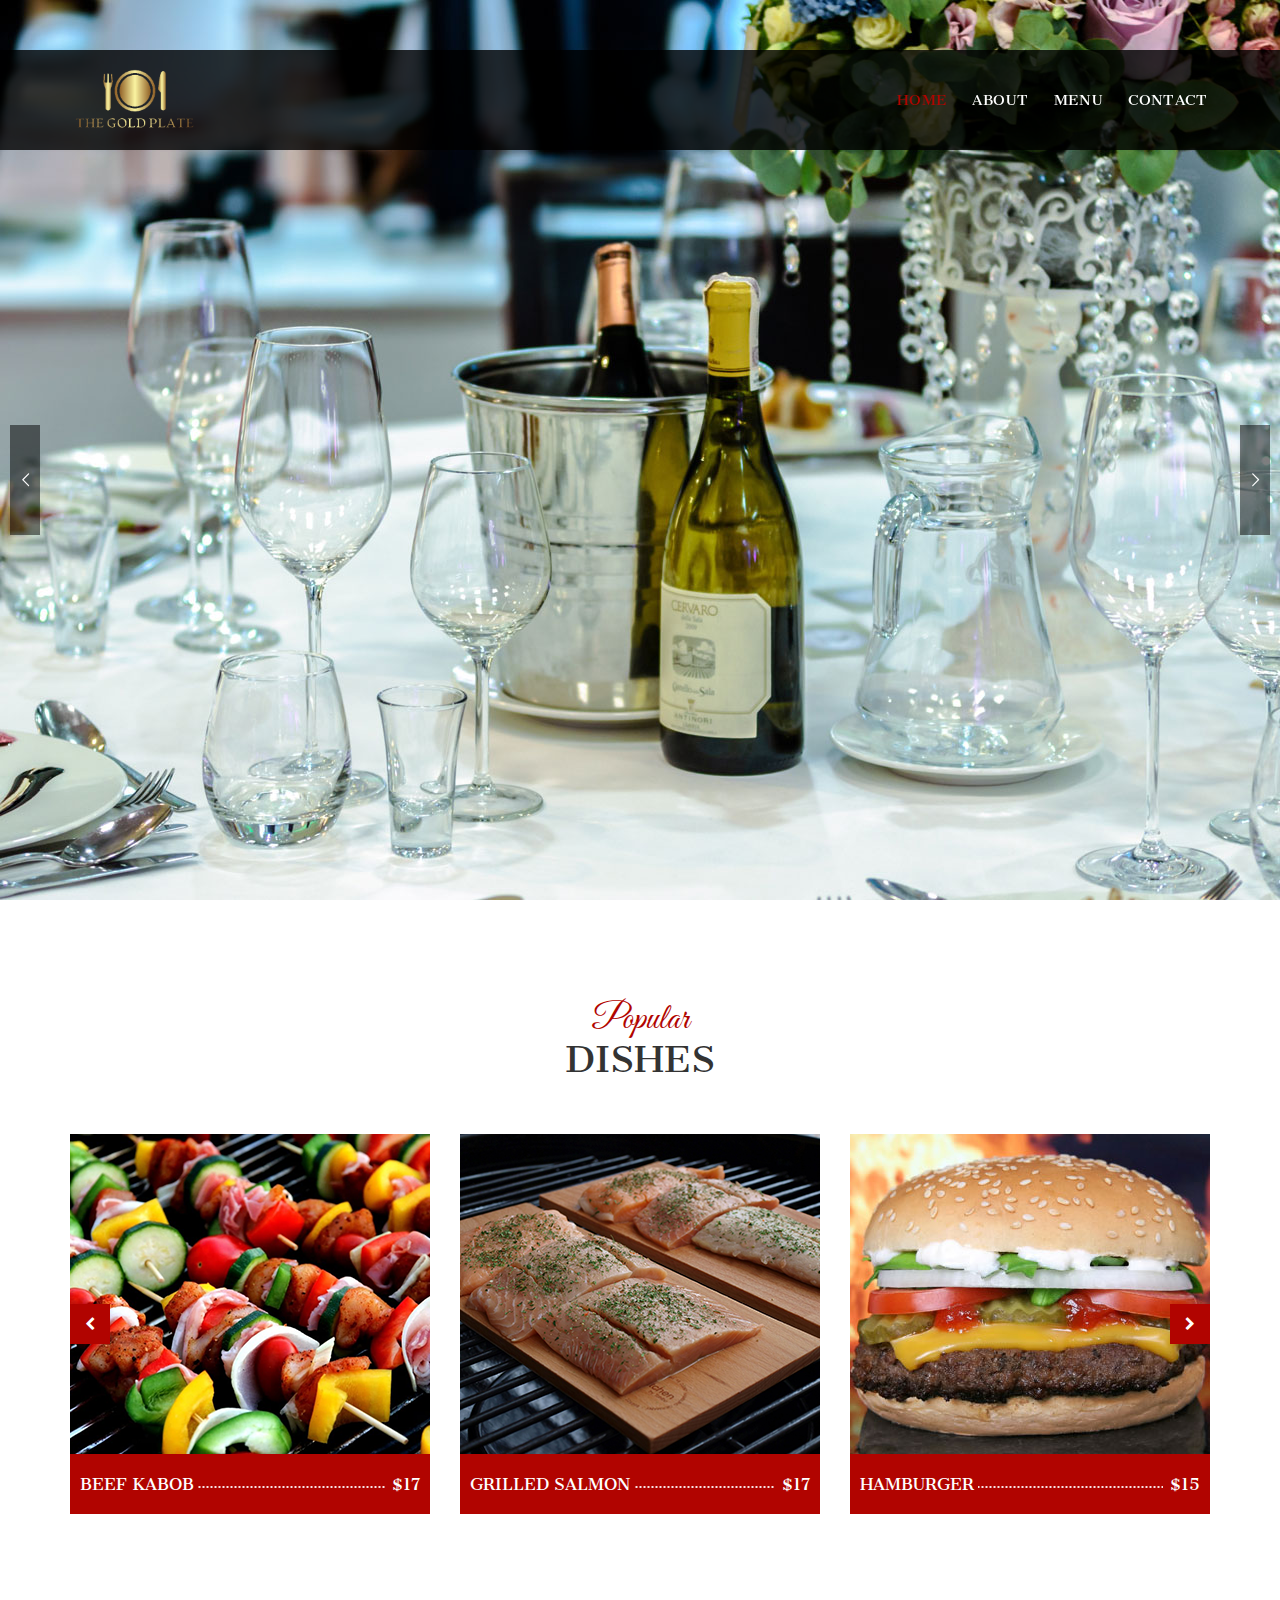
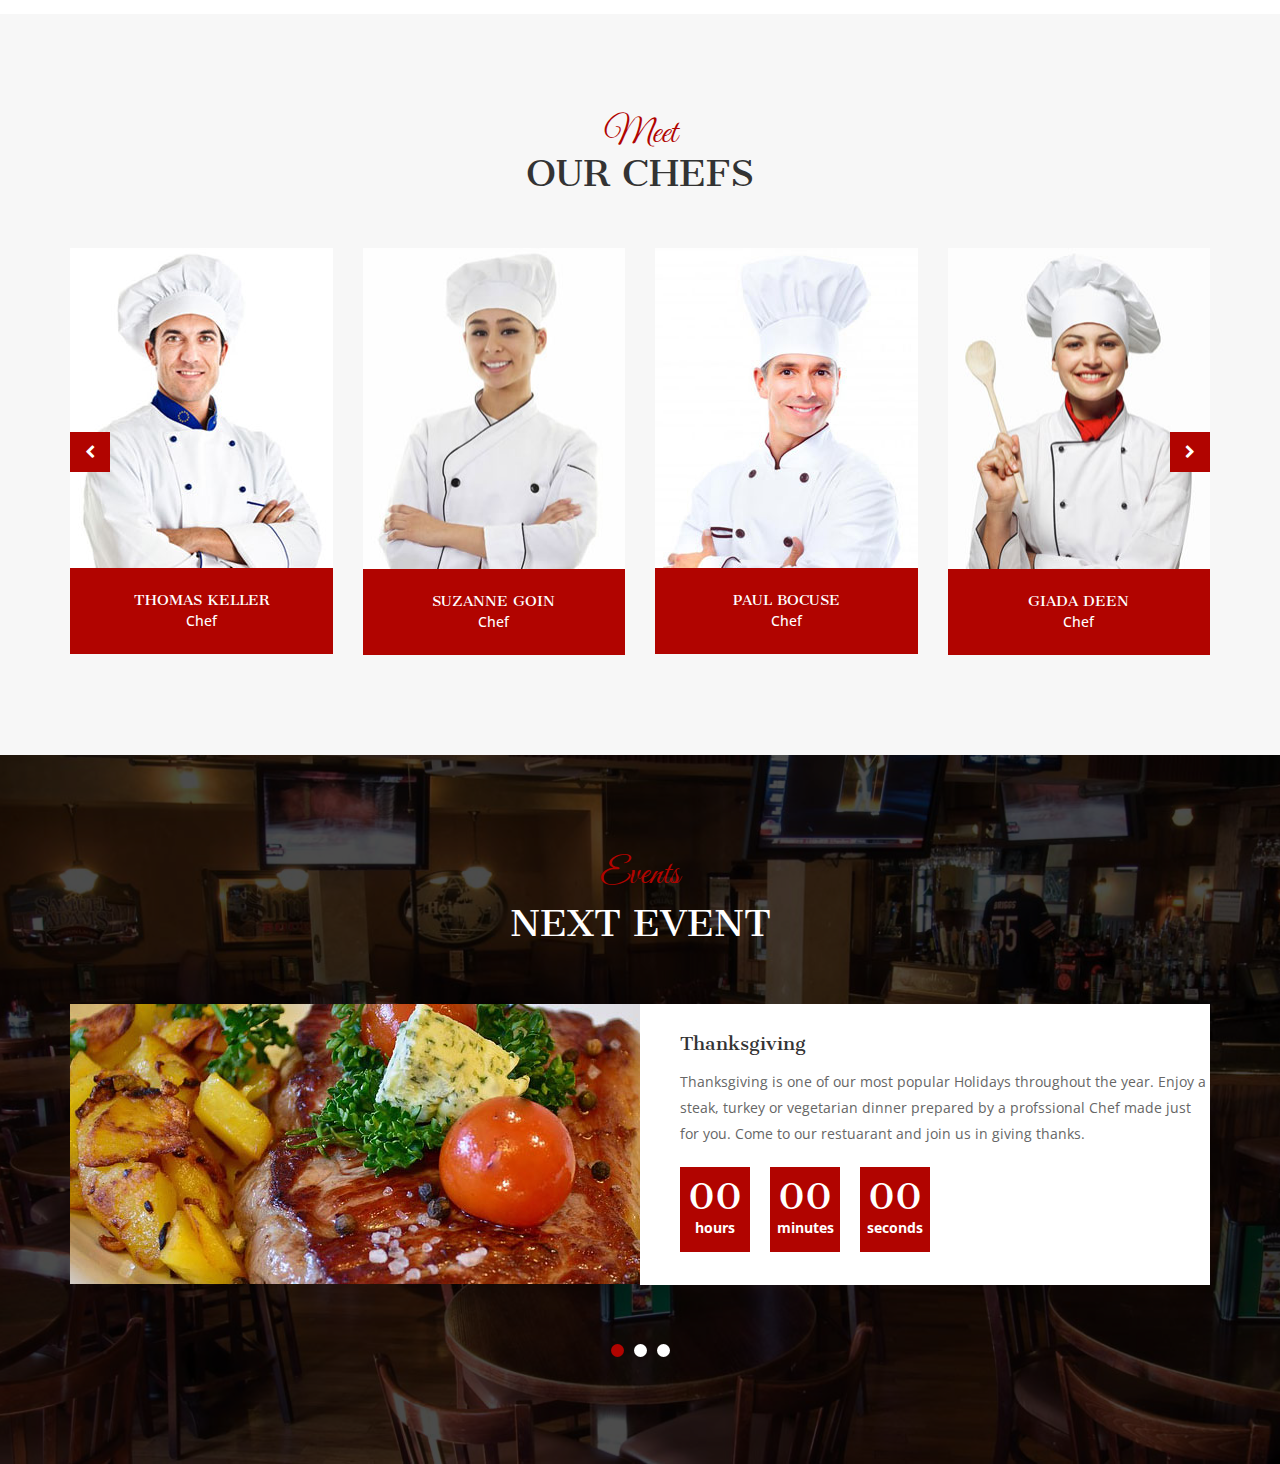
<file: index.html>
<!DOCTYPE html>
<html lang="en">
    <head>
        <meta charset="utf-8">
        <meta http-equiv="X-UA-Compatible" content="IE=edge">
        <meta name="viewport" content="width=device-width, initial-scale=1">
        <link rel="icon" href="img/express-favicon.png" type="image/x-icon" />
        <!-- The above 3 meta tags *must* come first in the head; any other head content must come *after* these tags -->
        <title>The Gold Plate</title>

<!-- Favicons -->
<link rel="apple-touch-icon" sizes="180x180" href="/apple-touch-icon.png">
<link rel="icon" type="image/png" sizes="32x32" href="/favicon-32x32.png">
<link rel="icon" type="image/png" sizes="16x16" href="/favicon-16x16.png">
<link rel="manifest" href="/site.webmanifest">
<link rel="mask-icon" href="/safari-pinned-tab.svg" color="#5bbad5">
<meta name="msapplication-TileColor" content="#2b5797">
<meta name="theme-color" content="#000000">


        <!-- Icon css link -->
        <link href="vendors/material-icon/css/materialdesignicons.min.css" rel="stylesheet">
        <link href="css/font-awesome.min.css" rel="stylesheet">
        <link href="vendors/linears-icon/style.css" rel="stylesheet">
        <!-- Bootstrap -->
        <link href="css/bootstrap.min.css" rel="stylesheet">
        
        <!-- Rev slider css -->
        <link href="vendors/revolution/css/settings.css" rel="stylesheet">
        <link href="vendors/revolution/css/layers.css" rel="stylesheet">
        <link href="vendors/revolution/css/navigation.css" rel="stylesheet">
        
        <!-- Extra plugin css -->
        <link href="vendors/bootstrap-selector/bootstrap-select.css" rel="stylesheet">
        <link href="vendors/bootatrap-date-time/bootstrap-datetimepicker.min.css" rel="stylesheet">
        <link href="vendors/owl-carousel/assets/owl.carousel.css" rel="stylesheet">
        
        <link href="css/style.css" rel="stylesheet">
        <link href="css/responsive.css" rel="stylesheet">

        <!-- HTML5 shim and Respond.js for IE8 support of HTML5 elements and media queries -->
        <!-- WARNING: Respond.js doesn't work if you view the page via file:// -->
        <!--[if lt IE 9]>
        <script src="https://oss.maxcdn.com/html5shiv/3.7.3/html5shiv.min.js"></script>
        <script src="https://oss.maxcdn.com/respond/1.4.2/respond.min.js"></script>
        <![endif]-->


    </head>
    <body>
       
        <div id="preloader">
            <div class="loader absolute-center">
                <div class="loader__box"><b class="top"></b></div>
                <div class="loader__box"><b class="top"></b></div>
                <div class="loader__box"><b class="top"></b></div>
            </div>
        </div>
       

        
        <!--================End Footer Area =================-->
        <header class="main_menu_area">
            <nav class="navbar navbar-default">
                <div class="container">
                    <!-- Brand and toggle get grouped for better mobile display -->
                    <div class="navbar-header">
                        <button type="button" class="navbar-toggle collapsed" data-toggle="collapse" data-target="#bs-example-navbar-collapse-1" aria-expanded="false">
                        <span class="sr-only">Toggle navigation</span>
                        <span class="icon-bar"></span>
                        <span class="icon-bar"></span>
                        <span class="icon-bar"></span>
                        </button>
                        <a class="navbar-brand" href="index.html"><img src="img/logo.png" alt=""></a>
                    </div>

                    <!-- Collect the nav links, forms, and other content for toggling -->
                    <div class="collapse navbar-collapse" id="bs-example-navbar-collapse-1">
                        <ul class="nav navbar-nav navbar-right">
                            <li class="active"><a href="index.html">Home</a></li>
                            <li><a href="about-us.html">About</a></li>
                            <li><a href="menu.html">Menu</a></li>
                            <li><a href="contact.html">Contact</a></li>
                            <li></li>
                        </ul>
                    </div><!-- /.navbar-collapse -->
                </div><!-- /.container-fluid -->
            </nav>
        </header>
        <!--================End Footer Area =================-->
        
        <!--================Slider Area =================-->
        <section class="slider_area">
            <div class=slider_inner>
                <div class="rev_slider fullwidthabanner"  data-version="5.3.0.2" id="home-slider">
                    <ul> 
                        <li data-slotamount="7" data-easein="Power4.easeInOut" data-easeout="Power4.easeInOut" data-masterspeed="600" data-rotate="0" data-saveperformance="off">
                            <!-- MAIN IMAGE -->
                            <img src="img/home-slider/slider-1.jpg"  alt=""  data-bgposition="center center" data-bgfit="cover" data-bgrepeat="no-repeat" data-bgparallax="10" class="rev-slidebg" data-no-retina>
                            <!-- LAYERS -->

                            <!-- LAYER NR. 1 -->
                            <div class="slider_text_box">
                               <div class="tp-caption bg_box" 
                                    data-width="none"
                                    data-height="none"
                                    data-whitespace="nowrap"
                                    data-x="center" 
                                    data-y="['350','350','300','250','0']"
                                    data-fontsize="['55']" 
                                    data-lineheight="['60']" 
                                    data-transform_idle="o:1;"
                                    data-transform_in="y:[-100%];z:0;rX:0deg;rY:0;rZ:0;sX:1;sY:1;skX:0;skY:0;s:1500;e:Power4.easeInOut;" 
                                    data-transform_out="y:[100%];s:1000;e:Power2.easeInOut;s:1000;e:Power2.easeInOut;" 
                                    data-mask_in="x:0px;y:0px;" 
                                    data-mask_out="x:inherit;y:inherit;" 
                                    data-start="2000" 
                                    data-splitin="none" 
                                    data-splitout="none" 
                                    data-responsive_offset="on">
                                </div>
                                <div class="tp-caption first_text" 
                                    data-x="center" 
                                    data-y="center" 
                                    data-voffset="['-20']"
                                    data-Hoffset="['0']"
                                    data-fontsize="['42','42','42','42','25']"
                                    data-lineheight="['52','52','52','52','35']"
                                    data-width="none"
                                    data-height="none"
                                    data-transform_idle="o:1;"
                                    data-whitespace="nowrap"
                                    data-transform_in="x:[105%];z:0;rX:45deg;rY:0deg;rZ:90deg;sX:1;sY:1;skX:0;skY:0;s:2000;e:Power4.easeInOut;" 
                                    data-transform_out="y:[100%];s:1000;e:Power2.easeInOut;s:1000;e:Power2.easeInOut;" 
                                    data-mask_in="x:0px;y:0px;s:inherit;e:inherit;" 
                                    data-mask_out="x:inherit;y:inherit;s:inherit;e:inherit;" 
                                    data-start="1000" 
                                    data-splitin="none" 
                                    data-splitout="none" 
                                    data-responsive_offset="on" 
                                    data-elementdelay="0.05" >
                                </div>
                                <div class="tp-caption secand_text" 
                                    data-x="center" 
                                    data-y="center" 
                                    data-voffset="['45']"
                                    data-Hoffset="['0']"
                                    data-fontsize="['36']"
                                    data-lineheight="['42']"
                                    data-width="none"
                                    data-height="none"
                                    data-transform_idle="o:1;"
                                    data-whitespace="nowrap"
                                    data-transform_in="x:[105%];z:0;rX:45deg;rY:0deg;rZ:90deg;sX:1;sY:1;skX:0;skY:0;s:2000;e:Power4.easeInOut;" 
                                    data-transform_out="y:[100%];s:1000;e:Power2.easeInOut;s:1000;e:Power2.easeInOut;" 
                                    data-mask_in="x:0px;y:0px;s:inherit;e:inherit;" 
                                    data-mask_out="x:inherit;y:inherit;s:inherit;e:inherit;" 
                                    data-start="1000" 
                                    data-splitin="none" 
                                    data-splitout="none" 
                                    data-responsive_offset="on" 
                                    data-elementdelay="0.05" >
                                    <img src="img/logo.png" alt="">
                                    
                                </div>
                                <div class="tp-caption third_text" 
                                    data-x="center" 
                                    data-y="center" 
                                    data-voffset="['100']"
                                    data-Hoffset="['0']"
                                    data-fontsize="['24','24','24','24','16']"
                                    data-lineheight="['34','34','34','34','26']"
                                    data-width="none"
                                    data-height="none"
                                    data-transform_idle="o:1;"
                                    data-whitespace="nowrap"
                                    data-transform_in="y:[100%];z:0;rX:0deg;rY:0;rZ:0;sX:1;sY:1;skX:0;skY:0;opacity:0;s:2000;e:Power4.easeInOut;" 
                                    data-transform_out="y:[100%];s:1000;e:Power2.easeInOut;s:1000;e:Power2.easeInOut;" 
                                    data-mask_in="x:0px;y:[100%];s:inherit;e:inherit;" 
                                    data-mask_out="x:inherit;y:inherit;s:inherit;e:inherit;" 
                                    data-start="1200" 
                                    data-splitin="none" 
                                    data-splitout="none" 
                                    data-responsive_offset="on" 
                                    data-elementdelay="0.05" >
                                </div>
                                <div class="tp-caption btn_text" 
                                    data-x="center" 
                                    data-y="center" 
                                    data-voffset="['180']"
                                    data-Hoffset="['0']"
                                    data-fontsize="['16.75']"
                                    data-lineheight="['26']"
                                    data-width="none"
                                    data-height="none"
                                    data-transform_idle="o:1;"
                                    data-whitespace="nowrap"
                                    data-transform_in="y:[100%];z:0;rX:0deg;rY:0;rZ:0;sX:1;sY:1;skX:0;skY:0;opacity:0;s:2000;e:Power4.easeInOut;" 
                                    data-transform_out="y:[100%];s:1000;e:Power2.easeInOut;s:1000;e:Power2.easeInOut;" 
                                    data-mask_in="x:0px;y:[100%];s:inherit;e:inherit;" 
                                    data-mask_out="x:inherit;y:inherit;s:inherit;e:inherit;" 
                                    data-start="1200" 
                                    data-splitin="none" 
                                    data-splitout="none" 
                                    data-responsive_offset="on" 
                                    data-elementdelay="0.05" ><a class="submit_btn_bg" href="menu.html">Menu</a>
                                </div>
                            </div>
                        </li>
                        <li data-slotamount="7" data-easein="Power4.easeInOut" data-easeout="Power4.easeInOut" data-masterspeed="600" data-rotate="0" data-saveperformance="off">
                            <!-- MAIN IMAGE -->
                            <img src="img/home-slider/slider-2.jpg"  alt=""  data-bgposition="center center" data-bgfit="cover" data-bgrepeat="no-repeat" data-bgparallax="10" class="rev-slidebg" data-no-retina>
                            <!-- LAYERS -->

                            <!-- LAYER NR. 1 -->
                            <div class="slider_text_box text_box2">
                               <div class="tp-caption bg_box" 
                                    data-width="none"
                                    data-height="none"
                                    data-whitespace="nowrap"
                                    data-x="center" 
                                    data-y="['350','350','300','250']"
                                    data-fontsize="['55']" 
                                    data-lineheight="['60']" 
                                    data-transform_idle="o:1;"
                                    data-transform_in="y:[-100%];z:0;rX:0deg;rY:0;rZ:0;sX:1;sY:1;skX:0;skY:0;s:1500;e:Power4.easeInOut;" 
                                    data-transform_out="y:[100%];s:1000;e:Power2.easeInOut;s:1000;e:Power2.easeInOut;" 
                                    data-mask_in="x:0px;y:0px;" 
                                    data-mask_out="x:inherit;y:inherit;" 
                                    data-start="2000" 
                                    data-splitin="none" 
                                    data-splitout="none" 
                                    data-responsive_offset="on">
                                </div>
                                <div class="tp-caption first_text" 
                                    data-x="center" 
                                    data-y="center" 
                                    data-voffset="['-20']"
                                    data-Hoffset="['0']"
                                    data-fontsize="['42','42','42','42','25']"
                                    data-lineheight="['52','52','52','52','35']"
                                    data-width="none"
                                    data-height="none"
                                    data-transform_idle="o:1;"
                                    data-whitespace="nowrap"
                                    data-transform_in="x:[105%];z:0;rX:45deg;rY:0deg;rZ:90deg;sX:1;sY:1;skX:0;skY:0;s:2000;e:Power4.easeInOut;" 
                                    data-transform_out="y:[100%];s:1000;e:Power2.easeInOut;s:1000;e:Power2.easeInOut;" 
                                    data-mask_in="x:0px;y:0px;s:inherit;e:inherit;" 
                                    data-mask_out="x:inherit;y:inherit;s:inherit;e:inherit;" 
                                    data-start="1000" 
                                    data-splitin="none" 
                                    data-splitout="none" 
                                    data-responsive_offset="on" 
                                    data-elementdelay="0.05" >
                                </div>
                                <div class="tp-caption secand_text" 
                                    data-x="center" 
                                    data-y="center" 
                                    data-voffset="['45']"
                                    data-Hoffset="['0']"
                                    data-fontsize="['36']"
                                    data-lineheight="['42']"
                                    data-width="none"
                                    data-height="none"
                                    data-transform_idle="o:1;"
                                    data-whitespace="nowrap"
                                    data-transform_in="x:[105%];z:0;rX:45deg;rY:0deg;rZ:90deg;sX:1;sY:1;skX:0;skY:0;s:2000;e:Power4.easeInOut;" 
                                    data-transform_out="y:[100%];s:1000;e:Power2.easeInOut;s:1000;e:Power2.easeInOut;" 
                                    data-mask_in="x:0px;y:0px;s:inherit;e:inherit;" 
                                    data-mask_out="x:inherit;y:inherit;s:inherit;e:inherit;" 
                                    data-start="1000" 
                                    data-splitin="none" 
                                    data-splitout="none" 
                                    data-responsive_offset="on" 
                                    data-elementdelay="0.05" >
                                    <img src="img/logo.png" alt="">
                                    
                                </div>
                                <div class="tp-caption third_text" 
                                    data-x="center" 
                                    data-y="center" 
                                    data-voffset="['100']"
                                    data-Hoffset="['0']"
                                    data-fontsize="['24','24','24','24','16']"
                                    data-lineheight="['34','34','34','34','26']"
                                    data-width="none"
                                    data-height="none"
                                    data-transform_idle="o:1;"
                                    data-whitespace="nowrap"
                                    data-transform_in="y:[100%];z:0;rX:0deg;rY:0;rZ:0;sX:1;sY:1;skX:0;skY:0;opacity:0;s:2000;e:Power4.easeInOut;" 
                                    data-transform_out="y:[100%];s:1000;e:Power2.easeInOut;s:1000;e:Power2.easeInOut;" 
                                    data-mask_in="x:0px;y:[100%];s:inherit;e:inherit;" 
                                    data-mask_out="x:inherit;y:inherit;s:inherit;e:inherit;" 
                                    data-start="1200" 
                                    data-splitin="none" 
                                    data-splitout="none" 
                                    data-responsive_offset="on" 
                                    data-elementdelay="0.05" >
                                </div>
                                <div class="tp-caption btn_text" 
                                    data-x="center" 
                                    data-y="center" 
                                    data-voffset="['180']"
                                    data-Hoffset="['0']"
                                    data-fontsize="['16.75']"
                                    data-lineheight="['26']"
                                    data-width="none"
                                    data-height="none"
                                    data-transform_idle="o:1;"
                                    data-whitespace="nowrap"
                                    data-transform_in="y:[100%];z:0;rX:0deg;rY:0;rZ:0;sX:1;sY:1;skX:0;skY:0;opacity:0;s:2000;e:Power4.easeInOut;" 
                                    data-transform_out="y:[100%];s:1000;e:Power2.easeInOut;s:1000;e:Power2.easeInOut;" 
                                    data-mask_in="x:0px;y:[100%];s:inherit;e:inherit;" 
                                    data-mask_out="x:inherit;y:inherit;s:inherit;e:inherit;" 
                                    data-start="1200" 
                                    data-splitin="none" 
                                    data-splitout="none" 
                                    data-responsive_offset="on" 
                                    data-elementdelay="0.05" ><a class="submit_btn_bg" href="menu.html"> Menu</a>
                                </div>
                            </div>
                        </li>
                    </ul> 
                </div><!-- END REVOLUTION SLIDER -->
            </div>
        </section>
        <!--================End Slider Area =================-->

                <!--================Our feature Area =================-->
                <section class="our_feature_area">
                    <div class="container">
                        <div class="s_black_title">
                            <h3>Popular</h3>
                            <h2>Dishes</h2>
                        </div>
                        <div class="feature_slider">
                            <div class="item">
                                <div class="feature_item">
                                    <div class="feature_item_inner">
                                        <img src="img/menu-grid/kabob2.png" alt="">
                                        <!-- <div class="icon_hover">
                                        </div> -->
                                    </div>
                                    <div class="title_text">
                                        <div class="feature_left"><a href="table.html"><span>Beef Kabob</span></a></div>
                                        <div class="restaurant_feature_dots"></div>
                                        <div class="feature_right">$17</div>
                                    </div>
                                </div>
                            </div>
                            <div class="item">
                                <div class="feature_item">
                                    <div class="feature_item_inner">
                                        <img src="img/menu-grid/salmon2.png" alt="">
                                        <!-- <div class="icon_hover">
                                            
                                        </div> -->
                                    </div>
                                    <div class="title_text">
                                        <div class="feature_left"><a href="table"><span>Grilled Salmon</span></a></div>
                                        <div class="restaurant_feature_dots"></div>
                                        <div class="feature_right">$17</div>
                                    </div>
                                </div>
                            </div>
                            <div class="item">
                                <div class="feature_item">
                                    <div class="feature_item_inner">
                                        <img src="img/feature/feature-3.jpg" alt="">
                                        <div class="icon_hover">
                                            
                                        </div>
                                    </div>
                                    <div class="title_text">
                                        <div class="feature_left"><a href="table"><span>Hamburger</span></a></div>
                                        <div class="restaurant_feature_dots"></div>
                                        <div class="feature_right">$15</div>
                                    </div>
                                </div>
                            </div>
                            <div class="item">
                                <div class="feature_item">
                                    <div class="feature_item_inner">
                                        <img src="img/menu-grid/cp2.png" alt="">
                                        <div class="icon_hover">
                                            
                                        </div>
                                    </div>
                                    <div class="title_text">
                                        <div class="feature_left"><a href="table"><span>Chicken Parmesan</span></a></div>
                                        <div class="restaurant_feature_dots"></div>
                                        <div class="feature_right">$19</div>
                                    </div>
                                </div>
                            </div>
                            <div class="item">
                                <div class="feature_item">
                                    <div class="feature_item_inner">
                                        <img src="img/menu-grid/steak2.png" alt="">
                                        <div class="icon_hover">
                                            
                                        </div>
                                    </div>
                                    <div class="title_text">
                                        <div class="feature_left"><a href="table"><span>Steak</span></a></div>
                                        <div class="restaurant_feature_dots"></div>
                                        <div class="feature_right">$25</div>
                                    </div>
                                </div>
                            </div>
                        </div>
                    </div>
                </section>
                <!--================End Our feature Area =================-->
        
        <!--================Our Chefs Area =================-->
        <section class="our_chefs_area">
            <div class="container">
                <div class="s_black_title">
                    <h3>Meet</h3>
                    <h2>OUR CHEFS</h2>
                </div>
                <div class="chefs_slider_active">
                    <div class="item">
                        <div class="chef_item_inner">
                            <div class="chef_img">
                                <img src="img/chef/chef-1.jpg" alt="">
                                <div class="chef_hover">
                                    <h4>Thomas Keller</h4>
                                    <h5>Chef</h5>
                                    <p> Thomas has over ten years experiance creating delicious food all over the world. Let him create a new dish for you today!</p>
                                </div>
                            </div>
                            <div class="chef_name">
                                <div class="name_chef_text">
                                    <h3>Thomas Keller</h3>
                                    <h4>Chef</h4>
                                </div>
                            </div>
                        </div>
                    </div>
                    <div class="item">
                        <div class="chef_item_inner">
                            <div class="chef_img">
                                <img src="img/chef/chef-2.jpg" alt="">
                                <div class="chef_hover">
                                    <h4>Suzanne Goin</h4>
                                    <h5>Chef</h5>
                                    <p>Suzanne recently graduated with highest honors from a prestigious Culinary Arts Program at McGill University. </p>
                                </div>
                            </div>
                            <div class="chef_name">
                                <div class="name_chef_text">
                                    <h3>Suzanne Goin</h3>
                                    <h4>Chef</h4>
                                </div>
                            </div>
                        </div>
                    </div>
                    <div class="item">
                        <div class="chef_item_inner">
                            <div class="chef_img">
                                <img src="img/chef/chef-3.jpg" alt="">
                                <div class="chef_hover">
                                    <h4>Paul Bocuse</h4>
                                    <h5>Chef</h5>
                                    <p>Paul is one of our longest employed Chefs at our restaurant. If you visited in the past, chances are Paul made your dish very memorable.</p>
                                </div>
                            </div>
                            <div class="chef_name">
                                <div class="name_chef_text">
                                    <h3>Paul Bocuse</h3>
                                    <h4>Chef</h4>
                                </div>
                            </div>
                        </div>
                    </div>
                    <div class="item">
                        <div class="chef_item_inner">
                            <div class="chef_img">
                                <img src="img/chef/chef-4.jpg" alt="">
                                <div class="chef_hover">
                                    <h4>Giada Deen</h4>
                                    <h5>Chef</h5>
                                    <p>Giada has a flair of creativity and sophistication when it comes to food. She has assisted in making past dishes even better.</p>
                                </div>
                            </div>
                            <div class="chef_name">
                                <div class="name_chef_text">
                                    <h3>Giada Deen</h3>
                                    <h4>Chef</h4>
                                </div>
                            </div>
                        </div>
                    </div>
                </div>
            </div>
        </section>
        <!--================End Our Chefs Area =================-->
        
        <!--================End Our Chefs Area =================-->
        <section class="next_event_area">
            <div class="container">
                <div class="s_white_red_title">
                    <h3>Events</h3>
                    <h2>Next Event</h2>
                </div>
                <div class="next_event_slider">
                    <div class="item">
                        <div class="col-md-6">
                            <div class="row">
                                <div class="left_event_img">
                                    <img src="img/next-event/steak2.jpg" alt="">
                                </div>
                            </div>
                        </div>
                        <div class="col-md-6">
                            <div class="row">
                                <div class="right_event_text">
                                    <h3>Thanksgiving</h3>
                                    <p>Thanksgiving is one of our most popular Holidays throughout the year. Enjoy a steak, turkey or vegetarian dinner prepared by a profssional Chef made just for you. Come to our restuarant and join us in giving thanks.</p>
                                    <div class="event_shedule">
                                        <time datetime="2020-11-26 21:00:00"></time>
                                    </div>
                                </div>
                            </div>
                        </div>
                    </div>
                    <div class="item">
                        <div class="col-md-6">
                            <div class="row">
                                <div class="left_event_img">
                                    <img src="img/next-event/cp2.jpg" alt="">
                                </div>
                            </div>
                        </div>
                        <div class="col-md-6">
                            <div class="row">
                                <div class="right_event_text">
                                    <h3>Holiday Dinner</h3>
                                    <p>Join us for a very special Holiday dinner. Featuring your choice of chicken, turkey or vegetarian options. By joing us for the special day, you'll 'tis the season will be one to remember.
                                    </p>
                                    <div class="event_shedule">
                                        <time datetime="2020-12-25 21:00:00"></time>
                                    </div>
                                </div>
                            </div>
                        </div>
                    </div>
                    <div class="item">
                        <div class="col-md-6">
                            <div class="row">
                                <div class="left_event_img">
                                    <img src="img/next-event/next-event-1.jpg" alt="">
                                </div>
                            </div>
                        </div>
                        <div class="col-md-6">
                            <div class="row">
                                <div class="right_event_text">
                                    <h3>New Year's Eve 2021</h3>
                                    <p>Come ring in the new year with us. Our special event features a three course meal, along with a glass of champagne at midnight. This special event features live music to enjoy all night long.
                                    </p>
                                    <div class="event_shedule">
                                        <time datetime="2020-12-31 24:00:00"></time>
                                    </div>
                                </div>
                            </div>
                        </div>
                    </div>
                </div>
            </div>
        </section>
        <!--================End Our Chefs Area =================-->
        
        <!--================End Recent Blog Area =================-->
        
        <!-- jQuery (necessary for Bootstrap's JavaScript plugins) -->
        <script src="js/jquery-2.1.4.min.js"></script>
        <!-- Include all compiled plugins (below), or include individual files as needed -->
        <script src="js/bootstrap.min.js"></script>
        <!-- Rev slider js -->
        <script src="vendors/revolution/js/jquery.themepunch.tools.min.js"></script>
        <script src="vendors/revolution/js/jquery.themepunch.revolution.min.js"></script>
        <script src="vendors/revolution/js/extensions/revolution.extension.video.min.js"></script>
        <script src="vendors/revolution/js/extensions/revolution.extension.slideanims.min.js"></script>
        <script src="vendors/revolution/js/extensions/revolution.extension.layeranimation.min.js"></script>
        <script src="vendors/revolution/js/extensions/revolution.extension.navigation.min.js"></script>
        <script src="vendors/revolution/js/extensions/revolution.extension.parallax.min.js"></script>
        <!-- Extra plugin js -->
        <script src="vendors/bootstrap-selector/bootstrap-select.js"></script>
        <script src="vendors/bootatrap-date-time/bootstrap-datetimepicker.min.js"></script>
        <script src="vendors/owl-carousel/owl.carousel.min.js"></script>
        <script src="vendors/isotope/imagesloaded.pkgd.min.js"></script>
        <script src="vendors/isotope/isotope.pkgd.min.js"></script>
        <script src="vendors/countdown/jquery.countdown.js"></script>
        <script src="vendors/js-calender/zabuto_calendar.min.js"></script>
        <!--gmaps Js-->
<!--        <script src="https://maps.googleapis.com/maps/api/js?key=AIzaSyCjCGmQ0Uq4exrzdcL6rvxywDDOvfAu6eE"></script>-->
<!--        <script src="js/gmaps.min.js"></script>-->
        
        
<!--        <script src="js/video_player.js"></script>-->
        <script src="js/theme.js"></script>

        <script>
            // Set the date we're counting down to
            var countDownDate = new Date("Jan 5, 2021 15:37:25").getTime();
            
            // Update the count down every 1 second
            var x = setInterval(function() {
            
              // Get today's date and time
              var now = new Date().getTime();
                
              // Find the distance between now and the count down date
              var distance = countDownDate - now;
                
              // Time calculations for days, hours, minutes and seconds
              var days = Math.floor(distance / (1000 * 60 * 60 * 24));
              var hours = Math.floor((distance % (1000 * 60 * 60 * 24)) / (1000 * 60 * 60));
              var minutes = Math.floor((distance % (1000 * 60 * 60)) / (1000 * 60));
              var seconds = Math.floor((distance % (1000 * 60)) / 1000);
                
              // Output the result in an element with id="demo"
              document.getElementById("demo").innerHTML = days + "d " + hours + "h "
              + minutes + "m " + seconds + "s ";
                
              // If the count down is over, write some text 
              if (distance < 0) {
                clearInterval(x);
                document.getElementById("demo").innerHTML = "EXPIRED";
              }
            }, 1000);
            </script>

<script>
    // Set the date we're counting down to
    var countDownDate = new Date("Jan 5, 2021 15:37:25").getTime();
    
    // Update the count down every 1 second
    var x = setInterval(function() {
    
      // Get today's date and time
      var now = new Date().getTime();
        
      // Find the distance between now and the count down date
      var distance = countDownDate - now;
        
      // Time calculations for days, hours, minutes and seconds
      var days = Math.floor(distance / (1000 * 60 * 60 * 24));
      var hours = Math.floor((distance % (1000 * 60 * 60 * 24)) / (1000 * 60 * 60));
      var minutes = Math.floor((distance % (1000 * 60 * 60)) / (1000 * 60));
      var seconds = Math.floor((distance % (1000 * 60)) / 1000);
        
      // Output the result in an element with id="demo"
      document.getElementById("demotwo").innerHTML = days + "d " + hours + "h "
      + minutes + "m " + seconds + "s ";
        
      // If the count down is over, write some text 
      if (distance < 0) {
        clearInterval(x);
        document.getElementById("demotwo").innerHTML = "EXPIRED";
      }
    }, 1000);
    </script>
    </body>
</html>
</file>
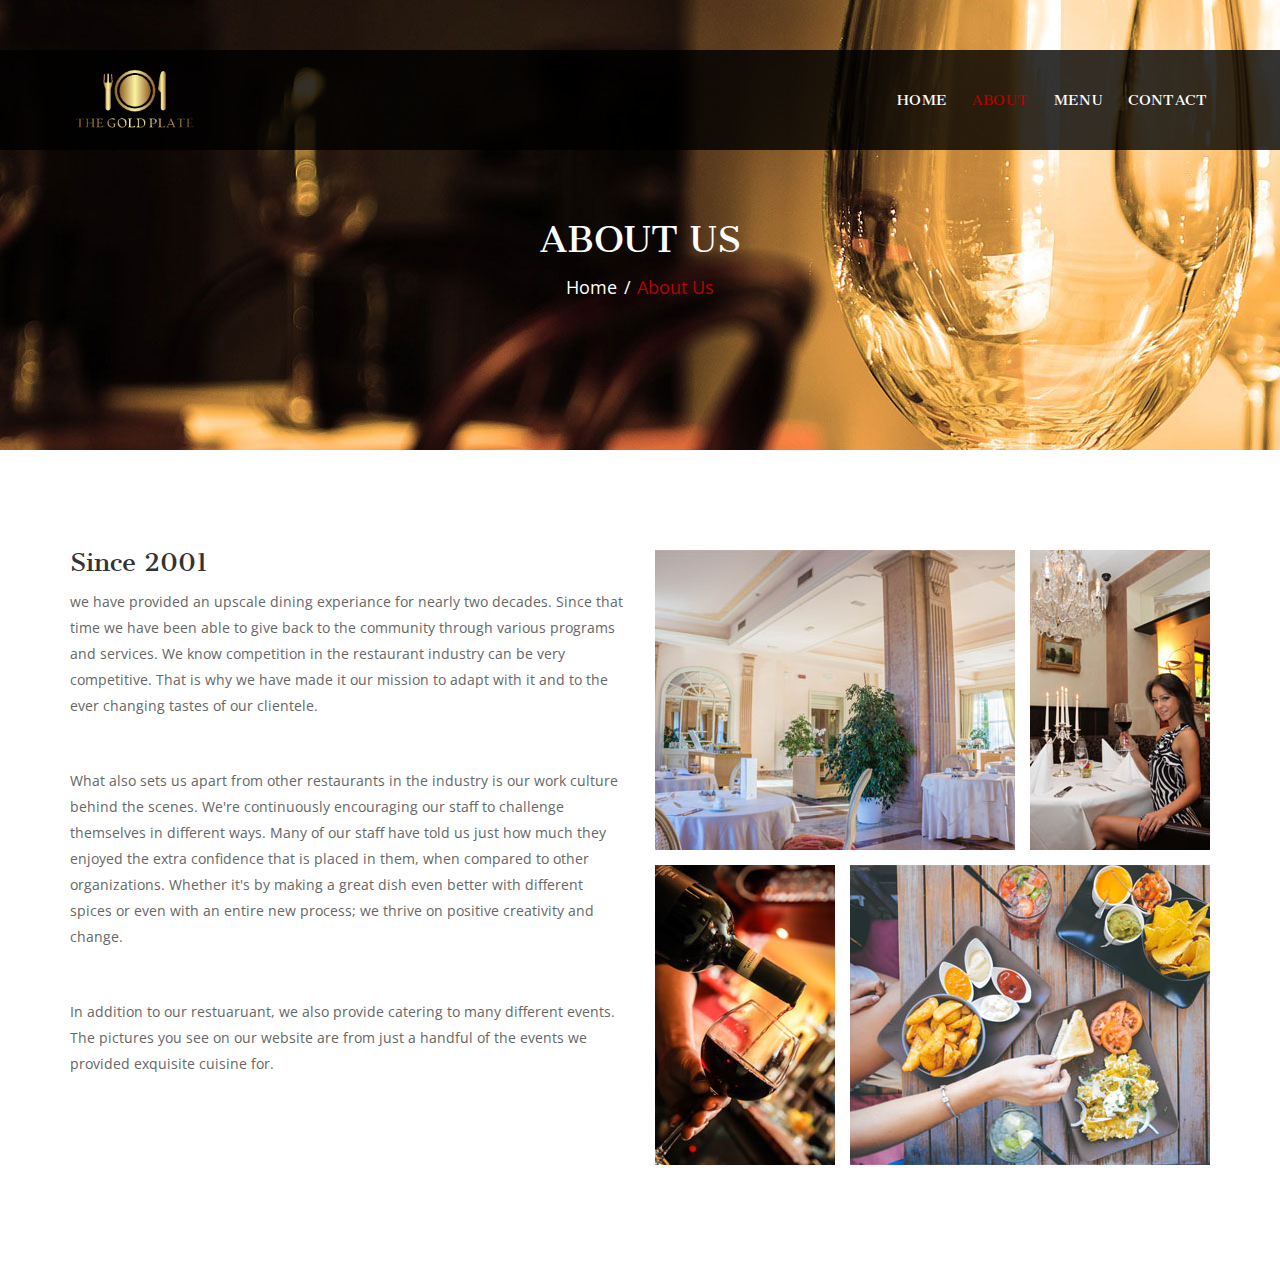
<file: about-us.html>
<!DOCTYPE html>
<html lang="en">
    <head>
        <meta charset="utf-8">
        <meta http-equiv="X-UA-Compatible" content="IE=edge">
        <meta name="viewport" content="width=device-width, initial-scale=1">
        <link rel="icon" href="img/express-favicon.png" type="image/x-icon" />
        <!-- The above 3 meta tags *must* come first in the head; any other head content must come *after* these tags -->
        <title>The Gold Plate</title>

        <!-- Icon css link -->
        <link href="vendors/material-icon/css/materialdesignicons.min.css" rel="stylesheet">
        <link href="css/font-awesome.min.css" rel="stylesheet">
        <link href="vendors/linears-icon/style.css" rel="stylesheet">
        <!-- Bootstrap -->
        <link href="css/bootstrap.min.css" rel="stylesheet">
        
        <!-- Rev slider css -->
<!--
        <link href="vendors/revolution/css/settings.css" rel="stylesheet">
        <link href="vendors/revolution/css/layers.css" rel="stylesheet">
        <link href="vendors/revolution/css/navigation.css" rel="stylesheet">
-->
        
        <!-- Extra plugin css -->
        <link href="vendors/bootstrap-selector/bootstrap-select.css" rel="stylesheet">
        <link href="vendors/bootatrap-date-time/bootstrap-datetimepicker.min.css" rel="stylesheet">
        <link href="vendors/owl-carousel/assets/owl.carousel.css" rel="stylesheet">
        
        <link href="css/style.css" rel="stylesheet">
        <link href="css/responsive.css" rel="stylesheet">

        <!-- HTML5 shim and Respond.js for IE8 support of HTML5 elements and media queries -->
        <!-- WARNING: Respond.js doesn't work if you view the page via file:// -->
        <!--[if lt IE 9]>
        <script src="https://oss.maxcdn.com/html5shiv/3.7.3/html5shiv.min.js"></script>
        <script src="https://oss.maxcdn.com/respond/1.4.2/respond.min.js"></script>
        <![endif]-->

        <!-- Favicons -->
<link rel="apple-touch-icon" sizes="180x180" href="/apple-touch-icon.png">
<link rel="icon" type="image/png" sizes="32x32" href="/favicon-32x32.png">
<link rel="icon" type="image/png" sizes="16x16" href="/favicon-16x16.png">
<link rel="manifest" href="/site.webmanifest">
<link rel="mask-icon" href="/safari-pinned-tab.svg" color="#5bbad5">
<meta name="msapplication-TileColor" content="#2b5797">
<meta name="theme-color" content="#000000">

    </head>
    <body>
       
       <div id="preloader">
            <div class="loader absolute-center">
                <div class="loader__box"><b class="top"></b></div>
                <div class="loader__box"><b class="top"></b></div>
                <div class="loader__box"><b class="top"></b></div>
            </div>
        </div>
        
        <!--================End Footer Area =================-->
        <header class="main_menu_area">
            <nav class="navbar navbar-default">
                <div class="container">
                    <!-- Brand and toggle get grouped for better mobile display -->
                    <div class="navbar-header">
                        <button type="button" class="navbar-toggle collapsed" data-toggle="collapse" data-target="#bs-example-navbar-collapse-1" aria-expanded="false">
                        <span class="sr-only">Toggle navigation</span>
                        <span class="icon-bar"></span>
                        <span class="icon-bar"></span>
                        <span class="icon-bar"></span>
                        </button>
                        <a class="navbar-brand" href="index.html"><img src="img/logo.png" alt=""></a>
                    </div>

                    <!-- Collect the nav links, forms, and other content for toggling -->
                    <div class="collapse navbar-collapse" id="bs-example-navbar-collapse-1">
                        <ul class="nav navbar-nav navbar-right">
                            <li><a href="index.html">Home</a></li>
                            <li class="active"><a href="about-us.html">About</a></li>
                            <li><a href="menu.html">Menu</a></li>
                            <li><a href="contact.html">Contact</a></li>
                            <li></li>
                        </ul>
                    </div><!-- /.navbar-collapse -->
                </div><!-- /.container-fluid -->
            </nav>
        </header>
        <!--================End Footer Area =================-->        
        <!--================Banner Area =================-->
        <section class="banner_area">
            <div class="container">
                <div class="banner_content">
                    <h4>About Us</h4>
                    <a href="#">Home</a>
                    <a class="active" href="#">About Us</a>
                </div>
            </div>
        </section>
        <!--================End Banner Area =================-->
        
        <!--================About Us Content Area =================-->
        <section class="about_us_content">
            <div class="container">
                <div class="row about_inner_item">
                    <div class="col-md-6">
                        <div class="about_left_content">
                            <h4>Since 2001</h4>
                            <p>we have provided an upscale dining experiance for nearly two decades. Since that time we have been able to give back to the community through various programs and services. We know competition in the restaurant industry can be very competitive. That is why we have made it our mission to adapt with it and to the ever changing tastes of our clientele. 
                            </p>
                            <br>
                            <p>
                                What also sets us apart from other restaurants in the industry is our work culture behind the scenes. We're continuously encouraging our staff to challenge themselves in different ways. Many of our staff have told us just how much they enjoyed the extra confidence that is placed in them, when compared to other organizations. Whether it's by making a great dish even better with different spices or even with an entire new process; we thrive on positive creativity and change.
                            </p>
                                <br>
                                <p>
                                In addition to our restuaruant, we also provide catering to many different events. The pictures you see on our website are from just a handful of the events we provided exquisite cuisine for. </p>
                        </div>
                    </div>
                    <div class="col-md-6">
                        <div class="about_right_ms">
                            <div class="about_ms_item wb50">
                                <img src="img/about-item/about-item-ms-1.jpg" alt="">
                            </div>
                            <div class="about_ms_item wb25">
                                <img src="img/about-item/about-item-ms-2.jpg" alt="">
                            </div>
                            <div class="about_ms_item wb25">
                                <img src="img/about-item/about-item-ms-3.jpg" alt="">
                            </div>
                            <div class="about_ms_item wb50">
                                <img src="img/about-item/about-item-ms-4.jpg" alt="">
                            </div>
                        </div>
                    </div>
                </div>
            </div>
        </section>
        <!--================End About Us Content Area =================-->
        
        
        <!-- jQuery (necessary for Bootstrap's JavaScript plugins) -->
        <script src="js/jquery-2.1.4.min.js"></script>
        <!-- Include all compiled plugins (below), or include individual files as needed -->
        <script src="js/bootstrap.min.js"></script>
        <!-- Rev slider js -->
<!--
        <script src="vendors/revolution/js/jquery.themepunch.tools.min.js"></script>
        <script src="vendors/revolution/js/jquery.themepunch.revolution.min.js"></script>
        <script src="vendors/revolution/js/extensions/revolution.extension.video.min.js"></script>
        <script src="vendors/revolution/js/extensions/revolution.extension.slideanims.min.js"></script>
        <script src="vendors/revolution/js/extensions/revolution.extension.layeranimation.min.js"></script>
        <script src="vendors/revolution/js/extensions/revolution.extension.navigation.min.js"></script>
-->
        <!-- Extra plugin js -->
        <script src="vendors/bootstrap-selector/bootstrap-select.js"></script>
        <script src="vendors/bootatrap-date-time/bootstrap-datetimepicker.min.js"></script>
        <script src="vendors/owl-carousel/owl.carousel.min.js"></script>
        <script src="vendors/isotope/imagesloaded.pkgd.min.js"></script>
        <script src="vendors/isotope/isotope.pkgd.min.js"></script>
        <script src="vendors/countdown/jquery.countdown.js"></script>
        <script src="vendors/js-calender/zabuto_calendar.min.js"></script>
        <!--gmaps Js-->
<!--        <script src="https://maps.googleapis.com/maps/api/js?key=AIzaSyCjCGmQ0Uq4exrzdcL6rvxywDDOvfAu6eE"></script>-->
<!--        <script src="js/gmaps.min.js"></script>-->
        
        
<!--        <script src="js/video_player.js"></script>-->
        <script src="js/theme.js"></script>
    </body>
</html>
</file>
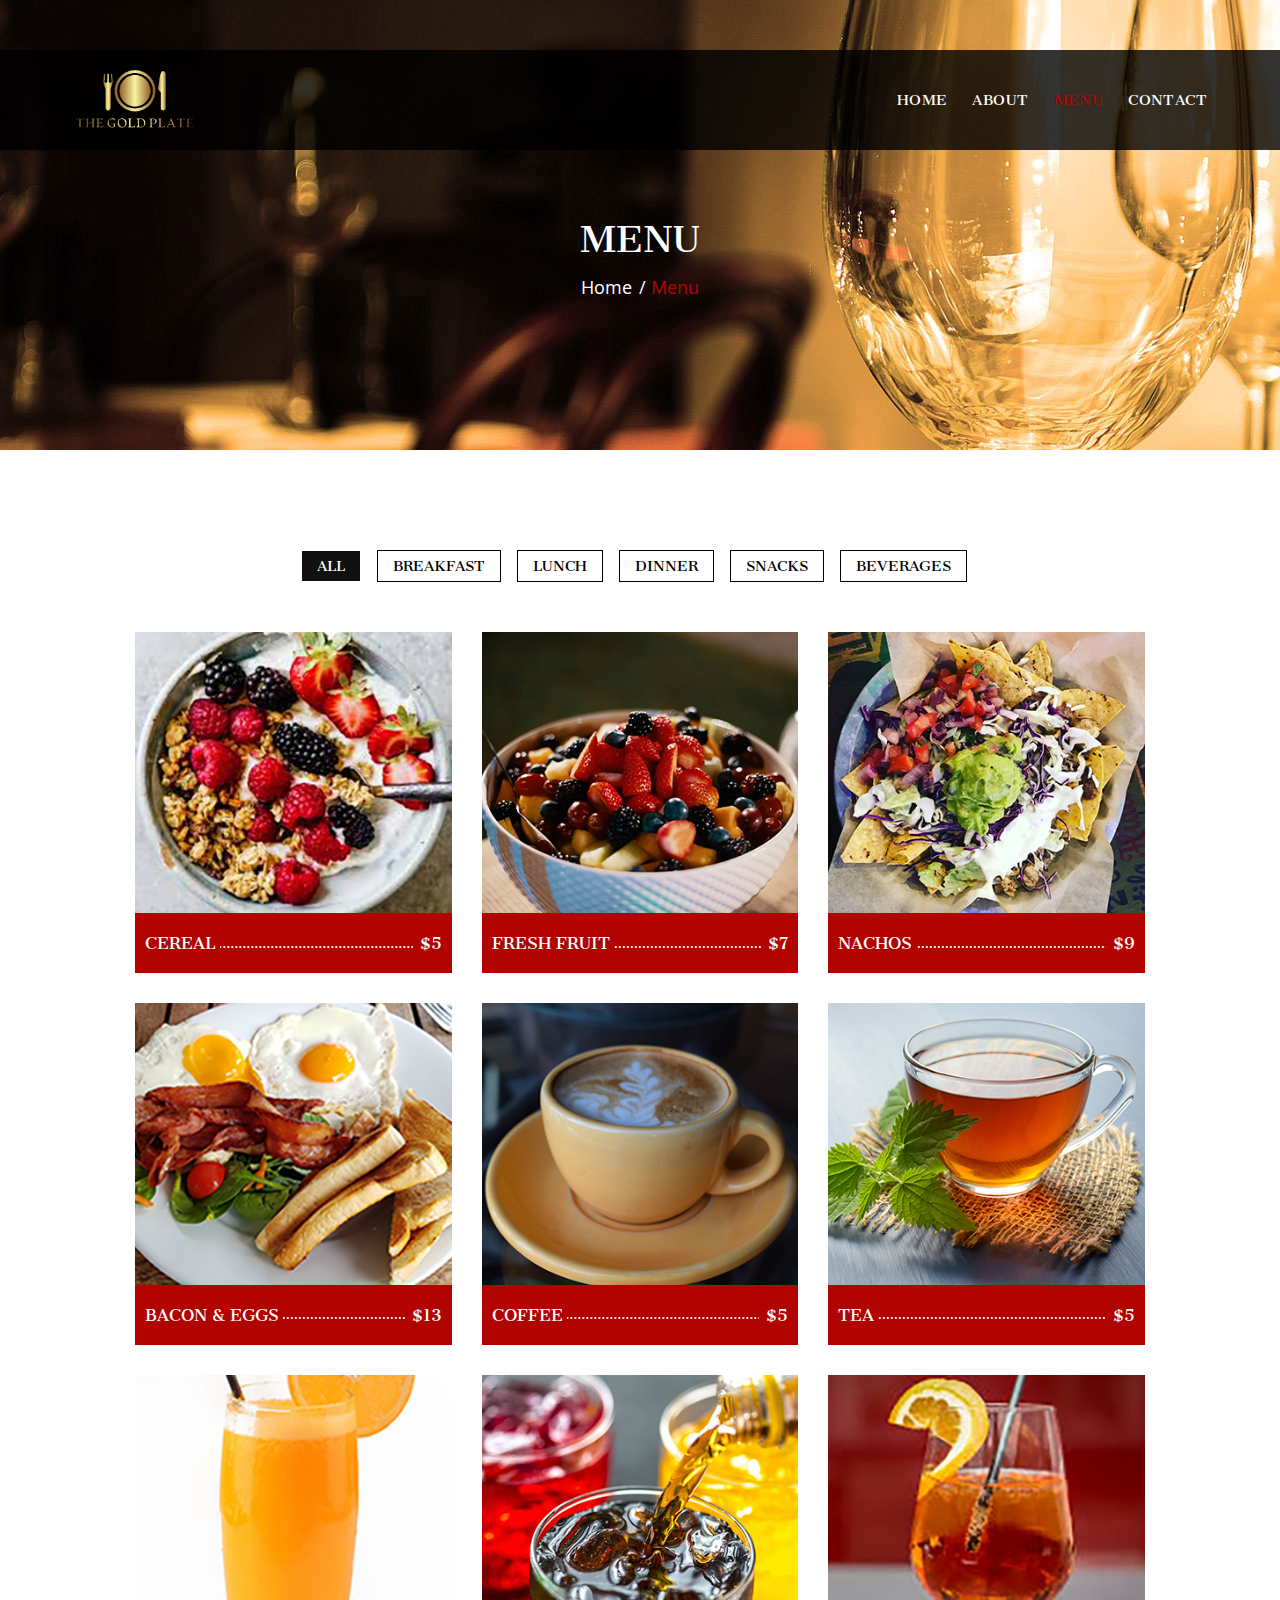
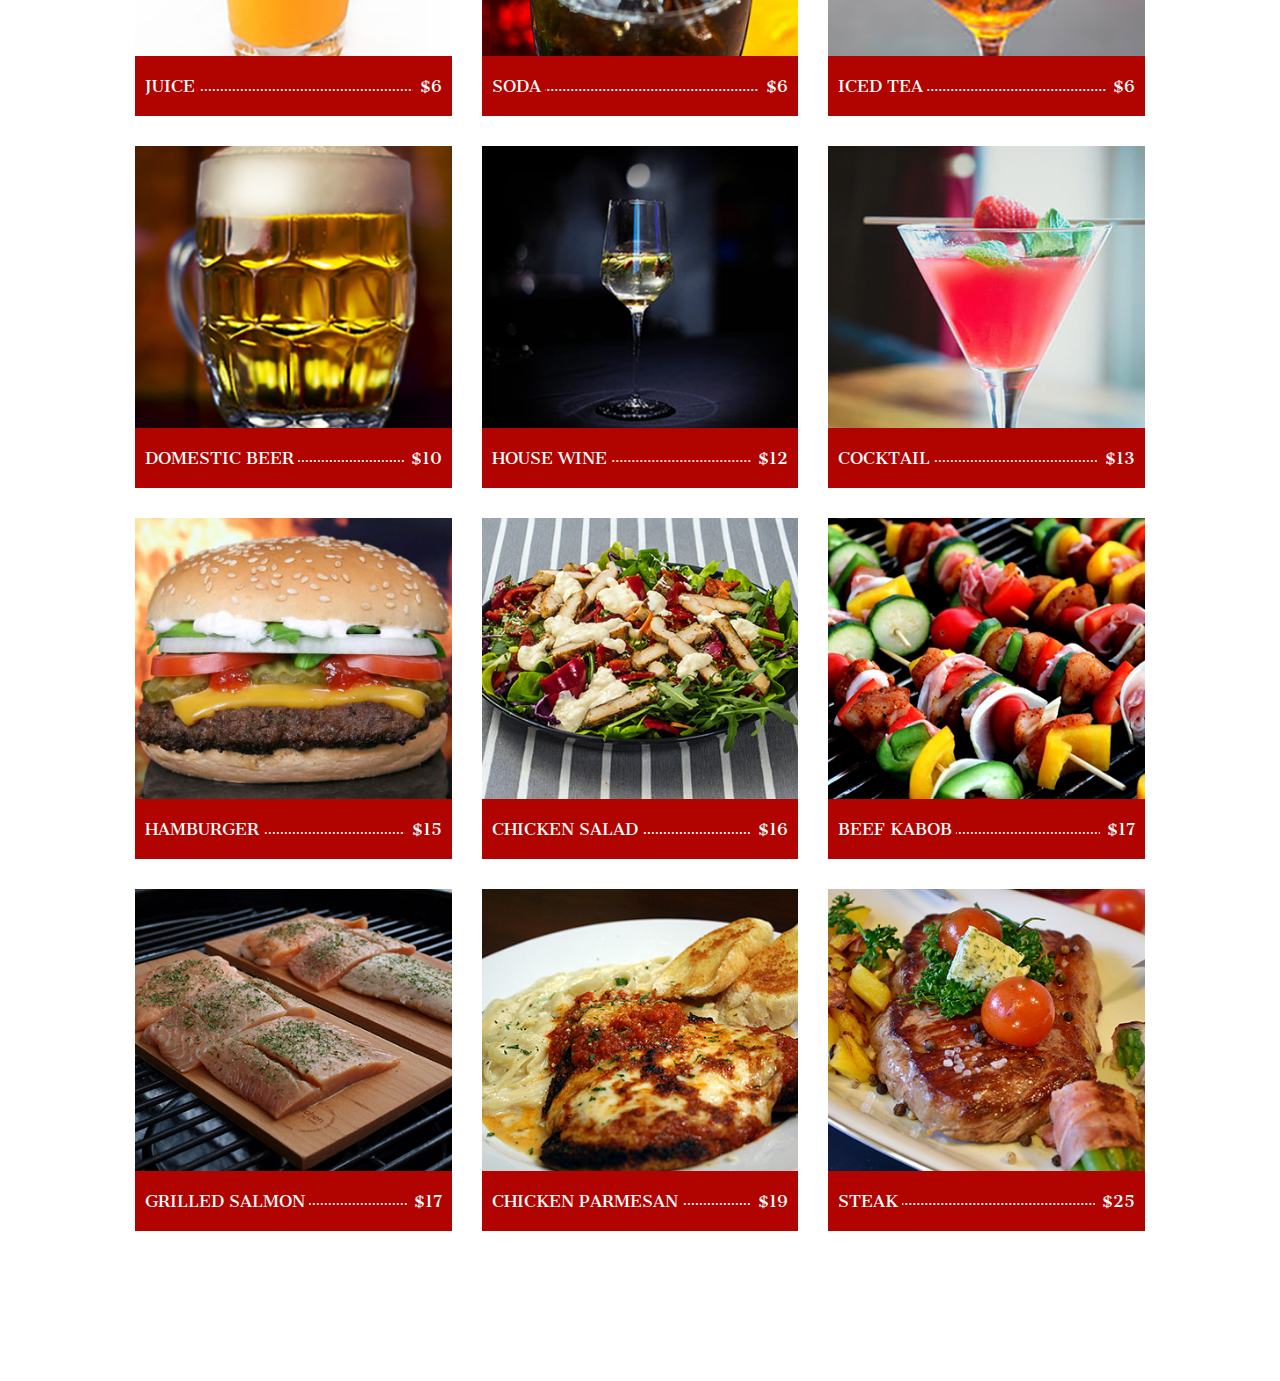
<file: menu.html>
<!DOCTYPE html>
<html lang="en">
    <head>
        <meta charset="utf-8">
        <meta http-equiv="X-UA-Compatible" content="IE=edge">
        <meta name="viewport" content="width=device-width, initial-scale=1">
        <link rel="icon" href="img/express-favicon.png" type="image/x-icon" />
        <!-- The above 3 meta tags *must* come first in the head; any other head content must come *after* these tags -->
        <title>The Gold Plate</title>

        <!-- Icon css link -->
        <link href="vendors/material-icon/css/materialdesignicons.min.css" rel="stylesheet">
        <link href="css/font-awesome.min.css" rel="stylesheet">
        <link href="vendors/linears-icon/style.css" rel="stylesheet">
        <!-- Bootstrap -->
        <link href="css/bootstrap.min.css" rel="stylesheet">
        
        <!-- Extra plugin css -->
        <link href="vendors/bootstrap-selector/bootstrap-select.css" rel="stylesheet">
        <link href="vendors/bootatrap-date-time/bootstrap-datetimepicker.min.css" rel="stylesheet">
        <link href="vendors/owl-carousel/assets/owl.carousel.css" rel="stylesheet">
        
        <link href="css/style.css" rel="stylesheet">
        <link href="css/responsive.css" rel="stylesheet">

        <!-- HTML5 shim and Respond.js for IE8 support of HTML5 elements and media queries -->
        <!-- WARNING: Respond.js doesn't work if you view the page via file:// -->
        <!--[if lt IE 9]>
        <script src="https://oss.maxcdn.com/html5shiv/3.7.3/html5shiv.min.js"></script>
        <script src="https://oss.maxcdn.com/respond/1.4.2/respond.min.js"></script>
        <![endif]-->

<!-- Favicons -->
<link rel="apple-touch-icon" sizes="180x180" href="/apple-touch-icon.png">
<link rel="icon" type="image/png" sizes="32x32" href="/favicon-32x32.png">
<link rel="icon" type="image/png" sizes="16x16" href="/favicon-16x16.png">
<link rel="manifest" href="/site.webmanifest">
<link rel="mask-icon" href="/safari-pinned-tab.svg" color="#5bbad5">
<meta name="msapplication-TileColor" content="#2b5797">
<meta name="theme-color" content="#000000">

    </head>
    <body>
       
       <div id="preloader">
            <div class="loader absolute-center">
                <div class="loader__box"><b class="top"></b></div>
                <div class="loader__box"><b class="top"></b></div>
                <div class="loader__box"><b class="top"></b></div>
            </div>
        </div>
       
        <!--================End Footer Area =================-->
        
        <!--================End Footer Area =================-->
        <header class="main_menu_area">
            <nav class="navbar navbar-default">
                <div class="container">
                    <!-- Brand and toggle get grouped for better mobile display -->
                    <div class="navbar-header">
                        <button type="button" class="navbar-toggle collapsed" data-toggle="collapse" data-target="#bs-example-navbar-collapse-1" aria-expanded="false">
                        <span class="sr-only">Toggle navigation</span>
                        <span class="icon-bar"></span>
                        <span class="icon-bar"></span>
                        <span class="icon-bar"></span>
                        </button>
                        <a class="navbar-brand" href="index.html"><img src="img/logo.png" alt=""></a>
                    </div>

                    <!-- Collect the nav links, forms, and other content for toggling -->
                    <div class="collapse navbar-collapse" id="bs-example-navbar-collapse-1">
                        <ul class="nav navbar-nav navbar-right">
                            <li><a href="index.html">Home</a></li>
                            <li><a href="about-us.html">About </a></li>
                            <li class="active"><a href="menu.html">Menu</a></li>
                            <li><a href="contact.html">Contact </a></li>
                            <li></li>
                        </ul>
                    </div><!-- /.navbar-collapse -->
                </div><!-- /.container-fluid -->
            </nav>
        </header>
                <!--================End Footer Area =================-->
        
        <!--================Banner Area =================-->
        <section class="banner_area">
            <div class="container">
                <div class="banner_content">
                    <h4>Menu</h4>
                    <a href="#">Home</a>
                    <a class="active" href="menu-list.html">Menu</a>
                </div>
            </div>
        </section>
        <!--================End Banner Area =================-->
        
        <!--================End Our feature Area =================-->
        <section class="most_popular_item_area menu_list_page">
            <div class="container">
                <div class="popular_filter">
                    <ul>
                        <li class="active" data-filter="*"><a href="">All</a></li>
                        <li data-filter=".break"><a href="">Breakfast</a></li>
                        <li data-filter=".lunch"><a href="">Lunch</a></li>
                        <li data-filter=".dinner"><a href="">Dinner</a></li>
                        <li data-filter=".snacks"><a href="">Snacks</a></li>
                        <li data-filter=".coffee"><a href="">Beverages</a></li>
                    </ul>
                </div>
                <div class="p_recype_item_main">
                    <div class="row p_recype_item_active">

                        <!-- Breakfast - DONE! -->

                        <div class="col-md-4 col-sm-6 break">
                            <div class="feature_item">
                                <div class="feature_item_inner">
                                    <img src="img/menu-grid/cereal2.png" alt="">
                                </div>
                                <div class="title_text">
                                    <div class="feature_left"><a href="#"><span>Cereal</span></a></div>
                                    <div class="restaurant_feature_dots"></div>
                                    <div class="feature_right">$5</div>
                                </div>
                            </div>
                        </div>

                        <div class="col-md-4 col-sm-6 break snacks">
                            <div class="feature_item">
                                <div class="feature_item_inner">
                                    <img src="img/menu-grid/fruit2.png" alt="">
                                </div>
                                <div class="title_text">
                                    <div class="feature_left"><a href="#"><span>Fresh Fruit</span></a></div>
                                    <div class="restaurant_feature_dots"></div>
                                    <div class="feature_right">$7</div>
                                </div>
                            </div>
                        </div>

                        <div class="col-md-4 col-sm-6 snacks">
                            <div class="feature_item">
                                <div class="feature_item_inner">
                                    <img src="img/menu-grid/nachos2.png" alt="">
                                </div>
                                <div class="title_text">
                                    <div class="feature_left"><a href="#"><span>Nachos</span></a></div>
                                    <div class="restaurant_feature_dots"></div>
                                    <div class="feature_right">$9</div>
                                </div>
                            </div>
                        </div>

                        <div class="col-md-4 col-sm-6 break">
                            <div class="feature_item">
                                <div class="feature_item_inner">
                                    <img src="img/menu-grid/breakfast.png" alt="">
                                </div>
                                <div class="title_text">
                                    <div class="feature_left"><a href="#"><span>Bacon & Eggs

                                    </span></a></div>
                                    <div class="restaurant_feature_dots"></div>
                                    <div class="feature_right">$13</div>
                                </div>
                            </div>
                        </div>

                        <!-- DRINKS - DONE! -->
                        <div class="col-md-4 col-sm-6 coffee">
                            <div class="feature_item">
                                <div class="feature_item_inner">
                                    <img src="img/menu-grid/coffee2.png" alt="">
                                </div>
                                <div class="title_text">
                                    <div class="feature_left"><a href="#"><span>Coffee</span></a></div>
                                    <div class="restaurant_feature_dots"></div>
                                    <div class="feature_right">$5</div>
                                </div>
                            </div>
                        </div>

                        <div class="col-md-4 col-sm-6 coffee">
                            <div class="feature_item">
                                <div class="feature_item_inner">
                                    <img src="img/menu-grid/tea.png" alt="">
                                </div>
                                <div class="title_text">
                                    <div class="feature_left"><a href="#"><span>Tea</span></a></div>
                                    <div class="restaurant_feature_dots"></div>
                                    <div class="feature_right">$5</div>
                                </div>
                            </div>
                        </div>

                        <div class="col-md-4 col-sm-6 coffee">
                            <div class="feature_item">
                                <div class="feature_item_inner">
                                    <img src="img/menu-grid/juice2.png" alt="">
                                </div>
                                <div class="title_text">
                                    <div class="feature_left"><a href="#"><span>Juice</span></a></div>
                                    <div class="restaurant_feature_dots"></div>
                                    <div class="feature_right">$6</div>
                                </div>
                            </div>
                        </div>

                        <div class="col-md-4 col-sm-6 coffee">
                            <div class="feature_item">
                                <div class="feature_item_inner">
                                    <img src="img/menu-grid/soda.png" alt="">
                                </div>
                                <div class="title_text">
                                    <div class="feature_left"><a href="#"><span>Soda</span></a></div>
                                    <div class="restaurant_feature_dots"></div>
                                    <div class="feature_right">$6</div>
                                </div>
                            </div>
                        </div>

                        <div class="col-md-4 col-sm-6 coffee">
                            <div class="feature_item">
                                <div class="feature_item_inner">
                                    <img src="img/menu-grid/icedtea2.png" alt="">
                                </div>
                                <div class="title_text">
                                    <div class="feature_left"><a href="#"><span>Iced Tea</span></a></div>
                                    <div class="restaurant_feature_dots"></div>
                                    <div class="feature_right">$6</div>
                                </div>
                            </div>
                        </div>

                        <div class="col-md-4 col-sm-6 coffee">
                            <div class="feature_item">
                                <div class="feature_item_inner">
                                    <img src="img/menu-grid/beer2.png" alt="">
                                </div>
                                <div class="title_text">
                                    <div class="feature_left"><a href="#"><span>Domestic Beer</span></a></div>
                                    <div class="restaurant_feature_dots"></div>
                                    <div class="feature_right">$10</div>
                                </div>
                            </div>
                        </div>

                        <div class="col-md-4 col-sm-6 coffee">
                            <div class="feature_item">
                                <div class="feature_item_inner">
                                    <img src="img/menu-grid/wine2.png" alt="">
                                </div>
                                <div class="title_text">
                                    <div class="feature_left"><a href="#"><span>House Wine</span></a></div>
                                    <div class="restaurant_feature_dots"></div>
                                    <div class="feature_right">$12</div>
                                </div>
                            </div>
                        </div>

                        <div class="col-md-4 col-sm-6 coffee">
                            <div class="feature_item">
                                <div class="feature_item_inner">
                                    <img src="img/menu-grid/cocktail2.jpg" alt="">
                                </div>
                                <div class="title_text">
                                    <div class="feature_left"><a href="#"><span>Cocktail</span></a></div>
                                    <div class="restaurant_feature_dots"></div>
                                    <div class="feature_right">$13</div>
                                </div>
                            </div>
                        </div>
                        <!-- LUNCH -->
                        <div class="col-md-4 col-sm-6 lunch">
                            <div class="feature_item">
                                <div class="feature_item_inner">
                                    <img src="img/menu-grid/Menu_Grid-3.jpg" alt="">
                                </div>
                                <div class="title_text">
                                    <div class="feature_left"><a href="#"><span>Hamburger</span></a></div>
                                    <div class="restaurant_feature_dots"></div>
                                    <div class="feature_right">$15</div>
                                </div>
                            </div>
                        </div>

                        <div class="col-md-4 col-sm-6 lunch dinner">
                            <div class="feature_item">
                                <div class="feature_item_inner">
                                    <img src="img/menu-grid/salad.png" alt="">
                                </div>
                                <div class="title_text">
                                    <div class="feature_left"><a href="#"><span>Chicken Salad</span></a></div>
                                    <div class="restaurant_feature_dots"></div>
                                    <div class="feature_right">$16</div>
                                </div>
                            </div>
                        </div>

                        <div class="col-md-4 col-sm-6 dinner">
                            <div class="feature_item">
                                <div class="feature_item_inner">
                                    <img src="img/menu-grid/kabob2.png" alt="">
                                </div>
                                <div class="title_text">
                                    <div class="feature_left"><a href="#"><span>Beef Kabob</span></a></div>
                                    <div class="restaurant_feature_dots"></div>
                                    <div class="feature_right">$17</div>
                                </div>
                            </div>
                        </div>

                        <div class="col-md-4 col-sm-6 dinner">
                            <div class="feature_item">
                                <div class="feature_item_inner">
                                    <img src="img/menu-grid/salmon2.png" alt="">
                                </div>
                                <div class="title_text">
                                    <div class="feature_left"><a href="#"><span>Grilled Salmon</span></a></div>
                                    <div class="restaurant_feature_dots"></div>
                                    <div class="feature_right">$17</div>
                                </div>
                            </div>
                        </div>

                        <div class="col-md-4 col-sm-6 lunch dinner">
                            <div class="feature_item">
                                <div class="feature_item_inner">
                                    <img src="img/menu-grid/cp2.png" alt="">
                                </div>
                                <div class="title_text">
                                    <div class="feature_left"><a href="#"><span>Chicken Parmesan</span></a></div>
                                    <div class="restaurant_feature_dots"></div>
                                    <div class="feature_right">$19</div>
                                </div>
                            </div>
                        </div>

                        <div class="col-md-4 col-sm-6 dinner">
                            <div class="feature_item">
                                <div class="feature_item_inner">
                                    <img src="img/menu-grid/steak2.png" alt="">
                                </div>
                                <div class="title_text">
                                    <div class="feature_left"><a href="#"><span>Steak</span></a></div>
                                    <div class="restaurant_feature_dots"></div>
                                    <div class="feature_right">$25</div>
                                </div>
                            </div>
                        </div>
                    </div>
                </div>
            </div>
        </section>
        <!--================End Our feature Area =================-->
        
        <!-- jQuery (necessary for Bootstrap's JavaScript plugins) -->
        <script src="js/jquery-2.1.4.min.js"></script>
        <!-- Include all compiled plugins (below), or include individual files as needed -->
        <script src="js/bootstrap.min.js"></script>
        <!-- Extra plugin js -->
        <script src="vendors/bootstrap-selector/bootstrap-select.js"></script>
        <script src="vendors/bootatrap-date-time/bootstrap-datetimepicker.min.js"></script>
        <script src="vendors/owl-carousel/owl.carousel.min.js"></script>
        <script src="vendors/isotope/imagesloaded.pkgd.min.js"></script>
        <script src="vendors/isotope/isotope.pkgd.min.js"></script>
        <script src="vendors/countdown/jquery.countdown.js"></script>
        <script src="vendors/js-calender/zabuto_calendar.min.js"></script>

        <script src="js/theme.js"></script>
    </body>
</html>
</file>
<file: vendors/linears-icon/style.css>
@font-face {
	font-family: 'Linearicons-Free';
	src:url('fonts/Linearicons-Free.eot?w118d');
	src:url('fonts/Linearicons-Free.eot?#iefixw118d') format('embedded-opentype'),
		url('fonts/Linearicons-Free.woff2?w118d') format('woff2'),
		url('fonts/Linearicons-Free.woff?w118d') format('woff'),
		url('fonts/Linearicons-Free.ttf?w118d') format('truetype'),
		url('fonts/Linearicons-Free.svg?w118d#Linearicons-Free') format('svg');
	font-weight: normal;
	font-style: normal;
}

.lnr {
	font-family: 'Linearicons-Free';
	speak: none;
	font-style: normal;
	font-weight: normal;
	font-variant: normal;
	text-transform: none;
	line-height: 1;

	/* Better Font Rendering =========== */
	-webkit-font-smoothing: antialiased;
	-moz-osx-font-smoothing: grayscale;
}

.lnr-home:before {
	content: "\e800";
}
.lnr-apartment:before {
	content: "\e801";
}
.lnr-pencil:before {
	content: "\e802";
}
.lnr-magic-wand:before {
	content: "\e803";
}
.lnr-drop:before {
	content: "\e804";
}
.lnr-lighter:before {
	content: "\e805";
}
.lnr-poop:before {
	content: "\e806";
}
.lnr-sun:before {
	content: "\e807";
}
.lnr-moon:before {
	content: "\e808";
}
.lnr-cloud:before {
	content: "\e809";
}
.lnr-cloud-upload:before {
	content: "\e80a";
}
.lnr-cloud-download:before {
	content: "\e80b";
}
.lnr-cloud-sync:before {
	content: "\e80c";
}
.lnr-cloud-check:before {
	content: "\e80d";
}
.lnr-database:before {
	content: "\e80e";
}
.lnr-lock:before {
	content: "\e80f";
}
.lnr-cog:before {
	content: "\e810";
}
.lnr-trash:before {
	content: "\e811";
}
.lnr-dice:before {
	content: "\e812";
}
.lnr-heart:before {
	content: "\e813";
}
.lnr-star:before {
	content: "\e814";
}
.lnr-star-half:before {
	content: "\e815";
}
.lnr-star-empty:before {
	content: "\e816";
}
.lnr-flag:before {
	content: "\e817";
}
.lnr-envelope:before {
	content: "\e818";
}
.lnr-paperclip:before {
	content: "\e819";
}
.lnr-inbox:before {
	content: "\e81a";
}
.lnr-eye:before {
	content: "\e81b";
}
.lnr-printer:before {
	content: "\e81c";
}
.lnr-file-empty:before {
	content: "\e81d";
}
.lnr-file-add:before {
	content: "\e81e";
}
.lnr-enter:before {
	content: "\e81f";
}
.lnr-exit:before {
	content: "\e820";
}
.lnr-graduation-hat:before {
	content: "\e821";
}
.lnr-license:before {
	content: "\e822";
}
.lnr-music-note:before {
	content: "\e823";
}
.lnr-film-play:before {
	content: "\e824";
}
.lnr-camera-video:before {
	content: "\e825";
}
.lnr-camera:before {
	content: "\e826";
}
.lnr-picture:before {
	content: "\e827";
}
.lnr-book:before {
	content: "\e828";
}
.lnr-bookmark:before {
	content: "\e829";
}
.lnr-user:before {
	content: "\e82a";
}
.lnr-users:before {
	content: "\e82b";
}
.lnr-shirt:before {
	content: "\e82c";
}
.lnr-store:before {
	content: "\e82d";
}
.lnr-cart:before {
	content: "\e82e";
}
.lnr-tag:before {
	content: "\e82f";
}
.lnr-phone-handset:before {
	content: "\e830";
}
.lnr-phone:before {
	content: "\e831";
}
.lnr-pushpin:before {
	content: "\e832";
}
.lnr-map-marker:before {
	content: "\e833";
}
.lnr-map:before {
	content: "\e834";
}
.lnr-location:before {
	content: "\e835";
}
.lnr-calendar-full:before {
	content: "\e836";
}
.lnr-keyboard:before {
	content: "\e837";
}
.lnr-spell-check:before {
	content: "\e838";
}
.lnr-screen:before {
	content: "\e839";
}
.lnr-smartphone:before {
	content: "\e83a";
}
.lnr-tablet:before {
	content: "\e83b";
}
.lnr-laptop:before {
	content: "\e83c";
}
.lnr-laptop-phone:before {
	content: "\e83d";
}
.lnr-power-switch:before {
	content: "\e83e";
}
.lnr-bubble:before {
	content: "\e83f";
}
.lnr-heart-pulse:before {
	content: "\e840";
}
.lnr-construction:before {
	content: "\e841";
}
.lnr-pie-chart:before {
	content: "\e842";
}
.lnr-chart-bars:before {
	content: "\e843";
}
.lnr-gift:before {
	content: "\e844";
}
.lnr-diamond:before {
	content: "\e845";
}
.lnr-linearicons:before {
	content: "\e846";
}
.lnr-dinner:before {
	content: "\e847";
}
.lnr-coffee-cup:before {
	content: "\e848";
}
.lnr-leaf:before {
	content: "\e849";
}
.lnr-paw:before {
	content: "\e84a";
}
.lnr-rocket:before {
	content: "\e84b";
}
.lnr-briefcase:before {
	content: "\e84c";
}
.lnr-bus:before {
	content: "\e84d";
}
.lnr-car:before {
	content: "\e84e";
}
.lnr-train:before {
	content: "\e84f";
}
.lnr-bicycle:before {
	content: "\e850";
}
.lnr-wheelchair:before {
	content: "\e851";
}
.lnr-select:before {
	content: "\e852";
}
.lnr-earth:before {
	content: "\e853";
}
.lnr-smile:before {
	content: "\e854";
}
.lnr-sad:before {
	content: "\e855";
}
.lnr-neutral:before {
	content: "\e856";
}
.lnr-mustache:before {
	content: "\e857";
}
.lnr-alarm:before {
	content: "\e858";
}
.lnr-bullhorn:before {
	content: "\e859";
}
.lnr-volume-high:before {
	content: "\e85a";
}
.lnr-volume-medium:before {
	content: "\e85b";
}
.lnr-volume-low:before {
	content: "\e85c";
}
.lnr-volume:before {
	content: "\e85d";
}
.lnr-mic:before {
	content: "\e85e";
}
.lnr-hourglass:before {
	content: "\e85f";
}
.lnr-undo:before {
	content: "\e860";
}
.lnr-redo:before {
	content: "\e861";
}
.lnr-sync:before {
	content: "\e862";
}
.lnr-history:before {
	content: "\e863";
}
.lnr-clock:before {
	content: "\e864";
}
.lnr-download:before {
	content: "\e865";
}
.lnr-upload:before {
	content: "\e866";
}
.lnr-enter-down:before {
	content: "\e867";
}
.lnr-exit-up:before {
	content: "\e868";
}
.lnr-bug:before {
	content: "\e869";
}
.lnr-code:before {
	content: "\e86a";
}
.lnr-link:before {
	content: "\e86b";
}
.lnr-unlink:before {
	content: "\e86c";
}
.lnr-thumbs-up:before {
	content: "\e86d";
}
.lnr-thumbs-down:before {
	content: "\e86e";
}
.lnr-magnifier:before {
	content: "\e86f";
}
.lnr-cross:before {
	content: "\e870";
}
.lnr-menu:before {
	content: "\e871";
}
.lnr-list:before {
	content: "\e872";
}
.lnr-chevron-up:before {
	content: "\e873";
}
.lnr-chevron-down:before {
	content: "\e874";
}
.lnr-chevron-left:before {
	content: "\e875";
}
.lnr-chevron-right:before {
	content: "\e876";
}
.lnr-arrow-up:before {
	content: "\e877";
}
.lnr-arrow-down:before {
	content: "\e878";
}
.lnr-arrow-left:before {
	content: "\e879";
}
.lnr-arrow-right:before {
	content: "\e87a";
}
.lnr-move:before {
	content: "\e87b";
}
.lnr-warning:before {
	content: "\e87c";
}
.lnr-question-circle:before {
	content: "\e87d";
}
.lnr-menu-circle:before {
	content: "\e87e";
}
.lnr-checkmark-circle:before {
	content: "\e87f";
}
.lnr-cross-circle:before {
	content: "\e880";
}
.lnr-plus-circle:before {
	content: "\e881";
}
.lnr-circle-minus:before {
	content: "\e882";
}
.lnr-arrow-up-circle:before {
	content: "\e883";
}
.lnr-arrow-down-circle:before {
	content: "\e884";
}
.lnr-arrow-left-circle:before {
	content: "\e885";
}
.lnr-arrow-right-circle:before {
	content: "\e886";
}
.lnr-chevron-up-circle:before {
	content: "\e887";
}
.lnr-chevron-down-circle:before {
	content: "\e888";
}
.lnr-chevron-left-circle:before {
	content: "\e889";
}
.lnr-chevron-right-circle:before {
	content: "\e88a";
}
.lnr-crop:before {
	content: "\e88b";
}
.lnr-frame-expand:before {
	content: "\e88c";
}
.lnr-frame-contract:before {
	content: "\e88d";
}
.lnr-layers:before {
	content: "\e88e";
}
.lnr-funnel:before {
	content: "\e88f";
}
.lnr-text-format:before {
	content: "\e890";
}
.lnr-text-format-remove:before {
	content: "\e891";
}
.lnr-text-size:before {
	content: "\e892";
}
.lnr-bold:before {
	content: "\e893";
}
.lnr-italic:before {
	content: "\e894";
}
.lnr-underline:before {
	content: "\e895";
}
.lnr-strikethrough:before {
	content: "\e896";
}
.lnr-highlight:before {
	content: "\e897";
}
.lnr-text-align-left:before {
	content: "\e898";
}
.lnr-text-align-center:before {
	content: "\e899";
}
.lnr-text-align-right:before {
	content: "\e89a";
}
.lnr-text-align-justify:before {
	content: "\e89b";
}
.lnr-line-spacing:before {
	content: "\e89c";
}
.lnr-indent-increase:before {
	content: "\e89d";
}
.lnr-indent-decrease:before {
	content: "\e89e";
}
.lnr-pilcrow:before {
	content: "\e89f";
}
.lnr-direction-ltr:before {
	content: "\e8a0";
}
.lnr-direction-rtl:before {
	content: "\e8a1";
}
.lnr-page-break:before {
	content: "\e8a2";
}
.lnr-sort-alpha-asc:before {
	content: "\e8a3";
}
.lnr-sort-amount-asc:before {
	content: "\e8a4";
}
.lnr-hand:before {
	content: "\e8a5";
}
.lnr-pointer-up:before {
	content: "\e8a6";
}
.lnr-pointer-right:before {
	content: "\e8a7";
}
.lnr-pointer-down:before {
	content: "\e8a8";
}
.lnr-pointer-left:before {
	content: "\e8a9";
}
</file>
<file: vendors/revolution/css/settings.css>
/*-----------------------------------------------------------------------------

-	Revolution Slider 5.0 Default Style Settings -

Screen Stylesheet

version:   	5.3.1
date:      	07/12/15
author:		themepunch
email:     	info@themepunch.com
website:   	http://www.themepunch.com
-----------------------------------------------------------------------------*/

#debungcontrolls,.debugtimeline{width:100%;box-sizing:border-box}.rev_column,.rev_column .tp-parallax-wrap,.tp-svg-layer svg{vertical-align:top}#debungcontrolls{z-index:100000;position:fixed;bottom:0;height:auto;background:rgba(0,0,0,.6);padding:10px}.debugtimeline{height:10px;position:relative;margin-bottom:3px;display:none;white-space:nowrap}.debugtimeline:hover{height:15px}.the_timeline_tester{background:#e74c3c;position:absolute;top:0;left:0;height:100%;width:0}.debugtimeline.tl_slide .the_timeline_tester{background:#f39c12}.debugtimeline.tl_frame .the_timeline_tester{background:#3498db}.debugtimline_txt{color:#fff;font-weight:400;font-size:7px;position:absolute;left:10px;top:0;white-space:nowrap;line-height:10px}.rtl{direction:rtl}@font-face{font-family:revicons;src:url(../fonts/revicons/revicons.eot?5510888);src:url(../fonts/revicons/revicons.eot?5510888#iefix) format('embedded-opentype'),url(../fonts/revicons/revicons.woff?5510888) format('woff'),url(../fonts/revicons/revicons.ttf?5510888) format('truetype'),url(../fonts/revicons/revicons.svg?5510888#revicons) format('svg');font-weight:400;font-style:normal}[class*=" revicon-"]:before,[class^=revicon-]:before{font-family:revicons;font-style:normal;font-weight:400;speak:none;display:inline-block;text-decoration:inherit;width:1em;margin-right:.2em;text-align:center;font-variant:normal;text-transform:none;line-height:1em;margin-left:.2em}.revicon-search-1:before{content:'\e802'}.revicon-pencil-1:before{content:'\e831'}.revicon-picture-1:before{content:'\e803'}.revicon-cancel:before{content:'\e80a'}.revicon-info-circled:before{content:'\e80f'}.revicon-trash:before{content:'\e801'}.revicon-left-dir:before{content:'\e817'}.revicon-right-dir:before{content:'\e818'}.revicon-down-open:before{content:'\e83b'}.revicon-left-open:before{content:'\e819'}.revicon-right-open:before{content:'\e81a'}.revicon-angle-left:before{content:'\e820'}.revicon-angle-right:before{content:'\e81d'}.revicon-left-big:before{content:'\e81f'}.revicon-right-big:before{content:'\e81e'}.revicon-magic:before{content:'\e807'}.revicon-picture:before{content:'\e800'}.revicon-export:before{content:'\e80b'}.revicon-cog:before{content:'\e832'}.revicon-login:before{content:'\e833'}.revicon-logout:before{content:'\e834'}.revicon-video:before{content:'\e805'}.revicon-arrow-combo:before{content:'\e827'}.revicon-left-open-1:before{content:'\e82a'}.revicon-right-open-1:before{content:'\e82b'}.revicon-left-open-mini:before{content:'\e822'}.revicon-right-open-mini:before{content:'\e823'}.revicon-left-open-big:before{content:'\e824'}.revicon-right-open-big:before{content:'\e825'}.revicon-left:before{content:'\e836'}.revicon-right:before{content:'\e826'}.revicon-ccw:before{content:'\e808'}.revicon-arrows-ccw:before{content:'\e806'}.revicon-palette:before{content:'\e829'}.revicon-list-add:before{content:'\e80c'}.revicon-doc:before{content:'\e809'}.revicon-left-open-outline:before{content:'\e82e'}.revicon-left-open-2:before{content:'\e82c'}.revicon-right-open-outline:before{content:'\e82f'}.revicon-right-open-2:before{content:'\e82d'}.revicon-equalizer:before{content:'\e83a'}.revicon-layers-alt:before{content:'\e804'}.revicon-popup:before{content:'\e828'}.rev_slider_wrapper{position:relative;z-index:0;width:100%}.rev_slider{position:relative;overflow:visible}.entry-content .rev_slider a,.rev_slider a{box-shadow:none}.tp-overflow-hidden{overflow:hidden!important}.group_ov_hidden{overflow:hidden}.rev_slider img,.tp-simpleresponsive img{max-width:none!important;transition:none;margin:0;padding:0;border:none}.rev_slider .no-slides-text{font-weight:700;text-align:center;padding-top:80px}.rev_slider>ul,.rev_slider>ul>li,.rev_slider>ul>li:before,.rev_slider_wrapper>ul,.tp-revslider-mainul>li,.tp-revslider-mainul>li:before,.tp-simpleresponsive>ul,.tp-simpleresponsive>ul>li,.tp-simpleresponsive>ul>li:before{list-style:none!important;position:absolute;margin:0!important;padding:0!important;overflow-x:visible;overflow-y:visible;background-image:none;background-position:0 0;text-indent:0;top:0;left:0}.rev_slider>ul>li,.rev_slider>ul>li:before,.tp-revslider-mainul>li,.tp-revslider-mainul>li:before,.tp-simpleresponsive>ul>li,.tp-simpleresponsive>ul>li:before{visibility:hidden}.tp-revslider-mainul,.tp-revslider-slidesli{padding:0!important;margin:0!important;list-style:none!important}.fullscreen-container,.fullwidthbanner-container{padding:0;position:relative}.rev_slider li.tp-revslider-slidesli{position:absolute!important}.tp-caption .rs-untoggled-content{display:block}.tp-caption .rs-toggled-content{display:none}.rs-toggle-content-active.tp-caption .rs-toggled-content{display:block}.rs-toggle-content-active.tp-caption .rs-untoggled-content{display:none}.rev_slider .caption,.rev_slider .tp-caption{position:relative;visibility:hidden;white-space:nowrap;display:block;-webkit-font-smoothing:antialiased!important;z-index:1}.rev_slider .caption,.rev_slider .tp-caption,.tp-simpleresponsive img{-moz-user-select:none;-khtml-user-select:none;-webkit-user-select:none;-o-user-select:none}.rev_slider .tp-mask-wrap .tp-caption,.rev_slider .tp-mask-wrap :last-child,.wpb_text_column .rev_slider .tp-mask-wrap .tp-caption,.wpb_text_column .rev_slider .tp-mask-wrap :last-child{margin-bottom:0}.tp-svg-layer svg{width:100%;height:100%;position:relative}.tp-carousel-wrapper{cursor:url(openhand.cur),move}.tp-carousel-wrapper.dragged{cursor:url(closedhand.cur),move}.tp_inner_padding{box-sizing:border-box;max-height:none!important}.tp-caption.tp-layer-selectable{-moz-user-select:all;-khtml-user-select:all;-webkit-user-select:all;-o-user-select:all}.tp-caption.tp-hidden-caption,.tp-forcenotvisible,.tp-hide-revslider,.tp-parallax-wrap.tp-hidden-caption{visibility:hidden!important;display:none!important}.rev_slider audio,.rev_slider embed,.rev_slider iframe,.rev_slider object,.rev_slider video{max-width:none!important}.tp-element-background{position:absolute;top:0;left:0;width:100%;height:100%;z-index:0}.rev_row_zone{position:absolute;width:100%;left:0;box-sizing:border-box;min-height:50px;font-size:0}.rev_column_inner,.rev_slider .tp-caption.rev_row{position:relative;width:100%!important;box-sizing:border-box}.rev_row_zone_top{top:0}.rev_row_zone_middle{top:50%;transform:translateY(-50%)}.rev_row_zone_bottom{bottom:0}.rev_slider .tp-caption.rev_row{display:table;table-layout:fixed;vertical-align:top;height:auto!important;font-size:0}.rev_column{display:table-cell;position:relative;height:auto;box-sizing:border-box;font-size:0}.rev_column_inner{display:block;height:auto!important;white-space:normal!important}.rev_column_bg{width:100%;height:100%;position:absolute;top:0;left:0;z-index:0;box-sizing:border-box;background-clip:content-box;border:0 solid transparent}.tp-caption .backcorner,.tp-caption .backcornertop,.tp-caption .frontcorner,.tp-caption .frontcornertop{height:0;top:0;width:0;position:absolute}.rev_column_inner .tp-loop-wrap,.rev_column_inner .tp-mask-wrap,.rev_column_inner .tp-parallax-wrap{text-align:inherit}.rev_column_inner .tp-mask-wrap{display:inline-block}.rev_column_inner .tp-parallax-wrap,.rev_column_inner .tp-parallax-wrap .tp-loop-wrap,.rev_column_inner .tp-parallax-wrap .tp-mask-wrap{position:relative!important;left:auto!important;top:auto!important;line-height:0}.tp-video-play-button,.tp-video-play-button i{line-height:50px!important;vertical-align:top;text-align:center}.rev_column_inner .rev_layer_in_column,.rev_column_inner .tp-parallax-wrap,.rev_column_inner .tp-parallax-wrap .tp-loop-wrap,.rev_column_inner .tp-parallax-wrap .tp-mask-wrap{vertical-align:top}.rev_break_columns{display:block!important}.rev_break_columns .tp-parallax-wrap.rev_column{display:block!important;width:100%!important}.fullwidthbanner-container{overflow:hidden}.fullwidthbanner-container .fullwidthabanner{width:100%;position:relative}.tp-static-layers{position:absolute;z-index:101;top:0;left:0}.tp-caption .frontcorner{border-left:40px solid transparent;border-right:0 solid transparent;border-top:40px solid #00A8FF;left:-40px}.tp-caption .backcorner{border-left:0 solid transparent;border-right:40px solid transparent;border-bottom:40px solid #00A8FF;right:0}.tp-caption .frontcornertop{border-left:40px solid transparent;border-right:0 solid transparent;border-bottom:40px solid #00A8FF;left:-40px}.tp-caption .backcornertop{border-left:0 solid transparent;border-right:40px solid transparent;border-top:40px solid #00A8FF;right:0}.tp-layer-inner-rotation{position:relative!important}img.tp-slider-alternative-image{width:100%;height:auto}.caption.fullscreenvideo,.rs-background-video-layer,.tp-caption.coverscreenvideo,.tp-caption.fullscreenvideo{width:100%;height:100%;top:0;left:0;position:absolute}.noFilterClass{filter:none!important}.rs-background-video-layer{visibility:hidden;z-index:0}.caption.fullscreenvideo audio,.caption.fullscreenvideo iframe,.caption.fullscreenvideo video,.tp-caption.fullscreenvideo iframe,.tp-caption.fullscreenvideo iframe audio,.tp-caption.fullscreenvideo iframe video{width:100%!important;height:100%!important;display:none}.fullcoveredvideo audio,.fullscreenvideo audio .fullcoveredvideo video,.fullscreenvideo video{background:#000}.fullcoveredvideo .tp-poster{background-position:center center;background-size:cover;width:100%;height:100%;top:0;left:0}.videoisplaying .html5vid .tp-poster{display:none}.tp-video-play-button{background:#000;background:rgba(0,0,0,.3);border-radius:5px;position:absolute;top:50%;left:50%;color:#FFF;margin-top:-25px;margin-left:-25px;cursor:pointer;width:50px;height:50px;box-sizing:border-box;display:inline-block;z-index:4;opacity:0;transition:opacity .3s ease-out!important}.tp-audio-html5 .tp-video-play-button,.tp-hiddenaudio{display:none!important}.tp-caption .html5vid{width:100%!important;height:100%!important}.tp-video-play-button i{width:50px;height:50px;display:inline-block;font-size:40px!important}.rs-fullvideo-cover,.tp-dottedoverlay,.tp-shadowcover{height:100%;top:0;left:0;position:absolute}.tp-caption:hover .tp-video-play-button{opacity:1;display:block}.tp-caption .tp-revstop{display:none;border-left:5px solid #fff!important;border-right:5px solid #fff!important;margin-top:15px!important;line-height:20px!important;vertical-align:top;font-size:25px!important}.tp-seek-bar,.tp-video-button,.tp-volume-bar{outline:0;line-height:12px;margin:0;cursor:pointer}.videoisplaying .revicon-right-dir{display:none}.videoisplaying .tp-revstop{display:inline-block}.videoisplaying .tp-video-play-button{display:none}.fullcoveredvideo .tp-video-play-button{display:none!important}.fullscreenvideo .fullscreenvideo audio,.fullscreenvideo .fullscreenvideo video{object-fit:contain!important}.fullscreenvideo .fullcoveredvideo audio,.fullscreenvideo .fullcoveredvideo video{object-fit:cover!important}.tp-video-controls{position:absolute;bottom:0;left:0;right:0;padding:5px;opacity:0;transition:opacity .3s;background-image:linear-gradient(to bottom,#000 13%,#323232 100%);display:table;max-width:100%;overflow:hidden;box-sizing:border-box}.rev-btn.rev-hiddenicon i,.rev-btn.rev-withicon i{transition:all .2s ease-out!important;font-size:15px}.tp-caption:hover .tp-video-controls{opacity:.9}.tp-video-button{background:rgba(0,0,0,.5);border:0;border-radius:3px;font-size:12px;color:#fff;padding:0}.tp-video-button:hover{cursor:pointer}.tp-video-button-wrap,.tp-video-seek-bar-wrap,.tp-video-vol-bar-wrap{padding:0 5px;display:table-cell;vertical-align:middle}.tp-video-seek-bar-wrap{width:80%}.tp-video-vol-bar-wrap{width:20%}.tp-seek-bar,.tp-volume-bar{width:100%;padding:0}.rs-fullvideo-cover{width:100%;background:0 0;z-index:5}.disabled_lc .tp-video-play-button,.rs-background-video-layer audio::-webkit-media-controls,.rs-background-video-layer video::-webkit-media-controls,.rs-background-video-layer video::-webkit-media-controls-start-playback-button{display:none!important}.tp-audio-html5 .tp-video-controls{opacity:1!important;visibility:visible!important}.tp-dottedoverlay{background-repeat:repeat;width:100%;z-index:3}.tp-dottedoverlay.twoxtwo{background:url(../assets/gridtile.png)}.tp-dottedoverlay.twoxtwowhite{background:url(../assets/gridtile_white.png)}.tp-dottedoverlay.threexthree{background:url(../assets/gridtile_3x3.png)}.tp-dottedoverlay.threexthreewhite{background:url(../assets/gridtile_3x3_white.png)}.tp-shadowcover{width:100%;background:#fff;z-index:-1}.tp-shadow1{box-shadow:0 10px 6px -6px rgba(0,0,0,.8)}.tp-shadow2:after,.tp-shadow2:before,.tp-shadow3:before,.tp-shadow4:after{z-index:-2;position:absolute;content:"";bottom:10px;left:10px;width:50%;top:85%;max-width:300px;background:0 0;box-shadow:0 15px 10px rgba(0,0,0,.8);transform:rotate(-3deg)}.tp-shadow2:after,.tp-shadow4:after{transform:rotate(3deg);right:10px;left:auto}.tp-shadow5{position:relative;box-shadow:0 1px 4px rgba(0,0,0,.3),0 0 40px rgba(0,0,0,.1) inset}.tp-shadow5:after,.tp-shadow5:before{content:"";position:absolute;z-index:-2;box-shadow:0 0 25px 0 rgba(0,0,0,.6);top:30%;bottom:0;left:20px;right:20px;border-radius:100px/20px}.tp-button{padding:6px 13px 5px;border-radius:3px;height:30px;cursor:pointer;color:#fff!important;text-shadow:0 1px 1px rgba(0,0,0,.6)!important;font-size:15px;line-height:45px!important;font-family:arial,sans-serif;font-weight:700;letter-spacing:-1px;text-decoration:none}.tp-button.big{color:#fff;text-shadow:0 1px 1px rgba(0,0,0,.6);font-weight:700;padding:9px 20px;font-size:19px;line-height:57px!important}.purchase:hover,.tp-button.big:hover,.tp-button:hover{background-position:bottom,15px 11px}.purchase.green,.purchase:hover.green,.tp-button.green,.tp-button:hover.green{background-color:#21a117;box-shadow:0 3px 0 0 #104d0b}.purchase.blue,.purchase:hover.blue,.tp-button.blue,.tp-button:hover.blue{background-color:#1d78cb;box-shadow:0 3px 0 0 #0f3e68}.purchase.red,.purchase:hover.red,.tp-button.red,.tp-button:hover.red{background-color:#cb1d1d;box-shadow:0 3px 0 0 #7c1212}.purchase.orange,.purchase:hover.orange,.tp-button.orange,.tp-button:hover.orange{background-color:#f70;box-shadow:0 3px 0 0 #a34c00}.purchase.darkgrey,.purchase:hover.darkgrey,.tp-button.darkgrey,.tp-button.grey,.tp-button:hover.darkgrey,.tp-button:hover.grey{background-color:#555;box-shadow:0 3px 0 0 #222}.purchase.lightgrey,.purchase:hover.lightgrey,.tp-button.lightgrey,.tp-button:hover.lightgrey{background-color:#888;box-shadow:0 3px 0 0 #555}.rev-btn,.rev-btn:visited{outline:0!important;box-shadow:none!important;text-decoration:none!important;line-height:44px;font-size:17px;font-weight:500;padding:12px 35px;box-sizing:border-box;font-family:Roboto,sans-serif;cursor:pointer}.rev-btn.rev-uppercase,.rev-btn.rev-uppercase:visited{text-transform:uppercase;letter-spacing:1px;font-size:15px;font-weight:900}.rev-btn.rev-withicon i{font-weight:400;position:relative;top:0;margin-left:10px!important}.rev-btn.rev-hiddenicon i{font-weight:400;position:relative;top:0;opacity:0;margin-left:0!important;width:0!important}.rev-btn.rev-hiddenicon:hover i{opacity:1!important;margin-left:10px!important;width:auto!important}.rev-btn.rev-medium,.rev-btn.rev-medium:visited{line-height:36px;font-size:14px;padding:10px 30px}.rev-btn.rev-medium.rev-hiddenicon i,.rev-btn.rev-medium.rev-withicon i{font-size:14px;top:0}.rev-btn.rev-small,.rev-btn.rev-small:visited{line-height:28px;font-size:12px;padding:7px 20px}.rev-btn.rev-small.rev-hiddenicon i,.rev-btn.rev-small.rev-withicon i{font-size:12px;top:0}.rev-maxround{border-radius:30px}.rev-minround{border-radius:3px}.rev-burger{position:relative;width:60px;height:60px;box-sizing:border-box;padding:22px 0 0 14px;border-radius:50%;border:1px solid rgba(51,51,51,.25);-webkit-tap-highlight-color:transparent;cursor:pointer}.rev-burger span{display:block;width:30px;height:3px;background:#333;transition:.7s;pointer-events:none;transform-style:flat!important}.rev-burger.revb-white span,.rev-burger.revb-whitenoborder span{background:#fff}.rev-burger span:nth-child(2){margin:3px 0}#dialog_addbutton .rev-burger:hover :first-child,.open .rev-burger :first-child,.open.rev-burger :first-child{transform:translateY(6px) rotate(-45deg)}#dialog_addbutton .rev-burger:hover :nth-child(2),.open .rev-burger :nth-child(2),.open.rev-burger :nth-child(2){transform:rotate(-45deg);opacity:0}#dialog_addbutton .rev-burger:hover :last-child,.open .rev-burger :last-child,.open.rev-burger :last-child{transform:translateY(-6px) rotate(-135deg)}.rev-burger.revb-white{border:2px solid rgba(255,255,255,.2)}.rev-burger.revb-darknoborder,.rev-burger.revb-whitenoborder{border:0}.rev-burger.revb-darknoborder span{background:#333}.rev-burger.revb-whitefull{background:#fff;border:none}.rev-burger.revb-whitefull span{background:#333}.rev-burger.revb-darkfull{background:#333;border:none}.rev-burger.revb-darkfull span,.rev-scroll-btn.revs-fullwhite{background:#fff}@keyframes rev-ani-mouse{0%{opacity:1;top:29%}15%{opacity:1;top:50%}50%{opacity:0;top:50%}100%{opacity:0;top:29%}}.rev-scroll-btn{display:inline-block;position:relative;left:0;right:0;text-align:center;cursor:pointer;width:35px;height:55px;box-sizing:border-box;border:3px solid #fff;border-radius:23px}.rev-scroll-btn>*{display:inline-block;line-height:18px;font-size:13px;font-weight:400;color:#fff;font-family:proxima-nova,"Helvetica Neue",Helvetica,Arial,sans-serif;letter-spacing:2px}.rev-scroll-btn>.active,.rev-scroll-btn>:focus,.rev-scroll-btn>:hover{color:#fff}.rev-scroll-btn>.active,.rev-scroll-btn>:active,.rev-scroll-btn>:focus,.rev-scroll-btn>:hover{opacity:.8}.rev-scroll-btn.revs-fullwhite span{background:#333}.rev-scroll-btn.revs-fulldark{background:#333;border:none}.rev-scroll-btn.revs-fulldark span,.tp-bullet{background:#fff}.rev-scroll-btn span{position:absolute;display:block;top:29%;left:50%;width:8px;height:8px;margin:-4px 0 0 -4px;background:#fff;border-radius:50%;animation:rev-ani-mouse 2.5s linear infinite}.rev-scroll-btn.revs-dark{border-color:#333}.rev-scroll-btn.revs-dark span{background:#333}.rev-control-btn{position:relative;display:inline-block;z-index:5;color:#FFF;font-size:20px;line-height:60px;font-weight:400;font-style:normal;font-family:Raleway;text-decoration:none;text-align:center;background-color:#000;border-radius:50px;text-shadow:none;background-color:rgba(0,0,0,.5);width:60px;height:60px;box-sizing:border-box;cursor:pointer}.rev-cbutton-dark-sr,.rev-cbutton-light-sr{border-radius:3px}.rev-cbutton-light,.rev-cbutton-light-sr{color:#333;background-color:rgba(255,255,255,.75)}.rev-sbutton{line-height:37px;width:37px;height:37px}.rev-sbutton-blue{background-color:#3B5998}.rev-sbutton-lightblue{background-color:#00A0D1}.rev-sbutton-red{background-color:#DD4B39}.tp-bannertimer{visibility:hidden;width:100%;height:5px;background:#000;background:rgba(0,0,0,.15);position:absolute;z-index:200;top:0}.tp-bannertimer.tp-bottom{top:auto;bottom:0!important;height:5px}.tp-caption img{background:0 0;-ms-filter:"progid:DXImageTransform.Microsoft.gradient(startColorstr=#00FFFFFF,endColorstr=#00FFFFFF)";filter:progid:DXImageTransform.Microsoft.gradient(startColorstr=#00FFFFFF, endColorstr=#00FFFFFF);zoom:1}.caption.slidelink a div,.tp-caption.slidelink a div{width:3000px;height:1500px;background:url(../assets/coloredbg.png)}.tp-caption.slidelink a span{background:url(../assets/coloredbg.png)}.tp-loader.spinner0,.tp-loader.spinner5{background-image:url(../assets/loader.gif);background-repeat:no-repeat}.tp-shape{width:100%;height:100%}.tp-caption .rs-starring{display:inline-block}.tp-caption .rs-starring .star-rating{float:none;display:inline-block;vertical-align:top;color:#FFC321!important}.tp-caption .rs-starring .star-rating,.tp-caption .rs-starring-page .star-rating{position:relative;height:1em;width:5.4em;font-family:star;font-size:1em!important}.tp-loader.spinner0,.tp-loader.spinner1{width:40px;height:40px;margin-top:-20px;margin-left:-20px;animation:tp-rotateplane 1.2s infinite ease-in-out;background-color:#fff;border-radius:3px;box-shadow:0 0 20px 0 rgba(0,0,0,.15)}.tp-caption .rs-starring .star-rating:before,.tp-caption .rs-starring-page .star-rating:before{content:"\73\73\73\73\73";color:#E0DADF;float:left;top:0;left:0;position:absolute}.tp-caption .rs-starring .star-rating span{overflow:hidden;float:left;top:0;left:0;position:absolute;padding-top:1.5em;font-size:1em!important}.tp-caption .rs-starring .star-rating span:before{content:"\53\53\53\53\53";top:0;position:absolute;left:0}.tp-loader{top:50%;left:50%;z-index:10000;position:absolute}.tp-loader.spinner0{background-position:center center}.tp-loader.spinner5{background-position:10px 10px;background-color:#fff;margin:-22px;width:44px;height:44px;border-radius:3px}@keyframes tp-rotateplane{0%{transform:perspective(120px) rotateX(0) rotateY(0)}50%{transform:perspective(120px) rotateX(-180.1deg) rotateY(0)}100%{transform:perspective(120px) rotateX(-180deg) rotateY(-179.9deg)}}.tp-loader.spinner2{width:40px;height:40px;margin-top:-20px;margin-left:-20px;background-color:red;box-shadow:0 0 20px 0 rgba(0,0,0,.15);border-radius:100%;animation:tp-scaleout 1s infinite ease-in-out}@keyframes tp-scaleout{0%{transform:scale(0)}100%{transform:scale(1);opacity:0}}.tp-loader.spinner3{margin:-9px 0 0 -35px;width:70px;text-align:center}.tp-loader.spinner3 .bounce1,.tp-loader.spinner3 .bounce2,.tp-loader.spinner3 .bounce3{width:18px;height:18px;background-color:#fff;box-shadow:0 0 20px 0 rgba(0,0,0,.15);border-radius:100%;display:inline-block;animation:tp-bouncedelay 1.4s infinite ease-in-out;animation-fill-mode:both}.tp-loader.spinner3 .bounce1{animation-delay:-.32s}.tp-loader.spinner3 .bounce2{animation-delay:-.16s}@keyframes tp-bouncedelay{0%,100%,80%{transform:scale(0)}40%{transform:scale(1)}}.tp-loader.spinner4{margin:-20px 0 0 -20px;width:40px;height:40px;text-align:center;animation:tp-rotate 2s infinite linear}.tp-loader.spinner4 .dot1,.tp-loader.spinner4 .dot2{width:60%;height:60%;display:inline-block;position:absolute;top:0;background-color:#fff;border-radius:100%;animation:tp-bounce 2s infinite ease-in-out;box-shadow:0 0 20px 0 rgba(0,0,0,.15)}.tp-loader.spinner4 .dot2{top:auto;bottom:0;animation-delay:-1s}@keyframes tp-rotate{100%{transform:rotate(360deg)}}@keyframes tp-bounce{0%,100%{transform:scale(0)}50%{transform:scale(1)}}.tp-bullets.navbar,.tp-tabs.navbar,.tp-thumbs.navbar{border:none;min-height:0;margin:0;border-radius:0}.tp-bullets,.tp-tabs,.tp-thumbs{position:absolute;display:block;z-index:1000;top:0;left:0}.tp-tab,.tp-thumb{cursor:pointer;position:absolute;opacity:.5;box-sizing:border-box}.tp-arr-imgholder,.tp-tab-image,.tp-thumb-image,.tp-videoposter{background-position:center center;background-size:cover;width:100%;height:100%;display:block;position:absolute;top:0;left:0}.tp-tab.selected,.tp-tab:hover,.tp-thumb.selected,.tp-thumb:hover{opacity:1}.tp-tab-mask,.tp-thumb-mask{box-sizing:border-box!important}.tp-tabs,.tp-thumbs{box-sizing:content-box!important}.tp-bullet{width:15px;height:15px;position:absolute;background:rgba(255,255,255,.3);cursor:pointer}.tp-bullet.selected,.tp-bullet:hover{background:#fff}.tparrows{cursor:pointer;background:#000;background:rgba(0,0,0,.5);width:40px;height:40px;position:absolute;display:block;z-index:1000}.tparrows:hover{background:#000}.tparrows:before{font-family:revicons;font-size:15px;color:#fff;display:block;line-height:40px;text-align:center}.hginfo,.hglayerinfo{font-size:12px;font-weight:600}.tparrows.tp-leftarrow:before{content:'\e824'}.tparrows.tp-rightarrow:before{content:'\e825'}body.rtl .tp-kbimg{left:0!important}.dddwrappershadow{box-shadow:0 45px 100px rgba(0,0,0,.4)}.hglayerinfo{position:fixed;bottom:0;left:0;color:#FFF;line-height:20px;background:rgba(0,0,0,.75);padding:5px 10px;z-index:2000;white-space:normal}.helpgrid,.hginfo{position:absolute}.hginfo{top:-2px;left:-2px;color:#e74c3c;background:#000;padding:2px 5px}.indebugmode .tp-caption:hover{border:1px dashed #c0392b!important}.helpgrid{border:2px dashed #c0392b;top:0;left:0;z-index:0}#revsliderlogloglog{padding:15px;color:#fff;position:fixed;top:0;left:0;width:200px;height:150px;background:rgba(0,0,0,.7);z-index:100000;font-size:10px;overflow:scroll}.aden{filter:hue-rotate(-20deg) contrast(.9) saturate(.85) brightness(1.2)}.aden::after{background:linear-gradient(to right,rgba(66,10,14,.2),transparent);mix-blend-mode:darken}.perpetua::after,.reyes::after{mix-blend-mode:soft-light;opacity:.5}.inkwell{filter:sepia(.3) contrast(1.1) brightness(1.1) grayscale(1)}.perpetua::after{background:linear-gradient(to bottom,#005b9a,#e6c13d)}.reyes{filter:sepia(.22) brightness(1.1) contrast(.85) saturate(.75)}.reyes::after{background:#efcdad}.gingham{filter:brightness(1.05) hue-rotate(-10deg)}.gingham::after{background:linear-gradient(to right,rgba(66,10,14,.2),transparent);mix-blend-mode:darken}.toaster{filter:contrast(1.5) brightness(.9)}.toaster::after{background:radial-gradient(circle,#804e0f,#3b003b);mix-blend-mode:screen}.walden{filter:brightness(1.1) hue-rotate(-10deg) sepia(.3) saturate(1.6)}.walden::after{background:#04c;mix-blend-mode:screen;opacity:.3}.hudson{filter:brightness(1.2) contrast(.9) saturate(1.1)}.hudson::after{background:radial-gradient(circle,#a6b1ff 50%,#342134);mix-blend-mode:multiply;opacity:.5}.earlybird{filter:contrast(.9) sepia(.2)}.earlybird::after{background:radial-gradient(circle,#d0ba8e 20%,#360309 85%,#1d0210 100%);mix-blend-mode:overlay}.mayfair{filter:contrast(1.1) saturate(1.1)}.mayfair::after{background:radial-gradient(circle at 40% 40%,rgba(255,255,255,.8),rgba(255,200,200,.6),#111 60%);mix-blend-mode:overlay;opacity:.4}.lofi{filter:saturate(1.1) contrast(1.5)}.lofi::after{background:radial-gradient(circle,transparent 70%,#222 150%);mix-blend-mode:multiply}._1977{filter:contrast(1.1) brightness(1.1) saturate(1.3)}._1977:after{background:rgba(243,106,188,.3);mix-blend-mode:screen}.brooklyn{filter:contrast(.9) brightness(1.1)}.brooklyn::after{background:radial-gradient(circle,rgba(168,223,193,.4) 70%,#c4b7c8);mix-blend-mode:overlay}.xpro2{filter:sepia(.3)}.xpro2::after{background:radial-gradient(circle,#e6e7e0 40%,rgba(43,42,161,.6) 110%);mix-blend-mode:color-burn}.nashville{filter:sepia(.2) contrast(1.2) brightness(1.05) saturate(1.2)}.nashville::after{background:rgba(0,70,150,.4);mix-blend-mode:lighten}.nashville::before{background:rgba(247,176,153,.56);mix-blend-mode:darken}.lark{filter:contrast(.9)}.lark::after{background:rgba(242,242,242,.8);mix-blend-mode:darken}.lark::before{background:#22253f;mix-blend-mode:color-dodge}.moon{filter:grayscale(1) contrast(1.1) brightness(1.1)}.moon::before{background:#a0a0a0;mix-blend-mode:soft-light}.moon::after{background:#383838;mix-blend-mode:lighten}.clarendon{filter:contrast(1.2) saturate(1.35)}.clarendon:before{background:rgba(127,187,227,.2);mix-blend-mode:overlay}.willow{filter:grayscale(.5) contrast(.95) brightness(.9)}.willow::before{background-color:radial-gradient(40%,circle,#d4a9af 55%,#000 150%);mix-blend-mode:overlay}.willow::after{background-color:#d8cdcb;mix-blend-mode:color}.rise{filter:brightness(1.05) sepia(.2) contrast(.9) saturate(.9)}.rise::after{background:radial-gradient(circle,rgba(232,197,152,.8),transparent 90%);mix-blend-mode:overlay;opacity:.6}.rise::before{background:radial-gradient(circle,rgba(236,205,169,.15) 55%,rgba(50,30,7,.4));mix-blend-mode:multiply}._1977:after,._1977:before,.aden:after,.aden:before,.brooklyn:after,.brooklyn:before,.clarendon:after,.clarendon:before,.earlybird:after,.earlybird:before,.gingham:after,.gingham:before,.hudson:after,.hudson:before,.inkwell:after,.inkwell:before,.lark:after,.lark:before,.lofi:after,.lofi:before,.mayfair:after,.mayfair:before,.moon:after,.moon:before,.nashville:after,.nashville:before,.perpetua:after,.perpetua:before,.reyes:after,.reyes:before,.rise:after,.rise:before,.slumber:after,.slumber:before,.toaster:after,.toaster:before,.walden:after,.walden:before,.willow:after,.willow:before,.xpro2:after,.xpro2:before{content:'';display:block;height:100%;width:100%;top:0;left:0;position:absolute;pointer-events:none}._1977,.aden,.brooklyn,.clarendon,.earlybird,.gingham,.hudson,.inkwell,.lark,.lofi,.mayfair,.moon,.nashville,.perpetua,.reyes,.rise,.slumber,.toaster,.walden,.willow,.xpro2{position:relative}._1977 img,.aden img,.brooklyn img,.clarendon img,.earlybird img,.gingham img,.hudson img,.inkwell img,.lark img,.lofi img,.mayfair img,.moon img,.nashville img,.perpetua img,.reyes img,.rise img,.slumber img,.toaster img,.walden img,.willow img,.xpro2 img{width:100%;z-index:1}._1977:before,.aden:before,.brooklyn:before,.clarendon:before,.earlybird:before,.gingham:before,.hudson:before,.inkwell:before,.lark:before,.lofi:before,.mayfair:before,.moon:before,.nashville:before,.perpetua:before,.reyes:before,.rise:before,.slumber:before,.toaster:before,.walden:before,.willow:before,.xpro2:before{z-index:2}._1977:after,.aden:after,.brooklyn:after,.clarendon:after,.earlybird:after,.gingham:after,.hudson:after,.inkwell:after,.lark:after,.lofi:after,.mayfair:after,.moon:after,.nashville:after,.perpetua:after,.reyes:after,.rise:after,.slumber:after,.toaster:after,.walden:after,.willow:after,.xpro2:after{z-index:3}.slumber{filter:saturate(.66) brightness(1.05)}.slumber::after{background:rgba(125,105,24,.5);mix-blend-mode:soft-light}.slumber::before{background:rgba(69,41,12,.4);mix-blend-mode:lighten}
</file>
<file: vendors/revolution/css/layers.css>
/*-----------------------------------------------------------------------------

-	Revolution Slider 5.0 Layer Style Settings -

Screen Stylesheet

version:   	5.0.0
date:      	18/03/15
author:		themepunch
email:     	info@themepunch.com
website:   	http://www.themepunch.com
-----------------------------------------------------------------------------*/

* {
    -webkit-box-sizing: border-box;
    -moz-box-sizing: border-box;
    box-sizing: border-box;
}

.tp-caption.Twitter-Content a,.tp-caption.Twitter-Content a:visited
{
	color:#0084B4!important;
}

.tp-caption.Twitter-Content a:hover
{
	color:#0084B4!important;
	text-decoration:underline!important;
}

.tp-caption.medium_grey,.medium_grey
{
	background-color:#888;
	border-style:none;
	border-width:0;
	color:#fff;
	font-family:Arial;
	font-size:20px;
	font-weight:700;
	line-height:20px;
	margin:0;
	padding:2px 4px;
	position:absolute;
	text-shadow:0 2px 5px rgba(0,0,0,0.5);
	white-space:nowrap;
}

.tp-caption.small_text,.small_text
{
	border-style:none;
	border-width:0;
	color:#fff;
	font-family:Arial;
	font-size:14px;
	font-weight:700;
	line-height:20px;
	margin:0;
	position:absolute;
	text-shadow:0 2px 5px rgba(0,0,0,0.5);
	white-space:nowrap;
}

.tp-caption.medium_text,.medium_text
{
	border-style:none;
	border-width:0;
	color:#fff;
	font-family:Arial;
	font-size:20px;
	font-weight:700;
	line-height:20px;
	margin:0;
	position:absolute;
	text-shadow:0 2px 5px rgba(0,0,0,0.5);
	white-space:nowrap;
}

.tp-caption.large_text,.large_text
{
	border-style:none;
	border-width:0;
	color:#fff;
	font-family:Arial;
	font-size:40px;
	font-weight:700;
	line-height:40px;
	margin:0;
	position:absolute;
	text-shadow:0 2px 5px rgba(0,0,0,0.5);
	white-space:nowrap;
}

.tp-caption.very_large_text,.very_large_text
{
	border-style:none;
	border-width:0;
	color:#fff;
	font-family:Arial;
	font-size:60px;
	font-weight:700;
	letter-spacing:-2px;
	line-height:60px;
	margin:0;
	position:absolute;
	text-shadow:0 2px 5px rgba(0,0,0,0.5);
	white-space:nowrap;
}

.tp-caption.very_big_white,.very_big_white
{
	background-color:#000;
	border-style:none;
	border-width:0;
	color:#fff;
	font-family:Arial;
	font-size:60px;
	font-weight:800;
	line-height:60px;
	margin:0;
	padding:1px 4px 0;
	position:absolute;
	text-shadow:none;
	white-space:nowrap;
}

.tp-caption.very_big_black,.very_big_black
{
	background-color:#fff;
	border-style:none;
	border-width:0;
	color:#000;
	font-family:Arial;
	font-size:60px;
	font-weight:700;
	line-height:60px;
	margin:0;
	padding:1px 4px 0;
	position:absolute;
	text-shadow:none;
	white-space:nowrap;
}

.tp-caption.modern_medium_fat,.modern_medium_fat
{
	border-style:none;
	border-width:0;
	color:#000;
	font-family:"Open Sans", sans-serif;
	font-size:24px;
	font-weight:800;
	line-height:20px;
	margin:0;
	position:absolute;
	text-shadow:none;
	white-space:nowrap;
}

.tp-caption.modern_medium_fat_white,.modern_medium_fat_white
{
	border-style:none;
	border-width:0;
	color:#fff;
	font-family:"Open Sans", sans-serif;
	font-size:24px;
	font-weight:800;
	line-height:20px;
	margin:0;
	position:absolute;
	text-shadow:none;
	white-space:nowrap;
}

.tp-caption.modern_medium_light,.modern_medium_light
{
	border-style:none;
	border-width:0;
	color:#000;
	font-family:"Open Sans", sans-serif;
	font-size:24px;
	font-weight:300;
	line-height:20px;
	margin:0;
	position:absolute;
	text-shadow:none;
	white-space:nowrap;
}

.tp-caption.modern_big_bluebg,.modern_big_bluebg
{
	background-color:#4e5b6c;
	border-style:none;
	border-width:0;
	color:#fff;
	font-family:"Open Sans", sans-serif;
	font-size:30px;
	font-weight:800;
	letter-spacing:0;
	line-height:36px;
	margin:0;
	padding:3px 10px;
	position:absolute;
	text-shadow:none;
}

.tp-caption.modern_big_redbg,.modern_big_redbg
{
	background-color:#de543e;
	border-style:none;
	border-width:0;
	color:#fff;
	font-family:"Open Sans", sans-serif;
	font-size:30px;
	font-weight:300;
	letter-spacing:0;
	line-height:36px;
	margin:0;
	padding:1px 10px 3px;
	position:absolute;
	text-shadow:none;
}

.tp-caption.modern_small_text_dark,.modern_small_text_dark
{
	border-style:none;
	border-width:0;
	color:#555;
	font-family:Arial;
	font-size:14px;
	line-height:22px;
	margin:0;
	position:absolute;
	text-shadow:none;
	white-space:nowrap;
}

.tp-caption.boxshadow,.boxshadow
{		
	box-shadow:0 0 20px rgba(0,0,0,0.5);
}

.tp-caption.black,.black
{
	color:#000;
	text-shadow:none;
}

.tp-caption.noshadow,.noshadow
{
	text-shadow:none;
}

.tp-caption.thinheadline_dark,.thinheadline_dark
{
	background-color:transparent;
	color:rgba(0,0,0,0.85);
	font-family:"Open Sans";
	font-size:30px;
	font-weight:300;
	line-height:30px;
	position:absolute;
	text-shadow:none;
}

.tp-caption.thintext_dark,.thintext_dark
{
	background-color:transparent;
	color:rgba(0,0,0,0.85);
	font-family:"Open Sans";
	font-size:16px;
	font-weight:300;
	line-height:26px;
	position:absolute;
	text-shadow:none;
}

.tp-caption.largeblackbg,.largeblackbg
{
	
	
	background-color:#000;
	border-radius:0;
	color:#fff;
	font-family:"Open Sans";
	font-size:50px;
	font-weight:300;
	line-height:70px;
	padding:0 20px;
	position:absolute;
	text-shadow:none;
}

.tp-caption.largepinkbg,.largepinkbg
{
	
	
	background-color:#db4360;
	border-radius:0;
	color:#fff;
	font-family:"Open Sans";
	font-size:50px;
	font-weight:300;
	line-height:70px;
	padding:0 20px;
	position:absolute;
	text-shadow:none;
}

.tp-caption.largewhitebg,.largewhitebg
{
	
	
	background-color:#fff;
	border-radius:0;
	color:#000;
	font-family:"Open Sans";
	font-size:50px;
	font-weight:300;
	line-height:70px;
	padding:0 20px;
	position:absolute;
	text-shadow:none;
}

.tp-caption.largegreenbg,.largegreenbg
{
	
	
	background-color:#67ae73;
	border-radius:0;
	color:#fff;
	font-family:"Open Sans";
	font-size:50px;
	font-weight:300;
	line-height:70px;
	padding:0 20px;
	position:absolute;
	text-shadow:none;
}

.tp-caption.excerpt,.excerpt
{
	background-color:rgba(0,0,0,1);
	border-color:#fff;
	border-style:none;
	border-width:0;
	color:#fff;
	font-family:Arial;
	font-size:36px;
	font-weight:700;
	height:auto;
	letter-spacing:-1.5px;
	line-height:36px;
	margin:0;
	padding:1px 4px 0;
	text-decoration:none;
	text-shadow:none;
	white-space:normal!important;
	width:150px;
}

.tp-caption.large_bold_grey,.large_bold_grey
{
	background-color:transparent;
	border-color:#ffd658;
	border-style:none;
	border-width:0;
	color:#666;
	font-family:"Open Sans";
	font-size:60px;
	font-weight:800;
	line-height:60px;
	margin:0;
	padding:1px 4px 0;
	text-decoration:none;
	text-shadow:none;
}

.tp-caption.medium_thin_grey,.medium_thin_grey
{
	background-color:transparent;
	border-color:#ffd658;
	border-style:none;
	border-width:0;
	color:#666;
	font-family:"Open Sans";
	font-size:34px;
	font-weight:300;
	line-height:30px;
	margin:0;
	padding:1px 4px 0;
	text-decoration:none;
	text-shadow:none;
}

.tp-caption.small_thin_grey,.small_thin_grey
{
	background-color:transparent;
	border-color:#ffd658;
	border-style:none;
	border-width:0;
	color:#757575;
	font-family:"Open Sans";
	font-size:18px;
	font-weight:300;
	line-height:26px;
	margin:0;
	padding:1px 4px 0;
	text-decoration:none;
	text-shadow:none;
}

.tp-caption.lightgrey_divider,.lightgrey_divider
{
	background-color:rgba(235,235,235,1);
	background-position:initial;
	background-repeat:initial;
	border-color:#222;
	border-style:none;
	border-width:0;
	height:3px;
	text-decoration:none;
	width:370px;
}

.tp-caption.large_bold_darkblue,.large_bold_darkblue
{
	background-color:transparent;
	border-color:#ffd658;
	border-style:none;
	border-width:0;
	color:#34495e;
	font-family:"Open Sans";
	font-size:58px;
	font-weight:800;
	line-height:60px;
	text-decoration:none;
}

.tp-caption.medium_bg_darkblue,.medium_bg_darkblue
{
	background-color:#34495e;
	border-color:#ffd658;
	border-style:none;
	border-width:0;
	color:#fff;
	font-family:"Open Sans";
	font-size:20px;
	font-weight:800;
	line-height:20px;
	padding:10px;
	text-decoration:none;
}

.tp-caption.medium_bold_red,.medium_bold_red
{
	background-color:transparent;
	border-color:#ffd658;
	border-style:none;
	border-width:0;
	color:#e33a0c;
	font-family:"Open Sans";
	font-size:24px;
	font-weight:800;
	line-height:30px;
	padding:0;
	text-decoration:none;
}

.tp-caption.medium_light_red,.medium_light_red
{
	background-color:transparent;
	border-color:#ffd658;
	border-style:none;
	border-width:0;
	color:#e33a0c;
	font-family:"Open Sans";
	font-size:21px;
	font-weight:300;
	line-height:26px;
	padding:0;
	text-decoration:none;
}

.tp-caption.medium_bg_red,.medium_bg_red
{
	background-color:#e33a0c;
	border-color:#ffd658;
	border-style:none;
	border-width:0;
	color:#fff;
	font-family:"Open Sans";
	font-size:20px;
	font-weight:800;
	line-height:20px;
	padding:10px;
	text-decoration:none;
}

.tp-caption.medium_bold_orange,.medium_bold_orange
{
	background-color:transparent;
	border-color:#ffd658;
	border-style:none;
	border-width:0;
	color:#f39c12;
	font-family:"Open Sans";
	font-size:24px;
	font-weight:800;
	line-height:30px;
	text-decoration:none;
}

.tp-caption.medium_bg_orange,.medium_bg_orange
{
	background-color:#f39c12;
	border-color:#ffd658;
	border-style:none;
	border-width:0;
	color:#fff;
	font-family:"Open Sans";
	font-size:20px;
	font-weight:800;
	line-height:20px;
	padding:10px;
	text-decoration:none;
}

.tp-caption.grassfloor,.grassfloor
{
	background-color:rgba(160,179,151,1);
	border-color:#222;
	border-style:none;
	border-width:0;
	height:150px;
	text-decoration:none;
	width:4000px;
}

.tp-caption.large_bold_white,.large_bold_white
{
	background-color:transparent;
	border-color:#ffd658;
	border-style:none;
	border-width:0;
	color:#fff;
	font-family:"Open Sans";
	font-size:58px;
	font-weight:800;
	line-height:60px;
	text-decoration:none;
}

.tp-caption.medium_light_white,.medium_light_white
{
	background-color:transparent;
	border-color:#ffd658;
	border-style:none;
	border-width:0;
	color:#fff;
	font-family:"Open Sans";
	font-size:30px;
	font-weight:300;
	line-height:36px;
	padding:0;
	text-decoration:none;
}

.tp-caption.mediumlarge_light_white,.mediumlarge_light_white
{
	background-color:transparent;
	border-color:#ffd658;
	border-style:none;
	border-width:0;
	color:#fff;
	font-family:"Open Sans";
	font-size:34px;
	font-weight:300;
	line-height:40px;
	padding:0;
	text-decoration:none;
}

.tp-caption.mediumlarge_light_white_center,.mediumlarge_light_white_center
{
	background-color:transparent;
	border-color:#ffd658;
	border-style:none;
	border-width:0;
	color:#fff;
	font-family:"Open Sans";
	font-size:34px;
	font-weight:300;
	line-height:40px;
	padding:0;
	text-align:center;
	text-decoration:none;
}

.tp-caption.medium_bg_asbestos,.medium_bg_asbestos
{
	background-color:#7f8c8d;
	border-color:#ffd658;
	border-style:none;
	border-width:0;
	color:#fff;
	font-family:"Open Sans";
	font-size:20px;
	font-weight:800;
	line-height:20px;
	padding:10px;
	text-decoration:none;
}

.tp-caption.medium_light_black,.medium_light_black
{
	background-color:transparent;
	border-color:#ffd658;
	border-style:none;
	border-width:0;
	color:#000;
	font-family:"Open Sans";
	font-size:30px;
	font-weight:300;
	line-height:36px;
	padding:0;
	text-decoration:none;
}

.tp-caption.large_bold_black,.large_bold_black
{
	background-color:transparent;
	border-color:#ffd658;
	border-style:none;
	border-width:0;
	color:#000;
	font-family:"Open Sans";
	font-size:58px;
	font-weight:800;
	line-height:60px;
	text-decoration:none;
}

.tp-caption.mediumlarge_light_darkblue,.mediumlarge_light_darkblue
{
	background-color:transparent;
	border-color:#ffd658;
	border-style:none;
	border-width:0;
	color:#34495e;
	font-family:"Open Sans";
	font-size:34px;
	font-weight:300;
	line-height:40px;
	padding:0;
	text-decoration:none;
}

.tp-caption.small_light_white,.small_light_white
{
	background-color:transparent;
	border-color:#ffd658;
	border-style:none;
	border-width:0;
	color:#fff;
	font-family:"Open Sans";
	font-size:17px;
	font-weight:300;
	line-height:28px;
	padding:0;
	text-decoration:none;
}

.tp-caption.roundedimage,.roundedimage
{
	border-color:#222;
	border-style:none;
	border-width:0;
}

.tp-caption.large_bg_black,.large_bg_black
{
	background-color:#000;
	border-color:#ffd658;
	border-style:none;
	border-width:0;
	color:#fff;
	font-family:"Open Sans";
	font-size:40px;
	font-weight:800;
	line-height:40px;
	padding:10px 20px 15px;
	text-decoration:none;
}

.tp-caption.mediumwhitebg,.mediumwhitebg
{
	background-color:#fff;
	border-color:#000;
	border-style:none;
	border-width:0;
	color:#000;
	font-family:"Open Sans";
	font-size:30px;
	font-weight:300;
	line-height:30px;
	padding:5px 15px 10px;
	text-decoration:none;
	text-shadow:none;
}

.tp-caption.maincaption,.maincaption
{
	background-color:transparent;
	border-color:#000;
	border-style:none;
	border-width:0;
	color:#212a40;
	font-family:roboto;
	font-size:33px;
	font-weight:500;
	line-height:43px;
	text-decoration:none;
	text-shadow:none;
}

.tp-caption.miami_title_60px,.miami_title_60px
{
	background-color:transparent;
	border-color:#000;
	border-style:none;
	border-width:0;
	color:#fff;
	font-family:"Source Sans Pro";
	font-size:60px;
	font-weight:700;
	letter-spacing:1px;
	line-height:60px;
	text-decoration:none;
	text-shadow:none;
}

.tp-caption.miami_subtitle,.miami_subtitle
{
	background-color:transparent;
	border-color:#000;
	border-style:none;
	border-width:0;
	color:rgba(255,255,255,0.65);
	font-family:"Source Sans Pro";
	font-size:17px;
	font-weight:400;
	letter-spacing:2px;
	line-height:24px;
	text-decoration:none;
	text-shadow:none;
}

.tp-caption.divideline30px,.divideline30px
{
	background:#fff;
	background-color:#fff;
	border-color:#222;
	border-style:none;
	border-width:0;
	height:2px;
	min-width:30px;
	text-decoration:none;
}

.tp-caption.Miami_nostyle,.Miami_nostyle
{
	border-color:#222;
	border-style:none;
	border-width:0;
}

.tp-caption.miami_content_light,.miami_content_light
{
	background-color:transparent;
	border-color:#000;
	border-style:none;
	border-width:0;
	color:#fff;
	font-family:"Source Sans Pro";
	font-size:22px;
	font-weight:400;
	letter-spacing:0;
	line-height:28px;
	text-decoration:none;
	text-shadow:none;
}

.tp-caption.miami_title_60px_dark,.miami_title_60px_dark
{
	background-color:transparent;
	border-color:#000;
	border-style:none;
	border-width:0;
	color:#333;
	font-family:"Source Sans Pro";
	font-size:60px;
	font-weight:700;
	letter-spacing:1px;
	line-height:60px;
	text-decoration:none;
	text-shadow:none;
}

.tp-caption.miami_content_dark,.miami_content_dark
{
	background-color:transparent;
	border-color:#000;
	border-style:none;
	border-width:0;
	color:#666;
	font-family:"Source Sans Pro";
	font-size:22px;
	font-weight:400;
	letter-spacing:0;
	line-height:28px;
	text-decoration:none;
	text-shadow:none;
}

.tp-caption.divideline30px_dark,.divideline30px_dark
{
	background-color:#333;
	border-color:#222;
	border-style:none;
	border-width:0;
	height:2px;
	min-width:30px;
	text-decoration:none;
}

.tp-caption.ellipse70px,.ellipse70px
{
	background-color:rgba(0,0,0,0.14902);
	border-color:#222;
	border-radius:50px 50px 50px 50px;
	border-style:none;
	border-width:0;
	cursor:pointer;
	line-height:1px;
	min-height:70px;
	min-width:70px;
	text-decoration:none;
}

.tp-caption.arrowicon,.arrowicon
{
	border-color:#222;
	border-style:none;
	border-width:0;
	line-height:1px;
}

.tp-caption.MarkerDisplay,.MarkerDisplay
{
	background-color:transparent;
	border-color:#000;
	border-radius:0 0 0 0;
	border-style:none;
	border-width:0;
	font-family:"Permanent Marker";
	font-style:normal;
	padding:0;
	text-decoration:none;
	text-shadow:none;
}

.tp-caption.Restaurant-Display,.Restaurant-Display
{
	background-color:transparent;
	border-color:transparent;
	border-radius:0 0 0 0;
	border-style:none;
	border-width:0;
	color:#fff;
	font-family:Roboto;
	font-size:120px;
	font-style:normal;
	font-weight:700;
	line-height:120px;
	padding:0;
	text-decoration:none;
}

.tp-caption.Restaurant-Cursive,.Restaurant-Cursive
{
	background-color:transparent;
	border-color:transparent;
	border-radius:0 0 0 0;
	border-style:none;
	border-width:0;
	color:#fff;
	font-family:"Nothing you could do";
	font-size:30px;
	font-style:normal;
	font-weight:400;
	letter-spacing:2px;
	line-height:30px;
	padding:0;
	text-decoration:none;
}

.tp-caption.Restaurant-ScrollDownText,.Restaurant-ScrollDownText
{
	background-color:transparent;
	border-color:transparent;
	border-radius:0 0 0 0;
	border-style:none;
	border-width:0;
	color:#fff;
	font-family:Roboto;
	font-size:17px;
	font-style:normal;
	font-weight:400;
	letter-spacing:2px;
	line-height:17px;
	padding:0;
	text-decoration:none;
}

.tp-caption.Restaurant-Description,.Restaurant-Description
{
	background-color:transparent;
	border-color:transparent;
	border-radius:0 0 0 0;
	border-style:none;
	border-width:0;
	color:#fff;
	font-family:Roboto;
	font-size:20px;
	font-style:normal;
	font-weight:300;
	letter-spacing:3px;
	line-height:30px;
	padding:0;
	text-decoration:none;
}

.tp-caption.Restaurant-Price,.Restaurant-Price
{
	background-color:transparent;
	border-color:transparent;
	border-radius:0 0 0 0;
	border-style:none;
	border-width:0;
	color:#fff;
	font-family:Roboto;
	font-size:30px;
	font-style:normal;
	font-weight:300;
	letter-spacing:3px;
	line-height:30px;
	padding:0;
	text-decoration:none;
}

.tp-caption.Restaurant-Menuitem,.Restaurant-Menuitem
{
	background-color:rgba(0,0,0,1.00);
	border-color:transparent;
	border-radius:0 0 0 0;
	border-style:none;
	border-width:0;
	color:rgba(255,255,255,1.00);
	font-family:Roboto;
	font-size:17px;
	font-style:normal;
	font-weight:400;
	letter-spacing:2px;
	line-height:17px;
	padding:10px 30px;
	text-align:left;
	text-decoration:none;
}

.tp-caption.Furniture-LogoText,.Furniture-LogoText
{
	background-color:transparent;
	border-color:transparent;
	border-radius:0 0 0 0;
	border-style:none;
	border-width:0;
	color:rgba(230,207,163,1.00);
	font-family:Raleway;
	font-size:160px;
	font-style:normal;
	font-weight:300;
	line-height:150px;
	padding:0;
	text-decoration:none;
	text-shadow:none;
}

.tp-caption.Furniture-Plus,.Furniture-Plus
{
	background-color:rgba(255,255,255,1.00);
	border-color:transparent;
	border-radius:30px 30px 30px 30px;
	border-style:none;
	border-width:0;
	box-shadow:rgba(0,0,0,0.1) 0 1px 3px;
	color:rgba(230,207,163,1.00);
	font-family:Raleway;
	font-size:20px;
	font-style:normal;
	font-weight:400;
	line-height:20px;
	padding:6px 7px 4px;
	text-decoration:none;
	text-shadow:none;
}

.tp-caption.Furniture-Title,.Furniture-Title
{
	background-color:transparent;
	border-color:transparent;
	border-radius:0 0 0 0;
	border-style:none;
	border-width:0;
	color:rgba(0,0,0,1.00);
	font-family:Raleway;
	font-size:20px;
	font-style:normal;
	font-weight:700;
	letter-spacing:3px;
	line-height:20px;
	padding:0;
	text-decoration:none;
	text-shadow:none;
}

.tp-caption.Furniture-Subtitle,.Furniture-Subtitle
{
	background-color:transparent;
	border-color:transparent;
	border-radius:0 0 0 0;
	border-style:none;
	border-width:0;
	color:rgba(0,0,0,1.00);
	font-family:Raleway;
	font-size:17px;
	font-style:normal;
	font-weight:300;
	line-height:20px;
	padding:0;
	text-decoration:none;
	text-shadow:none;
}

.tp-caption.Gym-Display,.Gym-Display
{
	background-color:transparent;
	border-color:transparent;
	border-radius:0 0 0 0;
	border-style:none;
	border-width:0;
	color:rgba(255,255,255,1.00);
	font-family:Raleway;
	font-size:80px;
	font-style:normal;
	font-weight:900;
	line-height:70px;
	padding:0;
	text-decoration:none;
}

.tp-caption.Gym-Subline,.Gym-Subline
{
	background-color:transparent;
	border-color:transparent;
	border-radius:0 0 0 0;
	border-style:none;
	border-width:0;
	color:rgba(255,255,255,1.00);
	font-family:Raleway;
	font-size:30px;
	font-style:normal;
	font-weight:100;
	letter-spacing:5px;
	line-height:30px;
	padding:0;
	text-decoration:none;
}

.tp-caption.Gym-SmallText,.Gym-SmallText
{
	background-color:transparent;
	border-color:transparent;
	border-radius:0 0 0 0;
	border-style:none;
	border-width:0;
	color:rgba(255,255,255,1.00);
	font-family:Raleway;
	font-size:17px;
	font-style:normal;
	font-weight:300;
	line-height:22;
	padding:0;
	text-decoration:none;
	text-shadow:none;
}

.tp-caption.Fashion-SmallText,.Fashion-SmallText
{
	background-color:transparent;
	border-color:transparent;
	border-radius:0 0 0 0;
	border-style:none;
	border-width:0;
	color:rgba(255,255,255,1.00);
	font-family:Raleway;
	font-size:12px;
	font-style:normal;
	font-weight:600;
	letter-spacing:2px;
	line-height:20px;
	padding:0;
	text-decoration:none;
}

.tp-caption.Fashion-BigDisplay,.Fashion-BigDisplay
{
	background-color:transparent;
	border-color:transparent;
	border-radius:0 0 0 0;
	border-style:none;
	border-width:0;
	color:rgba(0,0,0,1.00);
	font-family:Raleway;
	font-size:60px;
	font-style:normal;
	font-weight:900;
	letter-spacing:2px;
	line-height:60px;
	padding:0;
	text-decoration:none;
}

.tp-caption.Fashion-TextBlock,.Fashion-TextBlock
{
	background-color:transparent;
	border-color:transparent;
	border-radius:0 0 0 0;
	border-style:none;
	border-width:0;
	color:rgba(0,0,0,1.00);
	font-family:Raleway;
	font-size:20px;
	font-style:normal;
	font-weight:400;
	letter-spacing:2px;
	line-height:40px;
	padding:0;
	text-decoration:none;
}

.tp-caption.Sports-Display,.Sports-Display
{
	background-color:transparent;
	border-color:transparent;
	border-radius:0 0 0 0;
	border-style:none;
	border-width:0;
	color:rgba(255,255,255,1.00);
	font-family:Raleway;
	font-size:130px;
	font-style:normal;
	font-weight:100;
	letter-spacing:13px;
	line-height:130px;
	padding:0;
	text-decoration:none;
}

.tp-caption.Sports-DisplayFat,.Sports-DisplayFat
{
	background-color:transparent;
	border-color:transparent;
	border-radius:0 0 0 0;
	border-style:none;
	border-width:0;
	color:rgba(255,255,255,1.00);
	font-family:Raleway;
	font-size:130px;
	font-style:normal;
	font-weight:900;
	line-height:130px;
	padding:0;
	text-decoration:none;
}

.tp-caption.Sports-Subline,.Sports-Subline
{
	background-color:transparent;
	border-color:transparent;
	border-radius:0 0 0 0;
	border-style:none;
	border-width:0;
	color:rgba(0,0,0,1.00);
	font-family:Raleway;
	font-size:32px;
	font-style:normal;
	font-weight:400;
	letter-spacing:4px;
	line-height:32px;
	padding:0;
	text-decoration:none;
}

.tp-caption.Instagram-Caption,.Instagram-Caption
{
	background-color:transparent;
	border-color:transparent;
	border-radius:0 0 0 0;
	border-style:none;
	border-width:0;
	color:rgba(255,255,255,1.00);
	font-family:Roboto;
	font-size:20px;
	font-style:normal;
	font-weight:900;
	line-height:20px;
	padding:0;
	text-decoration:none;
}

.tp-caption.News-Title,.News-Title
{
	background-color:transparent;
	border-color:transparent;
	border-radius:0 0 0 0;
	border-style:none;
	border-width:0;
	color:rgba(255,255,255,1.00);
	font-family:"Roboto Slab";
	font-size:70px;
	font-style:normal;
	font-weight:400;
	line-height:60px;
	padding:0;
	text-decoration:none;
}

.tp-caption.News-Subtitle,.News-Subtitle
{
	background-color:rgba(255,255,255,0);
	border-color:transparent;
	border-radius:0 0 0 0;
	border-style:none;
	border-width:0;
	color:rgba(255,255,255,1.00);
	font-family:"Roboto Slab";
	font-size:15px;
	font-style:normal;
	font-weight:300;
	line-height:24px;
	padding:0;
	text-decoration:none;
}

.tp-caption.News-Subtitle:hover,.News-Subtitle:hover
{
	background-color:rgba(255,255,255,0);
	border-color:transparent;
	border-radius:0 0 0 0;
	border-style:solid;
	border-width:0;
	color:rgba(255,255,255,0.65);
	text-decoration:none;
}

.tp-caption.Photography-Display,.Photography-Display
{
	background-color:transparent;
	border-color:transparent;
	border-radius:0 0 0 0;
	border-style:none;
	border-width:0;
	color:rgba(255,255,255,1.00);
	font-family:Raleway;
	font-size:80px;
	font-style:normal;
	font-weight:100;
	letter-spacing:5px;
	line-height:70px;
	padding:0;
	text-decoration:none;
}

.tp-caption.Photography-Subline,.Photography-Subline
{
	background-color:transparent;
	border-color:transparent;
	border-radius:0 0 0 0;
	border-style:none;
	border-width:0;
	color:rgba(119,119,119,1.00);
	font-family:Raleway;
	font-size:20px;
	font-style:normal;
	font-weight:300;
	letter-spacing:3px;
	line-height:30px;
	padding:0;
	text-decoration:none;
}

.tp-caption.Photography-ImageHover,.Photography-ImageHover
{
	background-color:transparent;
	border-color:rgba(255,255,255,0);
	border-radius:0 0 0 0;
	border-style:none;
	border-width:0;
	color:rgba(255,255,255,1.00);
	font-size:20px;
	font-style:normal;
	font-weight:400;
	line-height:22;
	padding:0;
	text-decoration:none;
}

.tp-caption.Photography-ImageHover:hover,.Photography-ImageHover:hover
{
	background-color:transparent;
	border-color:transparent;
	border-radius:0 0 0 0;
	border-style:none;
	border-width:0;
	color:rgba(255,255,255,1.00);
	text-decoration:none;
}

.tp-caption.Photography-Menuitem,.Photography-Menuitem
{
	background-color:rgba(0,0,0,0.65);
	border-color:transparent;
	border-radius:0 0 0 0;
	border-style:none;
	border-width:0;
	color:rgba(255,255,255,1.00);
	font-family:Raleway;
	font-size:20px;
	font-style:normal;
	font-weight:300;
	letter-spacing:2px;
	line-height:20px;
	padding:3px 5px 3px 8px;
	text-decoration:none;
}

.tp-caption.Photography-Menuitem:hover,.Photography-Menuitem:hover
{
	background-color:rgba(0,255,222,0.65);
	border-color:transparent;
	border-radius:0 0 0 0;
	border-style:none;
	border-width:0;
	color:rgba(255,255,255,1.00);
	text-decoration:none;
}

.tp-caption.Photography-Textblock,.Photography-Textblock
{
	background-color:transparent;
	border-color:transparent;
	border-radius:0 0 0 0;
	border-style:none;
	border-width:0;
	color:rgba(255,255,255,1.00);
	font-family:Raleway;
	font-size:17px;
	font-style:normal;
	font-weight:300;
	letter-spacing:2px;
	line-height:30px;
	padding:0;
	text-decoration:none;
}

.tp-caption.Photography-Subline-2,.Photography-Subline-2
{
	background-color:transparent;
	border-color:transparent;
	border-radius:0 0 0 0;
	border-style:none;
	border-width:0;
	color:rgba(255,255,255,0.35);
	font-family:Raleway;
	font-size:20px;
	font-style:normal;
	font-weight:300;
	letter-spacing:3px;
	line-height:30px;
	padding:0;
	text-decoration:none;
}

.tp-caption.Photography-ImageHover2,.Photography-ImageHover2
{
	background-color:transparent;
	border-color:rgba(255,255,255,0);
	border-radius:0 0 0 0;
	border-style:none;
	border-width:0;
	color:rgba(255,255,255,1.00);
	font-family:Arial;
	font-size:20px;
	font-style:normal;
	font-weight:400;
	line-height:22;
	padding:0;
	text-decoration:none;
}

.tp-caption.Photography-ImageHover2:hover,.Photography-ImageHover2:hover
{
	background-color:transparent;
	border-color:transparent;
	border-radius:0 0 0 0;
	border-style:none;
	border-width:0;
	color:rgba(255,255,255,1.00);
	text-decoration:none;
}

.tp-caption.WebProduct-Title,.WebProduct-Title
{
	background-color:transparent;
	border-color:transparent;
	border-radius:0 0 0 0;
	border-style:none;
	border-width:0;
	color:rgba(51,51,51,1.00);
	font-family:Raleway;
	font-size:90px;
	font-style:normal;
	font-weight:100;
	line-height:90px;
	padding:0;
	text-decoration:none;
}

.tp-caption.WebProduct-SubTitle,.WebProduct-SubTitle
{
	background-color:transparent;
	border-color:transparent;
	border-radius:0 0 0 0;
	border-style:none;
	border-width:0;
	color:rgba(153,153,153,1.00);
	font-family:Raleway;
	font-size:15px;
	font-style:normal;
	font-weight:400;
	line-height:20px;
	padding:0;
	text-decoration:none;
}

.tp-caption.WebProduct-Content,.WebProduct-Content
{
	background-color:transparent;
	border-color:transparent;
	border-radius:0 0 0 0;
	border-style:none;
	border-width:0;
	color:rgba(153,153,153,1.00);
	font-family:Raleway;
	font-size:16px;
	font-style:normal;
	font-weight:600;
	line-height:24px;
	padding:0;
	text-decoration:none;
}

.tp-caption.WebProduct-Menuitem,.WebProduct-Menuitem
{
	background-color:rgba(51,51,51,1.00);
	border-color:transparent;
	border-radius:0 0 0 0;
	border-style:none;
	border-width:0;
	color:rgba(255,255,255,1.00);
	font-family:Raleway;
	font-size:15px;
	font-style:normal;
	font-weight:500;
	letter-spacing:2px;
	line-height:20px;
	padding:3px 5px 3px 8px;
	text-align:left;
	text-decoration:none;
}

.tp-caption.WebProduct-Menuitem:hover,.WebProduct-Menuitem:hover
{
	background-color:rgba(255,255,255,1.00);
	border-color:transparent;
	border-radius:0 0 0 0;
	border-style:none;
	border-width:0;
	color:rgba(153,153,153,1.00);
	text-decoration:none;
}

.tp-caption.WebProduct-Title-Light,.WebProduct-Title-Light
{
	background-color:transparent;
	border-color:transparent;
	border-radius:0 0 0 0;
	border-style:none;
	border-width:0;
	color:rgba(255,255,255,1.00);
	font-family:Raleway;
	font-size:90px;
	font-style:normal;
	font-weight:100;
	line-height:90px;
	padding:0;
	text-align:left;
	text-decoration:none;
}

.tp-caption.WebProduct-SubTitle-Light,.WebProduct-SubTitle-Light
{
	background-color:transparent;
	border-color:transparent;
	border-radius:0 0 0 0;
	border-style:none;
	border-width:0;
	color:rgba(255,255,255,0.35);
	font-family:Raleway;
	font-size:15px;
	font-style:normal;
	font-weight:400;
	line-height:20px;
	padding:0;
	text-align:left;
	text-decoration:none;
}

.tp-caption.WebProduct-Content-Light,.WebProduct-Content-Light
{
	background-color:transparent;
	border-color:transparent;
	border-radius:0 0 0 0;
	border-style:none;
	border-width:0;
	color:rgba(255,255,255,0.65);
	font-family:Raleway;
	font-size:16px;
	font-style:normal;
	font-weight:600;
	line-height:24px;
	padding:0;
	text-align:left;
	text-decoration:none;
}

.tp-caption.FatRounded,.FatRounded
{
	background-color:rgba(0,0,0,0.50);
	border-color:rgba(211,211,211,1.00);
	border-radius:50px 50px 50px 50px;
	border-style:none;
	border-width:0;
	color:rgba(255,255,255,1.00);
	font-family:Raleway;
	font-size:30px;
	font-style:normal;
	font-weight:900;
	line-height:30px;
	padding:20px 22px 20px 25px;
	text-align:left;
	text-decoration:none;
	text-shadow:none;
}

.tp-caption.FatRounded:hover,.FatRounded:hover
{
	background-color:rgba(0,0,0,1.00);
	border-color:rgba(211,211,211,1.00);
	border-radius:50px 50px 50px 50px;
	border-style:none;
	border-width:0;
	color:rgba(255,255,255,1.00);
	text-decoration:none;
}

.tp-caption.NotGeneric-Title,.NotGeneric-Title
{
	background-color:transparent;
	border-color:transparent;
	border-radius:0 0 0 0;
	border-style:none;
	border-width:0;
	color:rgba(255,255,255,1.00);
	font-family:Raleway;
	font-size:70px;
	font-style:normal;
	font-weight:800;
	line-height:70px;
	padding:10px 0;
	text-decoration:none;
}

.tp-caption.NotGeneric-SubTitle,.NotGeneric-SubTitle
{
	background-color:transparent;
	border-color:transparent;
	border-radius:0 0 0 0;
	border-style:none;
	border-width:0;
	color:rgba(255,255,255,1.00);
	font-family:Raleway;
	font-size:13px;
	font-style:normal;
	font-weight:500;
	letter-spacing:4px;
	line-height:20px;
	padding:0;
	text-align:left;
	text-decoration:none;
}

.tp-caption.NotGeneric-CallToAction,.NotGeneric-CallToAction
{
	background-color:rgba(0,0,0,0);
	border-color:rgba(255,255,255,0.50);
	border-radius:0 0 0 0;
	border-style:solid;
	border-width:1px;
	color:rgba(255,255,255,1.00);
	font-family:Raleway;
	font-size:14px;
	font-style:normal;
	font-weight:500;
	letter-spacing:3px;
	line-height:14px;
	padding:10px 30px;
	text-align:left;
	text-decoration:none;
}

.tp-caption.NotGeneric-CallToAction:hover,.NotGeneric-CallToAction:hover
{
	background-color:transparent;
	border-color:rgba(255,255,255,1.00);
	border-radius:0 0 0 0;
	border-style:solid;
	border-width:1px;
	color:rgba(255,255,255,1.00);
	text-decoration:none;
}

.tp-caption.NotGeneric-Icon,.NotGeneric-Icon
{
	background-color:rgba(0,0,0,0);
	border-color:rgba(255,255,255,0);
	border-radius:0 0 0 0;
	border-style:solid;
	border-width:0;
	color:rgba(255,255,255,1.00);
	font-family:Raleway;
	font-size:30px;
	font-style:normal;
	font-weight:400;
	letter-spacing:3px;
	line-height:30px;
	padding:0;
	text-align:left;
	text-decoration:none;
}

.tp-caption.NotGeneric-Menuitem,.NotGeneric-Menuitem
{
	background-color:rgba(0,0,0,0);
	border-color:rgba(255,255,255,0.15);
	border-radius:0 0 0 0;
	border-style:solid;
	border-width:1px;
	color:rgba(255,255,255,1.00);
	font-family:Raleway;
	font-size:14px;
	font-style:normal;
	font-weight:500;
	letter-spacing:3px;
	line-height:14px;
	padding:27px 30px;
	text-align:left;
	text-decoration:none;
}

.tp-caption.NotGeneric-Menuitem:hover,.NotGeneric-Menuitem:hover
{
	background-color:rgba(0,0,0,0);
	border-color:rgba(255,255,255,1.00);
	border-radius:0 0 0 0;
	border-style:solid;
	border-width:1px;
	color:rgba(255,255,255,1.00);
	text-decoration:none;
}

.tp-caption.MarkerStyle,.MarkerStyle
{
	background-color:transparent;
	border-color:transparent;
	border-radius:0 0 0 0;
	border-style:none;
	border-width:0;
	color:rgba(255,255,255,1.00);
	font-family:"Permanent Marker";
	font-size:17px;
	font-style:normal;
	font-weight:100;
	line-height:30px;
	padding:0;
	text-align:left;
	text-decoration:none;
}

.tp-caption.Gym-Menuitem,.Gym-Menuitem
{
	background-color:rgba(0,0,0,1.00);
	border-color:rgba(255,255,255,0);
	border-radius:3px 3px 3px 3px;
	border-style:solid;
	border-width:2px;
	color:rgba(255,255,255,1.00);
	font-family:Raleway;
	font-size:20px;
	font-style:normal;
	font-weight:300;
	letter-spacing:2px;
	line-height:20px;
	padding:3px 5px 3px 8px;
	text-align:left;
	text-decoration:none;
}

.tp-caption.Gym-Menuitem:hover,.Gym-Menuitem:hover
{
	background-color:rgba(0,0,0,1.00);
	border-color:rgba(255,255,255,0.25);
	border-radius:3px 3px 3px 3px;
	border-style:solid;
	border-width:2px;
	color:rgba(255,255,255,1.00);
	text-decoration:none;
}

.tp-caption.Newspaper-Button,.Newspaper-Button
{
	background-color:rgba(255,255,255,0);
	border-color:rgba(255,255,255,0.25);
	border-radius:0 0 0 0;
	border-style:solid;
	border-width:1px;
	color:rgba(255,255,255,1.00);
	font-family:Roboto;
	font-size:13px;
	font-style:normal;
	font-weight:700;
	letter-spacing:2px;
	line-height:17px;
	padding:12px 35px;
	text-align:left;
	text-decoration:none;
}

.tp-caption.Newspaper-Button:hover,.Newspaper-Button:hover
{
	background-color:rgba(255,255,255,1.00);
	border-color:rgba(255,255,255,1.00);
	border-radius:0 0 0 0;
	border-style:solid;
	border-width:1px;
	color:rgba(0,0,0,1.00);
	text-decoration:none;
}

.tp-caption.Newspaper-Subtitle,.Newspaper-Subtitle
{
	background-color:transparent;
	border-color:transparent;
	border-radius:0 0 0 0;
	border-style:none;
	border-width:0;
	color:rgba(168,216,238,1.00);
	font-family:Roboto;
	font-size:15px;
	font-style:normal;
	font-weight:900;
	line-height:20px;
	padding:0;
	text-align:left;
	text-decoration:none;
}

.tp-caption.Newspaper-Title,.Newspaper-Title
{
	background-color:transparent;
	border-color:transparent;
	border-radius:0 0 0 0;
	border-style:none;
	border-width:0;
	color:rgba(255,255,255,1.00);
	font-family:"Roboto Slab";
	font-size:50px;
	font-style:normal;
	font-weight:400;
	line-height:55px;
	padding:0 0 10px;
	text-align:left;
	text-decoration:none;
}

.tp-caption.Newspaper-Title-Centered,.Newspaper-Title-Centered
{
	background-color:transparent;
	border-color:transparent;
	border-radius:0 0 0 0;
	border-style:none;
	border-width:0;
	color:rgba(255,255,255,1.00);
	font-family:"Roboto Slab";
	font-size:50px;
	font-style:normal;
	font-weight:400;
	line-height:55px;
	padding:0 0 10px;
	text-align:center;
	text-decoration:none;
}

.tp-caption.Hero-Button,.Hero-Button
{
	background-color:rgba(0,0,0,0);
	border-color:rgba(255,255,255,0.50);
	border-radius:0 0 0 0;
	border-style:solid;
	border-width:1px;
	color:rgba(255,255,255,1.00);
	font-family:Raleway;
	font-size:14px;
	font-style:normal;
	font-weight:500;
	letter-spacing:3px;
	line-height:14px;
	padding:10px 30px;
	text-align:left;
	text-decoration:none;
}

.tp-caption.Hero-Button:hover,.Hero-Button:hover
{
	background-color:rgba(255,255,255,1.00);
	border-color:rgba(255,255,255,1.00);
	border-radius:0 0 0 0;
	border-style:solid;
	border-width:1px;
	color:rgba(0,0,0,1.00);
	text-decoration:none;
}

.tp-caption.Video-Title,.Video-Title
{
	background-color:rgba(0,0,0,1.00);
	border-color:transparent;
	border-radius:0 0 0 0;
	border-style:none;
	border-width:0;
	color:rgba(255,255,255,1.00);
	font-family:Raleway;
	font-size:30px;
	font-style:normal;
	font-weight:900;
	line-height:30px;
	padding:5px;
	text-align:left;
	text-decoration:none;
}

.tp-caption.Video-SubTitle,.Video-SubTitle
{
	background-color:rgba(0,0,0,0.35);
	border-color:transparent;
	border-radius:0 0 0 0;
	border-style:none;
	border-width:0;
	color:rgba(255,255,255,1.00);
	font-family:Raleway;
	font-size:12px;
	font-style:normal;
	font-weight:600;
	letter-spacing:2px;
	line-height:12px;
	padding:5px;
	text-align:left;
	text-decoration:none;
}

.tp-caption.NotGeneric-Button,.NotGeneric-Button
{
	background-color:rgba(0,0,0,0);
	border-color:rgba(255,255,255,0.50);
	border-radius:0 0 0 0;
	border-style:solid;
	border-width:1px;
	color:rgba(255,255,255,1.00);
	font-family:Raleway;
	font-size:14px;
	font-style:normal;
	font-weight:500;
	letter-spacing:3px;
	line-height:14px;
	padding:10px 30px;
	text-align:left;
	text-decoration:none;
}

.tp-caption.NotGeneric-Button:hover,.NotGeneric-Button:hover
{
	background-color:transparent;
	border-color:rgba(255,255,255,1.00);
	border-radius:0 0 0 0;
	border-style:solid;
	border-width:1px;
	color:rgba(255,255,255,1.00);
	text-decoration:none;
}

.tp-caption.NotGeneric-BigButton,.NotGeneric-BigButton
{
	background-color:rgba(0,0,0,0);
	border-color:rgba(255,255,255,0.15);
	border-radius:0 0 0 0;
	border-style:solid;
	border-width:1px;
	color:rgba(255,255,255,1.00);
	font-family:Raleway;
	font-size:14px;
	font-style:normal;
	font-weight:500;
	letter-spacing:3px;
	line-height:14px;
	padding:27px 30px;
	text-align:left;
	text-decoration:none;
}

.tp-caption.NotGeneric-BigButton:hover,.NotGeneric-BigButton:hover
{
	background-color:rgba(0,0,0,0);
	border-color:rgba(255,255,255,1.00);
	border-radius:0 0 0 0;
	border-style:solid;
	border-width:1px;
	color:rgba(255,255,255,1.00);
	text-decoration:none;
}

.tp-caption.WebProduct-Button,.WebProduct-Button
{
	background-color:rgba(51,51,51,1.00);
	border-color:rgba(0,0,0,1.00);
	border-radius:0 0 0 0;
	border-style:none;
	border-width:2px;
	color:rgba(255,255,255,1.00);
	font-family:Raleway;
	font-size:16px;
	font-style:normal;
	font-weight:600;
	letter-spacing:1px;
	line-height:48px;
	padding:0 40px;
	text-align:left;
	text-decoration:none;
}

.tp-caption.WebProduct-Button:hover,.WebProduct-Button:hover
{
	background-color:rgba(255,255,255,1.00);
	border-color:rgba(0,0,0,1.00);
	border-radius:0 0 0 0;
	border-style:none;
	border-width:2px;
	color:rgba(51,51,51,1.00);
	text-decoration:none;
}

.tp-caption.Restaurant-Button,.Restaurant-Button
{
	background-color:rgba(10,10,10,0);
	border-color:rgba(255,255,255,0.50);
	border-radius:0 0 0 0;
	border-style:solid;
	border-width:2px;
	color:rgba(255,255,255,1.00);
	font-family:Roboto;
	font-size:17px;
	font-style:normal;
	font-weight:500;
	letter-spacing:3px;
	line-height:17px;
	padding:12px 35px;
	text-align:left;
	text-decoration:none;
}

.tp-caption.Restaurant-Button:hover,.Restaurant-Button:hover
{
	background-color:rgba(0,0,0,0);
	border-color:rgba(255,224,129,1.00);
	border-radius:0 0 0 0;
	border-style:solid;
	border-width:2px;
	color:rgba(255,255,255,1.00);
	text-decoration:none;
}

.tp-caption.Gym-Button,.Gym-Button
{
	background-color:rgba(139,192,39,1.00);
	border-color:rgba(0,0,0,0);
	border-radius:30px 30px 30px 30px;
	border-style:solid;
	border-width:0;
	color:rgba(255,255,255,1.00);
	font-family:Raleway;
	font-size:15px;
	font-style:normal;
	font-weight:600;
	letter-spacing:1px;
	line-height:15px;
	padding:13px 35px;
	text-align:left;
	text-decoration:none;
}

.tp-caption.Gym-Button:hover,.Gym-Button:hover
{
	background-color:rgba(114,168,0,1.00);
	border-color:rgba(0,0,0,0);
	border-radius:30px 30px 30px 30px;
	border-style:solid;
	border-width:0;
	color:rgba(255,255,255,1.00);
	text-decoration:none;
}

.tp-caption.Gym-Button-Light,.Gym-Button-Light
{
	background-color:transparent;
	border-color:rgba(255,255,255,0.25);
	border-radius:30px 30px 30px 30px;
	border-style:solid;
	border-width:2px;
	color:rgba(255,255,255,1.00);
	font-family:Raleway;
	font-size:15px;
	font-style:normal;
	font-weight:600;
	line-height:15px;
	padding:12px 35px;
	text-align:left;
	text-decoration:none;
}

.tp-caption.Gym-Button-Light:hover,.Gym-Button-Light:hover
{
	background-color:rgba(114,168,0,0);
	border-color:rgba(139,192,39,1.00);
	border-radius:30px 30px 30px 30px;
	border-style:solid;
	border-width:2px;
	color:rgba(255,255,255,1.00);
	text-decoration:none;
}

.tp-caption.Sports-Button-Light,.Sports-Button-Light
{
	background-color:rgba(0,0,0,0);
	border-color:rgba(255,255,255,0.50);
	border-radius:0 0 0 0;
	border-style:solid;
	border-width:2px;
	color:rgba(255,255,255,1.00);
	font-family:Raleway;
	font-size:17px;
	font-style:normal;
	font-weight:600;
	letter-spacing:2px;
	line-height:17px;
	padding:12px 35px;
	text-align:left;
	text-decoration:none;
}

.tp-caption.Sports-Button-Light:hover,.Sports-Button-Light:hover
{
	background-color:rgba(0,0,0,0);
	border-color:rgba(255,255,255,1.00);
	border-radius:0 0 0 0;
	border-style:solid;
	border-width:2px;
	color:rgba(255,255,255,1.00);
	text-decoration:none;
}

.tp-caption.Sports-Button-Red,.Sports-Button-Red
{
	background-color:rgba(219,28,34,1.00);
	border-color:rgba(219,28,34,0);
	border-radius:0 0 0 0;
	border-style:solid;
	border-width:2px;
	color:rgba(255,255,255,1.00);
	font-family:Raleway;
	font-size:17px;
	font-style:normal;
	font-weight:600;
	letter-spacing:2px;
	line-height:17px;
	padding:12px 35px;
	text-align:left;
	text-decoration:none;
}

.tp-caption.Sports-Button-Red:hover,.Sports-Button-Red:hover
{
	background-color:rgba(0,0,0,1.00);
	border-color:rgba(0,0,0,1.00);
	border-radius:0 0 0 0;
	border-style:solid;
	border-width:2px;
	color:rgba(255,255,255,1.00);
	text-decoration:none;
}

.tp-caption.Photography-Button,.Photography-Button
{
	background-color:rgba(0,0,0,0);
	border-color:rgba(255,255,255,0.25);
	border-radius:30px 30px 30px 30px;
	border-style:solid;
	border-width:1px;
	color:rgba(255,255,255,1.00);
	font-family:Raleway;
	font-size:15px;
	font-style:normal;
	font-weight:600;
	letter-spacing:1px;
	line-height:15px;
	padding:13px 35px;
	text-align:left;
	text-decoration:none;
}

.tp-caption.Photography-Button:hover,.Photography-Button:hover
{
	background-color:rgba(0,0,0,0);
	border-color:rgba(255,255,255,1.00);
	border-radius:30px 30px 30px 30px;
	border-style:solid;
	border-width:1px;
	color:rgba(255,255,255,1.00);
	text-decoration:none;
}

.tp-caption.Newspaper-Button-2,.Newspaper-Button-2
{
	background-color:rgba(0,0,0,0);
	border-color:rgba(255,255,255,0.50);
	border-radius:3px 3px 3px 3px;
	border-style:solid;
	border-width:2px;
	color:rgba(255,255,255,1.00);
	font-family:Roboto;
	font-size:15px;
	font-style:normal;
	font-weight:900;
	line-height:15px;
	padding:10px 30px;
	text-align:left;
	text-decoration:none;
}

.tp-caption.Newspaper-Button-2:hover,.Newspaper-Button-2:hover
{
	background-color:rgba(0,0,0,0);
	border-color:rgba(255,255,255,1.00);
	border-radius:3px 3px 3px 3px;
	border-style:solid;
	border-width:2px;
	color:rgba(255,255,255,1.00);
	text-decoration:none;
}

.tp-caption.Feature-Tour,.Feature-Tour
{
	background-color:rgba(139,192,39,1.00);
	border-color:rgba(0,0,0,0);
	border-radius:30px 30px 30px 30px;
	border-style:solid;
	border-width:0;
	color:rgba(255,255,255,1.00);
	font-family:Roboto;
	font-size:17px;
	font-style:normal;
	font-weight:700;
	line-height:17px;
	padding:17px 35px;
	text-align:left;
	text-decoration:none;
}

.tp-caption.Feature-Tour:hover,.Feature-Tour:hover
{
	background-color:rgba(114,168,0,1.00);
	border-color:rgba(0,0,0,0);
	border-radius:30px 30px 30px 30px;
	border-style:solid;
	border-width:0;
	color:rgba(255,255,255,1.00);
	text-decoration:none;
}

.tp-caption.Feature-Examples,.Feature-Examples
{
	background-color:transparent;
	border-color:rgba(33,42,64,0.15);
	border-radius:30px 30px 30px 30px;
	border-style:solid;
	border-width:2px;
	color:rgba(33,42,64,0.50);
	font-family:Roboto;
	font-size:17px;
	font-style:normal;
	font-weight:700;
	line-height:17px;
	padding:15px 35px;
	text-align:left;
	text-decoration:none;
}

.tp-caption.Feature-Examples:hover,.Feature-Examples:hover
{
	background-color:transparent;
	border-color:rgba(139,192,39,1.00);
	border-radius:30px 30px 30px 30px;
	border-style:solid;
	border-width:2px;
	color:rgba(139,192,39,1.00);
	text-decoration:none;
}

.tp-caption.subcaption,.subcaption
{
	background-color:transparent;
	border-color:rgba(0,0,0,1.00);
	border-radius:0 0 0 0;
	border-style:none;
	border-width:0;
	color:rgba(111,124,130,1.00);
	font-family:roboto;
	font-size:19px;
	font-style:normal;
	font-weight:400;
	line-height:24px;
	padding:0;
	text-align:left;
	text-decoration:none;
	text-shadow:none;
}

.tp-caption.menutab,.menutab
{
	background-color:transparent;
	border-color:rgba(0,0,0,1.00);
	border-radius:0 0 0 0;
	border-style:none;
	border-width:0;
	color:rgba(41,46,49,1.00);
	font-family:roboto;
	font-size:25px;
	font-style:normal;
	font-weight:300;
	line-height:30px;
	padding:0;
	text-align:left;
	text-decoration:none;
	text-shadow:none;
}

.tp-caption.menutab:hover,.menutab:hover
{
	background-color:transparent;
	border-color:transparent;
	border-radius:0 0 0 0;
	border-style:none;
	border-width:0;
	color:rgba(213,0,0,1.00);
	text-decoration:none;
}

.tp-caption.maincontent,.maincontent
{
	background-color:transparent;
	border-color:rgba(0,0,0,1.00);
	border-radius:0 0 0 0;
	border-style:none;
	border-width:0;
	color:rgba(41,46,49,1.00);
	font-family:roboto;
	font-size:21px;
	font-style:normal;
	font-weight:300;
	line-height:26px;
	padding:0;
	text-align:left;
	text-decoration:none;
	text-shadow:none;
}

.tp-caption.minitext,.minitext
{
	background-color:transparent;
	border-color:rgba(0,0,0,1.00);
	border-radius:0 0 0 0;
	border-style:none;
	border-width:0;
	color:rgba(185,186,187,1.00);
	font-family:roboto;
	font-size:15px;
	font-style:normal;
	font-weight:400;
	line-height:20px;
	padding:0;
	text-align:left;
	text-decoration:none;
	text-shadow:none;
}

.tp-caption.Feature-Buy,.Feature-Buy
{
	background-color:rgba(0,154,238,1.00);
	border-color:rgba(0,0,0,0);
	border-radius:30px 30px 30px 30px;
	border-style:solid;
	border-width:0;
	color:rgba(255,255,255,1.00);
	font-family:Roboto;
	font-size:17px;
	font-style:normal;
	font-weight:700;
	line-height:17px;
	padding:17px 35px;
	text-align:left;
	text-decoration:none;
}

.tp-caption.Feature-Buy:hover,.Feature-Buy:hover
{
	background-color:rgba(0,133,214,1.00);
	border-color:rgba(0,0,0,0);
	border-radius:30px 30px 30px 30px;
	border-style:solid;
	border-width:0;
	color:rgba(255,255,255,1.00);
	text-decoration:none;
}

.tp-caption.Feature-Examples-Light,.Feature-Examples-Light
{
	background-color:transparent;
	border-color:rgba(255,255,255,0.15);
	border-radius:30px 30px 30px 30px;
	border-style:solid;
	border-width:2px;
	color:rgba(255,255,255,1.00);
	font-family:Roboto;
	font-size:17px;
	font-style:normal;
	font-weight:700;
	line-height:17px;
	padding:15px 35px;
	text-align:left;
	text-decoration:none;
}

.tp-caption.Feature-Examples-Light:hover,.Feature-Examples-Light:hover
{
	background-color:transparent;
	border-color:rgba(255,255,255,1.00);
	border-radius:30px 30px 30px 30px;
	border-style:solid;
	border-width:2px;
	color:rgba(255,255,255,1.00);
	text-decoration:none;
}

.tp-caption.Facebook-Likes,.Facebook-Likes
{
	background-color:rgba(59,89,153,1.00);
	border-color:transparent;
	border-radius:0 0 0 0;
	border-style:none;
	border-width:0;
	color:rgba(255,255,255,1.00);
	font-family:Roboto;
	font-size:15px;
	font-style:normal;
	font-weight:500;
	line-height:22px;
	padding:5px 15px;
	text-align:left;
	text-decoration:none;
}

.tp-caption.Twitter-Favorites,.Twitter-Favorites
{
	background-color:rgba(255,255,255,0);
	border-color:transparent;
	border-radius:0 0 0 0;
	border-style:none;
	border-width:0;
	color:rgba(136,153,166,1.00);
	font-family:Roboto;
	font-size:15px;
	font-style:normal;
	font-weight:500;
	line-height:22px;
	padding:0;
	text-align:left;
	text-decoration:none;
}

.tp-caption.Twitter-Link,.Twitter-Link
{
	background-color:rgba(255,255,255,1.00);
	border-color:transparent;
	border-radius:30px 30px 30px 30px;
	border-style:none;
	border-width:0;
	color:rgba(135,153,165,1.00);
	font-family:Roboto;
	font-size:15px;
	font-style:normal;
	font-weight:500;
	line-height:15px;
	padding:11px 11px 9px;
	text-align:left;
	text-decoration:none;
}

.tp-caption.Twitter-Link:hover,.Twitter-Link:hover
{
	background-color:rgba(0,132,180,1.00);
	border-color:transparent;
	border-radius:30px 30px 30px 30px;
	border-style:none;
	border-width:0;
	color:rgba(255,255,255,1.00);
	text-decoration:none;
}

.tp-caption.Twitter-Retweet,.Twitter-Retweet
{
	background-color:rgba(255,255,255,0);
	border-color:transparent;
	border-radius:0 0 0 0;
	border-style:none;
	border-width:0;
	color:rgba(136,153,166,1.00);
	font-family:Roboto;
	font-size:15px;
	font-style:normal;
	font-weight:500;
	line-height:22px;
	padding:0;
	text-align:left;
	text-decoration:none;
}

.tp-caption.Twitter-Content,.Twitter-Content
{
	background-color:rgba(255,255,255,1.00);
	border-color:transparent;
	border-radius:0 0 0 0;
	border-style:none;
	border-width:0;
	color:rgba(41,47,51,1.00);
	font-family:Roboto;
	font-size:20px;
	font-style:normal;
	font-weight:500;
	line-height:28px;
	padding:30px 30px 70px;
	text-align:left;
	text-decoration:none;
}

.revtp-searchform input[type="text"],
.revtp-searchform input[type="email"],
.revtp-form input[type="text"],
.revtp-form input[type="email"]{ 	
	font-family: "Arial", sans-serif;
    font-size: 15px;
    color: #000;
    background-color: #fff;
    line-height: 46px;
    padding: 0 20px;
    cursor: text;
    border: 0;
    width: 400px;
    margin-bottom: 0px;
    -webkit-transition: background-color 0.5s;
    -moz-transition: background-color 0.5s;
    -o-transition: background-color 0.5s;
    -ms-transition: background-color 0.5s;
    transition: background-color 0.5s;
    
    
    border-radius: 0px;
}


.tp-caption.BigBold-Title,
.BigBold-Title {
    color: rgba(255, 255, 255, 1.00);
    font-size: 110px;
    line-height: 100px;
    font-weight: 800;
    font-style: normal;
    font-family: Raleway;
    padding: 10px 0px 10px 0;
    text-decoration: none;
    background-color: transparent;
    border-color: transparent;
    border-style: none;
    border-width: 0px;
    border-radius: 0 0 0 0px;
    text-align: left
}
.tp-caption.BigBold-SubTitle,
.BigBold-SubTitle {
    color: rgba(255, 255, 255, 0.50);
    font-size: 15px;
    line-height: 24px;
    font-weight: 500;
    font-style: normal;
    font-family: Raleway;
    padding: 0 0 0 0px;
    text-decoration: none;
    background-color: transparent;
    border-color: transparent;
    border-style: none;
    border-width: 0px;
    border-radius: 0 0 0 0px;
    text-align: left;
    letter-spacing: 1px
}
.tp-caption.BigBold-Button,
.BigBold-Button {
    color: rgba(255, 255, 255, 1.00);
    font-size: 13px;
    line-height: 13px;
    font-weight: 500;
    font-style: normal;
    font-family: Raleway;
    padding: 15px 50px 15px 50px;
    text-decoration: none;
    background-color: rgba(0, 0, 0, 0);
    border-color: rgba(255, 255, 255, 0.50);
    border-style: solid;
    border-width: 1px;
    border-radius: 0px 0px 0px 0px;
    text-align: left;
    letter-spacing: 1px
}
.tp-caption.BigBold-Button:hover,
.BigBold-Button:hover {
    color: rgba(255, 255, 255, 1.00);
    text-decoration: none;
    background-color: transparent;
    border-color: rgba(255, 255, 255, 1.00);
    border-style: solid;
    border-width: 1px;
    border-radius: 0px 0px 0px 0px
}
.tp-caption.FoodCarousel-Content,
.FoodCarousel-Content {
    color: rgba(41, 46, 49, 1.00);
    font-size: 17px;
    line-height: 28px;
    font-weight: 500;
    font-style: normal;
    font-family: Raleway;
    padding: 30px 30px 30px 30px;
    text-decoration: none;
    background-color: rgba(255, 255, 255, 1.00);
    border-color: rgba(41, 46, 49, 1.00);
    border-style: solid;
    border-width: 1px;
    border-radius: 0 0 0 0px;
    text-align: left
}
.tp-caption.FoodCarousel-Button,
.FoodCarousel-Button {
    color: rgba(41, 46, 49, 1.00);
    font-size: 13px;
    line-height: 13px;
    font-weight: 700;
    font-style: normal;
    font-family: Raleway;
    padding: 15px 70px 15px 50px;
    text-decoration: none;
    background-color: rgba(255, 255, 255, 1.00);
    border-color: rgba(41, 46, 49, 1.00);
    border-style: solid;
    border-width: 1px;
    border-radius: 0px 0px 0px 0px;
    text-align: left;
    letter-spacing: 1px
}
.tp-caption.FoodCarousel-Button:hover,
.FoodCarousel-Button:hover {
    color: rgba(255, 255, 255, 1.00);
    text-decoration: none;
    background-color: rgba(41, 46, 49, 1.00);
    border-color: rgba(41, 46, 49, 1.00);
    border-style: solid;
    border-width: 1px;
    border-radius: 0px 0px 0px 0px
}
.tp-caption.FoodCarousel-CloseButton,
.FoodCarousel-CloseButton {
    color: rgba(41, 46, 49, 1.00);
    font-size: 20px;
    line-height: 20px;
    font-weight: 700;
    font-style: normal;
    font-family: Raleway;
    padding: 14px 14px 14px 16px;
    text-decoration: none;
    background-color: rgba(0, 0, 0, 0);
    border-color: rgba(41, 46, 49, 0);
    border-style: solid;
    border-width: 1px;
    border-radius: 30px 30px 30px 30px;
    text-align: left;
    letter-spacing: 1px
}
.tp-caption.FoodCarousel-CloseButton:hover,
.FoodCarousel-CloseButton:hover {
    color: rgba(255, 255, 255, 1.00);
    text-decoration: none;
    background-color: rgba(41, 46, 49, 1.00);
    border-color: rgba(41, 46, 49, 0);
    border-style: solid;
    border-width: 1px;
    border-radius: 30px 30px 30px 30px
}
.tp-caption.Video-SubTitle,
.Video-SubTitle {
    color: rgba(255, 255, 255, 1.00);
    font-size: 12px;
    line-height: 12px;
    font-weight: 600;
    font-style: normal;
    font-family: Raleway;
    padding: 5px 5px 5px 5px;
    text-decoration: none;
    background-color: rgba(0, 0, 0, 0.35);
    border-color: transparent;
    border-style: none;
    border-width: 0px;
    border-radius: 0 0 0 0px;
    letter-spacing: 2px;
    text-align: left
}
.tp-caption.Video-Title,
.Video-Title {
    color: rgba(255, 255, 255, 1.00);
    font-size: 30px;
    line-height: 30px;
    font-weight: 900;
    font-style: normal;
    font-family: Raleway;
    padding: 5px 5px 5px 5px;
    text-decoration: none;
    background-color: rgba(0, 0, 0, 1.00);
    border-color: transparent;
    border-style: none;
    border-width: 0px;
    border-radius: 0 0 0 0px;
    text-align: left
}
.tp-caption.Travel-BigCaption,
.Travel-BigCaption {
    color: rgba(255, 255, 255, 1.00);
    font-size: 50px;
    line-height: 50px;
    font-weight: 400;
    font-style: normal;
    font-family: Roboto;
    padding: 0 0 0 0px;
    text-decoration: none;
    background-color: transparent;
    border-color: transparent;
    border-style: none;
    border-width: 0px;
    border-radius: 0 0 0 0px;
    text-align: left
}
.tp-caption.Travel-SmallCaption,
.Travel-SmallCaption {
    color: rgba(255, 255, 255, 1.00);
    font-size: 25px;
    line-height: 30px;
    font-weight: 300;
    font-style: normal;
    font-family: Roboto;
    padding: 0 0 0 0px;
    text-decoration: none;
    background-color: transparent;
    border-color: transparent;
    border-style: none;
    border-width: 0px;
    border-radius: 0 0 0 0px;
    text-align: left
}
.tp-caption.Travel-CallToAction,
.Travel-CallToAction {
    color: rgba(255, 255, 255, 1.00);
    font-size: 25px;
    line-height: 25px;
    font-weight: 500;
    font-style: normal;
    font-family: Roboto;
    padding: 12px 20px 12px 20px;
    text-decoration: none;
    background-color: rgba(255, 255, 255, 0.05);
    border-color: rgba(255, 255, 255, 1.00);
    border-style: solid;
    border-width: 2px;
    border-radius: 5px 5px 5px 5px;
    text-align: left;
    letter-spacing: 1px
}
.tp-caption.Travel-CallToAction:hover,
.Travel-CallToAction:hover {
    color: rgba(255, 255, 255, 1.00);
    text-decoration: none;
    background-color: rgba(255, 255, 255, 0.15);
    border-color: rgba(255, 255, 255, 1.00);
    border-style: solid;
    border-width: 2px;
    border-radius: 5px 5px 5px 5px
}


.tp-caption.RotatingWords-TitleWhite,
.RotatingWords-TitleWhite {
    color: rgba(255, 255, 255, 1.00);
    font-size: 70px;
    line-height: 70px;
    font-weight: 800;
    font-style: normal;
    font-family: Raleway;
    padding: 0px 0px 0px 0;
    text-decoration: none;
    background-color: transparent;
    border-color: transparent;
    border-style: none;
    border-width: 0px;
    border-radius: 0 0 0 0px;
    text-align: left
}
.tp-caption.RotatingWords-Button,
.RotatingWords-Button {
    color: rgba(255, 255, 255, 1.00);
    font-size: 20px;
    line-height: 20px;
    font-weight: 700;
    font-style: normal;
    font-family: Raleway;
    padding: 20px 50px 20px 50px;
    text-decoration: none;
    background-color: rgba(0, 0, 0, 0);
    border-color: rgba(255, 255, 255, 0.15);
    border-style: solid;
    border-width: 2px;
    border-radius: 0px 0px 0px 0px;
    text-align: left;
    letter-spacing: 3px
}
.tp-caption.RotatingWords-Button:hover,
.RotatingWords-Button:hover {
    color: rgba(255, 255, 255, 1.00);
    text-decoration: none;
    background-color: transparent;
    border-color: rgba(255, 255, 255, 1.00);
    border-style: solid;
    border-width: 2px;
    border-radius: 0px 0px 0px 0px
}
.tp-caption.RotatingWords-SmallText,
.RotatingWords-SmallText {
    color: rgba(255, 255, 255, 1.00);
    font-size: 14px;
    line-height: 20px;
    font-weight: 400;
    font-style: normal;
    font-family: Raleway;
    padding: 0 0 0 0px;
    text-decoration: none;
    background-color: transparent;
    border-color: transparent;
    border-style: none;
    border-width: 0px;
    border-radius: 0 0 0 0px;
    text-align: left;
    text-shadow: none
}




.tp-caption.ContentZoom-SmallTitle,
.ContentZoom-SmallTitle {
    color: rgba(41, 46, 49, 1.00);
    font-size: 33px;
    line-height: 45px;
    font-weight: 600;
    font-style: normal;
    font-family: Raleway;
    padding: 0 0 0 0px;
    text-decoration: none;
    background-color: transparent;
    border-color: transparent;
    border-style: none;
    border-width: 0px;
    border-radius: 0 0 0 0px;
    text-align: left
}
.tp-caption.ContentZoom-SmallSubtitle,
.ContentZoom-SmallSubtitle {
    color: rgba(111, 124, 130, 1.00);
    font-size: 16px;
    line-height: 24px;
    font-weight: 600;
    font-style: normal;
    font-family: Raleway;
    padding: 0 0 0 0px;
    text-decoration: none;
    background-color: transparent;
    border-color: transparent;
    border-style: none;
    border-width: 0px;
    border-radius: 0 0 0 0px;
    text-align: left
}
.tp-caption.ContentZoom-SmallIcon,
.ContentZoom-SmallIcon {
    color: rgba(41, 46, 49, 1.00);
    font-size: 20px;
    line-height: 20px;
    font-weight: 400;
    font-style: normal;
    font-family: Raleway;
    padding: 10px 10px 10px 10px;
    text-decoration: none;
    background-color: transparent;
    border-color: transparent;
    border-style: none;
    border-width: 0px;
    border-radius: 0 0 0 0px;
    text-align: left
}
.tp-caption.ContentZoom-SmallIcon:hover,
.ContentZoom-SmallIcon:hover {
    color: rgba(111, 124, 130, 1.00);
    text-decoration: none;
    background-color: transparent;
    border-color: transparent;
    border-style: none;
    border-width: 0px;
    border-radius: 0 0 0 0px
}
.tp-caption.ContentZoom-DetailTitle,
.ContentZoom-DetailTitle {
    color: rgba(41, 46, 49, 1.00);
    font-size: 70px;
    line-height: 70px;
    font-weight: 500;
    font-style: normal;
    font-family: Raleway;
    padding: 0 0 0 0px;
    text-decoration: none;
    background-color: transparent;
    border-color: transparent;
    border-style: none;
    border-width: 0px;
    border-radius: 0 0 0 0px;
    text-align: left
}
.tp-caption.ContentZoom-DetailSubTitle,
.ContentZoom-DetailSubTitle {
    color: rgba(111, 124, 130, 1.00);
    font-size: 25px;
    line-height: 25px;
    font-weight: 500;
    font-style: normal;
    font-family: Raleway;
    padding: 0 0 0 0px;
    text-decoration: none;
    background-color: transparent;
    border-color: transparent;
    border-style: none;
    border-width: 0px;
    border-radius: 0 0 0 0px;
    text-align: left
}
.tp-caption.ContentZoom-DetailContent,
.ContentZoom-DetailContent {
    color: rgba(111, 124, 130, 1.00);
    font-size: 17px;
    line-height: 28px;
    font-weight: 500;
    font-style: normal;
    font-family: Raleway;
    padding: 0 0 0 0px;
    text-decoration: none;
    background-color: transparent;
    border-color: transparent;
    border-style: none;
    border-width: 0px;
    border-radius: 0 0 0 0px;
    text-align: left
}
.tp-caption.ContentZoom-Button,
.ContentZoom-Button {
    color: rgba(41, 46, 49, 1.00);
    font-size: 13px;
    line-height: 13px;
    font-weight: 700;
    font-style: normal;
    font-family: Raleway;
    padding: 15px 50px 15px 50px;
    text-decoration: none;
    background-color: rgba(0, 0, 0, 0);
    border-color: rgba(41, 46, 49, 0.50);
    border-style: solid;
    border-width: 1px;
    border-radius: 0px 0px 0px 0px;
    text-align: left;
    letter-spacing: 1px
}
.tp-caption.ContentZoom-Button:hover,
.ContentZoom-Button:hover {
    color: rgba(255, 255, 255, 1.00);
    text-decoration: none;
    background-color: rgba(41, 46, 49, 1.00);
    border-color: rgba(41, 46, 49, 1.00);
    border-style: solid;
    border-width: 1px;
    border-radius: 0px 0px 0px 0px
}
.tp-caption.ContentZoom-ButtonClose,
.ContentZoom-ButtonClose {
    color: rgba(41, 46, 49, 1.00);
    font-size: 13px;
    line-height: 13px;
    font-weight: 700;
    font-style: normal;
    font-family: Raleway;
    padding: 14px 14px 14px 16px;
    text-decoration: none;
    background-color: rgba(0, 0, 0, 0);
    border-color: rgba(41, 46, 49, 0.50);
    border-style: solid;
    border-width: 1px;
    border-radius: 30px 30px 30px 30px;
    text-align: left;
    letter-spacing: 1px
}
.tp-caption.ContentZoom-ButtonClose:hover,
.ContentZoom-ButtonClose:hover {
    color: rgba(255, 255, 255, 1.00);
    text-decoration: none;
    background-color: rgba(41, 46, 49, 1.00);
    border-color: rgba(41, 46, 49, 1.00);
    border-style: solid;
    border-width: 1px;
    border-radius: 30px 30px 30px 30px
}
.tp-caption.Newspaper-Title,
.Newspaper-Title {
    color: rgba(255, 255, 255, 1.00);
    font-size: 50px;
    line-height: 55px;
    font-weight: 400;
    font-style: normal;
    font-family: "Roboto Slab";
    padding: 0 0 10px 0;
    text-decoration: none;
    background-color: transparent;
    border-color: transparent;
    border-style: none;
    border-width: 0px;
    border-radius: 0 0 0 0px;
    text-align: left
}
.tp-caption.Newspaper-Subtitle,
.Newspaper-Subtitle {
    color: rgba(168, 216, 238, 1.00);
    font-size: 15px;
    line-height: 20px;
    font-weight: 900;
    font-style: normal;
    font-family: Roboto;
    padding: 0 0 0 0px;
    text-decoration: none;
    background-color: transparent;
    border-color: transparent;
    border-style: none;
    border-width: 0px;
    border-radius: 0 0 0 0px;
    text-align: left
}
.tp-caption.Newspaper-Button,
.Newspaper-Button {
    color: rgba(255, 255, 255, 1.00);
    font-size: 13px;
    line-height: 17px;
    font-weight: 700;
    font-style: normal;
    font-family: Roboto;
    padding: 12px 35px 12px 35px;
    text-decoration: none;
    background-color: rgba(255, 255, 255, 0);
    border-color: rgba(255, 255, 255, 0.25);
    border-style: solid;
    border-width: 1px;
    border-radius: 0px 0px 0px 0px;
    letter-spacing: 2px;
    text-align: left
}
.tp-caption.Newspaper-Button:hover,
.Newspaper-Button:hover {
    color: rgba(0, 0, 0, 1.00);
    text-decoration: none;
    background-color: rgba(255, 255, 255, 1.00);
    border-color: rgba(255, 255, 255, 1.00);
    border-style: solid;
    border-width: 1px;
    border-radius: 0px 0px 0px 0px
}
.tp-caption.rtwhitemedium,
.rtwhitemedium {
    font-size: 22px;
    line-height: 26px;
    color: rgb(255, 255, 255);
    text-decoration: none;
    background-color: transparent;
    border-width: 0px;
    border-color: rgb(0, 0, 0);
    border-style: none;
    text-shadow: none
}

@media only screen and (max-width: 767px) {
	.revtp-searchform input[type="text"],
	.revtp-searchform input[type="email"],
	.revtp-form input[type="text"],
	.revtp-form input[type="email"] { width: 200px !important; }
}

.revtp-searchform input[type="submit"],
.revtp-form input[type="submit"] {	
	font-family: "Arial", sans-serif;
    line-height: 46px;
    letter-spacing: 1px;
    text-transform: uppercase;
    font-size: 15px;
    font-weight: 700;
    padding: 0 20px;
    border: 0;
    background: #009aee;
    color: #fff;
    
    
    border-radius: 0px;
}

.tp-caption.Twitter-Content a,
    .tp-caption.Twitter-Content a:visited {
        color: #0084B4 !important
    }
    .tp-caption.Twitter-Content a:hover {
        color: #0084B4 !important;
        text-decoration: underline !important
    }
    .tp-caption.Concept-Title,
    .Concept-Title {
        color: rgba(255, 255, 255, 1.00);
        font-size: 70px;
        line-height: 70px;
        font-weight: 700;
        font-style: normal;
        font-family: "Roboto Condensed";
        padding: 0px 0px 10px 0px;
        text-decoration: none;
        text-align: left;
        background-color: transparent;
        border-color: transparent;
        border-style: none;
        border-width: 0px;
        border-radius: 0px 0px 0px 0px;
        letter-spacing: 5px
    }
    .tp-caption.Concept-SubTitle,
    .Concept-SubTitle {
        color: rgba(255, 255, 255, 0.65);
        font-size: 25px;
        line-height: 25px;
        font-weight: 700;
        font-style: italic;
        font-family: ""Playfair Display"";
        padding: 0px 0px 10px 0px;
        text-decoration: none;
        text-align: left;
        background-color: transparent;
        border-color: transparent;
        border-style: none;
        border-width: 0px;
        border-radius: 0px 0px 0px 0px
    }
    .tp-caption.Concept-Content,
    .Concept-Content {
        color: rgba(255, 255, 255, 1.00);
        font-size: 20px;
        line-height: 30px;
        font-weight: 400;
        font-style: normal;
        font-family: "Roboto Condensed";
        padding: 0px 0px 0px 0px;
        text-decoration: none;
        text-align: center;
        background-color: rgba(0, 0, 0, 0);
        border-color: rgba(255, 255, 255, 1.00);
        border-style: none;
        border-width: 2px;
        border-radius: 0px 0px 0px 0px
    }
    .tp-caption.Concept-MoreBtn,
    .Concept-MoreBtn {
        color: rgba(255, 255, 255, 1.00);
        font-size: 30px;
        line-height: 30px;
        font-weight: 300;
        font-style: normal;
        font-family: Roboto;
        padding: 10px 8px 7px 10px;
        text-decoration: none;
        text-align: left;
        background-color: transparent;
        border-color: rgba(255, 255, 255, 0);
        border-style: solid;
        border-width: 0px;
        border-radius: 50px 50px 50px 50px;
        letter-spacing: 1px;
        text-align: left
    }
    .tp-caption.Concept-MoreBtn:hover,
    .Concept-MoreBtn:hover {
        color: rgba(255, 255, 255, 1.00);
        text-decoration: none;
        background-color: rgba(255, 255, 255, 0.15);
        border-color: rgba(255, 255, 255, 0);
        border-style: solid;
        border-width: 0px;
        border-radius: 50px 50px 50px 50px
    }
    .tp-caption.Concept-LessBtn,
    .Concept-LessBtn {
        color: rgba(255, 255, 255, 1.00);
        font-size: 30px;
        line-height: 30px;
        font-weight: 300;
        font-style: normal;
        font-family: Roboto;
        padding: 10px 8px 7px 10px;
        text-decoration: none;
        text-align: left;
        background-color: rgba(0, 0, 0, 1.00);
        border-color: rgba(255, 255, 255, 0);
        border-style: solid;
        border-width: 0px;
        border-radius: 50px 50px 50px 50px;
        letter-spacing: 1px;
        text-align: left
    }
    .tp-caption.Concept-LessBtn:hover,
    .Concept-LessBtn:hover {
        color: rgba(0, 0, 0, 1.00);
        text-decoration: none;
        background-color: rgba(255, 255, 255, 1.00);
        border-color: rgba(255, 255, 255, 0);
        border-style: solid;
        border-width: 0px;
        border-radius: 50px 50px 50px 50px
    }
    .tp-caption.Concept-SubTitle-Dark,
    .Concept-SubTitle-Dark {
        color: rgba(0, 0, 0, 0.65);
        font-size: 25px;
        line-height: 25px;
        font-weight: 700;
        font-style: italic;
        font-family: "Playfair Display";
        padding: 0px 0px 10px 0px;
        text-decoration: none;
        text-align: left;
        background-color: transparent;
        border-color: transparent;
        border-style: none;
        border-width: 0px;
        border-radius: 0px 0px 0px 0px
    }
    .tp-caption.Concept-Title-Dark,
    .Concept-Title-Dark {
        color: rgba(0, 0, 0, 1.00);
        font-size: 70px;
        line-height: 70px;
        font-weight: 700;
        font-style: normal;
        font-family: "Roboto Condensed";
        padding: 0px 0px 10px 0px;
        text-decoration: none;
        text-align: center;
        background-color: transparent;
        border-color: transparent;
        border-style: none;
        border-width: 0px;
        border-radius: 0px 0px 0px 0px;
        letter-spacing: 5px
    }
    .tp-caption.Concept-MoreBtn-Dark,
    .Concept-MoreBtn-Dark {
        color: rgba(0, 0, 0, 1.00);
        font-size: 30px;
        line-height: 30px;
        font-weight: 300;
        font-style: normal;
        font-family: Roboto;
        padding: 10px 8px 7px 10px;
        text-decoration: none;
        text-align: left;
        background-color: transparent;
        border-color: rgba(255, 255, 255, 0);
        border-style: solid;
        border-width: 0px;
        border-radius: 50px 50px 50px 50px;
        letter-spacing: 1px;
        text-align: left
    }
    .tp-caption.Concept-MoreBtn-Dark:hover,
    .Concept-MoreBtn-Dark:hover {
        color: rgba(255, 255, 255, 1.00);
        text-decoration: none;
        background-color: rgba(0, 0, 0, 1.00);
        border-color: rgba(255, 255, 255, 0);
        border-style: solid;
        border-width: 0px;
        border-radius: 50px 50px 50px 50px
    }
    .tp-caption.Concept-Content-Dark,
    .Concept-Content-Dark {
        color: rgba(0, 0, 0, 1.00);
        font-size: 20px;
        line-height: 30px;
        font-weight: 400;
        font-style: normal;
        font-family: "Roboto Condensed";
        padding: 0px 0px 0px 0px;
        text-decoration: none;
        text-align: center;
        background-color: rgba(0, 0, 0, 0);
        border-color: rgba(255, 255, 255, 1.00);
        border-style: none;
        border-width: 2px;
        border-radius: 0px 0px 0px 0px
    }
    .tp-caption.Concept-Notice,
    .Concept-Notice {
        color: rgba(255, 255, 255, 1.00);
        font-size: 15px;
        line-height: 15px;
        font-weight: 400;
        font-style: normal;
        font-family: "Roboto Condensed";
        padding: 0px 0px 0px 0px;
        text-decoration: none;
        text-align: center;
        background-color: rgba(0, 0, 0, 0);
        border-color: rgba(255, 255, 255, 1.00);
        border-style: none;
        border-width: 2px;
        border-radius: 0px 0px 0px 0px;
        letter-spacing: 2px
    }
    .tp-caption.Concept-Content a,
    .tp-caption.Concept-Content a:visited {
        color: #fff !important;
        border-bottom: 1px solid #fff !important;
        font-weight: 700 !important;
    }
    .tp-caption.Concept-Content a:hover {
        border-bottom: 1px solid transparent !important;
    }
    .tp-caption.Concept-Content-Dark a,
    .tp-caption.Concept-Content-Dark a:visited {
        color: #000 !important;
        border-bottom: 1px solid #000 !important;
        font-weight: 700 !important;
    }
    .tp-caption.Concept-Content-Dark a:hover {
        border-bottom: 1px solid transparent !important;
    }

    .tp-caption.Twitter-Content a,
    .tp-caption.Twitter-Content a:visited {
        color: #0084B4 !important
    }
    .tp-caption.Twitter-Content a:hover {
        color: #0084B4 !important;
        text-decoration: underline !important
    }
    .tp-caption.Creative-Title,
    .Creative-Title {
        color: rgba(255, 255, 255, 1.00);
        font-size: 70px;
        line-height: 70px;
        font-weight: 400;
        font-style: normal;
        font-family: "Playfair Display";
        padding: 0px 0px 0px 0px;
        text-decoration: none;
        text-align: center;
        background-color: transparent;
        border-color: transparent;
        border-style: none;
        border-width: 0px;
        border-radius: 0px 0px 0px 0px
    }
    .tp-caption.Creative-SubTitle,
    .Creative-SubTitle {
        color: rgba(205, 176, 131, 1.00);
        font-size: 14px;
        line-height: 14px;
        font-weight: 400;
        font-style: normal;
        font-family: Lato;
        padding: 0px 0px 0px 0px;
        text-decoration: none;
        text-align: center;
        background-color: transparent;
        border-color: transparent;
        border-style: none;
        border-width: 0px;
        border-radius: 0px 0px 0px 0px;
        letter-spacing: 2px
    }
    .tp-caption.Creative-Button,
    .Creative-Button {
        color: rgba(205, 176, 131, 1.00);
        font-size: 13px;
        line-height: 13px;
        font-weight: 400;
        font-style: normal;
        font-family: Lato;
        padding: 15px 50px 15px 50px;
        text-decoration: none;
        text-align: left;
        background-color: rgba(0, 0, 0, 0);
        border-color: rgba(205, 176, 131, 0.25);
        border-style: solid;
        border-width: 1px;
        border-radius: 0px 0px 0px 0px;
        letter-spacing: 2px
    }
    .tp-caption.Creative-Button:hover,
    .Creative-Button:hover {
        color: rgba(205, 176, 131, 1.00);
        text-decoration: none;
        background-color: rgba(0, 0, 0, 0);
        border-color: rgba(205, 176, 131, 1.00);
        border-style: solid;
        border-width: 1px;
        border-radius: 0px 0px 0px 0px
    }

.tp-caption.subcaption,
    .subcaption {
        color: rgba(111, 124, 130, 1.00);
        font-size: 19px;
        line-height: 24px;
        font-weight: 400;
        font-style: normal;
        font-family: roboto;
        padding: 0 0 0 0px;
        text-decoration: none;
        background-color: transparent;
        border-color: rgba(0, 0, 0, 1.00);
        border-style: none;
        border-width: 0px;
        border-radius: 0 0 0 0px;
        text-shadow: none;
        text-align: left
    }
    .tp-caption.RedDot,
    .RedDot {
        color: rgba(0, 0, 0, 1.00);        
        font-weight: 400;
        font-style: normal;        
        padding: 0px 0px 0px 0px;
        text-decoration: none;
        text-align: left;
        background-color: rgba(213, 0, 0, 1.00);
        border-color: rgba(255, 255, 255, 1.00);
        border-style: solid;
        border-width: 5px;
        border-radius: 50px 50px 50px 50px
    }
    .tp-caption.RedDot:hover,
    .RedDot:hover {
        color: rgba(0, 0, 0, 1.00);
        text-decoration: none;
        background-color: rgba(255, 255, 255, 0.75);
        border-color: rgba(213, 0, 0, 1.00);
        border-style: solid;
        border-width: 5px;
        border-radius: 50px 50px 50px 50px
    }

    .tp-caption.SlidingOverlays-Title,
    .SlidingOverlays-Title {
        color: rgba(255, 255, 255, 1.00);
        font-size: 50px;
        line-height: 50px;
        font-weight: 400;
        font-style: normal;
        font-family: "Playfair Display";
        padding: 0px 0px 0px 0px;
        text-decoration: none;
        text-align: left;
        background-color: transparent;
        border-color: transparent;
        border-style: none;
        border-width: 0px;
        border-radius: 0px 0px 0px 0px
    }
    .tp-caption.SlidingOverlays-Title,
    .SlidingOverlays-Title {
        color: rgba(255, 255, 255, 1.00);
        font-size: 50px;
        line-height: 50px;
        font-weight: 400;
        font-style: normal;
        font-family: "Playfair Display";
        padding: 0px 0px 0px 0px;
        text-decoration: none;
        text-align: left;
        background-color: transparent;
        border-color: transparent;
        border-style: none;
        border-width: 0px;
        border-radius: 0px 0px 0px 0px
    }

     .tp-caption.Woo-TitleLarge,
    .Woo-TitleLarge {
        color: rgba(0, 0, 0, 1.00);
        font-size: 40px;
        line-height: 40px;
        font-weight: 400;
        font-style: normal;
        font-family: "Playfair Display";
        padding: 0 0 0 0px;
        text-decoration: none;
        background-color: transparent;
        border-color: transparent;
        border-style: none;
        border-width: 0px;
        border-radius: 0 0 0 0px;
        text-align: center;
        
    }
    .tp-caption.Woo-Rating,
    .Woo-Rating {
        color: rgba(0, 0, 0, 1.00);
        font-size: 14px;
        line-height: 30px;
        font-weight: 300;
        font-style: normal;
        font-family: Roboto;
        padding: 0 0 0 0px;
        text-decoration: none;
        background-color: transparent;
        border-color: transparent;
        border-style: none;
        border-width: 0px;
        border-radius: 0 0 0 0px;
        text-align: left;
        
    }
    .tp-caption.Woo-SubTitle,
    .Woo-SubTitle {
        color: rgba(0, 0, 0, 1.00);
        font-size: 18px;
        line-height: 18px;
        font-weight: 300;
        font-style: normal;
        font-family: Roboto;
        padding: 0 0 0 0px;
        text-decoration: none;
        background-color: transparent;
        border-color: transparent;
        border-style: none;
        border-width: 0px;
        border-radius: 0 0 0 0px;
        text-align: center;
        letter-spacing: 2px;
        
    }
    .tp-caption.Woo-PriceLarge,
    .Woo-PriceLarge {
        color: rgba(0, 0, 0, 1.00);
        font-size: 60px;
        line-height: 60px;
        font-weight: 700;
        font-style: normal;
        font-family: Roboto;
        padding: 0 0 0 0px;
        text-decoration: none;
        background-color: transparent;
        border-color: transparent;
        border-style: none;
        border-width: 0px;
        border-radius: 0 0 0 0px;
        text-align: center;
        
    }
    .tp-caption.Woo-ProductInfo,
    .Woo-ProductInfo {
        color: rgba(0, 0, 0, 1.00);
        font-size: 15px;
        line-height: 15px;
        font-weight: 500;
        font-style: normal;
        font-family: Roboto;
        padding: 12px 75px 12px 50px;
        text-decoration: none;
        background-color: rgba(254, 207, 114, 1.00);
        border-color: rgba(0, 0, 0, 1.00);
        border-style: solid;
        border-width: 1px;
        border-radius: 4px 4px 4px 4px;
        text-align: left;
        
    }
    .tp-caption.Woo-ProductInfo:hover,
    .Woo-ProductInfo:hover {
        color: rgba(0, 0, 0, 1.00);
        text-decoration: none;
        background-color: rgba(243, 168, 71, 1.00);
        border-color: rgba(0, 0, 0, 1.00);
        border-style: solid;
        border-width: 1px;
        border-radius: 4px 4px 4px 4px
    }
    .tp-caption.Woo-AddToCart,
    .Woo-AddToCart {
        color: rgba(0, 0, 0, 1.00);
        font-size: 15px;
        line-height: 15px;
        font-weight: 500;
        font-style: normal;
        font-family: Roboto;
        padding: 12px 35px 12px 35px;
        text-decoration: none;
        background-color: rgba(254, 207, 114, 1.00);
        border-color: rgba(0, 0, 0, 1.00);
        border-style: solid;
        border-width: 1px;
        border-radius: 4px 4px 4px 4px;
        text-align: left;
        
    }
    .tp-caption.Woo-AddToCart:hover,
    .Woo-AddToCart:hover {
        color: rgba(0, 0, 0, 1.00);
        text-decoration: none;
        background-color: rgba(243, 168, 71, 1.00);
        border-color: rgba(0, 0, 0, 1.00);
        border-style: solid;
        border-width: 1px;
        border-radius: 4px 4px 4px 4px
    }
    .tp-caption.Woo-TitleLarge,
    .Woo-TitleLarge {
        color: rgba(0, 0, 0, 1.00);
        font-size: 40px;
        line-height: 40px;
        font-weight: 400;
        font-style: normal;
        font-family: "Playfair Display";
        padding: 0 0 0 0px;
        text-decoration: none;
        background-color: transparent;
        border-color: transparent;
        border-style: none;
        border-width: 0px;
        border-radius: 0 0 0 0px;
        text-align: center;
        
    }
    .tp-caption.Woo-SubTitle,
    .Woo-SubTitle {
        color: rgba(0, 0, 0, 1.00);
        font-size: 18px;
        line-height: 18px;
        font-weight: 300;
        font-style: normal;
        font-family: Roboto;
        padding: 0 0 0 0px;
        text-decoration: none;
        background-color: transparent;
        border-color: transparent;
        border-style: none;
        border-width: 0px;
        border-radius: 0 0 0 0px;
        text-align: center;
        letter-spacing: 2px;
        
    }
    .tp-caption.Woo-PriceLarge,
    .Woo-PriceLarge {
        color: rgba(0, 0, 0, 1.00);
        font-size: 60px;
        line-height: 60px;
        font-weight: 700;
        font-style: normal;
        font-family: Roboto;
        padding: 0 0 0 0px;
        text-decoration: none;
        background-color: transparent;
        border-color: transparent;
        border-style: none;
        border-width: 0px;
        border-radius: 0 0 0 0px;
        text-align: center;
        
    }
    .tp-caption.Woo-ProductInfo,
    .Woo-ProductInfo {
        color: rgba(0, 0, 0, 1.00);
        font-size: 15px;
        line-height: 15px;
        font-weight: 500;
        font-style: normal;
        font-family: Roboto;
        padding: 12px 75px 12px 50px;
        text-decoration: none;
        background-color: rgba(254, 207, 114, 1.00);
        border-color: rgba(0, 0, 0, 1.00);
        border-style: solid;
        border-width: 1px;
        border-radius: 4px 4px 4px 4px;
        text-align: left;
        
    }
    .tp-caption.Woo-ProductInfo:hover,
    .Woo-ProductInfo:hover {
        color: rgba(0, 0, 0, 1.00);
        text-decoration: none;
        background-color: rgba(243, 168, 71, 1.00);
        border-color: rgba(0, 0, 0, 1.00);
        border-style: solid;
        border-width: 1px;
        border-radius: 4px 4px 4px 4px
    }
    .tp-caption.Woo-AddToCart,
    .Woo-AddToCart {
        color: rgba(0, 0, 0, 1.00);
        font-size: 15px;
        line-height: 15px;
        font-weight: 500;
        font-style: normal;
        font-family: Roboto;
        padding: 12px 35px 12px 35px;
        text-decoration: none;
        background-color: rgba(254, 207, 114, 1.00);
        border-color: rgba(0, 0, 0, 1.00);
        border-style: solid;
        border-width: 1px;
        border-radius: 4px 4px 4px 4px;
        text-align: left;
        
    }
    .tp-caption.Woo-AddToCart:hover,
    .Woo-AddToCart:hover {
        color: rgba(0, 0, 0, 1.00);
        text-decoration: none;
        background-color: rgba(243, 168, 71, 1.00);
        border-color: rgba(0, 0, 0, 1.00);
        border-style: solid;
        border-width: 1px;
        border-radius: 4px 4px 4px 4px
    }

    .tp-caption.FullScreen-Toggle,
    .FullScreen-Toggle {
        color: rgba(255, 255, 255, 1.00);
        font-size: 20px;
        line-height: 20px;
        font-weight: 400;
        font-style: normal;
        font-family: Raleway;
        padding: 11px 8px 11px 12px;
        text-decoration: none;
        text-align: left;
        background-color: rgba(0, 0, 0, 0.50);
        border-color: rgba(255, 255, 255, 0);
        border-style: solid;
        border-width: 0px;
        border-radius: 0px 0px 0px 0px;
        letter-spacing: 3px;
        text-align: left
    }
    .tp-caption.FullScreen-Toggle:hover,
    .FullScreen-Toggle:hover {
        color: rgba(255, 255, 255, 1.00);
        text-decoration: none;
        background-color: rgba(0, 0, 0, 1.00);
        border-color: rgba(255, 255, 255, 0);
        border-style: solid;
        border-width: 0px;
        border-radius: 0px 0px 0px 0px
    }

    .tp-caption.Agency-Title,
.Agency-Title {
    color: rgba(255, 255, 255, 1.00);
    font-size: 70px;
    line-height: 70px;
    font-weight: 900;
    font-style: normal;
    font-family: lato;
    padding: 0 0 0 0px;
    text-decoration: none;
    background-color: transparent;
    border-color: transparent;
    border-style: none;
    border-width: 0px;
    border-radius: 0 0 0 0px;
    text-align: left;
    letter-spacing: 10px
}
.tp-caption.Agency-SubTitle,
.Agency-SubTitle {
    color: rgba(255, 255, 255, 1.00);
    font-size: 20px;
    line-height: 20px;
    font-weight: 400;
    font-style: italic;
    font-family: Georgia, serif;
    padding: 0 0 0 0px;
    text-decoration: none;
    background-color: transparent;
    border-color: transparent;
    border-style: none;
    border-width: 0px;
    border-radius: 0 0 0 0px;
    text-align: center
}
.tp-caption.Agency-PlayBtn,
.Agency-PlayBtn {
    color: rgba(255, 255, 255, 1.00);
    font-size: 30px;
    line-height: 71px;
    font-weight: 500;
    font-style: normal;
    font-family: Roboto;
    padding: 0px 0px 0px 0px;
    text-decoration: none;
    background-color: transparent;
    border-color: rgba(255, 255, 255, 1.00);
    border-style: solid;
    border-width: 2px;
    border-radius: 100px 100px 100px 100px;
    text-align: center
}
.tp-caption.Agency-PlayBtn:hover,
.Agency-PlayBtn:hover {
    color: rgba(255, 255, 255, 1.00);
    text-decoration: none;
    background-color: transparent;
    border-color: rgba(255, 255, 255, 1.00);
    border-style: solid;
    border-width: 2px;
    border-radius: 100px 100px 100px 100px;
    cursor: pointer
}
.tp-caption.Agency-SmallText,
.Agency-SmallText {
    color: rgba(255, 255, 255, 1.00);
    font-size: 12px;
    line-height: 12px;
    font-weight: 900;
    font-style: normal;
    font-family: lato;
    padding: 0 0 0 0px;
    text-decoration: none;
    background-color: transparent;
    border-color: transparent;
    border-style: none;
    border-width: 0px;
    border-radius: 0 0 0 0px;
    text-align: left;
    letter-spacing: 5px
}
.tp-caption.Agency-Social,
.Agency-Social {
    color: rgba(51, 51, 51, 1.00);
    font-size: 25px;
    line-height: 50px;
    font-weight: 400;
    font-style: normal;
    font-family: Georgia, serif;
    padding: 0 0 0 0px;
    text-decoration: none;
    background-color: transparent;
    border-color: rgba(51, 51, 51, 1.00);
    border-style: solid;
    border-width: 2px;
    border-radius: 30px 30px 30px 30px;
    text-align: center
}
.tp-caption.Agency-Social:hover,
.Agency-Social:hover {
    color: rgba(255, 255, 255, 1.00);
    text-decoration: none;
    background-color: rgba(51, 51, 51, 1.00);
    border-color: rgba(51, 51, 51, 1.00);
    border-style: solid;
    border-width: 2px;
    border-radius: 30px 30px 30px 30px;
    cursor: pointer
}
.tp-caption.Agency-CloseBtn,
.Agency-CloseBtn {
    color: rgba(255, 255, 255, 1.00);
    font-size: 50px;
    line-height: 50px;
    font-weight: 500;
    font-style: normal;
    font-family: Roboto;
    padding: 0px 0px 0px 0px;
    text-decoration: none;
    background-color: transparent;
    border-color: rgba(255, 255, 255, 0);
    border-style: none;
    border-width: 0px;
    border-radius: 100px 100px 100px 100px;
    text-align: center
}
.tp-caption.Agency-CloseBtn:hover,
.Agency-CloseBtn:hover {
    color: rgba(255, 255, 255, 1.00);
    text-decoration: none;
    background-color: transparent;
    border-color: rgba(255, 255, 255, 0);
    border-style: none;
    border-width: 0px;
    border-radius: 100px 100px 100px 100px;
    cursor: pointer
}

.tp-caption.Dining-Title,
.Dining-Title {
    color: rgba(255, 255, 255, 1.00);
    font-size: 70px;
    line-height: 70px;
    font-weight: 400;
    font-style: normal;
    font-family: Georgia, serif;
    padding: 0 0 0 0px;
    text-decoration: none;
    background-color: transparent;
    border-color: transparent;
    border-style: none;
    border-width: 0px;
    border-radius: 0 0 0 0px;
    text-align: left;
    letter-spacing: 10px
}
.tp-caption.Dining-SubTitle,
.Dining-SubTitle {
    color: rgba(255, 255, 255, 1.00);
    font-size: 20px;
    line-height: 20px;
    font-weight: 400;
    font-style: normal;
    font-family: Georgia, serif;
    padding: 0 0 0 0px;
    text-decoration: none;
    background-color: transparent;
    border-color: transparent;
    border-style: none;
    border-width: 0px;
    border-radius: 0 0 0 0px;
    text-align: left
}
.tp-caption.Dining-BtnLight,
.Dining-BtnLight {
    color: rgba(255, 255, 255, 0.50);
    font-size: 15px;
    line-height: 15px;
    font-weight: 700;
    font-style: normal;
    font-family: Lato;
    padding: 17px 73px 17px 50px;
    text-decoration: none;
    background-color: rgba(0, 0, 0, 0);
    border-color: rgba(255, 255, 255, 0.25);
    border-style: solid;
    border-width: 1px;
    border-radius: 0px 0px 0px 0px;
    text-align: left;
    letter-spacing: 2px
}
.tp-caption.Dining-BtnLight:hover,
.Dining-BtnLight:hover {
    color: rgba(255, 255, 255, 1.00);
    text-decoration: none;
    background-color: rgba(0, 0, 0, 0);
    border-color: rgba(255, 255, 255, 1.00);
    border-style: solid;
    border-width: 1px;
    border-radius: 0px 0px 0px 0px
}
.tp-caption.Dining-Social,
.Dining-Social {
    color: rgba(255, 255, 255, 1.00);
    font-size: 25px;
    line-height: 50px;
    font-weight: 400;
    font-style: normal;
    font-family: Georgia, serif;
    padding: 0 0 0 0px;
    text-decoration: none;
    background-color: transparent;
    border-color: rgba(255, 255, 255, 0.25);
    border-style: solid;
    border-width: 1px;
    border-radius: 30px 30px 30px 30px;
    text-align: center
}
.tp-caption.Dining-Social:hover,
.Dining-Social:hover {
    color: rgba(255, 255, 255, 1.00);
    text-decoration: none;
    background-color: transparent;
    border-color: rgba(255, 255, 255, 1.00);
    border-style: solid;
    border-width: 1px;
    border-radius: 30px 30px 30px 30px;
    cursor: pointer
}
tp-caption.Team-Thumb,
.Team-Thumb {
    color: rgba(255, 255, 255, 1.00);
    font-size: 20px;
    line-height: 22px;
    font-weight: 400;
    font-style: normal;
    font-family: Arial;
    padding: 0 0 0 0px;
    text-decoration: none;
    background-color: transparent;
    border-color: transparent;
    border-style: none;
    border-width: 0px;
    border-radius: 0 0 0 0px;
    text-align: left
}
.tp-caption.Team-Thumb:hover,
.Team-Thumb:hover {
    color: rgba(255, 255, 255, 1.00);
    text-decoration: none;
    background-color: transparent;
    border-color: transparent;
    border-style: none;
    border-width: 0px;
    border-radius: 0 0 0 0px;
    cursor: pointer
}
.tp-caption.Team-Name,
.Team-Name {
    color: rgba(255, 255, 255, 1.00);
    font-size: 70px;
    line-height: 70px;
    font-weight: 900;
    font-style: normal;
    font-family: Roboto;
    padding: 0 0 0 0px;
    text-decoration: none;
    background-color: transparent;
    border-color: transparent;
    border-style: none;
    border-width: 0px;
    border-radius: 0 0 0 0px;
    text-align: left
}
.tp-caption.Team-Position,
.Team-Position {
    color: rgba(255, 255, 255, 1.00);
    font-size: 30px;
    line-height: 30px;
    font-weight: 400;
    font-style: normal;
    font-family: Georgia, serif;
    padding: 0 0 0 0px;
    text-decoration: none;
    background-color: transparent;
    border-color: transparent;
    border-style: none;
    border-width: 0px;
    border-radius: 0 0 0 0px;
    text-align: left
}
.tp-caption.Team-Description,
.Team-Description {
    color: rgba(255, 255, 255, 1.00);
    font-size: 18px;
    line-height: 28px;
    font-weight: 400;
    font-style: normal;
    font-family: Roboto;
    padding: 0 0 0 0px;
    text-decoration: none;
    background-color: transparent;
    border-color: transparent;
    border-style: none;
    border-width: 0px;
    border-radius: 0 0 0 0px;
    text-align: left
}
.tp-caption.Team-Social,
.Team-Social {
    color: rgba(255, 255, 255, 1.00);
    font-size: 50px;
    line-height: 50px;
    font-weight: 400;
    font-style: normal;
    font-family: Arial;
    padding: 0 0 0 0px;
    text-decoration: none;
    background-color: transparent;
    border-color: transparent;
    border-style: none;
    border-width: 0px;
    border-radius: 0 0 0 0px;
    text-align: center
}
.tp-caption.Team-Social:hover,
.Team-Social:hover {
    color: rgba(255, 255, 255, 1.00);
    text-decoration: none;
    background-color: transparent;
    border-color: transparent;
    border-style: none;
    border-width: 0px;
    border-radius: 0px 0px 0px 0px;
    cursor: pointer
}

.tp-caption.VideoControls-Play,
.VideoControls-Play {
    color: rgba(0, 0, 0, 1.00);
    font-size: 50px;
    line-height: 120px;
    font-weight: 500;
    font-style: normal;
    font-family: Roboto;
    padding: 0px 0px 0px 7px;
    text-decoration: none;
    background-color: rgba(255, 255, 255, 1.00);
    border-color: rgba(0, 0, 0, 1.00);
    border-style: solid;
    border-width: 0px;
    border-radius: 100px 100px 100px 100px;
    text-align: center
}
.tp-caption.VideoControls-Play:hover,
.VideoControls-Play:hover {
    color: rgba(0, 0, 0, 1.00);
    text-decoration: none;
    background-color: rgba(255, 255, 255, 1.00);
    border-color: rgba(0, 0, 0, 1.00);
    border-style: solid;
    border-width: 0px;
    border-radius: 100px 100px 100px 100px;
    cursor: pointer
}
.tp-caption.VideoPlayer-Title,
.VideoPlayer-Title {
    color: rgba(255, 255, 255, 1.00);
    font-size: 40px;
    line-height: 40px;
    font-weight: 900;
    font-style: normal;
    font-family: Lato;
    padding: 0 0 0 0px;
    text-decoration: none;
    background-color: transparent;
    border-color: transparent;
    border-style: none;
    border-width: 0px;
    border-radius: 0 0 0 0px;
    text-align: left;
    letter-spacing: 10px
}
.tp-caption.VideoPlayer-SubTitle,
.VideoPlayer-SubTitle {
    color: rgba(255, 255, 255, 1.00);
    font-size: 20px;
    line-height: 20px;
    font-weight: 400;
    font-style: italic;
    font-family: Georgia, serif;
    padding: 0 0 0 0px;
    text-decoration: none;
    background-color: transparent;
    border-color: transparent;
    border-style: none;
    border-width: 0px;
    border-radius: 0 0 0 0px;
    text-align: center
}
.tp-caption.VideoPlayer-Social,
.VideoPlayer-Social {
    color: rgba(255, 255, 255, 1.00);
    font-size: 50px;
    line-height: 50px;
    font-weight: 400;
    font-style: normal;
    font-family: Arial;
    padding: 0 0 0 0px;
    text-decoration: none;
    background-color: transparent;
    border-color: transparent;
    border-style: none;
    border-width: 0px;
    border-radius: 0 0 0 0px;
    text-align: center
}
.tp-caption.VideoPlayer-Social:hover,
.VideoPlayer-Social:hover {
    color: rgba(255, 255, 255, 1.00);
    text-decoration: none;
    background-color: transparent;
    border-color: transparent;
    border-style: none;
    border-width: 0px;
    border-radius: 0px 0px 0px 0px;
    cursor: pointer
}
.tp-caption.VideoControls-Mute,
.VideoControls-Mute {
    color: rgba(0, 0, 0, 1.00);
    font-size: 20px;
    line-height: 50px;
    font-weight: 500;
    font-style: normal;
    font-family: Roboto;
    padding: 0px 0px 0px 0px;
    text-decoration: none;
    background-color: rgba(255, 255, 255, 1.00);
    border-color: rgba(0, 0, 0, 1.00);
    border-style: solid;
    border-width: 0px;
    border-radius: 100px 100px 100px 100px;
    text-align: center
}
.tp-caption.VideoControls-Mute:hover,
.VideoControls-Mute:hover {
    color: rgba(0, 0, 0, 1.00);
    text-decoration: none;
    background-color: rgba(255, 255, 255, 1.00);
    border-color: rgba(0, 0, 0, 1.00);
    border-style: solid;
    border-width: 0px;
    border-radius: 100px 100px 100px 100px;
    cursor: pointer
}
.tp-caption.VideoControls-Pause,
.VideoControls-Pause {
    color: rgba(0, 0, 0, 1.00);
    font-size: 20px;
    line-height: 50px;
    font-weight: 500;
    font-style: normal;
    font-family: Roboto;
    padding: 0px 0px 0px 0px;
    text-decoration: none;
    background-color: rgba(255, 255, 255, 1.00);
    border-color: rgba(0, 0, 0, 1.00);
    border-style: solid;
    border-width: 0px;
    border-radius: 100px 100px 100px 100px;
    text-align: center
}
.tp-caption.VideoControls-Pause:hover,
.VideoControls-Pause:hover {
    color: rgba(0, 0, 0, 1.00);
    text-decoration: none;
    background-color: rgba(255, 255, 255, 1.00);
    border-color: rgba(0, 0, 0, 1.00);
    border-style: solid;
    border-width: 0px;
    border-radius: 100px 100px 100px 100px;
    cursor: pointer
 }

.soundcloudwrapper iframe {
    width: 100% !important
}
.tp-caption.SleekLanding-Title,
.SleekLanding-Title {
    color: rgba(255, 255, 255, 1.00);
    font-size: 35px;
    line-height: 40px;
    font-weight: 400;
    font-style: normal;
    font-family: Lato;
    padding: 0 0 0 0px;
    text-decoration: none;
    text-align: left;
    background-color: transparent;
    border-color: transparent;
    border-style: none;
    border-width: 0px;
    border-radius: 0 0 0 0px;
    text-align: left;
    letter-spacing: 5px
}
.tp-caption.SleekLanding-ButtonBG,
.SleekLanding-ButtonBG {
    color: rgba(0, 0, 0, 1.00);
        
    font-weight: 700;
    font-style: normal;    
    padding: 0 0 0 0px;
    text-decoration: none;
    text-align: left;
    background-color: rgba(255, 255, 255, 0.10);
    border-color: rgba(0, 0, 0, 0);
    border-style: solid;
    border-width: 0px;
    border-radius: 5px 5px 5px 5px;
    text-align: left;    
    box-shadow: inset 0px 2px 0px 0px rgba(0, 0, 0, 0.15)
}
.tp-caption.SleekLanding-SmallTitle,
.SleekLanding-SmallTitle {
    color: rgba(255, 255, 255, 1.00);
    font-size: 13px;
    line-height: 50px;
    font-weight: 900;
    font-style: normal;
    font-family: Lato;
    padding: 0 0 0 0px;
    text-decoration: none;
    text-align: left;
    background-color: transparent;
    border-color: transparent;
    border-style: none;
    border-width: 0px;
    border-radius: 0 0 0 0px;
    text-align: left;
    letter-spacing: 2px
}
.tp-caption.SleekLanding-BottomText,
.SleekLanding-BottomText {
    color: rgba(255, 255, 255, 1.00);
    font-size: 15px;
    line-height: 24px;
    font-weight: 400;
    font-style: normal;
    font-family: Lato;
    padding: 0 0 0 0px;
    text-decoration: none;
    text-align: left;
    background-color: transparent;
    border-color: transparent;
    border-style: none;
    border-width: 0px;
    border-radius: 0 0 0 0px;
    text-align: left
}
.tp-caption.SleekLanding-Social,
.SleekLanding-Social {
    color: rgba(255, 255, 255, 1.00);
    font-size: 22px;
    line-height: 30px;
    font-weight: 400;
    font-style: normal;
    font-family: Arial;
    padding: 0 0 0 0px;
    text-decoration: none;
    text-align: center;
    background-color: transparent;
    border-color: transparent;
    border-style: none;
    border-width: 0px;
    border-radius: 0 0 0 0px;
    text-align: center
}
.tp-caption.SleekLanding-Social:hover,
.SleekLanding-Social:hover {
    color: rgba(0, 0, 0, 0.25);
    text-decoration: none;
    background-color: transparent;
    border-color: transparent;
    border-style: none;
    border-width: 0px;
    border-radius: 0 0 0 0px;
    cursor: pointer
}
#rev_slider_429_1_wrapper .tp-loader.spinner2 {
    background-color: #555555 !important;
}
.tp-fat {
    font-weight: 900 !important;
}

.tp-caption.PostSlider-Category,
.PostSlider-Category {
    color: rgba(0, 0, 0, 1.00);
    font-size: 15px;
    line-height: 15px;
    font-weight: 300;
    font-style: normal;
    font-family: Roboto;
    padding: 0 0 0 0px;
    text-decoration: none;
    background-color: transparent;
    border-color: transparent;
    border-style: none;
    border-width: 0px;
    border-radius: 0 0 0 0px;
    letter-spacing: 3px;
    text-align: left
}
.tp-caption.PostSlider-Title,
.PostSlider-Title {
    color: rgba(0, 0, 0, 1.00);
    font-size: 40px;
    line-height: 40px;
    font-weight: 400;
    font-style: normal;
    font-family: "Playfair Display";
    padding: 0 0 0 0px;
    text-decoration: none;
    background-color: transparent;
    border-color: transparent;
    border-style: none;
    border-width: 0px;
    border-radius: 0 0 0 0px;
    text-align: left
}
.tp-caption.PostSlider-Content,
.PostSlider-Content {
    color: rgba(119, 119, 119, 1.00);
    font-size: 15px;
    line-height: 23px;
    font-weight: 400;
    font-style: normal;
    font-family: Roboto;
    padding: 0 0 0 0px;
    text-decoration: none;
    background-color: transparent;
    border-color: transparent;
    border-style: none;
    border-width: 0px;
    border-radius: 0 0 0 0px;
    text-align: left
}
.tp-caption.PostSlider-Button,
.PostSlider-Button {
    color: rgba(0, 0, 0, 1.00);
    font-size: 15px;
    line-height: 40px;
    font-weight: 500;
    font-style: normal;
    font-family: Roboto;
    padding: 1px 56px 1px 32px;
    text-decoration: none;
    background-color: rgba(255, 255, 255, 1.00);
    border-color: rgba(0, 0, 0, 1.00);
    border-style: solid;
    border-width: 1px;
    border-radius: 0px 0px 0px 0px;
    text-align: left
}
.tp-caption.PostSlider-Button:hover,
.PostSlider-Button:hover {
    color: rgba(0, 0, 0, 1.00);
    text-decoration: none;
    background-color: rgba(238, 238, 238, 1.00);
    border-color: rgba(0, 0, 0, 1.00);
    border-style: solid;
    border-width: 1px;
    border-radius: 0px 0px 0px 0px;
    cursor: pointer
}

/* media queries */

@media only screen and (max-width: 960px) {} @media only screen and (max-width: 768px) {} .tp-caption.LandingPage-Title,
.LandingPage-Title {
    color:rgba(255,
    255,
    255,
    1.00);
    font-size:70px;
    line-height:80px;
    font-weight:900;
    font-style:normal;
    font-family:Lato;
    padding:0 0 0 0px;
    text-decoration:none;
    background-color:transparent;
    border-color:transparent;
    border-style:none;
    border-width:0px;
    border-radius:0 0 0 0px;
    text-align:left;
    letter-spacing:10px
}
.tp-caption.LandingPage-SubTitle,
.LandingPage-SubTitle {
    color: rgba(255, 255, 255, 1.00);
    font-size: 20px;
    line-height: 30px;
    font-weight: 400;
    font-style: italic;
    font-family: Georgia, serif;
    padding: 0 0 0 0px;
    text-decoration: none;
    background-color: transparent;
    border-color: transparent;
    border-style: none;
    border-width: 0px;
    border-radius: 0 0 0 0px;
    text-align: left
}
.tp-caption.LandingPage-Button,
.LandingPage-Button {
    color: rgba(0, 0, 0, 1.00);
    font-size: 15px;
    line-height: 54px;
    font-weight: 500;
    font-style: normal;
    font-family: Roboto;
    padding: 0px 35px 0px 35px;
    text-decoration: none;
    background-color: rgba(255, 255, 255, 1.00);
    border-color: rgba(0, 0, 0, 1.00);
    border-style: solid;
    border-width: 0px;
    border-radius: 0px 0px 0px 0px;
    text-align: left;
    letter-spacing: 3px
}
.tp-caption.LandingPage-Button:hover,
.LandingPage-Button:hover {
    color: rgba(0, 0, 0, 1.00);
    text-decoration: none;
    background-color: rgba(255, 255, 255, 1.00);
    border-color: rgba(0, 0, 0, 1.00);
    border-style: solid;
    border-width: 0px;
    border-radius: 0px 0px 0px 0px;
    cursor: pointer
}
.tp-caption.App-Content a,
.tp-caption.App-Content a:visited {
    color: #89124e !important;
    border-bottom: 1px solid transparent !important;
    font-weight: bold !important;
}
.tp-caption.App-Content a:hover {
    border-bottom: 1px solid #89124e !important;
}
.tp-caption.RockBand-LogoText,
.RockBand-LogoText {
    color: rgba(255, 255, 255, 1.00);
    font-size: 60px;
    line-height: 60px;
    font-weight: 700;
    font-style: normal;
    font-family: Oswald;
    padding: 0 0 0 0px;
    text-decoration: none;
    text-align: left;
    background-color: transparent;
    border-color: transparent;
    border-style: none;
    border-width: 0px;
    border-radius: 0 0 0 0px;
    text-align: left
}
.tp-caption.Twitter-Content a,
.tp-caption.Twitter-Content a:visited {
    color: #fff !important;
    text-decoration: underline !important;
}
.tp-caption.Twitter-Content a:hover {
    color: #fff !important;
    text-decoration: none !important;
}
.soundcloudwrapper iframe {
    width: 100% !important
}

.tp-caption.Agency-LogoText,
.Agency-LogoText {
    color: rgba(255, 255, 255, 1.00);
    font-size: 12px;
    line-height: 20px;
    font-weight: 400;
    font-style: normal;
    font-family: Lato;
    padding: 0 0 0 0px;
    text-decoration: none;
    text-align: center;
    background-color: transparent;
    border-color: transparent;
    border-style: none;
    border-width: 0px;
    border-radius: 0 0 0 0px;
    text-align: center;
    letter-spacing: 1px
}
.tp-caption.ComingSoon-Highlight,
.ComingSoon-Highlight {
    color: rgba(255, 255, 255, 1.00);
    font-size: 20px;
    line-height: 37px;
    font-weight: 400;
    font-style: normal;
    font-family: Lato;
    padding: 0 20px 3px 20px;
    text-decoration: none;
    text-align: left;
    background-color: rgba(0, 154, 238, 1.00);
    border-color: transparent;
    border-style: none;
    border-width: 0px;
    border-radius: 0 0 0 0px;
    text-align: left
}
.tp-caption.ComingSoon-Count,
.ComingSoon-Count {
    color: rgba(255, 255, 255, 1.00);
    font-size: 50px;
    line-height: 50px;
    font-weight: 900;
    font-style: normal;
    font-family: Lato;
    padding: 0 0 0 0px;
    text-decoration: none;
    text-align: left;
    background-color: transparent;
    border-color: transparent;
    border-style: none;
    border-width: 0px;
    border-radius: 0 0 0 0px;
    text-align: left
}
.tp-caption.ComingSoon-CountUnit,
.ComingSoon-CountUnit {
    color: rgba(255, 255, 255, 1.00);
    font-size: 20px;
    line-height: 20px;
    font-weight: 400;
    font-style: normal;
    font-family: Lato;
    padding: 0 0 0 0px;
    text-decoration: none;
    text-align: center;
    background-color: transparent;
    border-color: transparent;
    border-style: none;
    border-width: 0px;
    border-radius: 0 0 0 0px;
    text-align: center
}
.tp-caption.ComingSoon-NotifyMe,
.ComingSoon-NotifyMe {
    color: rgba(164, 157, 143, 1.00);
    font-size: 27px;
    line-height: 35px;
    font-weight: 600;
    font-style: normal;
    font-family: Lato;
    padding: 0 0 0 0px;
    text-decoration: none;
    text-align: center;
    background-color: transparent;
    border-color: transparent;
    border-style: none;
    border-width: 0px;
    border-radius: 0 0 0 0px;
    text-align: center
}

#mc_embed_signup input#mce-EMAIL {
    font-family: "Lato", sans-serif;
    font-size: 15px;
    color: #000;
    background-color: #fff;
    line-height: 46px;
    padding: 0 20px;
    cursor: text;
    border: 1px solid #fff;
    width: 400px;
    margin-bottom: 0px;
    -webkit-transition: background-color 0.5s;
    -moz-transition: background-color 0.5s;
    -o-transition: background-color 0.5s;
    -ms-transition: background-color 0.5s;
    transition: background-color 0.5s;
    
    
    border-radius: 0px;
}
#mc_embed_signup input#mce-EMAIL[type="email"]:focus {
    background-color: #fff;
    border: 1px solid #666;
    border-right: 0;
}
#mc_embed_signup input#mc-embedded-subscribe,
#mc_embed_signup input#mc-embedded-subscribe:focus {
    font-family: "Lato", sans-serif;
    line-height: 46px;
    letter-spacing: 1px;
    text-transform: uppercase;
    font-size: 13px;
    font-weight: 900;
    padding: 0 20px;
    border: 1px solid #009aee;
    background: #009aee;
    color: #fff;
    
    
    border-radius: 0px;
}
#mc_embed_signup input#mc-embedded-subscribe:hover {
    background: #0083d4;
}
@media only screen and (max-width: 767px) {
    #mc_embed_signup input#mce-EMAIL {
        width: 200px;
    }
}
.tp-caption.Agency-SmallTitle,
.Agency-SmallTitle {
    color: rgba(255, 255, 255, 1.00);
    font-size: 15px;
    line-height: 22px;
    font-weight: 400;
    font-style: normal;
    font-family: lato;
    padding: 0 0 0 0px;
    text-decoration: none;
    text-align: center;
    background-color: transparent;
    border-color: transparent;
    border-style: none;
    border-width: 0px;
    border-radius: 0 0 0 0px;
    text-align: center;
    letter-spacing: 6px
}
.tp-caption.Agency-SmallContent,
.Agency-SmallContent {
    color: rgba(255, 255, 255, 1.00);
    font-size: 15px;
    line-height: 24px;
    font-weight: 400;
    font-style: normal;
    font-family: lato;
    padding: 0 0 0 0px;
    text-decoration: none;
    text-align: center;
    background-color: transparent;
    border-color: transparent;
    border-style: none;
    border-width: 0px;
    border-radius: 0 0 0 0px;
    text-align: center
}
.tp-caption.Agency-SmallLink,
.Agency-SmallLink {
    color: rgba(248, 124, 9, 1.00);
    font-size: 12px;
    line-height: 22px;
    font-weight: 700;
    font-style: normal;
    font-family: lato;
    padding: 0 0 0px 0;
    text-decoration: none;
    text-align: center;
    background-color: transparent;
    border-color: transparent;
    border-style: none;
    border-width: 0px;
    border-radius: 0 0 0 0px;
    text-align: center;
    letter-spacing: 2px;
    border-bottom: 1px solid #f87c09 !important
}
.tp-caption.Agency-SmallLink:hover,
.Agency-SmallLink:hover {
    color: rgba(255, 255, 255, 1.00);
    text-decoration: none;
    background-color: transparent;
    border-color: transparent;
    border-style: none;
    border-width: 0px;
    border-radius: 0 0 0 0px;
    cursor: pointer
}
.tp-caption.Agency-NavButton,
.Agency-NavButton {
    color: rgba(51, 51, 51, 1.00);
    font-size: 17px;
    line-height: 50px;
    font-weight: 500;
    font-style: normal;
    font-family: Roboto;
    padding: 0px 0px 0px 0px;
    text-decoration: none;
    text-align: center;
    background-color: rgba(255, 255, 255, 1.00);
    border-color: rgba(0, 0, 0, 1.00);
    border-style: solid;
    border-width: 0px;
    border-radius: 0px 0px 0px 0px;
    text-align: center
}
.tp-caption.Agency-NavButton:hover,
.Agency-NavButton:hover {
    color: rgba(255, 255, 255, 1.00);
    text-decoration: none;
    background-color: rgba(51, 51, 51, 1.00);
    border-color: rgba(0, 0, 0, 1.00);
    border-style: solid;
    border-width: 0px;
    border-radius: 0px 0px 0px 0px;
    cursor: pointer
}
.tp-caption.Agency-SmallLinkGreen,
.Agency-SmallLinkGreen {
    color: rgba(109, 177, 155, 1.00);
    font-size: 12px;
    line-height: 22px;
    font-weight: 700;
    font-style: normal;
    font-family: lato;
    padding: 0 0 0px 0;
    text-decoration: none;
    text-align: center;
    background-color: transparent;
    border-color: transparent;
    border-style: none;
    border-width: 0px;
    border-radius: 0 0 0 0px;
    text-align: center;
    letter-spacing: 2px;
    border-bottom: 1px solid #6db19b !important
}
.tp-caption.Agency-SmallLinkGreen:hover,
.Agency-SmallLinkGreen:hover {
    color: rgba(255, 255, 255, 1.00);
    text-decoration: none;
    background-color: transparent;
    border-color: transparent;
    border-style: none;
    border-width: 0px;
    border-radius: 0 0 0 0px;
    cursor: pointer
}
.tp-caption.Agency-SmallLinkBlue,
.Agency-SmallLinkBlue {
    color: rgba(153, 153, 153, 1.00);
    font-size: 12px;
    line-height: 22px;
    font-weight: 700;
    font-style: normal;
    font-family: lato;
    padding: 0 0 0px 0;
    text-decoration: none;
    text-align: center;
    background-color: transparent;
    border-color: transparent;
    border-style: none;
    border-width: 0px;
    border-radius: 0 0 0 0px;
    text-align: center;
    letter-spacing: 2px;
    border-bottom: 1px solid #999 !important
}
.tp-caption.Agency-SmallLinkBlue:hover,
.Agency-SmallLinkBlue:hover {
    color: rgba(255, 255, 255, 1.00);
    text-decoration: none;
    background-color: transparent;
    border-color: transparent;
    border-style: none;
    border-width: 0px;
    border-radius: 0 0 0 0px;
    cursor: pointer
}
.tp-caption.Agency-LogoText,
.Agency-LogoText {
    color: rgba(255, 255, 255, 1.00);
    font-size: 12px;
    line-height: 20px;
    font-weight: 400;
    font-style: normal;
    font-family: Lato;
    padding: 0 0 0 0px;
    text-decoration: none;
    text-align: center;
    background-color: transparent;
    border-color: transparent;
    border-style: none;
    border-width: 0px;
    border-radius: 0 0 0 0px;
    text-align: center;
    letter-spacing: 1px
}
.tp-caption.Agency-ArrowTooltip,
.Agency-ArrowTooltip {
    color: rgba(51, 51, 51, 1.00);
    font-size: 15px;
    line-height: 20px;
    font-weight: 400;
    font-style: normal;
    font-family: "Permanent Marker";
    padding: 0 0 0 0px;
    text-decoration: none;
    text-align: left;
    background-color: transparent;
    border-color: transparent;
    border-style: none;
    border-width: 0px;
    border-radius: 0 0 0 0px;
    text-align: left
}
.tp-caption.Agency-SmallSocial,
.Agency-SmallSocial {
    color: rgba(255, 255, 255, 1.00);
    font-size: 30px;
    line-height: 30px;
    font-weight: 400;
    font-style: normal;
    font-family: Arial;
    padding: 0 0 0 0px;
    text-decoration: none;
    text-align: center;
    background-color: transparent;
    border-color: transparent;
    border-style: none;
    border-width: 0px;
    border-radius: 0 0 0 0px;
    text-align: center
}
.tp-caption.Agency-SmallSocial:hover,
.Agency-SmallSocial:hover {
    color: rgba(51, 51, 51, 1.00);
    text-decoration: none;
    background-color: transparent;
    border-color: transparent;
    border-style: none;
    border-width: 0px;
    border-radius: 0px 0px 0px 0px;
    cursor: pointer
}
.tp-caption.Twitter-Content a,
.tp-caption.Twitter-Content a:visited {
    color: #0084B4 !important
}
.tp-caption.Twitter-Content a:hover {
    color: #0084B4 !important;
    text-decoration: underline !important
}
.tp-caption.CreativeFrontPage-Btn,
.CreativeFrontPage-Btn {
    color: rgba(255, 255, 255, 1.00);
    font-size: 14px;
    line-height: 60px;
    font-weight: 900;
    font-style: normal;
    font-family: Roboto;
    padding: 0px 50px 0px 50px;
    text-decoration: none;
    text-align: left;
    background-color: rgba(0, 104, 92, 1.00);
    border-color: rgba(0, 0, 0, 1.00);
    border-style: solid;
    border-width: 0px;
    border-radius: 4px 4px 4px 4px;
    letter-spacing: 2px
}
.tp-caption.CreativeFrontPage-Btn:hover,
.CreativeFrontPage-Btn:hover {
    color: rgba(255, 255, 255, 1.00);
    text-decoration: none;
    background-color: rgba(0, 0, 0, 0.25);
    border-color: rgba(0, 0, 0, 1.00);
    border-style: solid;
    border-width: 0px;
    border-radius: 4px 4px 4px 4px;
    cursor: pointer
}
.tp-caption.CreativeFrontPage-Menu,
.CreativeFrontPage-Menu {
    color: rgba(255, 255, 255, 1.00);
    font-size: 14px;
    line-height: 14px;
    font-weight: 500;
    font-style: normal;
    font-family: roboto;
    padding: 0 0 0 0px;
    text-decoration: none;
    text-align: left;
    background-color: transparent;
    border-color: transparent;
    border-style: none;
    border-width: 0px;
    border-radius: 0 0 0 0px;
    letter-spacing: 2px
}
.tp-flip-index {
    z-index: 1000 !important;
}
.tp-caption.Twitter-Content a,
.tp-caption.Twitter-Content a:visited {
    color: #0084B4 !important
}
.tp-caption.Twitter-Content a:hover {
    color: #0084B4 !important;
    text-decoration: underline !important
}
.tp-caption.FullScreenMenu-Category,
.FullScreenMenu-Category {
    color: rgba(17, 17, 17, 1.00);
    font-size: 20px;
    line-height: 20px;
    font-weight: 700;
    font-style: normal;
    font-family: BenchNine;
    padding: 21px 30px 16px 30px;
    text-decoration: none;
    text-align: left;
    background-color: rgba(255, 255, 255, 0.90);
    border-color: transparent;
    border-style: none;
    border-width: 0px;
    border-radius: 0 0 0 0px;
    letter-spacing: 3px
}
.tp-caption.FullScreenMenu-Title,
.FullScreenMenu-Title {
    color: rgba(255, 255, 255, 1.00);
    font-size: 65px;
    line-height: 70px;
    font-weight: 700;
    font-style: normal;
    font-family: BenchNine;
    padding: 21px 30px 16px 30px;
    text-decoration: none;
    text-align: left;
    background-color: rgba(17, 17, 17, 0.90);
    border-color: transparent;
    border-style: none;
    border-width: 0px;
    border-radius: 0 0 0 0px
}
.tp-caption.Twitter-Content a,
.tp-caption.Twitter-Content a:visited {
    color: #0084B4 !important
}
.tp-caption.Twitter-Content a:hover {
    color: #0084B4 !important;
    text-decoration: underline !important
}
.tp-caption.TechJournal-Button,
.TechJournal-Button {
    color: rgba(255, 255, 255, 1.00);
    font-size: 13px;
    line-height: 40px;
    font-weight: 900;
    font-style: normal;
    font-family: Raleway;
    padding: 1px 30px 1px 30px;
    text-decoration: none;
    text-align: left;
    background-color: rgba(138, 0, 255, 1.00);
    border-color: rgba(0, 0, 0, 1.00);
    border-style: solid;
    border-width: 0px;
    border-radius: 0px 0px 0px 0px;
    letter-spacing: 3px
}
.tp-caption.TechJournal-Button:hover,
.TechJournal-Button:hover {
    color: rgba(0, 0, 0, 1.00);
    text-decoration: none;
    background-color: rgba(255, 255, 255, 1.00);
    border-color: rgba(0, 0, 0, 1.00);
    border-style: solid;
    border-width: 0px;
    border-radius: 0px 0px 0px 0px;
    cursor: pointer
}
.tp-caption.TechJournal-Big,
.TechJournal-Big {
    color: rgba(255, 255, 255, 1.00);
    font-size: 120px;
    line-height: 120px;
    font-weight: 900;
    font-style: normal;
    font-family: Raleway;
    padding: 0 0 0 0px;
    text-decoration: none;
    text-align: left;
    background-color: transparent;
    border-color: transparent;
    border-style: none;
    border-width: 0px;
    border-radius: 0 0 0 0px;
    letter-spacing: 0px
}
.rev_slider {
    overflow: hidden;
}
.effect_layer {
    position: absolute;
    top: 0px;
    left: 0px;
    width: 100%;
    height: 100%;
}

.tp-caption.Twitter-Content a,
    .tp-caption.Twitter-Content a:visited {
        color: #0084B4 !important
    }
    .tp-caption.Twitter-Content a:hover {
        color: #0084B4 !important;
        text-decoration: underline !important
    }
    #menu_forcefullwidth {
        z-index: 5000;
        position: fixed !important;
        top: 0px;
        left: 0px;
        width: 100%
    }
    .tp-caption.FullSiteBlock-Title,
    .FullSiteBlock-Title {
        color: rgba(51, 51, 51, 1.00);
        font-size: 55px;
        line-height: 65px;
        font-weight: 300;
        font-style: normal;
        font-family: Lato;
        padding: 0 0 0 0px;
        text-decoration: none;
        text-align: center;
        background-color: transparent;
        border-color: transparent;
        border-style: none;
        border-width: 0px;
        border-radius: 0 0 0 0px;
        text-align: center
    }
    .tp-caption.FullSiteBlock-SubTitle,
    .FullSiteBlock-SubTitle {
        color: rgba(51, 51, 51, 1.00);
        font-size: 25px;
        line-height: 34px;
        font-weight: 300;
        font-style: normal;
        font-family: Lato;
        padding: 0 0 0 0px;
        text-decoration: none;
        text-align: center;
        background-color: transparent;
        border-color: transparent;
        border-style: none;
        border-width: 0px;
        border-radius: 0 0 0 0px;
        text-align: center
    }
    .tp-caption.FullSiteBlock-Link,
    .FullSiteBlock-Link {
        color: rgba(0, 150, 255, 1.00);
        font-size: 25px;
        line-height: 24px;
        font-weight: 300;
        font-style: normal;
        font-family: Lato;
        padding: 0 0 0 0px;
        text-decoration: none;
        text-align: center;
        background-color: transparent;
        border-color: transparent;
        border-style: none;
        border-width: 0px;
        border-radius: 0 0 0 0px;
        text-align: center
    }
    .tp-caption.FullSiteBlock-Link:hover,
    .FullSiteBlock-Link:hover {
        color: rgba(51, 51, 51, 1.00);
        text-decoration: none;
        background-color: transparent;
        border-color: transparent;
        border-style: none;
        border-width: 0px;
        border-radius: 0 0 0 0px;
        cursor: pointer
    }
    .tp-caption.FullSiteBlock-DownButton,
    .FullSiteBlock-DownButton {
        color: rgba(51, 51, 51, 1.00);
        font-size: 25px;
        line-height: 32px;
        font-weight: 500;
        font-style: normal;
        font-family: Roboto;
        padding: 1px 1px 1px 1px;
        text-decoration: none;
        text-align: center;
        background-color: transparent;
        border-color: rgba(51, 51, 51, 1.00);
        border-style: solid;
        border-width: 1px;
        border-radius: 30px 30px 30px 30px;
        text-align: center
    }
    .tp-caption.FullSiteBlock-DownButton:hover,
    .FullSiteBlock-DownButton:hover {
        color: rgba(0, 150, 255, 1.00);
        text-decoration: none;
        background-color: transparent;
        border-color: rgba(0, 150, 255, 1.00);
        border-style: solid;
        border-width: 1px;
        border-radius: 30px 30px 30px 30px;
        cursor: pointer
    }
    .tp-caption.FullSiteBlock-Title,
    .FullSiteBlock-Title {
        color: rgba(51, 51, 51, 1.00);
        font-size: 55px;
        line-height: 65px;
        font-weight: 300;
        font-style: normal;
        font-family: Lato;
        padding: 0 0 0 0px;
        text-decoration: none;
        text-align: center;
        background-color: transparent;
        border-color: transparent;
        border-style: none;
        border-width: 0px;
        border-radius: 0 0 0 0px;
        text-align: center
    }
    .tp-caption.FullSiteBlock-SubTitle,
    .FullSiteBlock-SubTitle {
        color: rgba(51, 51, 51, 1.00);
        font-size: 25px;
        line-height: 34px;
        font-weight: 300;
        font-style: normal;
        font-family: Lato;
        padding: 0 0 0 0px;
        text-decoration: none;
        text-align: center;
        background-color: transparent;
        border-color: transparent;
        border-style: none;
        border-width: 0px;
        border-radius: 0 0 0 0px;
        text-align: center
    }
    .tp-caption.FullSiteBlock-Link,
    .FullSiteBlock-Link {
        color: rgba(0, 150, 255, 1.00);
        font-size: 25px;
        line-height: 24px;
        font-weight: 300;
        font-style: normal;
        font-family: Lato;
        padding: 0 0 0 0px;
        text-decoration: none;
        text-align: center;
        background-color: transparent;
        border-color: transparent;
        border-style: none;
        border-width: 0px;
        border-radius: 0 0 0 0px;
        text-align: center
    }
    .tp-caption.FullSiteBlock-Link:hover,
    .FullSiteBlock-Link:hover {
        color: rgba(51, 51, 51, 1.00);
        text-decoration: none;
        background-color: transparent;
        border-color: transparent;
        border-style: none;
        border-width: 0px;
        border-radius: 0 0 0 0px;
        cursor: pointer
    }
    .tp-caption.FullSiteBlock-DownButton,
    .FullSiteBlock-DownButton {
        color: rgba(51, 51, 51, 1.00);
        font-size: 25px;
        line-height: 32px;
        font-weight: 500;
        font-style: normal;
        font-family: Roboto;
        padding: 1px 1px 1px 1px;
        text-decoration: none;
        text-align: center;
        background-color: transparent;
        border-color: rgba(51, 51, 51, 1.00);
        border-style: solid;
        border-width: 1px;
        border-radius: 30px 30px 30px 30px;
        text-align: center
    }
    .tp-caption.FullSiteBlock-DownButton:hover,
    .FullSiteBlock-DownButton:hover {
        color: rgba(0, 150, 255, 1.00);
        text-decoration: none;
        background-color: transparent;
        border-color: rgba(0, 150, 255, 1.00);
        border-style: solid;
        border-width: 1px;
        border-radius: 30px 30px 30px 30px;
        cursor: pointer
    }
    .tp-caption.FullSiteBlock-Title,
    .FullSiteBlock-Title {
        color: rgba(51, 51, 51, 1.00);
        font-size: 55px;
        line-height: 65px;
        font-weight: 300;
        font-style: normal;
        font-family: Lato;
        padding: 0 0 0 0px;
        text-decoration: none;
        text-align: center;
        background-color: transparent;
        border-color: transparent;
        border-style: none;
        border-width: 0px;
        border-radius: 0 0 0 0px;
        text-align: center
    }
    .tp-caption.FullSiteBlock-SubTitle,
    .FullSiteBlock-SubTitle {
        color: rgba(51, 51, 51, 1.00);
        font-size: 25px;
        line-height: 34px;
        font-weight: 300;
        font-style: normal;
        font-family: Lato;
        padding: 0 0 0 0px;
        text-decoration: none;
        text-align: center;
        background-color: transparent;
        border-color: transparent;
        border-style: none;
        border-width: 0px;
        border-radius: 0 0 0 0px;
        text-align: center
    }
    .tp-caption.FullSiteBlock-DownButton,
    .FullSiteBlock-DownButton {
        color: rgba(51, 51, 51, 1.00);
        font-size: 25px;
        line-height: 32px;
        font-weight: 500;
        font-style: normal;
        font-family: Roboto;
        padding: 1px 1px 1px 1px;
        text-decoration: none;
        text-align: center;
        background-color: transparent;
        border-color: rgba(51, 51, 51, 1.00);
        border-style: solid;
        border-width: 1px;
        border-radius: 30px 30px 30px 30px;
        text-align: center
    }
    .tp-caption.FullSiteBlock-DownButton:hover,
    .FullSiteBlock-DownButton:hover {
        color: rgba(0, 150, 255, 1.00);
        text-decoration: none;
        background-color: transparent;
        border-color: rgba(0, 150, 255, 1.00);
        border-style: solid;
        border-width: 1px;
        border-radius: 30px 30px 30px 30px;
        cursor: pointer
    }
    .tp-caption.FullSiteBlock-Title,
    .FullSiteBlock-Title {
        color: rgba(51, 51, 51, 1.00);
        font-size: 55px;
        line-height: 65px;
        font-weight: 300;
        font-style: normal;
        font-family: Lato;
        padding: 0 0 0 0px;
        text-decoration: none;
        text-align: center;
        background-color: transparent;
        border-color: transparent;
        border-style: none;
        border-width: 0px;
        border-radius: 0 0 0 0px;
        text-align: center
    }
    .tp-caption.FullSiteBlock-SubTitle,
    .FullSiteBlock-SubTitle {
        color: rgba(51, 51, 51, 1.00);
        font-size: 25px;
        line-height: 34px;
        font-weight: 300;
        font-style: normal;
        font-family: Lato;
        padding: 0 0 0 0px;
        text-decoration: none;
        text-align: center;
        background-color: transparent;
        border-color: transparent;
        border-style: none;
        border-width: 0px;
        border-radius: 0 0 0 0px;
        text-align: center
    }
    .tp-caption.FullSiteBlock-Link,
    .FullSiteBlock-Link {
        color: rgba(0, 150, 255, 1.00);
        font-size: 25px;
        line-height: 24px;
        font-weight: 300;
        font-style: normal;
        font-family: Lato;
        padding: 0 0 0 0px;
        text-decoration: none;
        text-align: center;
        background-color: transparent;
        border-color: transparent;
        border-style: none;
        border-width: 0px;
        border-radius: 0 0 0 0px;
        text-align: center
    }
    .tp-caption.FullSiteBlock-Link:hover,
    .FullSiteBlock-Link:hover {
        color: rgba(51, 51, 51, 1.00);
        text-decoration: none;
        background-color: transparent;
        border-color: transparent;
        border-style: none;
        border-width: 0px;
        border-radius: 0 0 0 0px;
        cursor: pointer
    }
    .tp-caption.FullSiteBlock-DownButton,
    .FullSiteBlock-DownButton {
        color: rgba(51, 51, 51, 1.00);
        font-size: 25px;
        line-height: 32px;
        font-weight: 500;
        font-style: normal;
        font-family: Roboto;
        padding: 1px 1px 1px 1px;
        text-decoration: none;
        text-align: center;
        background-color: transparent;
        border-color: rgba(51, 51, 51, 1.00);
        border-style: solid;
        border-width: 1px;
        border-radius: 30px 30px 30px 30px;
        text-align: center
    }
    .tp-caption.FullSiteBlock-DownButton:hover,
    .FullSiteBlock-DownButton:hover {
        color: rgba(0, 150, 255, 1.00);
        text-decoration: none;
        background-color: transparent;
        border-color: rgba(0, 150, 255, 1.00);
        border-style: solid;
        border-width: 1px;
        border-radius: 30px 30px 30px 30px;
        cursor: pointer
    }
    .rev_slider {
        overflow: hidden;
    }
    .effect_layer {
        position: absolute;
        top: 0px;
        left: 0px;
        width: 100%;
        height: 100%;
    }
    .gyges .tp-thumb {
        opacity: 1
    }
    .gyges .tp-thumb-img-wrap {
        padding: 3px;
        background-color: rgba(0, 0, 0, 0.25);
        display: inline-block;
        width: 100%;
        height: 100%;
        position: relative;
        margin: 0px;
        box-sizing: border-box;
        transition: all 0.3s;
        -webkit-transition: all 0.3s;
    }
    .gyges .tp-thumb-image {
        padding: 3px;
        display: block;
        box-sizing: border-box;
        position: relative;
        -webkit-box-shadow: inset 5px 5px 10px 0px rgba(0, 0, 0, 0.25);
        -moz-box-shadow: inset 5px 5px 10px 0px rgba(0, 0, 0, 0.25);
        box-shadow: inset 5px 5px 10px 0px rgba(0, 0, 0, 0.25);
    }
    .gyges .tp-thumb:hover .tp-thumb-img-wrap,
    .gyges .tp-thumb.selected .tp-thumb-img-wrap {
        background: -moz-linear-gradient(top, rgba(255, 255, 255, 1) 0%, rgba(255, 255, 255, 1) 100%);
        background: -webkit-gradient(left top, left bottom, color-stop(0%, rgba(255, 255, 255, 1)), color-stop(100%, rgba(255, 255, 255, 1)));
        background: -webkit-linear-gradient(top, rgba(255, 255, 255, 1) 0%, rgba(255, 255, 255, 1) 100%);
        background: -o-linear-gradient(top, rgba(255, 255, 255, 1) 0%, rgba(255, 255, 255, 1) 100%);
        background: -ms-linear-gradient(top, rgba(255, 255, 255, 1) 0%, rgba(255, 255, 255, 1) 100%);
        background: linear-gradient(to bottom, rgba(255, 255, 255, 1) 0%, rgba(255, 255, 255, 1) 100%);
    }
    .tp-caption.FullSiteBlock-Title,
    .FullSiteBlock-Title {
        color: rgba(51, 51, 51, 1.00);
        font-size: 55px;
        line-height: 65px;
        font-weight: 300;
        font-style: normal;
        font-family: Lato;
        padding: 0 0 0 0px;
        text-decoration: none;
        text-align: center;
        background-color: transparent;
        border-color: transparent;
        border-style: none;
        border-width: 0px;
        border-radius: 0 0 0 0px;
        text-align: center
    }
    .tp-caption.FullSiteBlock-SubTitle,
    .FullSiteBlock-SubTitle {
        color: rgba(51, 51, 51, 1.00);
        font-size: 25px;
        line-height: 34px;
        font-weight: 300;
        font-style: normal;
        font-family: Lato;
        padding: 0 0 0 0px;
        text-decoration: none;
        text-align: center;
        background-color: transparent;
        border-color: transparent;
        border-style: none;
        border-width: 0px;
        border-radius: 0 0 0 0px;
        text-align: center
    }
    .tp-caption.FullSiteBlock-Link,
    .FullSiteBlock-Link {
        color: rgba(0, 150, 255, 1.00);
        font-size: 25px;
        line-height: 24px;
        font-weight: 300;
        font-style: normal;
        font-family: Lato;
        padding: 0 0 0 0px;
        text-decoration: none;
        text-align: center;
        background-color: transparent;
        border-color: transparent;
        border-style: none;
        border-width: 0px;
        border-radius: 0 0 0 0px;
        text-align: center
    }
    .tp-caption.FullSiteBlock-Link:hover,
    .FullSiteBlock-Link:hover {
        color: rgba(51, 51, 51, 1.00);
        text-decoration: none;
        background-color: transparent;
        border-color: transparent;
        border-style: none;
        border-width: 0px;
        border-radius: 0 0 0 0px;
        cursor: pointer
    }
    .tp-caption.FullSiteBlock-SubTitle,
    .FullSiteBlock-SubTitle {
        color: rgba(51, 51, 51, 1.00);
        font-size: 25px;
        line-height: 34px;
        font-weight: 300;
        font-style: normal;
        font-family: Lato;
        padding: 0 0 0 0px;
        text-decoration: none;
        text-align: center;
        background-color: transparent;
        border-color: transparent;
        border-style: none;
        border-width: 0px;
        border-radius: 0 0 0 0px;
        text-align: center
    }
    .tp-caption.FullSiteBlock-SubTitle,
    .FullSiteBlock-SubTitle {
        color: rgba(51, 51, 51, 1.00);
        font-size: 25px;
        line-height: 34px;
        font-weight: 300;
        font-style: normal;
        font-family: Lato;
        padding: 0 0 0 0px;
        text-decoration: none;
        text-align: center;
        background-color: transparent;
        border-color: transparent;
        border-style: none;
        border-width: 0px;
        border-radius: 0 0 0 0px;
        text-align: center
    }
    .tp-caption.FullSiteBlock-FooterLink,
    .FullSiteBlock-FooterLink {
        color: rgba(85, 85, 85, 1.00);
        font-size: 15px;
        line-height: 20px;
        font-weight: 300;
        font-style: normal;
        font-family: Lato;
        padding: 0 0 0 0px;
        text-decoration: none;
        text-align: left;
        background-color: transparent;
        border-color: transparent;
        border-style: none;
        border-width: 0px;
        border-radius: 0 0 0 0px;
        text-align: left
    }
    .tp-caption.FullSiteBlock-FooterLink:hover,
    .FullSiteBlock-FooterLink:hover {
        color: rgba(0, 150, 255, 1.00);
        text-decoration: none;
        background-color: transparent;
        border-color: transparent;
        border-style: none;
        border-width: 0px;
        border-radius: 0 0 0 0px;
        cursor: pointer
    }
    .fb-share-button.fb_iframe_widget iframe {
        width: 115px!important;
    }
    #tp-socialwrapper {
        opacity: 0;
    }

        .tp-caption.Twitter-Content a,
    .tp-caption.Twitter-Content a:visited {
        color: #0084B4 !important
    }
    .tp-caption.Twitter-Content a:hover {
        color: #0084B4 !important;
        text-decoration: underline !important
    }
    #menu_forcefullwidth {
        z-index: 5000;
        position: fixed !important;
        top: 0px;
        left: 0px;
        width: 100%
    }
    #tp-menubg {
        background: -moz-linear-gradient(top, rgba(0, 0, 0, 0.75) 0%, rgba(0, 0, 0, 0) 100%);
        /* FF3.6-15 */
        
        background: -webkit-linear-gradient(top, rgba(0, 0, 0, 0.75) 0%, rgba(0, 0, 0, 0) 100%);
        /* Chrome10-25,Safari5.1-6 */
        
        background: linear-gradient(to bottom, rgba(0, 0, 0, 0.75) 0%, rgba(0, 0, 0, 0) 100%);
        /* W3C, IE10+, FF16+, Chrome26+, Opera12+, Safari7+ */
        
        filter: progid: DXImageTransform.Microsoft.gradient( startColorstr='#d9000000', endColorstr='#00000000', GradientType=0);
        /* IE6-9 */
    }
    #mc_embed_signup input[type="email"] {
        font-family: "Lato", sans-serif;
        font-size: 16px;
        font-weight: 400;
        background-color: #fff;
        color: #888 !important;
        line-height: 46px;
        padding: 0 20px;
        cursor: text;
        border: 0;
        width: 400px;
        margin-bottom: 0px;
        -webkit-transition: background-color 0.5s;
        -moz-transition: background-color 0.5s;
        -o-transition: background-color 0.5s;
        -ms-transition: background-color 0.5s;
        transition: background-color 0.5s;
        -webkit-border-radius: 3px;
        -moz-border-radius: 3px;
        border-radius: 3px;
    }
    #mc_embed_signup input[type="email"]::-webkit-input-placeholder {
        color: #888 !important;
    }
    #mc_embed_signup input[type="email"]::-moz-placeholder {
        color: #888 !important;
    }
    #mc_embed_signup input[type="email"]:-ms-input-placeholder {
        color: #888 !important;
    }
    #mc_embed_signup input[type="email"]:focus {
        background-color: #f5f5f5;
        color: #454545;
    }
    #mc_embed_signup input#mc-embedded-subscribe,
    #mc_embed_signup input#mc-embedded-subscribe:focus {
        font-family: "Lato", sans-serif;
        line-height: 46px;
        font-size: 16px;
        font-weight: 700;
        padding: 0 30px;
        border: 0;
        background: #f04531;
        text-transform: none;
        color: #fff;
        -webkit-border-radius: 3px;
        -moz-border-radius: 3px;
        border-radius: 3px;
    }
    #mc_embed_signup input#mc-embedded-subscribe:hover {
        background: #e03727;
    }
    @media only screen and (max-width: 767px) {
        #mc_embed_signup input[type="email"] {
            width: 260px;
        }
    }
    @media only screen and (max-width: 480px) {
        #mc_embed_signup input[type="email"] {
            width: 160px;
        }
    }
    #rev_slider_167_6 .uranus.tparrows {
        width: 50px;
        height: 50px;
        background: rgba(255, 255, 255, 0);
    }
    #rev_slider_167_6 .uranus.tparrows:before {
        width: 50px;
        height: 50px;
        line-height: 50px;
        font-size: 40px;
        transition: all 0.3s;
        -webkit-transition: all 0.3s;
    }
    #rev_slider_167_6 .uranus.tparrows:hover:before {
        opacity: 0.75;
    }
    .tp-caption.FullSiteBlock-SubTitle,
    .FullSiteBlock-SubTitle {
        color: rgba(51, 51, 51, 1.00);
        font-size: 25px;
        line-height: 34px;
        font-weight: 300;
        font-style: normal;
        font-family: Lato;
        padding: 0 0 0 0px;
        text-decoration: none;
        text-align: center;
        background-color: transparent;
        border-color: transparent;
        border-style: none;
        border-width: 0px;
        border-radius: 0 0 0 0px;
        text-align: center
    }
    .tp-caption.ParallaxWebsite-FooterItem,
    .ParallaxWebsite-FooterItem {
        color: rgba(255, 255, 255, 0.50);
        font-size: 16px;
        line-height: 24px;
        font-weight: 400;
        font-style: normal;
        font-family: Lato;
        padding: 0 0 0 0px;
        text-decoration: none;
        text-align: left;
        background-color: transparent;
        border-color: transparent;
        border-style: none;
        border-width: 0px;
        border-radius: 0 0 0 0px
    }
    .tp-caption.ParallaxWebsite-FooterItem:hover,
    .ParallaxWebsite-FooterItem:hover {
        color: rgba(255, 255, 255, 1.00);
        text-decoration: none;
        background-color: transparent;
        border-color: transparent;
        border-style: none;
        border-width: 0px;
        border-radius: 0 0 0 0px;
        cursor: pointer
    }
    .fb-share-button.fb_iframe_widget iframe {
        width: 115px!important;
    }
    iframe.twitter-share-button {
        display: none;
    }
    .fb-share-button.fb_iframe_widget iframe {
        display: none;
    }

    .tp-caption.FullSiteBlock-Link, 
    .FullSiteBlock-Link {
    color: rgba(0,150,255,1.00);
    font-size: 25px;
    line-height: 24px;
    font-weight: 300;
    font-style: normal;
    font-family: Lato;
    padding: 0 0 0 0px;
    text-decoration: none;
    text-align: center;
    background-color: transparent;
    border-color: transparent;
    border-style: none;
    border-width: 0px;
    border-radius: 0 0 0 0px;
    text-align: center;
}
</file>
<file: vendors/revolution/css/navigation.css>
/*-----------------------------------------------------------------------------

- Revolution Slider 5.0 Navigatin Skin Style  -

 ARES SKIN

author:  ThemePunch
email:      info@themepunch.com
website:    http://www.themepunch.com
-----------------------------------------------------------------------------*/
.ares.tparrows {
  cursor:pointer;
  background:#fff;
  min-width:60px;
    min-height:60px;
  position:absolute;
  display:block;
  z-index:100;
    border-radius:50%;
}
.ares.tparrows:hover {
}
.ares.tparrows:before {
  font-family: "revicons";
  font-size:25px;
  color:#aaa;
  display:block;
  line-height: 60px;
  text-align: center;
    -webkit-transition: color 0.3s;
    -moz-transition: color 0.3s;
    transition: color 0.3s;
    z-index:2;
    position:relative;
}
.ares.tparrows.tp-leftarrow:before {
  content: "\e81f";
}
.ares.tparrows.tp-rightarrow:before {
  content: "\e81e";
}
.ares.tparrows:hover:before {
 color:#000;
      }
.ares .tp-title-wrap { 
  position:absolute;
  z-index:1;
  display:inline-block;
  background:#fff;
  min-height:60px;
  line-height:60px;
  top:0px;
  margin-left:30px;
  border-radius:0px 30px 30px 0px;
  overflow:hidden;
  -webkit-transition: -webkit-transform 0.3s;
  transition: transform 0.3s;
  transform:scaleX(0);  
  -webkit-transform:scaleX(0);  
  transform-origin:0% 50%; 
   -webkit-transform-origin:0% 50%;
}
 .ares.tp-rightarrow .tp-title-wrap { 
   right:0px;
   margin-right:30px;margin-left:0px;
   -webkit-transform-origin:100% 50%;
border-radius:30px 0px 0px 30px;
 }
.ares.tparrows:hover .tp-title-wrap {
  transform:scaleX(1) scaleY(1);
    -webkit-transform:scaleX(1) scaleY(1);
}
.ares .tp-arr-titleholder {
  position:relative;
  -webkit-transition: -webkit-transform 0.3s;
  transition: transform 0.3s;
  transform:translateX(200px);  
  text-transform:uppercase;
  color:#000;
  font-weight:400;
  font-size:14px;
  line-height:60px;
  white-space:nowrap;
  padding:0px 20px;
  margin-left:10px;
  opacity:0;
}

.ares.tp-rightarrow .tp-arr-titleholder {
   transform:translateX(-200px); 
   margin-left:0px; margin-right:10px;
      }

.ares.tparrows:hover .tp-arr-titleholder {
   transform:translateX(0px);
   -webkit-transform:translateX(0px);
  transition-delay: 0.1s;
  opacity:1;
}

/* BULLETS */
.ares.tp-bullets {
}
.ares.tp-bullets:before {
	content:" ";
	position:absolute;
	width:100%;
	height:100%;
	background:transparent;
	padding:10px;
	margin-left:-10px;margin-top:-10px;
	box-sizing:content-box;
}
.ares .tp-bullet {
	width:13px;
	height:13px;
	position:absolute;
	background:#e5e5e5;
	border-radius:50%;
	cursor: pointer;
	box-sizing:content-box;
}
.ares .tp-bullet:hover,
.ares .tp-bullet.selected {
	background:#fff;
}
.ares .tp-bullet-title {
  position:absolute;
  color:#888;
  font-size:12px;
  padding:0px 10px;
  font-weight:600;
  right:27px;
  top:-4px;
  background:#fff;
  background:rgba(255,255,255,0.75);
  visibility:hidden;
  transform:translateX(-20px);
  -webkit-transform:translateX(-20px);
  transition:transform 0.3s;
  -webkit-transition:transform 0.3s;
  line-height:20px;
  white-space:nowrap;
}     

.ares .tp-bullet-title:after {
    width: 0px;
	height: 0px;
	border-style: solid;
	border-width: 10px 0 10px 10px;
	border-color: transparent transparent transparent rgba(255,255,255,0.75);
	content:" ";
    position:absolute;
    right:-10px;
	top:0px;
}
    
.ares .tp-bullet:hover .tp-bullet-title{
  visibility:visible;
   transform:translateX(0px);
  -webkit-transform:translateX(0px);
}

.ares .tp-bullet.selected:hover .tp-bullet-title {
    background:#fff;
        }
.ares .tp-bullet.selected:hover .tp-bullet-title:after {
  border-color:transparent transparent transparent #fff;
}
.ares.tp-bullets:hover .tp-bullet-title {
        visibility:hidden;
}
.ares.tp-bullets:hover .tp-bullet:hover .tp-bullet-title {
    visibility:visible;
      }

/* TABS */
.ares .tp-tab { 
  opacity:1;      
  padding:10px;
  box-sizing:border-box;
  font-family: "Roboto", sans-serif;
  border-bottom: 1px solid #e5e5e5;
 }
.ares .tp-tab-image 
{ 
  width:60px;
  height:60px; max-height:100%; max-width:100%;
  position:relative;
  display:inline-block;
  float:left;

}
.ares .tp-tab-content 
{
    background:rgba(0,0,0,0); 
    position:relative;
    padding:15px 15px 15px 85px;
 left:0px;
 overflow:hidden;
 margin-top:-15px;
    box-sizing:border-box;
    color:#333;
    display: inline-block;
    width:100%;
    height:100%;
 position:absolute; }
.ares .tp-tab-date
  {
  display:block;
  color: #aaa;
  font-weight:500;
  font-size:12px;
  margin-bottom:0px;
  }
.ares .tp-tab-title 
{
    display:block;	
    text-align:left;
    color:#333;
    font-size:14px;
    font-weight:500;
    text-transform:none;
    line-height:17px;
}
.ares .tp-tab:hover,
.ares .tp-tab.selected {
	background:#eee; 
}

.ares .tp-tab-mask {
}

/* MEDIA QUERIES */
@media only screen and (max-width: 960px) {

}
@media only screen and (max-width: 768px) {

}

/*-----------------------------------------------------------------------------

- Revolution Slider 5.0 Navigatin Skin Style  -

 CUSTOM SKIN

author:  ThemePunch
email:      info@themepunch.com
website:    http://www.themepunch.com
-----------------------------------------------------------------------------*/
/* ARROWS */
.custom.tparrows {
	cursor:pointer;
	background:#000;
	background:rgba(0,0,0,0.5);
	width:40px;
	height:40px;
	position:absolute;
	display:block;
	z-index:10000;
}
.custom.tparrows:hover {
	background:#000;
}
.custom.tparrows:before {
	font-family: "revicons";
	font-size:15px;
	color:#fff;
	display:block;
	line-height: 40px;
	text-align: center;
}
.custom.tparrows.tp-leftarrow:before {
	content: "\e824";
}
.custom.tparrows.tp-rightarrow:before {
	content: "\e825";
}



/* BULLETS */
.custom.tp-bullets {
}
.custom.tp-bullets:before {
	content:" ";
	position:absolute;
	width:100%;
	height:100%;
	background:transparent;
	padding:10px;
	margin-left:-10px;margin-top:-10px;
	box-sizing:content-box;
}
.custom .tp-bullet {
	width:12px;
	height:12px;
	position:absolute;
	background:#aaa;
    background:rgba(125,125,125,0.5);
	cursor: pointer;
	box-sizing:content-box;
}
.custom .tp-bullet:hover,
.custom .tp-bullet.selected {
	background:rgb(125,125,125);
}
.custom .tp-bullet-image {
}
.custom .tp-bullet-title {
}


/* THUMBS */


/* TABS */


/*-----------------------------------------------------------------------------

- Revolution Slider 5.0 Navigatin Skin Style  -

 DIONE SKIN

author:  ThemePunch
email:      info@themepunch.com
website:    http://www.themepunch.com
-----------------------------------------------------------------------------*/
/* ARROWS */
.dione.tparrows {
  height:100%;
  width:100px;
  background:transparent;
  background:rgba(0,0,0,0);
  line-height:100%;
  transition:all 0.3s;
-webkit-transition:all 0.3s;
}

.dione.tparrows:hover {
 background:rgba(0,0,0,0.45);
 }
.dione .tp-arr-imgwrapper {
 width:100px;
 left:0px;
 position:absolute;
 height:100%;
 top:0px;
 overflow:hidden;
 }
.dione.tp-rightarrow .tp-arr-imgwrapper {
left:auto;
right:0px;
}

.dione .tp-arr-imgholder {
background-position:center center;
background-size:cover;
width:100px;
height:100%;
top:0px;
visibility:hidden;
transform:translateX(-50px);
-webkit-transform:translateX(-50px);
transition:all 0.3s;
-webkit-transition:all 0.3s;
opacity:0;
left:0px;
}

.dione.tparrows.tp-rightarrow .tp-arr-imgholder {
  right:0px;
  left:auto;
  transform:translateX(50px);
 -webkit-transform:translateX(50px);
}

.dione.tparrows:before {
position:absolute;
line-height:30px;
margin-left:-22px;
top:50%;
left:50%;
font-size:30px;
margin-top:-15px;
transition:all 0.3s;
-webkit-transition:all 0.3s;
}

.dione.tparrows.tp-rightarrow:before {
margin-left:6px;
}

.dione.tparrows:hover:before {
  transform:translateX(-20px);
-webkit-transform:translateX(-20px);
opacity:0;
}

.dione.tparrows.tp-rightarrow:hover:before {
  transform:translateX(20px);
-webkit-transform:translateX(20px);
}

.dione.tparrows:hover .tp-arr-imgholder {
 transform:translateX(0px);
-webkit-transform:translateX(0px);
opacity:1;
visibility:visible;
}



/* BULLETS */
.dione .tp-bullet { 
    opacity:1;
    width:50px;
    height:50px;    
    padding:3px;
    background:#000;
    background-color:rgba(0,0,0,0.25);
    margin:0px;
    box-sizing:border-box;
    transition:all 0.3s;
    -webkit-transition:all 0.3s;

  }

.dione .tp-bullet-image {
   display:block;
   box-sizing:border-box;
   position:relative;
    -webkit-box-shadow: inset 5px 5px 10px 0px rgba(0,0,0,0.25);
  -moz-box-shadow: inset 5px 5px 10px 0px rgba(0,0,0,0.25);
  box-shadow: inset 5px 5px 10px 0px rgba(0,0,0,0.25);
  width:44px;
  height:44px;
  background-size:cover;
  background-position:center center;
 }  
.dione .tp-bullet-title { 
     position:absolute; 
   bottom:65px;
     display:inline-block;
     left:50%;
     background:#000;
     background:rgba(0,0,0,0.75);
     color:#fff;
     padding:10px 30px;
     border-radius:4px;
   -webkit-border-radius:4px;
     opacity:0;
      transition:all 0.3s;
    -webkit-transition:all 0.3s;
    transform: translateZ(0.001px) translateX(-50%) translateY(14px);
    transform-origin:50% 100%;
    -webkit-transform: translateZ(0.001px) translateX(-50%) translateY(14px);
    -webkit-transform-origin:50% 100%;
    opacity:0;
    white-space:nowrap;
 }

.dione .tp-bullet:hover .tp-bullet-title {
     transform:rotateX(0deg) translateX(-50%);
    -webkit-transform:rotateX(0deg) translateX(-50%);
    opacity:1;
}

.dione .tp-bullet.selected,
.dione .tp-bullet:hover  {
  
   background: rgba(255,255,255,1);
  background: -moz-linear-gradient(top, rgba(255,255,255,1) 0%, rgba(119,119,119,1) 100%);
  background: -webkit-gradient(left top, left bottom, color-stop(0%, rgba(255,255,255,1)), color-stop(100%, rgba(119,119,119,1)));
  background: -webkit-linear-gradient(top, rgba(255,255,255,1) 0%, rgba(119,119,119,1) 100%);
  background: -o-linear-gradient(top, rgba(255,255,255,1) 0%, rgba(119,119,119,1) 100%);
  background: -ms-linear-gradient(top, rgba(255,255,255,1) 0%, rgba(119,119,119,1) 100%);
  background: linear-gradient(to bottom, rgba(255,255,255,1) 0%, rgba(119,119,119,1) 100%);
  filter: progid:DXImageTransform.Microsoft.gradient( startColorstr="#ffffff", endColorstr="#777777", GradientType=0 );
 
      }
.dione .tp-bullet-title:after {
        content:" ";
        position:absolute;
        left:50%;
        margin-left:-8px;
        width: 0;
    height: 0;
    border-style: solid;
    border-width: 8px 8px 0 8px;
    border-color: rgba(0,0,0,0.75) transparent transparent transparent;
        bottom:-8px;
   }


/*-----------------------------------------------------------------------------

- Revolution Slider 5.0 Navigatin Skin Style  -

 ERINYEN SKIN

author:  ThemePunch
email:      info@themepunch.com
website:    http://www.themepunch.com
-----------------------------------------------------------------------------*/
/* ARROWS */
.erinyen.tparrows {
  cursor:pointer;
  background:#000;
  background:rgba(0,0,0,0.5);
  min-width:70px;
  min-height:70px;
  position:absolute;
  display:block;
  z-index:1000;
  border-radius:35px;   
}

.erinyen.tparrows:before {
  font-family: "revicons";
  font-size:20px;
  color:#fff;
  display:block;
  line-height: 70px;
  text-align: center;    
  z-index:2;
  position:relative;
}
.erinyen.tparrows.tp-leftarrow:before {
  content: "\e824";
}
.erinyen.tparrows.tp-rightarrow:before {
  content: "\e825";
}

.erinyen .tp-title-wrap { 
  position:absolute;
  z-index:1;
  display:inline-block;
  background:#000;
  background:rgba(0,0,0,0.5);
  min-height:70px;
  line-height:70px;
  top:0px;
  margin-left:0px;
  border-radius:35px;
  overflow:hidden; 
  transition: opacity 0.3s;
  -webkit-transition:opacity 0.3s;
  -moz-transition:opacity 0.3s;
  -webkit-transform: scale(0);
  -moz-transform: scale(0);
  transform: scale(0);  
  visibility:hidden;
  opacity:0;
}

.erinyen.tparrows:hover .tp-title-wrap{
  -webkit-transform: scale(1);
  -moz-transform: scale(1);
  transform: scale(1);
  opacity:1;
  visibility:visible;
}
        
 .erinyen.tp-rightarrow .tp-title-wrap { 
   right:0px;
   margin-right:0px;margin-left:0px;
   -webkit-transform-origin:100% 50%;
  border-radius:35px;
  padding-right:20px;
  padding-left:10px;
 }


.erinyen.tp-leftarrow .tp-title-wrap { 
   padding-left:20px;
  padding-right:10px;
}

.erinyen .tp-arr-titleholder {
  letter-spacing: 3px;
   position:relative;
  -webkit-transition: -webkit-transform 0.3s;
  transition: transform 0.3s;
  transform:translateX(200px);  
  text-transform:uppercase;
  color:#fff;
  font-weight:600;
  font-size:13px;
  line-height:70px;
  white-space:nowrap;
  padding:0px 20px;
  margin-left:11px;
  opacity:0;  
}

.erinyen .tp-arr-imgholder {
  width:100%;
  height:100%;
  position:absolute;
  top:0px;
  left:0px;
  background-position:center center;
  background-size:cover;
    }
 .erinyen .tp-arr-img-over {
   width:100%;
  height:100%;
  position:absolute;
  top:0px;
  left:0px;
   background:#000;
   background:rgba(0,0,0,0.5);
        }
.erinyen.tp-rightarrow .tp-arr-titleholder {
   transform:translateX(-200px); 
   margin-left:0px; margin-right:11px;
      }

.erinyen.tparrows:hover .tp-arr-titleholder {
   transform:translateX(0px);
   -webkit-transform:translateX(0px);
  transition-delay: 0.1s;
  opacity:1;
}

/* BULLETS */
.erinyen.tp-bullets {
}
.erinyen.tp-bullets:before {
	content:" ";
	position:absolute;
	width:100%;
	height:100%;
	background: #555555; /* old browsers */
    background: -moz-linear-gradient(top,  #555555 0%, #222222 100%); /* ff3.6+ */
    background: -webkit-gradient(linear, left top, left bottom, color-stop(0%,#555555), color-stop(100%,#222222)); /* chrome,safari4+ */
    background: -webkit-linear-gradient(top,  #555555 0%,#222222 100%); /* chrome10+,safari5.1+ */
    background: -o-linear-gradient(top,  #555555 0%,#222222 100%); /* opera 11.10+ */
    background: -ms-linear-gradient(top,  #555555 0%,#222222 100%); /* ie10+ */
    background: linear-gradient(to bottom,  #555555 0%,#222222 100%); /* w3c */
    filter: progid:dximagetransform.microsoft.gradient( startcolorstr="#555555", endcolorstr="#222222",gradienttype=0 ); /* ie6-9 */
	padding:10px 15px;
	margin-left:-15px;margin-top:-10px;
	box-sizing:content-box;
   border-radius:10px;
   box-shadow:0px 0px 2px 1px rgba(33,33,33,0.3);
}
.erinyen .tp-bullet {
	width:13px;
	height:13px;
	position:absolute;
	background:#111;	
	border-radius:50%;
	cursor: pointer;
	box-sizing:content-box;
}
.erinyen .tp-bullet:hover,
.erinyen .tp-bullet.selected {
	background: #e5e5e5; /* old browsers */
background: -moz-linear-gradient(top,  #e5e5e5 0%, #999999 100%); /* ff3.6+ */
background: -webkit-gradient(linear, left top, left bottom, color-stop(0%,#e5e5e5), color-stop(100%,#999999)); /* chrome,safari4+ */
background: -webkit-linear-gradient(top,  #e5e5e5 0%,#999999 100%); /* chrome10+,safari5.1+ */
background: -o-linear-gradient(top,  #e5e5e5 0%,#999999 100%); /* opera 11.10+ */
background: -ms-linear-gradient(top,  #e5e5e5 0%,#999999 100%); /* ie10+ */
background: linear-gradient(to bottom,  #e5e5e5 0%,#999999 100%); /* w3c */
filter: progid:dximagetransform.microsoft.gradient( startcolorstr="#e5e5e5", endcolorstr="#999999",gradienttype=0 ); /* ie6-9 */
  border:1px solid #555;
  width:12px;height:12px;
}
.erinyen .tp-bullet-image {
}
.erinyen .tp-bullet-title {
}


/* THUMBS */
.erinyen .tp-thumb {
opacity:1
}

.erinyen .tp-thumb-over {
  background:#000;
  background:rgba(0,0,0,0.25);
  width:100%;
  height:100%;
  position:absolute;
  top:0px;
  left:0px;
  z-index:1;
  -webkit-transition:all 0.3s;
  transition:all 0.3s;
}

.erinyen .tp-thumb-more:before {
  font-family: "revicons";
  font-size:12px;
  color:#aaa;
  color:rgba(255,255,255,0.75);
  display:block;
  line-height: 12px;
  text-align: left;    
  z-index:2;
  position:absolute;
  top:20px;
  right:20px;
  z-index:2;
}
.erinyen .tp-thumb-more:before {
  content: "\e825";
}

.erinyen .tp-thumb-title {
  font-family:"Raleway";
  letter-spacing:1px;
  font-size:12px;
  color:#fff;
  display:block;
  line-height: 15px;
  text-align: left;    
  z-index:2;
  position:absolute;
  top:0px;
  left:0px;
  z-index:2;
  padding:20px 35px 20px 20px;
  width:100%;
  height:100%;
  box-sizing:border-box;
  transition:all 0.3s;
  -webkit-transition:all 0.3s;
  font-weight:500;
}

.erinyen .tp-thumb.selected .tp-thumb-more:before,
.erinyen .tp-thumb:hover .tp-thumb-more:before {
 color:#aaa;

}

.erinyen .tp-thumb.selected .tp-thumb-over,
.erinyen .tp-thumb:hover .tp-thumb-over {
 background:#fff;
}
.erinyen .tp-thumb.selected .tp-thumb-title,
.erinyen .tp-thumb:hover .tp-thumb-title {
  color:#000;

}


/* TABS */
.erinyen .tp-tab-title {
    color:#a8d8ee;
    font-size:13px;
    font-weight:700;
    text-transform:uppercase;
    font-family:"Roboto Slab"
    margin-bottom:5px;
}

.erinyen .tp-tab-desc {
	font-size:18px;
    font-weight:400;
    color:#fff;
    line-height:25px;
	font-family:"Roboto Slab";
}
      

/*-----------------------------------------------------------------------------

- Revolution Slider 5.0 Navigatin Skin Style  -

 GYGES SKIN

author:  ThemePunch
email:      info@themepunch.com
website:    http://www.themepunch.com
-----------------------------------------------------------------------------*/
/* ARROWS */


/* BULLETS */
.gyges.tp-bullets {
}
.gyges.tp-bullets:before {
	content:" ";
	position:absolute;
	width:100%;
	height:100%;
	background: #777777; /* Old browsers */
    background: -moz-linear-gradient(top,  #777777 0%, #666666 100%); 
    background: -webkit-gradient(linear, left top, left bottom, 
    color-stop(0%,#777777), color-stop(100%,#666666)); 
    background: -webkit-linear-gradient(top,  #777777 0%,#666666 100%); 
    background: -o-linear-gradient(top,  #777777 0%,#666666 100%); 
    background: -ms-linear-gradient(top,  #777777 0%,#666666 100%); 
    background: linear-gradient(to bottom,  #777777 0%,#666666 100%); 
    filter: progid:DXImageTransform.Microsoft.gradient( startColorstr="#777777", 
    endColorstr="#666666",GradientType=0 ); 
	padding:10px;
	margin-left:-10px;margin-top:-10px;
	box-sizing:content-box;
  border-radius:10px;
}
.gyges .tp-bullet {
	width:12px;
	height:12px;
	position:absolute;
	background:#333;
	border:3px solid #444;
	border-radius:50%;
	cursor: pointer;
	box-sizing:content-box;
}
.gyges .tp-bullet:hover,
.gyges .tp-bullet.selected {
	background: #ffffff; /* Old browsers */
    background: -moz-linear-gradient(top,  #ffffff 0%, #e1e1e1 100%); /* FF3.6+ */
    background: -webkit-gradient(linear, left top, left bottom, 
    color-stop(0%,#ffffff), color-stop(100%,#e1e1e1)); /* Chrome,Safari4+ */
    background: -webkit-linear-gradient(top,  #ffffff 0%,#e1e1e1 100%); /* Chrome10+,Safari5.1+ */
    background: -o-linear-gradient(top,  #ffffff 0%,#e1e1e1 100%); /* Opera 11.10+ */
    background: -ms-linear-gradient(top,  #ffffff 0%,#e1e1e1 100%); /* IE10+ */
    background: linear-gradient(to bottom,  #ffffff 0%,#e1e1e1 100%); /* W3C */
    filter: progid:DXImageTransform.Microsoft.gradient( startColorstr="#ffffff", 
    endColorstr="#e1e1e1",GradientType=0 ); /* IE6-9 */

}
.gyges .tp-bullet-image {
}
.gyges .tp-bullet-title {
}
	

/* THUMBS */
.gyges .tp-thumb { 
      opacity:1
  }
.gyges .tp-thumb-img-wrap {
  padding:3px;
    background:#000;
  background-color:rgba(0,0,0,0.25);
  display:inline-block;

  width:100%;
  height:100%;
  position:relative;
  margin:0px;
  box-sizing:border-box;
    transition:all 0.3s;
    -webkit-transition:all 0.3s;
}
.gyges .tp-thumb-image {
   padding:3px; 
   display:block;
   box-sizing:border-box;
   position:relative;
    -webkit-box-shadow: inset 5px 5px 10px 0px rgba(0,0,0,0.25);
  -moz-box-shadow: inset 5px 5px 10px 0px rgba(0,0,0,0.25);
  box-shadow: inset 5px 5px 10px 0px rgba(0,0,0,0.25);
 }  
.gyges .tp-thumb-title { 
     position:absolute; 
     bottom:100%; 
     display:inline-block;
     left:50%;
     background:rgba(255,255,255,0.8);
     padding:10px 30px;
     border-radius:4px;
	 -webkit-border-radius:4px;
     margin-bottom:20px;
     opacity:0;
      transition:all 0.3s;
    -webkit-transition:all 0.3s;
    transform: translateZ(0.001px) translateX(-50%) translateY(14px);
    transform-origin:50% 100%;
    -webkit-transform: translateZ(0.001px) translateX(-50%) translateY(14px);
    -webkit-transform-origin:50% 100%;
    white-space:nowrap;
 }
.gyges .tp-thumb:hover .tp-thumb-title {
  	 transform:rotateX(0deg) translateX(-50%);
    -webkit-transform:rotateX(0deg) translateX(-50%);
    opacity:1;
}

.gyges .tp-thumb:hover .tp-thumb-img-wrap,
 .gyges .tp-thumb.selected .tp-thumb-img-wrap {

  background: rgba(255,255,255,1);
  background: -moz-linear-gradient(top, rgba(255,255,255,1) 0%, rgba(119,119,119,1) 100%);
  background: -webkit-gradient(left top, left bottom, color-stop(0%, rgba(255,255,255,1)), color-stop(100%, rgba(119,119,119,1)));
  background: -webkit-linear-gradient(top, rgba(255,255,255,1) 0%, rgba(119,119,119,1) 100%);
  background: -o-linear-gradient(top, rgba(255,255,255,1) 0%, rgba(119,119,119,1) 100%);
  background: -ms-linear-gradient(top, rgba(255,255,255,1) 0%, rgba(119,119,119,1) 100%);
  background: linear-gradient(to bottom, rgba(255,255,255,1) 0%, rgba(119,119,119,1) 100%);
  filter: progid:DXImageTransform.Microsoft.gradient( startColorstr="#ffffff", endColorstr="#777777", GradientType=0 );
 }
.gyges .tp-thumb-title:after {
        content:" ";
        position:absolute;
        left:50%;
        margin-left:-8px;
        width: 0;
		height: 0;
		border-style: solid;
		border-width: 8px 8px 0 8px;
		border-color: rgba(255,255,255,0.8) transparent transparent transparent;
        bottom:-8px;
   }


/* TABS */
.gyges .tp-tab { 
  opacity:1;      
  padding:10px;
  box-sizing:border-box;
  font-family: "Roboto", sans-serif;
  border-bottom: 1px solid rgba(255,255,255,0.15);
 }
.gyges .tp-tab-image 
{ 
  width:60px;
  height:60px; max-height:100%; max-width:100%;
  position:relative;
  display:inline-block;
  float:left;

}
.gyges .tp-tab-content 
{
    background:rgba(0,0,0,0); 
    position:relative;
    padding:15px 15px 15px 85px;
 left:0px;
  overflow:hidden;
 margin-top:-15px;
    box-sizing:border-box;
    color:#333;
    display: inline-block;
    width:100%;
    height:100%;
 position:absolute; }
.gyges .tp-tab-date
  {
  display:block;
  color: rgba(255,255,255,0.25);
  font-weight:500;
  font-size:12px;
  margin-bottom:0px;
  }
.gyges .tp-tab-title 
{
    display:block;  
    text-align:left;
    color:#fff;
    font-size:14px;
    font-weight:500;
    text-transform:none;
    line-height:17px;
}
.gyges .tp-tab:hover,
.gyges .tp-tab.selected {
  background:rgba(0,0,0,0.5); 
}

.gyges .tp-tab-mask {
}

/* MEDIA QUERIES */
@media only screen and (max-width: 960px) {

}
@media only screen and (max-width: 768px) {

}

/*-----------------------------------------------------------------------------

- Revolution Slider 5.0 Navigatin Skin Style  -

 HADES SKIN

author:  ThemePunch
email:      info@themepunch.com
website:    http://www.themepunch.com
-----------------------------------------------------------------------------*/
/* ARROWS */
.hades.tparrows {
	cursor:pointer;
	background:#000;
	background:rgba(0,0,0,0.15);
	width:100px;
	height:100px;
	position:absolute;
	display:block;
	z-index:1000;
}

.hades.tparrows:before {
	font-family: "revicons";
	font-size:30px;
	color:#fff;
	display:block;
	line-height: 100px;
	text-align: center;
  transition: background 0.3s, color 0.3s;
}
.hades.tparrows.tp-leftarrow:before {
	content: "\e824";
}
.hades.tparrows.tp-rightarrow:before {
	content: "\e825";
}

.hades.tparrows:hover:before {
   color:#aaa;
   background:#fff;
   background:rgba(255,255,255,1);
 }
.hades .tp-arr-allwrapper {
  position:absolute;
  left:100%;
  top:0px;
  background:#888; 
  width:100px;height:100px;
  -webkit-transition: all 0.3s;
  transition: all 0.3s;
  -ms-filter: "progid:dximagetransform.microsoft.alpha(opacity=0)";
  filter: alpha(opacity=0);
  -moz-opacity: 0.0;
  -khtml-opacity: 0.0;
  opacity: 0.0;
  -webkit-transform: rotatey(-90deg);
  transform: rotatey(-90deg);
  -webkit-transform-origin: 0% 50%;
  transform-origin: 0% 50%;
}
.hades.tp-rightarrow .tp-arr-allwrapper {
   left:auto;
   right:100%;
   -webkit-transform-origin: 100% 50%;
  transform-origin: 100% 50%;
   -webkit-transform: rotatey(90deg);
  transform: rotatey(90deg);
}

.hades:hover .tp-arr-allwrapper {
   -ms-filter: "progid:dximagetransform.microsoft.alpha(opacity=100)";
  filter: alpha(opacity=100);
  -moz-opacity: 1;
  -khtml-opacity: 1;
  opacity: 1;  
    -webkit-transform: rotatey(0deg);
  transform: rotatey(0deg);

 }
    
.hades .tp-arr-iwrapper {
}
.hades .tp-arr-imgholder {
  background-size:cover;
  position:absolute;
  top:0px;left:0px;
  width:100%;height:100%;
}
.hades .tp-arr-titleholder {
}
.hades .tp-arr-subtitleholder {
}


/* BULLETS */
.hades.tp-bullets {
}
.hades.tp-bullets:before {
	content:" ";
	position:absolute;
	width:100%;
	height:100%;
	background:transparent;
	padding:10px;
	margin-left:-10px;margin-top:-10px;
	box-sizing:content-box;
}
.hades .tp-bullet {
	width:3px;
	height:3px;
	position:absolute;
	background:#888;	
	cursor: pointer;
    border:5px solid #fff;
	box-sizing:content-box;
    box-shadow:0px 0px 3px 1px rgba(0,0,0,0.2);
    -webkit-perspective:400;
    perspective:400;
    -webkit-transform:translatez(0.01px);
    transform:translatez(0.01px);
}
.hades .tp-bullet:hover,
.hades .tp-bullet.selected {
	background:#555;
  
}

.hades .tp-bullet-image {
  position:absolute;top:-80px; left:-60px;width:120px;height:60px;
  background-position:center center;
  background-size:cover;
  visibility:hidden;
  opacity:0;
  transition:all 0.3s;
  -webkit-transform-style:flat;
  transform-style:flat;
  perspective:600;
  -webkit-perspective:600;
  transform: rotatex(-90deg);
  -webkit-transform: rotatex(-90deg);
  box-shadow:0px 0px 3px 1px rgba(0,0,0,0.2);
  transform-origin:50% 100%;
  -webkit-transform-origin:50% 100%;
  
  
}
.hades .tp-bullet:hover .tp-bullet-image {
  display:block;
  opacity:1;
  transform: rotatex(0deg);
  -webkit-transform: rotatex(0deg);
  visibility:visible;
    }
.hades .tp-bullet-title {
}


/* THUMBS */
.hades .tp-thumb { 
      opacity:1
  }
.hades .tp-thumb-img-wrap {
  border-radius:50%;
  padding:3px;
  display:inline-block;
background:#000;
  background-color:rgba(0,0,0,0.25);
  width:100%;
  height:100%;
  position:relative;
  margin:0px;
  box-sizing:border-box;
    transition:all 0.3s;
    -webkit-transition:all 0.3s;
}
.hades .tp-thumb-image {
   padding:3px; 
   border-radius:50%;
   display:block;
   box-sizing:border-box;
   position:relative;
    -webkit-box-shadow: inset 5px 5px 10px 0px rgba(0,0,0,0.25);
  -moz-box-shadow: inset 5px 5px 10px 0px rgba(0,0,0,0.25);
  box-shadow: inset 5px 5px 10px 0px rgba(0,0,0,0.25);
 }  


.hades .tp-thumb:hover .tp-thumb-img-wrap,
.hades .tp-thumb.selected .tp-thumb-img-wrap {
  
   background: rgba(255,255,255,1);
  background: -moz-linear-gradient(top, rgba(255,255,255,1) 0%, rgba(119,119,119,1) 100%);
  background: -webkit-gradient(left top, left bottom, color-stop(0%, rgba(255,255,255,1)), color-stop(100%, rgba(119,119,119,1)));
  background: -webkit-linear-gradient(top, rgba(255,255,255,1) 0%, rgba(119,119,119,1) 100%);
  background: -o-linear-gradient(top, rgba(255,255,255,1) 0%, rgba(119,119,119,1) 100%);
  background: -ms-linear-gradient(top, rgba(255,255,255,1) 0%, rgba(119,119,119,1) 100%);
  background: linear-gradient(to bottom, rgba(255,255,255,1) 0%, rgba(119,119,119,1) 100%);
  filter: progid:DXImageTransform.Microsoft.gradient( startColorstr="#ffffff", endColorstr="#777777", GradientType=0 );
 
      }
.hades .tp-thumb-title:after {
        content:" ";
        position:absolute;
        left:50%;
        margin-left:-8px;
        width: 0;
		height: 0;
		border-style: solid;
		border-width: 8px 8px 0 8px;
		border-color: rgba(0,0,0,0.75) transparent transparent transparent;
        bottom:-8px;
   }


/* TABS */
.hades .tp-tab {
  opacity:1;
 }
    
.hades .tp-tab-title
 {
      display:block;
      color:#333;
      font-weight:600;
      font-size:18px;
      text-align:center;
      line-height:25px;      
    } 
.hades .tp-tab-price
 {
	display:block;
    text-align:center;
    color:#999;
    font-size:16px;
    margin-top:10px;
   line-height:20px
}

.hades .tp-tab-button {
    display:inline-block;
    margin-top:15px;
    text-align:center;
	padding:5px 15px;
  	color:#fff;
  	font-size:14px;
  	background:#219bd7;
   	border-radius:4px;
   font-weight:400;
}
.hades .tp-tab-inner {
	text-align:center;
}

              

/*-----------------------------------------------------------------------------

- Revolution Slider 5.0 Navigatin Skin Style  -

 HEBE SKIN

author:  ThemePunch
email:      info@themepunch.com
website:    http://www.themepunch.com
-----------------------------------------------------------------------------*/
/* ARROWS */
.hebe.tparrows {
  cursor:pointer;
  background:#fff;
  min-width:70px;
    min-height:70px;
  position:absolute;
  display:block;
  z-index:1000;
}
.hebe.tparrows:hover {
}
.hebe.tparrows:before {
  font-family: "revicons";
  font-size:30px;
  color:#aaa;
  display:block;
  line-height: 70px;
  text-align: center;
  -webkit-transition: color 0.3s;
  -moz-transition: color 0.3s;
  transition: color 0.3s;
  z-index:2;
  position:relative;
   background:#fff;
  min-width:70px;
    min-height:70px;
}
.hebe.tparrows.tp-leftarrow:before {
  content: "\e824";
}
.hebe.tparrows.tp-rightarrow:before {
  content: "\e825";
}
.hebe.tparrows:hover:before {
 color:#000;
      }
.hebe .tp-title-wrap { 
  position:absolute;
  z-index:0;
  display:inline-block;
  background:#000;
  background:rgba(0,0,0,0.75);
  min-height:60px;
  line-height:60px;
  top:-10px;
  margin-left:0px;
  -webkit-transition: -webkit-transform 0.3s;
  transition: transform 0.3s;
  transform:scaleX(0);  
  -webkit-transform:scaleX(0);  
  transform-origin:0% 50%; 
   -webkit-transform-origin:0% 50%;
}
 .hebe.tp-rightarrow .tp-title-wrap { 
   right:0px;
   -webkit-transform-origin:100% 50%;
 }
.hebe.tparrows:hover .tp-title-wrap {
  transform:scaleX(1);
  -webkit-transform:scaleX(1);
}
.hebe .tp-arr-titleholder {
  position:relative;
  text-transform:uppercase;
  color:#fff;
  font-weight:600;
  font-size:12px;
  line-height:90px;
  white-space:nowrap;
  padding:0px 20px 0px 90px;
}

.hebe.tp-rightarrow .tp-arr-titleholder {
   margin-left:0px; 
   padding:0px 90px 0px 20px;
 }

.hebe.tparrows:hover .tp-arr-titleholder {
   transform:translateX(0px);
   -webkit-transform:translateX(0px);
  transition-delay: 0.1s;
  opacity:1;
}

.hebe .tp-arr-imgholder{
      width:90px;
      height:90px;
      position:absolute;
      left:100%;
      display:block;
      background-size:cover;
      background-position:center center;
  	 top:0px; right:-90px;
    }
.hebe.tp-rightarrow .tp-arr-imgholder{
        right:auto;left:-90px;
      }

/* BULLETS */
.hebe.tp-bullets {
}
.hebe.tp-bullets:before {
  content:" ";
  position:absolute;
  width:100%;
  height:100%;
  background:transparent;
  padding:10px;
  margin-left:-10px;margin-top:-10px;
  box-sizing:content-box;
}

.hebe .tp-bullet {
  width:3px;
  height:3px;
  position:absolute;
  background:#fff;  
  cursor: pointer;
  border:5px solid #222;
  border-radius:50%;
  box-sizing:content-box;
  -webkit-perspective:400;
  perspective:400;
  -webkit-transform:translateZ(0.01px);
  transform:translateZ(0.01px);
   transition:all 0.3s;
}
.hebe .tp-bullet:hover,
.hebe .tp-bullet.selected {
  background:#222;
  border-color:#fff;
}

.hebe .tp-bullet-image {
  position:absolute;
  top:-90px; left:-40px;
  width:70px;
  height:70px;
  background-position:center center;
  background-size:cover;
  visibility:hidden;
  opacity:0;
  transition:all 0.3s;
  -webkit-transform-style:flat;
  transform-style:flat;
  perspective:600;
  -webkit-perspective:600;
  transform: scale(0);
  -webkit-transform: scale(0);
  transform-origin:50% 100%;
  -webkit-transform-origin:50% 100%;
border-radius:6px;
  
  
}
.hebe .tp-bullet:hover .tp-bullet-image {
  display:block;
  opacity:1;
  transform: scale(1);
  -webkit-transform: scale(1);
  visibility:visible;
    }
.hebe .tp-bullet-title {
}


/* TABS */
.hebe .tp-tab-title {
    color:#a8d8ee;
    font-size:13px;
    font-weight:700;
    text-transform:uppercase;
    font-family:"Roboto Slab"
    margin-bottom:5px;
}

.hebe .tp-tab-desc {
	font-size:18px;
    font-weight:400;
    color:#fff;
    line-height:25px;
	font-family:"Roboto Slab";
}


/*-----------------------------------------------------------------------------

- Revolution Slider 5.0 Navigatin Skin Style  -

 HEPHAISTOS SKIN

author:  ThemePunch
email:      info@themepunch.com
website:    http://www.themepunch.com
-----------------------------------------------------------------------------*/
/* ARROWS */
.hephaistos.tparrows {
	cursor:pointer;
	background:#000;
	background:rgba(0,0,0,0.5);
	width:40px;
	height:40px;
	position:absolute;
	display:block;
	z-index:1000;
    border-radius:50%;
}
.hephaistos.tparrows:hover {
	background:#000;
}
.hephaistos.tparrows:before {
	font-family: "revicons";
	font-size:18px;
	color:#fff;
	display:block;
	line-height: 40px;
	text-align: center;
}
.hephaistos.tparrows.tp-leftarrow:before {
	content: "\e82c";
  margin-left:-2px;
  
}
.hephaistos.tparrows.tp-rightarrow:before {
	content: "\e82d";
   margin-right:-2px;
}



/* BULLETS */
.hephaistos.tp-bullets {
}
.hephaistos.tp-bullets:before {
	content:" ";
	position:absolute;
	width:100%;
	height:100%;
	background:transparent;
	padding:10px;
	margin-left:-10px;margin-top:-10px;
	box-sizing:content-box;
}
.hephaistos .tp-bullet {
	width:12px;
	height:12px;
	position:absolute;
	background:#999;
	border:3px solid #f5f5f5;
	border-radius:50%;
	cursor: pointer;
	box-sizing:content-box;
  box-shadow: 0px 0px 2px 1px rgba(130,130,130, 0.3);

}
.hephaistos .tp-bullet:hover,
.hephaistos .tp-bullet.selected {
	background:#fff;
    border-color:#000;
}
.hephaistos .tp-bullet-image {
}
.hephaistos .tp-bullet-title {
}


/*-----------------------------------------------------------------------------

- Revolution Slider 5.0 Navigatin Skin Style  -

 HERMES SKIN

author:  ThemePunch
email:      info@themepunch.com
website:    http://www.themepunch.com
-----------------------------------------------------------------------------*/
/* ARROWS */
.hermes.tparrows {
	cursor:pointer;
	background:#000;
	background:rgba(0,0,0,0.5);
	width:30px;
	height:110px;
	position:absolute;
	display:block;
	z-index:1000;
}

.hermes.tparrows:before {
	font-family: "revicons";
	font-size:15px;
	color:#fff;
	display:block;
	line-height: 110px;
	text-align: center;
    transform:translateX(0px);
    -webkit-transform:translateX(0px);
    transition:all 0.3s;
    -webkit-transition:all 0.3s;
}
.hermes.tparrows.tp-leftarrow:before {
	content: "\e824";
}
.hermes.tparrows.tp-rightarrow:before {
	content: "\e825";
}
.hermes.tparrows.tp-leftarrow:hover:before {
    transform:translateX(-20px);
    -webkit-transform:translateX(-20px);
     opacity:0;
}
.hermes.tparrows.tp-rightarrow:hover:before {
    transform:translateX(20px);
    -webkit-transform:translateX(20px);
     opacity:0;
}

.hermes .tp-arr-allwrapper {
    overflow:hidden;
    position:absolute;
	width:180px;
    height:140px;
    top:0px;
    left:0px;
    visibility:hidden;
      -webkit-transition: -webkit-transform 0.3s 0.3s;
  transition: transform 0.3s 0.3s;
  -webkit-perspective: 1000px;
  perspective: 1000px;
    }
.hermes.tp-rightarrow .tp-arr-allwrapper {
   right:0px;left:auto;
      }
.hermes.tparrows:hover .tp-arr-allwrapper {
   visibility:visible;
          }
.hermes .tp-arr-imgholder {
  width:180px;position:absolute;
  left:0px;top:0px;height:110px;
  transform:translateX(-180px);
  -webkit-transform:translateX(-180px);
  transition:all 0.3s;
  transition-delay:0.3s;
}
.hermes.tp-rightarrow .tp-arr-imgholder{
    transform:translateX(180px);
  -webkit-transform:translateX(180px);
      }
  
.hermes.tparrows:hover .tp-arr-imgholder {
   transform:translateX(0px);
   -webkit-transform:translateX(0px);            
}
.hermes .tp-arr-titleholder {
  top:110px;
  width:180px;
  text-align:left; 
  display:block;
  padding:0px 10px;
  line-height:30px; background:#000;
  background:rgba(0,0,0,0.75);color:#fff;
  font-weight:600; position:absolute;
  font-size:12px;
  white-space:nowrap;
  letter-spacing:1px;
  -webkit-transition: all 0.3s;
  transition: all 0.3s;
  -webkit-transform: rotateX(-90deg);
  transform: rotateX(-90deg);
  -webkit-transform-origin: 50% 0;
  transform-origin: 50% 0;
  box-sizing:border-box;

}
.hermes.tparrows:hover .tp-arr-titleholder {
    -webkit-transition-delay: 0.6s;
  transition-delay: 0.6s;
  -webkit-transform: rotateX(0deg);
  transform: rotateX(0deg);
}


/* BULLETS */
.hermes.tp-bullets {
}

.hermes .tp-bullet {
    overflow:hidden;
    border-radius:50%;
    width:16px;
    height:16px;
    background-color: rgba(0, 0, 0, 0);
    box-shadow: inset 0 0 0 2px #FFF;
    -webkit-transition: background 0.3s ease;
    transition: background 0.3s ease;
    position:absolute;
}

.hermes .tp-bullet:hover {
	  background-color: rgba(0, 0, 0, 0.2);
}
.hermes .tp-bullet:after {
  content: ' ';
  position: absolute;
  bottom: 0;
  height: 0;
  left: 0;
  width: 100%;
  background-color: #FFF;
  box-shadow: 0 0 1px #FFF;
  -webkit-transition: height 0.3s ease;
  transition: height 0.3s ease;
}
.hermes .tp-bullet.selected:after {
  height:100%;
}


/* TABS */
.hermes .tp-tab { 
  opacity:1;  
  padding-right:10px;
  box-sizing:border-box;
 }
.hermes .tp-tab-image 
{ 
  width:100%;
  height:60%;
  position:relative;
}
.hermes .tp-tab-content 
{
    background:rgb(54,54,54); 
    position:absolute;
    padding:20px 20px 20px 30px;
    box-sizing:border-box;
    color:#fff;
  display:block;
  width:100%;
  min-height:40%;
  bottom:0px;
  left:-10px;
  }
.hermes .tp-tab-date
  {
  display:block;
  color:#888;
  font-weight:600;
  font-size:12px;
  margin-bottom:10px;
  }
.hermes .tp-tab-title 
{
    display:block;	
    color:#fff;
    font-size:16px;
    font-weight:800;
    text-transform:uppercase;
   line-height:19px;
}

.hermes .tp-tab.selected .tp-tab-title:after {
    width: 0px;
	height: 0px;
	border-style: solid;
	border-width: 30px 0 30px 10px;
	border-color: transparent transparent transparent rgb(54,54,54);
	content:" ";
    position:absolute;
    right:-9px;
    bottom:50%;
    margin-bottom:-30px;
}
.hermes .tp-tab-mask {
     padding-right:10px !important;
          }

/* MEDIA QUERIES */
@media only screen and (max-width: 960px) {
  .hermes .tp-tab .tp-tab-title {font-size:14px;line-height:16px;}
  .hermes .tp-tab-date { font-size:11px; line-height:13px;margin-bottom:10px;}
  .hermes .tp-tab-content { padding:15px 15px 15px 25px;}
}
@media only screen and (max-width: 768px) {
  .hermes .tp-tab .tp-tab-title {font-size:12px;line-height:14px;}
  .hermes .tp-tab-date {font-size:10px; line-height:12px;margin-bottom:5px;}
  .hermes .tp-tab-content {padding:10px 10px 10px 20px;}
}

/*-----------------------------------------------------------------------------

- Revolution Slider 5.0 Navigatin Skin Style  -

 HESPERIDEN SKIN

author:  ThemePunch
email:      info@themepunch.com
website:    http://www.themepunch.com
-----------------------------------------------------------------------------*/
/* ARROWS */
.hesperiden.tparrows {
	cursor:pointer;
	background:#000;
	background:rgba(0,0,0,0.5);
	width:40px;
	height:40px;
	position:absolute;
	display:block;
	z-index:1000;
    border-radius: 50%;
}
.hesperiden.tparrows:hover {
	background:#000;
}
.hesperiden.tparrows:before {
	font-family: "revicons";
	font-size:20px;
	color:#fff;
	display:block;
	line-height: 40px;
	text-align: center;
}
.hesperiden.tparrows.tp-leftarrow:before {
	content: "\e82c";
    margin-left:-3px;
}
.hesperiden.tparrows.tp-rightarrow:before {
	content: "\e82d";
    margin-right:-3px;
}

/* BULLETS */
.hesperiden.tp-bullets {
}
.hesperiden.tp-bullets:before {
	content:" ";
	position:absolute;
	width:100%;
	height:100%;
	background:transparent;
	padding:10px;
	margin-left:-10px;margin-top:-10px;
	box-sizing:content-box;
   border-radius:8px;
  
}
.hesperiden .tp-bullet {
	width:12px;
	height:12px;
	position:absolute;
	background: #999999; /* old browsers */
    background: -moz-linear-gradient(top,  #999999 0%, #e1e1e1 100%); /* ff3.6+ */
    background: -webkit-gradient(linear, left top, left bottom, color-stop(0%,#999999), 
    color-stop(100%,#e1e1e1)); /* chrome,safari4+ */
    background: -webkit-linear-gradient(top,  #999999 0%,#e1e1e1 100%); /* chrome10+,safari5.1+ */
    background: -o-linear-gradient(top,  #999999 0%,#e1e1e1 100%); /* opera 11.10+ */
    background: -ms-linear-gradient(top,  #999999 0%,#e1e1e1 100%); /* ie10+ */
    background: linear-gradient(to bottom,  #999999 0%,#e1e1e1 100%); /* w3c */
    filter: progid:dximagetransform.microsoft.gradient( 
    startcolorstr="#999999", endcolorstr="#e1e1e1",gradienttype=0 ); /* ie6-9 */
	border:3px solid #e5e5e5;
	border-radius:50%;
	cursor: pointer;
	box-sizing:content-box;
}
.hesperiden .tp-bullet:hover,
.hesperiden .tp-bullet.selected {
	background:#666;
}
.hesperiden .tp-bullet-image {
}
.hesperiden .tp-bullet-title {
}


/* THUMBS */
.hesperiden .tp-thumb {
  opacity:1;
  -webkit-perspective: 600px;
  perspective: 600px;
}
.hesperiden .tp-thumb .tp-thumb-title {
    font-size:12px;
    position:absolute;
    margin-top:-10px;
    color:#fff;
    display:block;
    z-index:10000;
    background-color:#000;
    padding:5px 10px; 
    bottom:0px;
    left:0px;
    width:100%;
  box-sizing:border-box;
    text-align:center;
    overflow:hidden;
    white-space:nowrap;
    transition:all 0.3s;
    -webkit-transition:all 0.3s;
    transform:rotatex(90deg) translatez(0.001px);
    transform-origin:50% 100%;
    -webkit-transform:rotatex(90deg) translatez(0.001px);
    -webkit-transform-origin:50% 100%;
    opacity:0;
 }
.hesperiden .tp-thumb:hover .tp-thumb-title {
  	 transform:rotatex(0deg);
    -webkit-transform:rotatex(0deg);
    opacity:1;
}

/* TABS */
.hesperiden .tp-tab { 
  opacity:1;      
  padding:10px;
  box-sizing:border-box;
  font-family: "Roboto", sans-serif;
  border-bottom: 1px solid #e5e5e5;
 }
.hesperiden .tp-tab-image 
{ 
  width:60px;
  height:60px; max-height:100%; max-width:100%;
  position:relative;
  display:inline-block;
  float:left;

}
.hesperiden .tp-tab-content 
{
    background:rgba(0,0,0,0); 
    position:relative;
    padding:15px 15px 15px 85px;
 left:0px;
 overflow:hidden;
 margin-top:-15px;
    box-sizing:border-box;
    color:#333;
    display: inline-block;
    width:100%;
    height:100%;
 position:absolute; }
.hesperiden .tp-tab-date
  {
  display:block;
  color: #aaa;
  font-weight:500;
  font-size:12px;
  margin-bottom:0px;
  }
.hesperiden .tp-tab-title 
{
    display:block;	
    text-align:left;
    color:#333;
    font-size:14px;
    font-weight:500;
    text-transform:none;
    line-height:17px;
}
.hesperiden .tp-tab:hover,
.hesperiden .tp-tab.selected {
	background:#eee; 
}

.hesperiden .tp-tab-mask {
}

/* MEDIA QUERIES */
@media only screen and (max-width: 960px) {

}
@media only screen and (max-width: 768px) {

}

/*-----------------------------------------------------------------------------

- Revolution Slider 5.0 Navigatin Skin Style  -

 METIS SKIN

author:  ThemePunch
email:      info@themepunch.com
website:    http://www.themepunch.com
-----------------------------------------------------------------------------*/
/* ARROWS */
.metis.tparrows {
  background:#fff;
  padding:10px;
  transition:all 0.3s;
  -webkit-transition:all 0.3s;
  width:60px;
  height:60px;
  box-sizing:border-box;
 }
 
 .metis.tparrows:hover {
   background:#fff;
   background:rgba(255,255,255,0.75);
 }
 
 .metis.tparrows:before {
  color:#000;  
   transition:all 0.3s;
  -webkit-transition:all 0.3s;
 }
 
 .metis.tparrows:hover:before {
   transform:scale(1.5);
  }
 

/* BULLETS */
.metis .tp-bullet { 
    opacity:1;
    width:50px;
    height:50px;    
    padding:3px;
    background:#000;
    background-color:rgba(0,0,0,0.25);
    margin:0px;
    box-sizing:border-box;
    transition:all 0.3s;
    -webkit-transition:all 0.3s;
    border-radius:50%;
  }

.metis .tp-bullet-image {

   border-radius:50%;
   display:block;
   box-sizing:border-box;
   position:relative;
    -webkit-box-shadow: inset 5px 5px 10px 0px rgba(0,0,0,0.25);
  -moz-box-shadow: inset 5px 5px 10px 0px rgba(0,0,0,0.25);
  box-shadow: inset 5px 5px 10px 0px rgba(0,0,0,0.25);
  width:44px;
  height:44px;
  background-size:cover;
  background-position:center center;
 }  
.metis .tp-bullet-title { 
     position:absolute; 
	 bottom:65px;
     display:inline-block;
     left:50%;
     background:#000;
     background:rgba(0,0,0,0.75);
     color:#fff;
     padding:10px 30px;
     border-radius:4px;
	 -webkit-border-radius:4px;
     opacity:0;
      transition:all 0.3s;
    -webkit-transition:all 0.3s;
    transform: translateZ(0.001px) translateX(-50%) translateY(14px);
    transform-origin:50% 100%;
    -webkit-transform: translateZ(0.001px) translateX(-50%) translateY(14px);
    -webkit-transform-origin:50% 100%;
    opacity:0;
    white-space:nowrap;
 }

.metis .tp-bullet:hover .tp-bullet-title {
  	 transform:rotateX(0deg) translateX(-50%);
    -webkit-transform:rotateX(0deg) translateX(-50%);
    opacity:1;
}

.metis .tp-bullet.selected,
.metis .tp-bullet:hover  {
  
   background: rgba(255,255,255,1);
  background: -moz-linear-gradient(top, rgba(255,255,255,1) 0%, rgba(119,119,119,1) 100%);
  background: -webkit-gradient(left top, left bottom, color-stop(0%, rgba(255,255,255,1)), color-stop(100%, rgba(119,119,119,1)));
  background: -webkit-linear-gradient(top, rgba(255,255,255,1) 0%, rgba(119,119,119,1) 100%);
  background: -o-linear-gradient(top, rgba(255,255,255,1) 0%, rgba(119,119,119,1) 100%);
  background: -ms-linear-gradient(top, rgba(255,255,255,1) 0%, rgba(119,119,119,1) 100%);
  background: linear-gradient(to bottom, rgba(255,255,255,1) 0%, rgba(119,119,119,1) 100%);
  filter: progid:DXImageTransform.Microsoft.gradient( startColorstr="#ffffff", endColorstr="#777777", GradientType=0 );
 
      }
.metis .tp-bullet-title:after {
        content:" ";
        position:absolute;
        left:50%;
        margin-left:-8px;
        width: 0;
		height: 0;
		border-style: solid;
		border-width: 8px 8px 0 8px;
		border-color: rgba(0,0,0,0.75) transparent transparent transparent;
        bottom:-8px;
   }

.metis .tp-tab-number {
        color: #fff;
        font-size: 40px;
        line-height: 30px;
        font-weight: 400;
        font-family: "Playfair Display";
        width: 50px;
        margin-right: 17px;
        display: inline-block;
        float: left;
    }
    .metis .tp-tab-mask {
        padding-left: 20px;
        left: 0px;
        max-width: 90px !important;
        transition: 0.4s padding-left, 0.4s left, 0.4s max-width;
    }
    .metis:hover .tp-tab-mask {
        padding-left: 0px;
        left: 50px;
        max-width: 500px !important;
    }
    .metis .tp-tab-divider {
        border-right: 1px solid transparent;
        height: 30px;
        width: 1px;
        margin-top: 5px;
        display: inline-block;
        float: left;
    }
    .metis .tp-tab-title {
        color: #fff;
        font-size: 20px;
        line-height: 20px;
        font-weight: 400;
        font-family: "Playfair Display";
        position: relative;
        padding-top: 10px;
        padding-left: 30px;
        display: inline-block;
        transform: translateX(-100%);
        transition: 0.4s all;
    }
    .metis .tp-tab-title-mask {
        position: absolute;
        overflow: hidden;
        left: 67px;
    }
    .metis:hover .tp-tab-title {
        transform: translateX(0);
    }
    .metis .tp-tab {
        opacity: 0.15;
        transition: 0.4s all;
    }
    .metis .tp-tab:hover,
    .metis .tp-tab.selected {
        opacity: 1;
    }
    .metis .tp-tab.selected .tp-tab-divider {
        border-right: 1px solid #cdb083;
    }
    .metis.tp-tabs {
        max-width: 118px !important;
        padding-left: 50px;
    }
    .metis.tp-tabs:before {
        content: " ";
        height: 100%;
        width: 88px;
        background: rgba(0, 0, 0, 0.15);
        border-right: 1px solid rgba(255, 255, 255, 0.10);
        left: 0px;
        top: 0px;
        position: absolute;
        transition: 0.4s all;
    }
    .metis.tp-tabs:hover:before {
        width: 118px;
    }
    @media (max-width: 499px) {
        .metis.tp-tabs:before {
            background: rgba(0, 0, 0, 0.75);
        }
    }

/*-----------------------------------------------------------------------------

- Revolution Slider 5.0 Navigatin Skin Style  -

 PERSEPHONE SKIN

author:  ThemePunch
email:      info@themepunch.com
website:    http://www.themepunch.com
-----------------------------------------------------------------------------*/
/* ARROWS */
.persephone.tparrows {
	cursor:pointer;
	background:#aaa;
	background:rgba(200,200,200,0.5);
	width:40px;
	height:40px;
	position:absolute;
	display:block;
	z-index:100;
  border:1px solid #f5f5f5;
}
.persephone.tparrows:hover {
	background:#333;
}
.persephone.tparrows:before {
	font-family: "revicons";
	font-size:15px;
	color:#fff;
	display:block;
	line-height: 40px;
	text-align: center;
}
.persephone.tparrows.tp-leftarrow:before {
	content: "\e824";
}
.persephone.tparrows.tp-rightarrow:before {
	content: "\e825";
}



/* BULLETS */
.persephone.tp-bullets {
}
.persephone.tp-bullets:before {
	content:" ";
	position:absolute;
	width:100%;
	height:100%;
	background:#transparent;
	padding:10px;
	margin-left:-10px;margin-top:-10px;
	box-sizing:content-box;
}
.persephone .tp-bullet {
	width:12px;
	height:12px;
	position:absolute;
	background:#aaa;
	border:1px solid #e5e5e5;	
	cursor: pointer;
	box-sizing:content-box;
}
.persephone .tp-bullet:hover,
.persephone .tp-bullet.selected {
	background:#222;
}
.persephone .tp-bullet-image {
}
.persephone .tp-bullet-title {
}


/*-----------------------------------------------------------------------------

- Revolution Slider 5.0 Navigatin Skin Style  -

 URANUS SKIN

author:  ThemePunch
email:      info@themepunch.com
website:    http://www.themepunch.com
-----------------------------------------------------------------------------*/
/* ARROWS */
.uranus.tparrows {
  width:50px;
  height:50px;
  background:transparent;
 }
 .uranus.tparrows:before {
 width:50px;
 height:50px;
 line-height:50px;
 font-size:40px;
 transition:all 0.3s;
-webkit-transition:all 0.3s;
 }
 
  .uranus.tparrows:hover:before {
    opacity:0.75;
  }

/* BULLETS */
.uranus .tp-bullet{
	border-radius: 50%;
  box-shadow: 0 0 0 2px rgba(255, 255, 255, 0);
  -webkit-transition: box-shadow 0.3s ease;
  transition: box-shadow 0.3s ease;
  background:transparent;
}
.uranus .tp-bullet.selected,
.uranus .tp-bullet:hover {
  box-shadow: 0 0 0 2px #FFF;
  border:none;
  border-radius: 50%;

   background:transparent;
}



.uranus .tp-bullet-inner {
  background-color: rgba(255, 255, 255, 0.7);
  -webkit-transition: background-color 0.3s ease, -webkit-transform 0.3s ease;
  transition: background-color 0.3s ease, transform 0.3s ease;
  top: 0;
  left: 0;
  width: 100%;
  height: 100%;
  outline: none;
  border-radius: 50%;
  background-color: #FFF;
  background-color: rgba(255, 255, 255, 0.3);
  text-indent: -999em;
  cursor: pointer;
  position: absolute;
}

.uranus .tp-bullet.selected .tp-bullet-inner,
.uranus .tp-bullet:hover .tp-bullet-inner{
 transform: scale(0.4);
 -webkit-transform: scale(0.4);
 background-color:#fff;
}

/*-----------------------------------------------------------------------------

- Revolution Slider 5.0 Navigatin Skin Style  -

 ZEUS SKIN

author:  ThemePunch
email:      info@themepunch.com
website:    http://www.themepunch.com
-----------------------------------------------------------------------------*/
/* ARROWS */
.zeus.tparrows {
  cursor:pointer;
  min-width:70px;
  min-height:70px;
  position:absolute;
  display:block;
  z-index:100;
  border-radius:35px;   
  overflow:hidden;
  background:rgba(0,0,0,0.10);
}

.zeus.tparrows:before {
  font-family: "revicons";
  font-size:20px;
  color:#fff;
  display:block;
  line-height: 70px;
  text-align: center;    
  z-index:2;
  position:relative;
}
.zeus.tparrows.tp-leftarrow:before {
  content: "\e824";
}
.zeus.tparrows.tp-rightarrow:before {
  content: "\e825";
}

.zeus .tp-title-wrap {
  background:#000;
  background:rgba(0,0,0,0.5);
  width:100%;
  height:100%;
  top:0px;
  left:0px;
  position:absolute;
  opacity:0;
  transform:scale(0);
  -webkit-transform:scale(0);
   transition: all 0.3s;
  -webkit-transition:all 0.3s;
  -moz-transition:all 0.3s;
   border-radius:50%;
 }
.zeus .tp-arr-imgholder {
  width:100%;
  height:100%;
  position:absolute;
  top:0px;
  left:0px;
  background-position:center center;
  background-size:cover;
  border-radius:50%;
  transform:translateX(-100%);
  -webkit-transform:translateX(-100%);
   transition: all 0.3s;
  -webkit-transition:all 0.3s;
  -moz-transition:all 0.3s;

 }
.zeus.tp-rightarrow .tp-arr-imgholder {
    transform:translateX(100%);
  -webkit-transform:translateX(100%);
      }
.zeus.tparrows:hover .tp-arr-imgholder {
  transform:translateX(0);
  -webkit-transform:translateX(0);
  opacity:1;
}
      
.zeus.tparrows:hover .tp-title-wrap {
  transform:scale(1);
  -webkit-transform:scale(1);
  opacity:1;
}
 

/* BULLETS */
.zeus .tp-bullet {
     box-sizing:content-box; -webkit-box-sizing:content-box; border-radius:50%;
      background-color: rgba(0, 0, 0, 0);
      -webkit-transition: opacity 0.3s ease;
      transition: opacity 0.3s ease;
	  width:13px;height:13px;
	  border:2px solid #fff;
 }
.zeus .tp-bullet:after {
  content: "";
  position: absolute;
  width: 100%;
  height: 100%;
  left: 0;
  border-radius: 50%;
  background-color: #FFF;
  -webkit-transform: scale(0);
  transform: scale(0);
  -webkit-transform-origin: 50% 50%;
  transform-origin: 50% 50%;
  -webkit-transition: -webkit-transform 0.3s ease;
  transition: transform 0.3s ease;
}
.zeus .tp-bullet:hover:after,
.zeus .tp-bullet.selected:after{
    -webkit-transform: scale(1.2);
  transform: scale(1.2);
}
  
 .zeus .tp-bullet-image,
 .zeus .tp-bullet-imageoverlay{
        width:135px;
        height:60px;
        position:absolute;
        background:#000;
        background:rgba(0,0,0,0.5);
        bottom:25px;
        left:50%;
        margin-left:-65px;
        box-sizing:border-box;
        background-size:cover;
        background-position:center center;
        visibility:hidden;
        opacity:0;
         -webkit-backface-visibility: hidden; 
      	backface-visibility: hidden;
        -webkit-transform-origin: 50% 50%;
		transform-origin: 50% 50%;
  		-webkit-transition: all 0.3s ease;
  		transition: all 0.3s ease;
        border-radius:4px;

}
          

.zeus .tp-bullet-title,
.zeus .tp-bullet-imageoverlay {
        z-index:2;
        -webkit-transition: all 0.5s ease;
	  	transition: all 0.5s ease;
}     
.zeus .tp-bullet-title { 
        color:#fff;
        text-align:center;
        line-height:15px;
        font-size:13px;
        font-weight:600;  
        z-index:3;
         visibility:hidden;
        opacity:0;
         -webkit-backface-visibility: hidden; 
      	backface-visibility: hidden;
        -webkit-transform-origin: 50% 50%;
		transform-origin: 50% 50%;
  		-webkit-transition: all 0.3s ease;
  		transition: all 0.3s ease;
        position:absolute;
        bottom:45px;
        width:135px;
    	vertical-align:middle;
        left:-57px;
}
      
.zeus .tp-bullet:hover .tp-bullet-title,
.zeus .tp-bullet:hover .tp-bullet-image,
.zeus .tp-bullet:hover .tp-bullet-imageoverlay{
      opacity:1;
      visibility:visible;
	  -webkit-transform:translateY(0px);
      transform:translateY(0px);         
    }

/* THUMBS */
.zeus .tp-thumb {
opacity:1
}

.zeus .tp-thumb-over {
  background:#000;
  background:rgba(0,0,0,0.25);
  width:100%;
  height:100%;
  position:absolute;
  top:0px;
  left:0px;
  z-index:1;
  -webkit-transition:all 0.3s;
  transition:all 0.3s;
}

.zeus .tp-thumb-more:before {
  font-family: "revicons";
  font-size:12px;
  color:#aaa;
  color:rgba(255,255,255,0.75);
  display:block;
  line-height: 12px;
  text-align: left;    
  z-index:2;
  position:absolute;
  top:20px;
  right:20px;
  z-index:2;
}
.zeus .tp-thumb-more:before {
  content: "\e825";
}

.zeus .tp-thumb-title {
  font-family:"Raleway";
  letter-spacing:1px;
  font-size:12px;
  color:#fff;
  display:block;
  line-height: 15px;
  text-align: left;    
  z-index:2;
  position:absolute;
  top:0px;
  left:0px;
  z-index:2;
  padding:20px 35px 20px 20px;
  width:100%;
  height:100%;
  box-sizing:border-box;
  transition:all 0.3s;
  -webkit-transition:all 0.3s;
  font-weight:500;
}

.zeus .tp-thumb.selected .tp-thumb-more:before,
.zeus .tp-thumb:hover .tp-thumb-more:before {
 color:#aaa;

}

.zeus .tp-thumb.selected .tp-thumb-over,
.zeus .tp-thumb:hover .tp-thumb-over {
 background:#000;
}
.zeus .tp-thumb.selected .tp-thumb-title,
.zeus .tp-thumb:hover .tp-thumb-title {
  color:#fff;

}


/* TABS */
.zeus .tp-tab { 
  opacity:1;      
  box-sizing:border-box;
}

.zeus .tp-tab-title { 
display: block;
text-align: center;
background: rgba(0,0,0,0.25);
font-family: "Roboto Slab", serif; 
font-weight: 700; 
font-size: 13px; 
line-height: 13px;
color: #fff; 
padding: 9px 10px; }

.zeus .tp-tab:hover .tp-tab-title,
.zeus .tp-tab.selected .tp-tab-title {
 color: #000;
  background:rgba(255,255,255,1); 
}



/*-----------------------------------------------------------------------------

- Revolution Slider 5.0 Navigatin Skin Style  -

 ZEUS SKIN

author:  ThemePunch
email:      info@themepunch.com
website:    http://www.themepunch.com
-----------------------------------------------------------------------------*/


.post-tabs .tp-thumb {
opacity:1
}

.post-tabs .tp-thumb-over {
  background:#252525;
  width:100%;
  height:100%;
  position:absolute;
  top:0px;
  left:0px;
  z-index:1;
  -webkit-transition:all 0.3s;
  transition:all 0.3s;
}

.post-tabs .tp-thumb-more:before {
  font-family: "revicons";
  font-size:12px;
  color:#aaa;
  color:rgba(255,255,255,0.75);
  display:block;
  line-height: 12px;
  text-align: left;    
  z-index:2;
  position:absolute;
  top:15px;
  right:15px;
  z-index:2;
}
.post-tabs .tp-thumb-more:before {
  content: "\e825";
}

.post-tabs .tp-thumb-title {
  font-family:"raleway";
  letter-spacing:1px;
  font-size:12px;
  color:#fff;
  display:block;
  line-height: 15px;
  text-align: left;    
  z-index:2;
  position:absolute;
  top:0px;
  left:0px;
  z-index:2;
  padding:15px 30px 15px 15px;
  width:100%;
  height:100%;
  box-sizing:border-box;
  transition:all 0.3s;
  -webkit-transition:all 0.3s;
  font-weight:500;
}

.post-tabs .tp-thumb.selected .tp-thumb-more:before,
.post-tabs .tp-thumb:hover .tp-thumb-more:before {
 color:#aaa;

}

.post-tabs .tp-thumb.selected .tp-thumb-over,
.post-tabs .tp-thumb:hover .tp-thumb-over {
 background:#fff;
}
.post-tabs .tp-thumb.selected .tp-thumb-title,
.post-tabs .tp-thumb:hover .tp-thumb-title {
  color:#000;

}
</file>
<file: css/style.css>
/*font Variables*/
/*Color Variables*/
@import url("https://fonts.googleapis.com/css?family=Cantata+One|Great+Vibes|Open+Sans:300,400,400i,600,600i,700,800");
.col-md-offset-right-1 {
  margin-right: 8.33333333%;
}

/*---------------------------------------------------- */
/*----------------------------------------------------*/
ul {
  list-style: none;
  margin: 0px;
  padding: 0px;
}

a {
  text-decoration: none;
}

a:hover, a:focus {
  text-decoration: none;
}

.row.m0 {
  padding: 0px;
  margin: 0px;
}

body {
  line-height: 24px;
  font-size: 15px;
}

body, p, h1, h2, h3, h4, h5, h6 {
  margin: 0px;
  padding: 0px;
}

#success {
  display: none;
}

#error {
  display: none;
}

/* Main title css
============================================================================================ */
.s_white_title {
  text-align: center;
}

.s_white_title h3 {
  font-size: 36px;
  font-family: "Great Vibes", cursive;
  color: #fff;
}

.s_white_title h2 {
  font-size: 36px;
  font-family: "Cantata One", serif;
  text-transform: uppercase;
  color: #fff;
  padding: 10px 0px 20px 0px;
}

.s_white_title p {
  color: #fff;
  font-size: 14px;
  font-family: "Open Sans", sans-serif;
  text-transform: uppercase;
}

.s_black_title {
  text-align: center;
}

.s_black_title h3 {
  font-size: 36px;
  font-family: "Great Vibes", cursive;
  color: #b10400;
}

.s_black_title h2 {
  font-size: 36px;
  font-family: "Cantata One", serif;
  text-transform: uppercase;
  color: #333333;
}

.s_white_red_title {
  text-align: center;
}

.s_white_red_title h3 {
  font-size: 36px;
  font-family: "Great Vibes", cursive;
  color: #b10400;
}

.s_white_red_title h2 {
  font-size: 36px;
  font-family: "Cantata One", serif;
  text-transform: uppercase;
  color: #fff;
  padding: 10px 0px 20px 0px;
}

.s_white_red_title p {
  color: #fff;
  font-size: 14px;
  font-family: "Open Sans", sans-serif;
  text-transform: uppercase;
}

.s_black_title {
  text-align: center;
}

.s_black_title h3 {
  font-size: 36px;
  font-family: "Great Vibes", cursive;
  color: #b10400;
}

.s_black_title h2 {
  font-size: 36px;
  font-family: "Cantata One", serif;
  text-transform: uppercase;
  color: #333333;
}

/* End Main title css
============================================================================================ */
#preloader {
  position: fixed;
  width: 100%;
  height: 100%;
  left: 0px;
  right: 0px;
  z-index: 99;
  background: #fff;
}

.loader {
  width: 100%;
  text-align: center;
  height: 1em;
  padding: 0;
}

.loader__box {
  position: relative;
  display: inline-block;
  width: 1em;
  height: 100%;
  -webkit-transform-origin: 50% 50%;
  -ms-transform-origin: 50% 50%;
  transform-origin: 50% 50%;
  -webkit-transform-style: preserve-3d;
  transform-style: preserve-3d;
  -webkit-backface-visibility: hidden;
  backface-visibility: hidden;
  -webkit-perspective-origin: 50% 50%;
  perspective-origin: 50% 50%;
  -webkit-perspective: 200px;
  perspective: 200px;
  -webkit-transform: translateZ(0);
  transform: translateZ(0);
  -webkit-animation: BoxFlip 2s ease-in-out 0s infinite;
  animation: BoxFlip 2s ease-in-out 0s infinite;
}

.loader__box:nth-child(1) {
  -webkit-animation-delay: 0.25s;
  animation-delay: 0.25s;
}

.loader__box:nth-child(2) {
  -webkit-animation-delay: 0.5s;
  animation-delay: 0.5s;
}

.loader__box:nth-child(3) {
  -webkit-animation-delay: 0.75s;
  animation-delay: 0.75s;
}

.loader__box:nth-child(4) {
  -webkit-animation-delay: 1s;
  animation-delay: 1s;
}

@-webkit-keyframes BoxFlip {
  25%,
  50% {
    -webkit-transform: rotateX(-90deg);
    transform: rotateX(-90deg);
  }
  75% {
    -webkit-transform: rotateX(-180deg);
    transform: rotateX(-180deg);
  }
  0%,
  75.01%,
  100% {
    -webkit-transform: rotateX(0deg);
    transform: rotateX(0deg);
  }
}

@keyframes BoxFlip {
  25%,
  50% {
    -webkit-transform: rotateX(-90deg);
    transform: rotateX(-90deg);
  }
  75% {
    -webkit-transform: rotateX(-180deg);
    transform: rotateX(-180deg);
  }
  0%,
  75.01%,
  100% {
    -webkit-transform: rotateX(0deg);
    transform: rotateX(0deg);
  }
}

.loader__box::before,
.loader__box::after,
.top {
  display: block;
  width: 100%;
  height: 100%;
  position: absolute;
}

.loader__box::before,
.loader__box::after {
  background: #e2eaf5;
  content: '';
}

.top {
  background: #b10400;
}

.loader__box::before {
  -webkit-transform: rotateY(0deg) translateZ(0.5em);
  transform: rotateY(0deg) translateZ(0.5em);
}

.loader__box::after {
  -webkit-transform: rotateX(180deg) translateZ(0.5em);
  transform: rotateX(180deg) translateZ(0.5em);
}

.top {
  -webkit-transform: rotateX(90deg) translateZ(0.5em);
  transform: rotateX(90deg) translateZ(0.5em);
}

.absolute-center {
  position: absolute;
  top: 0;
  right: 0;
  bottom: 0;
  left: 0;
  margin: auto;
}

/*---------------------------------------------------- */
/*----------------------------------------------------*/
/* First Header area css
============================================================================================ */
.first_header {
  background: rgba(0, 0, 0, 0.9);
  overflow: hidden;
  position: absolute;
  left: 0px;
  top: 0;
  width: 100%;
  z-index: 8;
}

.first_header .header_contact_details a {
  font-size: 12px;
  font-family: "Cantata One", serif;
  color: #fff;
  line-height: 50px;
  transition: all 400ms linear 0s;
  padding-right: 20px;
}

.first_header .header_contact_details a i {
  color: #b10400;
  padding-right: 5px;
}

.first_header .header_contact_details a + a {
  padding-right: 0px;
}

.first_header .header_contact_details a:hover {
  color: #b10400;
}

.first_header .event_btn {
  text-align: center;
}

.first_header .header_social {
  text-align: right;
}

.first_header .header_social ul li {
  display: inline-block;
  width: 40px;
  margin-right: -4px;
}

.first_header .header_social ul li a {
  color: #3b5998;
  font-size: 18px;
  line-height: 50px;
  display: block;
  text-align: center;
  transition: all 400ms linear 0s;
}

.first_header .header_social ul li:last-child {
  margin-right: 0px;
}

.first_header .header_social ul li:last-child a {
  color: #faaa5e;
}

.first_header .header_social ul li:nth-child(2) a {
  color: #0084b4;
}

.first_header .header_social ul li:nth-child(3) a {
  color: #0077B5;
}

.first_header .header_social ul li:hover a {
  background: #b10400;
  color: #fff;
}

/* End First Header area css
============================================================================================ */
/* Main Menu area css
============================================================================================ */
.main_menu_area {
  background: rgba(0, 0, 0, 0.8);
  position: absolute;
  width: 100%;
  left: 0;
  top: 50px;
  z-index: 8;
}

.main_menu_area .navbar.navbar-default {
  background: transparent;
  border: none;
  border-radius: 0px;
  margin-bottom: 0px;
}

.main_menu_area .navbar.navbar-default .navbar-collapse .nav.navbar-nav li {
  margin-right: 25px;
}

.main_menu_area .navbar.navbar-default .navbar-collapse .nav.navbar-nav li a {
  background: transparent;
  font-family: "Cantata One", serif;
  font-size: 14px;
  letter-spacing: .42px;
  color: #fff;
  text-transform: uppercase;
  padding: 0px;
  line-height: 100px;
  display: block;
  transition: all 400ms linear 0s;
}

.main_menu_area .navbar.navbar-default .navbar-collapse .nav.navbar-nav li a i {
  padding-left: 3px;
}

.main_menu_area .navbar.navbar-default .navbar-collapse .nav.navbar-nav li:last-child {
  margin-right: 14px;
}

.main_menu_area .navbar.navbar-default .navbar-collapse .nav.navbar-nav li:last-child a {
  color: #fff;
  text-align: center;
  z-index: 2;
  position: relative;
}

.main_menu_area .navbar.navbar-default .navbar-collapse .nav.navbar-nav li:last-child a:before {
  content: "";
  position: absolute;
  top: 50%;
  left: 61%;
  -webkit-transform: translateX(-50%) translateY(-50%);
  -ms-transform: translateX(-50%) translateY(-50%);
  transform: translateX(-50%) translateY(-50%);
  height: 44px;
  width: 44px;
  background: #b10400;
  border-radius: 50%;
  z-index: -1;
  transition: all 400ms linear 0s;
  border: 1px solid #b10400;
}

.main_menu_area .navbar.navbar-default .navbar-collapse .nav.navbar-nav li:hover a, .main_menu_area .navbar.navbar-default .navbar-collapse .nav.navbar-nav li.active a {
  color: #b10400;
}

.main_menu_area .navbar.navbar-default .navbar-collapse .nav.navbar-nav li:hover a:before, .main_menu_area .navbar.navbar-default .navbar-collapse .nav.navbar-nav li.active a:before {
  background: transparent;
  border: 1px solid #b10400;
}

.main_menu_area .navbar.navbar-default .navbar-collapse .nav.navbar-nav li.submenu .dropdown-menu {
  padding: 0px;
  margin: 0px 0px 0px 0px;
  border: none;
  left: -50%;
  transition: all 400ms linear 0s;
  border-radius: 0px;
  text-align: center;
  background: transparent;
}

@media (min-width: 991px) {
  .main_menu_area .navbar.navbar-default .navbar-collapse .nav.navbar-nav li.submenu .dropdown-menu {
    display: block;
    top: 150%;
    transition: all 300ms ease-in;
    opacity: 0;
    visibility: hidden;
    min-width: 180px;
  }
}

.main_menu_area .navbar.navbar-default .navbar-collapse .nav.navbar-nav li.submenu .dropdown-menu li {
  display: block;
  margin-right: 0px;
}

.main_menu_area .navbar.navbar-default .navbar-collapse .nav.navbar-nav li.submenu .dropdown-menu li a {
  line-height: 40px;
  display: block;
  color: #fff;
  position: relative;
  text-shadow: none;
  border-bottom: 1px solid rgba(255, 255, 255, 0.3);
  background: rgba(0, 0, 0, 0.8);
  font-size: 14px;
  font-family: "Cantata One", serif;
}

.main_menu_area .navbar.navbar-default .navbar-collapse .nav.navbar-nav li.submenu .dropdown-menu li a:before {
  display: none;
}

.main_menu_area .navbar.navbar-default .navbar-collapse .nav.navbar-nav li.submenu .dropdown-menu li:hover a {
  color: #b10400;
  background: #000;
}

.main_menu_area .navbar.navbar-default .navbar-collapse .nav.navbar-nav li.submenu .dropdown-menu li:last-child a {
  border: none;
}

@media (min-width: 991px) {
  .main_menu_area .navbar.navbar-default .navbar-collapse .nav.navbar-nav li.submenu:hover .dropdown-menu {
    top: 100%;
    opacity: 1;
    visibility: visible;
  }
}


.about_us_content .navbar-brand img{
  width:35%
}

.count{
  text-align: center;
  margin: 0 auto;
  width: 50%;
  max-width: 1200px;
  font-size: 25px
  
}
/* End Main Menu area css
============================================================================================ */
/*---------------------------------------------------- */
/*----------------------------------------------------*/
/* Event Button css
============================================================================================ */
.event_btn {
  background: transparent;
  text-align: center;
  width: 150px;
  font-family: "Cantata One", serif;
  color: #fff;
  line-height: 50px;
  display: inline-block;
  font-size: 14px;
  z-index: 2;
  position: relative;
  letter-spacing: .42px;
}

.event_btn i {
  padding-right: 5px;
}

.event_btn:before {
  content: '';
  position: absolute;
  top: 0;
  left: 0;
  width: 100%;
  height: 100%;
  z-index: -1;
  background-color: #b10400;
  -webkit-transition: all 0.3s;
  -moz-transition: all 0.3s;
  -o-transition: all 0.3s;
  transition: all 0.3s;
}

.event_btn:after {
  content: '';
  position: absolute;
  top: 0;
  left: 0;
  width: 100%;
  height: 100%;
  z-index: -1;
  opacity: 0;
  -webkit-transition: all 0.3s;
  -moz-transition: all 0.3s;
  -o-transition: all 0.3s;
  transition: all 0.3s;
  border: 1px solid #b10400;
  -webkit-transform: scale(1.2, 1.2);
  -ms-transform: scale(1.2, 1.2);
  transform: scale(1.2, 1.2);
}

.event_btn:hover {
  color: #fff;
}

.event_btn:hover:before {
  opacity: 0;
  -webkit-transform: scale(0.5, 0.5);
  -ms-transform: scale(0.5, 0.5);
  transform: scale(0.5, 0.5);
}

.event_btn:hover:after {
  opacity: 1;
  -webkit-transform: scale(1, 1);
  -ms-transform: scale(1, 1);
  transform: scale(1, 1);
}

.read_mor_btn {
  background: transparent;
  text-align: center;
  width: 120px;
  font-family: "Cantata One", serif;
  color: #333333;
  line-height: 40px;
  display: inline-block;
  font-size: 12px;
  z-index: 2;
  position: relative;
  letter-spacing: .42px;
  text-transform: uppercase;
}

.read_mor_btn i {
  padding-right: 5px;
}

.read_mor_btn:before {
  content: '';
  position: absolute;
  top: 0;
  left: 0;
  width: 100%;
  height: 100%;
  z-index: -1;
  border: 1px solid #333333;
  -webkit-transition: all 0.3s;
  -moz-transition: all 0.3s;
  -o-transition: all 0.3s;
  transition: all 0.3s;
}

.read_mor_btn:after {
  content: '';
  position: absolute;
  top: 0;
  left: 0;
  width: 100%;
  height: 100%;
  z-index: -1;
  opacity: 0;
  -webkit-transition: all 0.3s;
  -moz-transition: all 0.3s;
  -o-transition: all 0.3s;
  transition: all 0.3s;
  background: #b10400;
  -webkit-transform: scale(1.2, 1.2);
  -ms-transform: scale(1.2, 1.2);
  transform: scale(1.2, 1.2);
}

.read_mor_btn:hover {
  color: #fff;
}

.read_mor_btn:hover:before {
  opacity: 0;
  -webkit-transform: scale(0.5, 0.5);
  -ms-transform: scale(0.5, 0.5);
  transform: scale(0.5, 0.5);
}

.read_mor_btn:hover:after {
  opacity: 1;
  -webkit-transform: scale(1, 1);
  -ms-transform: scale(1, 1);
  transform: scale(1, 1);
}

.submit_btn {
  background: transparent;
  text-align: center;
  width: 100%;
  font-family: "Open Sans", sans-serif;
  line-height: 28px;
  display: inline-block;
  font-size: 14px;
  z-index: 2;
  text-transform: uppercase;
  font-weight: bold;
  height: 40px;
  position: relative;
  letter-spacing: .42px;
  text-transform: uppercase;
  outline: none !important;
  box-shadow: none !important;
  border: none;
  color: #fff;
}

.submit_btn i {
  padding-right: 5px;
}

.submit_btn:before {
  content: '';
  position: absolute;
  top: 0;
  left: 0;
  width: 100%;
  height: 100%;
  z-index: -1;
  background: #b10400;
  -webkit-transition: all 0.3s;
  -moz-transition: all 0.3s;
  -o-transition: all 0.3s;
  transition: all 0.3s;
  border-radius: 5px;
}

.submit_btn:after {
  content: '';
  position: absolute;
  top: 0;
  left: 0;
  width: 100%;
  height: 100%;
  z-index: -1;
  opacity: 0;
  -webkit-transition: all 0.3s;
  -moz-transition: all 0.3s;
  -o-transition: all 0.3s;
  transition: all 0.3s;
  border: 1px solid #b10400;
  -webkit-transform: scale(1.2, 1.2);
  -ms-transform: scale(1.2, 1.2);
  transform: scale(1.2, 1.2);
  border-radius: 5px;
}

.submit_btn:hover {
  color: #fff;
  background: transparent;
}

.submit_btn:hover:before {
  opacity: 0;
  -webkit-transform: scale(0.5, 0.5);
  -ms-transform: scale(0.5, 0.5);
  transform: scale(0.5, 0.5);
}

.submit_btn:hover:after {
  opacity: 1;
  -webkit-transform: scale(1, 1);
  -ms-transform: scale(1, 1);
  transform: scale(1, 1);
}

.submit_btn_bg {
  background: transparent;
  text-align: center;
  width: 100%;
  font-family: "Open Sans", sans-serif;
  line-height: 28px;
  display: inline-block;
  font-size: 14px;
  z-index: 2;
  text-transform: uppercase;
  font-weight: bold;
  height: 40px;
  position: relative;
  letter-spacing: .42px;
  text-transform: uppercase;
  outline: none !important;
  box-shadow: none !important;
  border: none;
  color: #fff;
}

.submit_btn_bg i {
  padding-right: 5px;
}

.submit_btn_bg:before {
  content: '';
  position: absolute;
  top: 0;
  left: 0;
  width: 100%;
  height: 100%;
  z-index: -1;
  background: #b10400;
  -webkit-transition: all 0.3s;
  -moz-transition: all 0.3s;
  -o-transition: all 0.3s;
  transition: all 0.3s;
  border-radius: 5px;
}

.submit_btn_bg:after {
  content: '';
  position: absolute;
  top: 0;
  left: 0;
  width: 100%;
  height: 100%;
  z-index: -1;
  opacity: 0;
  -webkit-transition: all 0.3s;
  -moz-transition: all 0.3s;
  -o-transition: all 0.3s;
  transition: all 0.3s;
  border: 1px solid #b10400;
  -webkit-transform: scale(1.2, 1.2);
  -ms-transform: scale(1.2, 1.2);
  transform: scale(1.2, 1.2);
  border-radius: 5px;
}

.submit_btn_bg:hover {
  color: #b10400;
  background: transparent;
}

.submit_btn_bg:hover:before {
  opacity: 0;
  -webkit-transform: scale(0.5, 0.5);
  -ms-transform: scale(0.5, 0.5);
  transform: scale(0.5, 0.5);
}

.submit_btn_bg:hover:after {
  opacity: 1;
  -webkit-transform: scale(1, 1);
  -ms-transform: scale(1, 1);
  transform: scale(1, 1);
}

/* End Event Button css
============================================================================================ */
/*---------------------------------------------------- */
/*----------------------------------------------------*/
/* Service css
============================================================================================ */
.service_area {
  padding: 164px 0px 100px 0;
}

.service_item {
  border: 1px solid #b10400;
  text-align: center;
  position: relative;
  padding-bottom: 30px;
}

.service_item img {
  max-width: 100%;
  position: absolute;
  left: 50%;
  -webkit-transform: translateX(-50%);
  -ms-transform: translateX(-50%);
  transform: translateX(-50%);
  text-align: center;
  top: -64px;
}

.service_item h3 {
  font-size: 20px;
  font-family: "Cantata One", serif;
  color: #b10400;
  text-transform: uppercase;
  padding: 90px 0px 10px 0;
}

.service_item p {
  font-size: 14px;
  line-height: 26px;
  font-family: "Open Sans", sans-serif;
  color: #666666;
  padding: 15px 0px 25px 0;
}

/* End Service css
============================================================================================ */
/*---------------------------------------------------- */
/*----------------------------------------------------*/
/* Our Feature css
============================================================================================ */
.our_feature_area {
  padding: 100px 0px;
}

.our_feature_area .s_black_title {
  padding-bottom: 55px;
}

.feature_slider .owl-prev, .feature_slider .owl-next {
  position: absolute;
  top: 50%;
  -webkit-transform: translateY(-50%);
  -ms-transform: translateY(-50%);
  transform: translateY(-50%);
  z-index: 4;
  height: 40px;
  width: 40px;
  text-align: center;
  color: #fff;
  line-height: 40px;
  font-size: 14px;
  background: #b10400;
}

.feature_slider .owl-prev:before, .feature_slider .owl-next:before {
  content: '';
  position: absolute;
  top: 0;
  left: 0;
  width: 100%;
  height: 100%;
  z-index: -1;
  background: #b10400;
  -webkit-transition: all 0.3s;
  -moz-transition: all 0.3s;
  -o-transition: all 0.3s;
  transition: all 0.3s;
  border-radius: 5px;
}

.feature_slider .owl-prev:after, .feature_slider .owl-next:after {
  content: '';
  position: absolute;
  top: 0;
  left: 0;
  width: 100%;
  height: 100%;
  z-index: -1;
  opacity: 0;
  -webkit-transition: all 0.3s;
  -moz-transition: all 0.3s;
  -o-transition: all 0.3s;
  transition: all 0.3s;
  border: 1px solid #b10400;
  -webkit-transform: scale(1.2, 1.2);
  -ms-transform: scale(1.2, 1.2);
  transform: scale(1.2, 1.2);
  border-radius: 5px;
}

.feature_slider .owl-prev:hover, .feature_slider .owl-next:hover {
  color: #b10400;
  background: transparent;
}

.feature_slider .owl-prev:hover:before, .feature_slider .owl-next:hover:before {
  opacity: 0;
  -webkit-transform: scale(0.5, 0.5);
  -ms-transform: scale(0.5, 0.5);
  transform: scale(0.5, 0.5);
}

.feature_slider .owl-prev:hover:after, .feature_slider .owl-next:hover:after {
  opacity: 1;
  -webkit-transform: scale(1, 1);
  -ms-transform: scale(1, 1);
  transform: scale(1, 1);
}

.feature_slider .owl-prev {
  left: -55px;
}

.feature_slider .owl-next {
  right: -55px;
}

.feature_item .feature_item_inner {
  position: relative;
  z-index: 3;
}

/* .feature_item .feature_item_inner:before {
  content: "";
  background: rgba(0, 0, 0, 0.5);
  position: absolute;
  left: 0px;
  top: 0;
  width: 100%;
  height: 100%;
  z-index: 1;
  -webkit-transform: perspective(1px) translateZ(0);
  transform: perspective(1px) translateZ(0);
  -webkit-transform: scaleY(0);
  -ms-transform: scaleY(0);
  transform: scaleY(0);
  -webkit-transform-origin: 50% 100%;
  -ms-transform-origin: 50% 100%;
  transform-origin: 50% 100%;
  transition-property: -webkit-transform;
  transition-property: transform;
  transition-property: transform, -webkit-transform;
  transition: all 200ms ease-in;
} */

.feature_item .feature_item_inner .icon_hover {
  text-align: center;
  position: absolute;
  width: 100%;
  left: 0px;
  top: 50%;
  -webkit-transform: translateY(-50%);
  -ms-transform: translateY(-50%);
  transform: translateY(-50%);
  z-index: 2;
}

.feature_item .feature_item_inner .icon_hover i {
  height: 44px;
  width: 44px;
  background: rgba(0, 0, 0, 0.7);
  text-align: center;
  line-height: 44px;
  color: #fff;
  font-size: 14px;
  display: inline-block;
  border-radius: 50%;
  margin-right: 5px;
  transition: all 400ms linear 0s;
  cursor: pointer;
  opacity: 0;
  -webkit-transform: scale(0);
  -ms-transform: scale(0);
  transform: scale(0);
}

.feature_item .feature_item_inner .icon_hover i:hover {
  background: rgba(177, 4, 0, 0.7);
}

.feature_item .feature_item_inner img {
  max-width: 100%;
}

.feature_item .title_text {
  background: #b10400;
  padding: 18px 10px;
}

.feature_item .title_text .feature_left {
  display: table-cell;
  width: 1%;
  white-space: nowrap;
  padding-right: 4px;
  font-family: "Cantata One", serif;
  font-size: 16px;
  text-transform: uppercase;
  z-index: 4;
  color: #fff;
}

.feature_item .title_text .feature_left a {
  color: #fff;
  font-family: "Cantata One", serif;
  font-size: 16px;
  text-transform: uppercase;
}

.feature_item .title_text .restaurant_feature_dots {
  height: 2px;
  background: radial-gradient(circle closest-side, #fff 67%, transparent 100%);
  background-position: 50% 65%;
  background-size: 4px 2px;
  background-repeat: repeat-x;
  display: table-cell;
  width: 98%;
  z-index: 1;
  position: relative;
}

.feature_item .title_text .feature_right {
  display: table-cell;
  width: 1%;
  padding-left: 7px;
  white-space: nowrap;
  font-family: "Cantata One", serif;
  font-size: 16px;
  text-transform: uppercase;
  color: #fff;
}

.feature_item:hover .feature_item_inner:before {
  -webkit-transform: scaleY(1);
  -ms-transform: scaleY(1);
  transform: scaleY(1);
}

.feature_item:hover .feature_item_inner .icon_hover i {
  opacity: 1;
  -webkit-transform: scale(1);
  -ms-transform: scale(1);
  transform: scale(1);
}

/* End Our Feature css
============================================================================================ */
/* Bookink Table css
============================================================================================ */
.booking_table_area {
  background: url(../img/booking-table-bg.jpg) no-repeat fixed center center;
  background-size: cover;
  position: relative;
  z-index: 2;
  padding: 100px 0px;
  overflow: hidden;
}

.booking_table_area:before {
  content: "";
  background: rgba(0, 0, 0, 0.3);
  position: absolute;
  left: 0;
  top: 0;
  z-index: -1;
  width: 100%;
  height: 100%;
}

.booking_table_area .s_white_title {
  padding-bottom: 55px;
}

.booking_table_area .input-append {
  position: relative;
}

.booking_table_area .input-append input {
  width: 100%;
  background: #fff;
  outline: none;
  box-shadow: none;
  border: 1px solid #aaaaaa;
  height: 40px;
  padding: 0px 15px;
  border-radius: 5px;
  font-size: 14px;
  color: #666666;
  font-family: "Open Sans", sans-serif;
}

.booking_table_area .input-append input.placeholder {
  font-size: 14px;
  color: #666666;
  font-family: "Open Sans", sans-serif;
}

.booking_table_area .input-append input:-moz-placeholder {
  font-size: 14px;
  color: #666666;
  font-family: "Open Sans", sans-serif;
}

.booking_table_area .input-append input::-moz-placeholder {
  font-size: 14px;
  color: #666666;
  font-family: "Open Sans", sans-serif;
}

.booking_table_area .input-append input::-webkit-input-placeholder {
  font-size: 14px;
  color: #666666;
  font-family: "Open Sans", sans-serif;
}

.booking_table_area .input-append:before {
  content: "\f0dc";
  font: normal normal normal 14px/1 FontAwesome;
  position: absolute;
  right: 15px;
  top: 50%;
  -webkit-transform: translateY(-50%);
  -ms-transform: translateY(-50%);
  transform: translateY(-50%);
  font-size: 14px;
  color: #666666;
}

.booking_table_area .party_size .bootstrap-select {
  width: 100% !important;
}

.booking_table_area .party_size .bootstrap-select .btn-default {
  padding: 0px 15px;
  height: 40px;
  border: 1px solid #aaaaaa;
  margin: 0;
  outline: none !important;
  box-shadow: none !important;
  background: #fff;
}

.booking_table_area .party_size .bootstrap-select .btn-default .filter-option {
  font-size: 14px;
  color: #666666;
  font-family: "Open Sans", sans-serif;
}

.booking_table_area .party_size .bootstrap-select .btn-default .bs-caret .caret {
  display: none;
}

.booking_table_area .party_size .bootstrap-select .btn-default .bs-caret:before {
  content: "\f0dc";
  font: normal normal normal 14px/1 FontAwesome;
  position: absolute;
  right: 15px;
  top: 50%;
  -webkit-transform: translateY(-50%);
  -ms-transform: translateY(-50%);
  transform: translateY(-50%);
  font-size: 14px;
  color: #666666;
}

.booking_table_area .party_size .bootstrap-select .dropdown-menu .dropdown-menu.inner li a {
  outline: none !important;
  box-shadow: none !important;
}

.booking_table_area.booking_area_white {
  background: #f7f7f7;
}

.booking_table_area.booking_area_white:before {
  display: none;
}

.booking_table_area.booking_area_white .s_black_title {
  padding-bottom: 45px;
}

.booking_table_area.booking_area_white .s_black_title p {
  padding-top: 10px;
}

.booking_table_area.booking_area_white .submit_btn:hover {
  color: #b10400;
}

.booking_table_area.booking_area_white .map_contact {
  margin-top: 100px;
}

.booking_table_area.booking_area_white .map_contact .map_area iframe {
  width: 100%;
  height: 290px;
}

.booking_table_area.booking_area_white .map_contact .map_contact_info h3 {
  font-size: 24px;
  font-family: "Cantata One", serif;
  color: #333333;
  text-transform: uppercase;
  padding-bottom: 25px;
}

.booking_table_area.booking_area_white .map_contact .map_contact_info p {
  font-size: 14px;
  line-height: 26px;
  color: #666666;
  font-family: "Open Sans", sans-serif;
}

.booking_table_area.booking_area_white .map_contact .map_contact_info ul {
  padding: 10px 0px 20px 0px;
}

.booking_table_area.booking_area_white .map_contact .map_contact_info ul li a {
  font-size: 14px;
  line-height: 26px;
  color: #666666;
  font-family: "Open Sans", sans-serif;
  transition: all 400ms linear 0s;
}

.booking_table_area.booking_area_white .map_contact .map_contact_info ul li a span {
  padding-right: 30px;
  color: #333333;
}

.booking_table_area.booking_area_white .map_contact .map_contact_info ul li a:hover {
  color: #b10400;
}

.booking_table_area.booking_area_white .map_contact .map_contact_info ul li:nth-child(2) a span {
  padding-right: 40px;
}

.booking_table_area.booking_area_white .map_contact .map_contact_info ul li:nth-child(3) a span {
  padding-right: 40px;
}

.booking_table_area.booking_area_white .map_contact .map_contact_info h4 {
  font-size: 18px;
  font-family: "Cantata One", serif;
  color: #333333;
  text-transform: uppercase;
  padding-bottom: 14px;
}

.booking_table_area.booking_area_white .map_contact .map_contact_info h5 {
  font-size: 14px;
  line-height: 26px;
  color: #666666;
  font-family: "Open Sans", sans-serif;
}

.booking_table_area.booking_area_white .form_area {
  text-align: center;
}

.booking_table_area.booking_area_white .form_area .form-group {
  margin-bottom: 20px;
}

.booking_table_area.booking_area_white .form_area .form-group input {
  height: 40px;
  box-shadow: none;
  text-shadow: none;
  border: 1px solid #aaaaaa;
  border-radius: 5px;
  font-size: 14px;
  font-family: "Open Sans", sans-serif;
  color: #666666;
  padding: 0px 15px;
}

.booking_table_area.booking_area_white .form_area .form-group input.placeholder {
  font-size: 14px;
  font-family: "Open Sans", sans-serif;
  color: #666666;
}

.booking_table_area.booking_area_white .form_area .form-group input:-moz-placeholder {
  font-size: 14px;
  font-family: "Open Sans", sans-serif;
  color: #666666;
}

.booking_table_area.booking_area_white .form_area .form-group input::-moz-placeholder {
  font-size: 14px;
  font-family: "Open Sans", sans-serif;
  color: #666666;
}

.booking_table_area.booking_area_white .form_area .form-group input::-webkit-input-placeholder {
  font-size: 14px;
  font-family: "Open Sans", sans-serif;
  color: #666666;
}

.booking_table_area.booking_area_white .form_area .form-group textarea {
  box-shadow: none;
  text-shadow: none;
  border: 1px solid #aaaaaa;
  border-radius: 5px;
  font-size: 14px;
  font-family: "Open Sans", sans-serif;
  color: #666666;
  padding: 10px 15px;
  height: 150px;
}

.booking_table_area.booking_area_white .form_area .form-group textarea.placeholder {
  font-size: 14px;
  font-family: "Open Sans", sans-serif;
  color: #666666;
}

.booking_table_area.booking_area_white .form_area .form-group textarea:-moz-placeholder {
  font-size: 14px;
  font-family: "Open Sans", sans-serif;
  color: #666666;
}

.booking_table_area.booking_area_white .form_area .form-group textarea::-moz-placeholder {
  font-size: 14px;
  font-family: "Open Sans", sans-serif;
  color: #666666;
}

.booking_table_area.booking_area_white .form_area .form-group textarea::-webkit-input-placeholder {
  font-size: 14px;
  font-family: "Open Sans", sans-serif;
  color: #666666;
}

.booking_table_area.booking_area_white .form_area .form-group .submit_btn {
  max-width: 260px;
  margin: 0 auto;
}

.booking_table_area.booking_area_white .form_area .form-group:last-child {
  margin-bottom: 0px;
}

/* End Bookink Table css
============================================================================================ */
/* Most Popular item css
============================================================================================ */
.most_popular_item_area {
  background: url(../img/popular_menu_bg.jpg) no-repeat scroll center center;
  background-size: cover;
  padding: 100px 0px;
  position: relative;
  z-index: 2;
}

.most_popular_item_area:before {
  content: "";
  background: rgba(177, 4, 0, 0.8);
  width: 100%;
  height: 100%;
  position: absolute;
  left: 0px;
  top: 0px;
  z-index: -1;
}

.most_popular_item_area .popular_filter {
  text-align: center;
  margin: 45px 0px 55px 0px;
  overflow: hidden;
}

.most_popular_item_area .popular_filter li {
  display: inline-block;
  margin-right: 12px;
}

.most_popular_item_area .popular_filter li a {
  text-align: center;
  font-size: 14px;
  font-family: "Cantata One", serif;
  text-transform: uppercase;
  color: #000;
  display: block;
  border: 1px solid #000;
  padding: 0px 15px;
  line-height: 30px;
  transition: all 400ms linear 0s;
}

.most_popular_item_area .popular_filter li:hover a, .most_popular_item_area .popular_filter li.active a {
  background: #111111;
  border-color: #fff;
  color: #fff;
}

.most_popular_item_area .popular_filter li:last-chlild {
  margin-right: 0px;
}

.most_popular_item_area .p_recype_item_main {
  background: #fff;
  padding: 50px 65px;
}

.most_popular_item_area .p_recype_item_main .row.p_recype_item_active {
  margin-top: -30px;
}

.most_popular_item_area .p_recype_item_main .media {
  margin-top: 30px;
}

.most_popular_item_area .p_recype_item_main .media .media-left {
  padding-right: 0;
}

.most_popular_item_area .p_recype_item_main .media .media-body {
  border: 1px solid #b10400;
  padding-left: 15px;
  border-left: 0px;
  padding-right: 15px;
}

.most_popular_item_area .p_recype_item_main .media .media-body h3 {
  font-size: 14px;
  font-family: "Cantata One", serif;
  text-transform: uppercase;
  display: inline-block;
  color: #333333;
  transition: all 400ms linear 0s;
  padding-top: 15px;
}

.most_popular_item_area .p_recype_item_main .media .media-body h4 {
  display: inline-block;
  float: right;
  font-size: 14px;
  font-family: "Cantata One", serif;
  text-transform: uppercase;
  color: #b10400;
  padding-top: 15px;
}

.most_popular_item_area .p_recype_item_main .media .media-body p {
  font-size: 14px;
  color: #666666;
  font-family: "Open Sans", sans-serif;
  padding: 5px 0px 15px 0px;
}

.most_popular_item_area .p_recype_item_main .media .media-body .read_mor_btn {
  line-height: 30px;
  text-transform: capitalize;
  width: 110px;
  display: inline-block;
}

.most_popular_item_area .p_recype_item_main .media .media-body ul {
  display: inline-block;
  float: right;
  vertical-align: bottom;
}

.most_popular_item_area .p_recype_item_main .media .media-body ul li {
  display: inline-block;
}

.most_popular_item_area .p_recype_item_main .media .media-body ul li a {
  color: #ffcf3b;
  font-size: 14px;
}

.most_popular_item_area .p_recype_item_main .media:hover .media-body h3 {
  color: #b10400;
}

.most_popular_item_area.menu_list_page {
  background: #fff;
}

.most_popular_item_area.menu_list_page:before {
  display: none;
}

.most_popular_item_area.menu_list_page .popular_filter {
  margin: 0px;
}

.most_popular_item_area.menu_list_page .feature_item {
  margin-top: 30px;
}

/* End Most Popular item css
============================================================================================ */
/* Our Chef area css
============================================================================================ */
.our_chefs_area {
  background: #f7f7f7;
  padding: 100px 0px;
}

.our_chefs_area .s_black_title {
  padding-bottom: 55px;
}

.chefs_slider_active .chef_item_inner .chef_img {
  position: relative;
}

.chefs_slider_active .chef_item_inner .chef_img .chef_hover {
  position: absolute;
  height: 100%;
  width: 100%;
  left: 0;
  top: 0;
  text-align: center;
  background: rgba(0, 0, 0, 0.75);
  opacity: 0;
  transition: all 400ms linear 0s;
}

.chefs_slider_active .chef_item_inner .chef_img .chef_hover h4 {
  color: #fff;
  border: 1px solid #b10400;
  font-family: "Cantata One", serif;
  font-size: 18px;
  text-transform: uppercase;
  padding: 0px 12px;
  display: inline-block;
  line-height: 40px;
  margin: 60px 0px 30px 0px;
}

.chefs_slider_active .chef_item_inner .chef_img .chef_hover h5 {
  font-size: 14px;
  font-family: "Open Sans", sans-serif;
  text-align: center;
  text-transform: uppercase;
  color: #fff;
  font-weight: bold;
  padding-bottom: 18px;
}

.chefs_slider_active .chef_item_inner .chef_img .chef_hover p {
  font-size: 14px;
  font-family: "Open Sans", sans-serif;
  line-height: 26px;
  color: #fff;
  padding: 0px 15px;
}

.chefs_slider_active .chef_item_inner .chef_name {
  text-align: center;
  background: #b10400;
  color: #fff;
  overflow: hidden;
  position: relative;
}

.chefs_slider_active .chef_item_inner .chef_name .name_chef_text {
  transition: all 400ms linear 0s;
}

.chefs_slider_active .chef_item_inner .chef_name h3 {
  font-size: 14px;
  font-family: "Cantata One", serif;
  text-transform: uppercase;
  color: #fff;
  padding-top: 25px;
  padding-bottom: 5px;
}

.chefs_slider_active .chef_item_inner .chef_name h4 {
  font-size: 14px;
  font-family: "Open Sans", sans-serif;
  padding-bottom: 25px;
}

.chefs_slider_active .chef_item_inner .chef_name ul {
  text-align: center;
  position: absolute;
  bottom: -100px;
  transition: all 400ms linear 0s;
  left: 0;
  width: 100%;
}

.chefs_slider_active .chef_item_inner .chef_name ul li {
  display: inline-block;
  margin-right: 16px;
}

.chefs_slider_active .chef_item_inner .chef_name ul li a {
  height: 45px;
  width: 45px;
  display: block;
  border: 1px solid #fff;
  background: #677fb5;
  border-radius: 50%;
  text-align: center;
  line-height: 45px;
  color: #fff;
}

.chefs_slider_active .chef_item_inner .chef_name ul li:nth-child(2) a {
  background: #70c2e9;
}

.chefs_slider_active .chef_item_inner .chef_name ul li:last-child a {
  background: #0077b5;
}

.chefs_slider_active .chef_item_inner:hover .chef_name .name_chef_text {
  opacity: 0;
}

.chefs_slider_active .chef_item_inner:hover .chef_name ul {
  bottom: 20px;
}

.chefs_slider_active .chef_item_inner:hover .chef_img .chef_hover {
  opacity: 1;
}

.chefs_slider_active .owl-prev, .chefs_slider_active .owl-next {
  position: absolute;
  top: 50%;
  -webkit-transform: translateY(-50%);
  -ms-transform: translateY(-50%);
  transform: translateY(-50%);
  z-index: 4;
  height: 40px;
  width: 40px;
  text-align: center;
  color: #fff;
  line-height: 40px;
  font-size: 14px;
  background: #b10400;
}

.chefs_slider_active .owl-prev:before, .chefs_slider_active .owl-next:before {
  content: '';
  position: absolute;
  top: 0;
  left: 0;
  width: 100%;
  height: 100%;
  z-index: -1;
  background: #b10400;
  -webkit-transition: all 0.3s;
  -moz-transition: all 0.3s;
  -o-transition: all 0.3s;
  transition: all 0.3s;
  border-radius: 5px;
}

.chefs_slider_active .owl-prev:after, .chefs_slider_active .owl-next:after {
  content: '';
  position: absolute;
  top: 0;
  left: 0;
  width: 100%;
  height: 100%;
  z-index: -1;
  opacity: 0;
  -webkit-transition: all 0.3s;
  -moz-transition: all 0.3s;
  -o-transition: all 0.3s;
  transition: all 0.3s;
  border: 1px solid #b10400;
  -webkit-transform: scale(1.2, 1.2);
  -ms-transform: scale(1.2, 1.2);
  transform: scale(1.2, 1.2);
  border-radius: 5px;
}

.chefs_slider_active .owl-prev:hover, .chefs_slider_active .owl-next:hover {
  color: #b10400;
  background: transparent;
}

.chefs_slider_active .owl-prev:hover:before, .chefs_slider_active .owl-next:hover:before {
  opacity: 0;
  -webkit-transform: scale(0.5, 0.5);
  -ms-transform: scale(0.5, 0.5);
  transform: scale(0.5, 0.5);
}

.chefs_slider_active .owl-prev:hover:after, .chefs_slider_active .owl-next:hover:after {
  opacity: 1;
  -webkit-transform: scale(1, 1);
  -ms-transform: scale(1, 1);
  transform: scale(1, 1);
}

.chefs_slider_active .owl-prev {
  left: -55px;
}

.chefs_slider_active .owl-next {
  right: -55px;
}

/* End Our Chef area css
============================================================================================ */
/* About us area css
============================================================================================ */
.about_us_content {
  padding: 40px 0px 100px 0;
}

.about_us_content .about_inner_item {
  margin-top: 60px;
}

.about_us_content .about_inner_item .about_left_content h4 {
  font-family: "Cantata One", serif;
  font-size: 24px;
  color: #333333;
  margin-bottom: -12px;
}

.about_us_content .about_inner_item .about_left_content p {
  font-size: 14px;
  line-height: 26px;
  font-family: "Open Sans", sans-serif;
  color: #666666;
  padding-top: 25px;
}

.about_us_content .about_inner_item .about_left_content ul {
  padding-top: 22px;
}

.about_us_content .about_inner_item .about_left_content ul li {
  margin-bottom: 6px;
}

.about_us_content .about_inner_item .about_left_content ul li a {
  font-size: 14px;
  line-height: 26px;
  color: #666666;
  font-family: "Open Sans", sans-serif;
  transition: all 400ms linear 0s;
}

.about_us_content .about_inner_item .about_left_content ul li a i {
  color: #b10400;
  padding-right: 5px;
}

.about_us_content .about_inner_item .about_left_content ul li:last-child {
  margin-bottom: 0px;
}

.about_us_content .about_inner_item .about_left_content ul li:hover a {
  color: #b10400;
}

.about_us_content .about_inner_item .about_right_image img {
  max-width: 100%;
}

.about_us_content .about_inner_item .about_right_ms {
  margin-top: -15px;
  margin-right: -15px;
}

.about_us_content .about_inner_item .about_right_ms .about_ms_item {
  max-width: 100%;
  margin-right: 15px;
  margin-top: 15px;
}

.about_us_content .about_inner_item .about_single_content p {
  font-size: 14px;
  line-height: 26px;
  font-family: "Open Sans", sans-serif;
  color: #666666;
  padding-top: 15px;
}

/* End About us area css
============================================================================================ */
/*---------------------------------------------------- */
/*----------------------------------------------------*/
/* Nex Event area css
============================================================================================ */
.next_event_area {
  padding: 100px 0px;
  background: url(../img/next-event/next-event-bg.jpg) no-repeat scroll center center;
  background-size: cover;
  position: relative;
  z-index: 2;
}

.next_event_area:before {
  content: "";
  background: rgba(0, 0, 0, 0.7);
  width: 100%;
  height: 100%;
  z-index: -1;
  left: 0;
  top: 0;
  position: absolute;
}

.next_event_area .s_white_red_title {
  padding-bottom: 60px;
}

.next_event_area .s_white_red_title h2 {
  padding-bottom: 0px;
}

.next_event_area .next_event_slider .right_event_text {
  padding-left: 40px;
  background: #fff;
  padding-bottom: 33px;
}

.next_event_area .next_event_slider .right_event_text h3 {
  font-size: 18px;
  font-family: "Cantata One", serif;
  color: #333333;
  padding-bottom: 15px;
  padding-top: 30px;
}

.next_event_area .next_event_slider .right_event_text h3:hover {
  color: #b10400;
}

.next_event_area .next_event_slider .right_event_text p {
  line-height: 26px;
  font-size: 14px;
  font-family: "Open Sans", sans-serif;
  color: #666666;
  padding-bottom: 20px;
}

.next_event_area .next_event_slider .right_event_text p a {
  font-weight: bold;
  color: #333333;
}

.next_event_area .next_event_slider .right_event_text p a:hover {
  color: #b10400;
}

.next_event_area .next_event_slider .right_event_text .event_shedule .item {
  background: #b10400;
  padding: 17px 0px;
  position: relative;
  min-width: 70px;
  max-width: 70px;
  width: 100%;
  display: inline-block;
  text-align: center;
  font-size: 36px;
  font-family: "Cantata One", serif;
  color: #fff;
  margin-right: 20px;
}

.next_event_area .next_event_slider .right_event_text .event_shedule .item .label {
  display: inline-block;
  font-size: 14px;
  font-family: "Open Sans", sans-serif;
  padding: 0px;
}

.next_event_area .next_event_slider .right_event_text .event_shedule .separator {
  display: none;
}

.next_event_area .next_event_slider .owl-controls .owl-dots {
  text-align: center;
  margin-top: 55px;
}

.next_event_area .next_event_slider .owl-controls .owl-dots .owl-dot {
  height: 13px;
  width: 13px;
  background: #fff;
  border-radius: 50%;
  display: inline-block;
  margin-right: 10px;
  transition: all 400ms linear 0s;
}

.next_event_area .next_event_slider .owl-controls .owl-dots .owl-dot:hover, .next_event_area .next_event_slider .owl-controls .owl-dots .owl-dot.active {
  background: #b10400;
}

.next_event_area .next_event_slider .owl-controls .owl-dots .owl-dot:last-child {
  margin-right: 0;
}

/* End Nex Event area css
============================================================================================ */
/*---------------------------------------------------- */
/*----------------------------------------------------*/
/* Recent Blog area css
============================================================================================ */
.recent_bloger_area {
  background: #f7f7f7;
  padding: 100px 0px;
}

.recent_bloger_area .s_black_title {
  padding-bottom: 55px;
}

.recent_bloger_area .recent_blog_item {
  margin-bottom: -50px;
}

.recent_bloger_area .recent_blog_item .blog_img {
  position: relative;
  z-index: 2;
}

.recent_bloger_area .recent_blog_item .blog_img:before {
  content: "";
  background: rgba(0, 0, 0, 0.2);
  position: absolute;
  left: 0;
  top: 0;
  width: 100%;
  height: 100%;
  z-index: 1;
  -webkit-transform: perspective(1px) translateZ(0);
  transform: perspective(1px) translateZ(0);
  -webkit-transform: scaleY(0);
  -ms-transform: scaleY(0);
  transform: scaleY(0);
  -webkit-transform-origin: 50% 0;
  -ms-transform-origin: 50% 0;
  transform-origin: 50% 0;
  transition: all 400ms linear 0s;
}

.recent_bloger_area .recent_blog_item .blog_img img {
  max-width: 100%;
}

.recent_bloger_area .recent_blog_item .recent_blog_text {
  padding: 0px 20px;
  position: relative;
  top: -50px;
  z-index: 3;
  transition: all 400ms linear 0s;
}

.recent_bloger_area .recent_blog_item .recent_blog_text .recent_blog_text_inner {
  background: #fff;
  text-align: center;
  padding: 0px 20px;
  border: 1px solid #dfdfdf;
  padding-bottom: 20px;
}

.recent_bloger_area .recent_blog_item .recent_blog_text .recent_blog_text_inner h6 {
  background: #b10400;
  font-family: "Cantata One", serif;
  text-transform: uppercase;
  font-size: 12px;
  color: #fff;
  line-height: 40px;
  padding: 0px 10px;
  display: inline-block;
  position: relative;
  top: -20px;
}

.recent_bloger_area .recent_blog_item .recent_blog_text .recent_blog_text_inner h6 a {
  color: #fff;
}

.recent_bloger_area .recent_blog_item .recent_blog_text .recent_blog_text_inner h5 {
  font-size: 18px;
  color: #292929;
  font-family: "Cantata One", serif;
  padding-top: 7px;
}

.recent_bloger_area .recent_blog_item .recent_blog_text .recent_blog_text_inner p {
  font-size: 14px;
  line-height: 26px;
  font-family: "Open Sans", sans-serif;
  color: #666666;
  padding: 20px 0px;
}

.recent_bloger_area .recent_blog_item .recent_blog_text .recent_blog_text_inner a {
  font-size: 14px;
  color: #666666;
}

.recent_bloger_area .recent_blog_item .recent_blog_text .recent_blog_text_inner a span {
  color: #b10400;
}

.recent_bloger_area .recent_blog_item .recent_blog_text .recent_blog_text_inner a:hover {
  color: #b10400;
}

.recent_bloger_area .recent_blog_item:hover .blog_img:before {
  -webkit-transform: scaleY(1);
  -ms-transform: scaleY(1);
  transform: scaleY(1);
}

.recent_bloger_area .recent_blog_item:hover .recent_blog_text {
  top: -40px;
}

/* End Recent Blog area css
============================================================================================ */
/* Blog List area css
============================================================================================ */
.blog_list_area {
  background: #f7f7f7;
  padding: 100px 0px;
}

.blog_list_area .blog_list_item {
  padding: 50px 0px 50px 0;
  border-bottom: 1px solid #dfdfdf;
}

.blog_list_area .blog_list_item .blog_list_img img {
  max-width: 100%;
}

.blog_list_area .blog_list_item:first-child {
  padding-top: 0px;
}

.blog_list_area .blog_list_item:last-child {
  padding-bottom: 0px;
  border-bottom: none;
}

.blog_list_area .blog_list_content h3 {
  font-family: "Cantata One", serif;
  font-size: 24px;
  color: #333333;
  padding-bottom: 22px;
}

.blog_list_area .blog_list_content h6 {
  font-size: 14px;
  font-family: "Open Sans", sans-serif;
  color: #666666;
  padding-bottom: 26px;
}

.blog_list_area .blog_list_content h6 a {
  color: #b10400;
}

.blog_list_area .blog_list_content p {
  font-size: 15px;
  font-family: "Open Sans", sans-serif;
  line-height: 26px;
  padding-bottom: 39px;
}

.blog_list_area .blog_list_content .pull-left .event_btn {
  max-width: 130px;
  line-height: 40px;
}

.blog_list_area .blog_list_content .pull-left .event_btn:hover {
  color: #b10400;
}

.blog_list_area .blog_list_content .pull-right {
  padding-top: 8px;
}

.blog_list_area .blog_list_content .pull-right a {
  color: #333333;
  font-family: "Open Sans", sans-serif;
  font-size: 14px;
  padding-left: 20px;
}

.blog_list_area .blog_list_content .pull-right a i {
  padding-right: 5px;
}

/* End Blog List area css
============================================================================================ */
/* Right Sidebar area css
============================================================================================ */
.right_widget {
  margin-bottom: 55px;
}

.right_widget:last-child {
  margin-bottom: 0px;
}

.sidebar_title {
  padding-bottom: 35px;
}

.sidebar_title h3 {
  font-size: 18px;
  font-family: "Cantata One", serif;
  color: #333333;
  text-transform: uppercase;
}

.search_widget .input-group input {
  border: 1px solid #dfdfdf;
  box-shadow: none;
  text-shadow: none;
  border-radius: 0px;
  height: 60px;
  background: transparent;
  color: #666666;
  font-size: 14px;
  font-family: "Open Sans", sans-serif;
}

.search_widget .input-group input.placeholder {
  color: #666666;
  font-size: 14px;
  font-family: "Open Sans", sans-serif;
}

.search_widget .input-group input:-moz-placeholder {
  color: #666666;
  font-size: 14px;
  font-family: "Open Sans", sans-serif;
}

.search_widget .input-group input::-moz-placeholder {
  color: #666666;
  font-size: 14px;
  font-family: "Open Sans", sans-serif;
}

.search_widget .input-group input::-webkit-input-placeholder {
  color: #666666;
  font-size: 14px;
  font-family: "Open Sans", sans-serif;
}

.search_widget .input-group input:focus {
  border: 1px solid #b10400;
  border-right: 0px;
}

.search_widget .input-group-btn .btn-default {
  height: 60px;
  padding: 0px;
  width: 65px;
  border-bottom-right-radius: 0px;
  border-top-right-radius: 0px;
  border: 1px solid #b10400;
  background: #b10400;
  color: #fff;
  box-shadow: none;
  text-shadow: none;
  outline: none !important;
  font-size: 18px;
}

.category_widget ul li {
  margin-bottom: 10px;
}

.category_widget ul li a {
  font-size: 14px;
  font-family: "Open Sans", sans-serif;
  color: #666666;
  transition: all 400ms linear 0s;
}

.category_widget ul li a i {
  padding-right: 10px;
  color: #b10400;
}

.category_widget ul li:last-child {
  margin-bottom: 0px;
}

.category_widget ul li:hover a {
  color: #b10400;
}

.recent_widget .media {
  padding-top: 30px;
  padding-bottom: 20px;
  border-bottom: 1px solid #dfdfdf;
  margin-top: 0px;
}

.recent_widget .media .media-left {
  padding-right: 15px;
}

.recent_widget .media .media-body h4 {
  font-size: 14px;
  font-family: "Open Sans", sans-serif;
  line-height: 20px;
  color: #333333;
  padding-bottom: 6px;
  transition: all 400ms linear 0s;
}

.recent_widget .media .media-body h5 {
  color: #666666;
  font-size: 14px;
  font-family: "Open Sans", sans-serif;
}

.recent_widget .media:first-child {
  padding-top: 0px;
}

.recent_widget .media:last-child {
  padding-bottom: 0px;
  border-bottom: none;
}

.recent_widget .media:hover .media-body h4 {
  color: #b10400;
}

.tags_widget ul {
  margin-right: -10px;
  margin-top: -10px;
}

.tags_widget ul li {
  display: inline-block;
  margin-right: 7px;
  margin-top: 10px;
}

.tags_widget ul li a {
  line-height: 34px;
  border: 1px solid #dfdfdf;
  font-family: "Open Sans", sans-serif;
  color: #333333;
  display: block;
  padding: 0px 15px;
  font-size: 14px;
  border-radius: 5px;
  transition: all 400ms linear 0s;
}

.tags_widget ul li:hover a {
  border-color: #b10400;
  color: #b10400;
}

.blog_pagination .pagination {
  margin-top: 60px;
  margin-bottom: 0px;
}

.blog_pagination .pagination li {
  margin-right: 7px;
  display: inline-block;
}

.blog_pagination .pagination li a {
  border: 1px solid #dfdfdf;
  border-radius: 0px;
  padding: 0px;
  height: 40px;
  width: 40px;
  line-height: 38px;
  text-align: center;
  display: block;
  font-size: 14px;
  font-family: "Open Sans", sans-serif;
  font-weight: bold;
  color: #333333;
  transition: all 400ms linear 0s;
}

.blog_pagination .pagination li:hover a, .blog_pagination .pagination li.active a {
  background: #b10400;
  color: #fff;
}

.blog_pagination .pagination li:last-child {
  margin-right: 0px;
}

.calender_widget .zabuto_calendar .table tbody .calendar-month-header th {
  border: none;
  background: transparent;
}

.calender_widget .zabuto_calendar .table tbody .calendar-month-header th span {
  color: #b10400;
  font-family: "Open Sans", sans-serif;
  font-size: 14px;
  font-weight: bold;
}

.calender_widget .zabuto_calendar .table tbody .calendar-month-header th .calendar-month-navigation span {
  color: #333333;
  font-size: 14px;
  font-family: 'Glyphicons Halflings';
}

.calender_widget .zabuto_calendar .table tbody .calendar-dow-header {
  margin-bottom: 10px;
}

.calender_widget .zabuto_calendar .table tbody .calendar-dow-header th {
  border-top: 0px;
  border-bottom: 1px solid #b10400;
  background: transparent;
  padding-top: 15px;
  padding-bottom: 20px;
  font-family: "Open Sans", sans-serif;
  font-weight: bold;
  font-size: 14px;
  color: #333333;
}

.calender_widget .zabuto_calendar .table tbody .calendar-dow td {
  background: transparent;
  border: none;
  font-size: 14px;
  color: #666666;
  font-family: "Open Sans", sans-serif;
}

.calender_widget .zabuto_calendar .table tbody .calendar-dow td .badge-today {
  background: transparent;
  position: relative;
  z-index: 2;
}

.calender_widget .zabuto_calendar .table tbody .calendar-dow td .badge-today:before {
  content: "";
  height: 28px;
  width: 28px;
  background: #292929;
  border-radius: 50%;
  position: absolute;
  top: -5px;
  left: 1px;
  z-index: -1;
}

.calender_widget .zabuto_calendar .table tr:nth-child(3) td {
  padding-top: 25px;
}

.calender_widget .zabuto_calendar .table tr:last-child {
  border: none;
}

.calender_widget .zabuto_calendar .legend {
  margin: 0;
}

/* End Right Sidebar area css
============================================================================================ */
/* Blog Gallery area css
============================================================================================ */
.blog_gallery_item.row.m0 {
  padding: 40px 0px;
  border-bottom: 1px solid #dfdfdf;
}

.blog_gallery_item.row.m0 .blog_date {
  display: inline-block;
  background: #b10400;
  color: #fff;
  padding: 10px 12px 0px 12px;
  text-align: center;
}

.blog_gallery_item.row.m0 .blog_date .media {
  display: inline-block;
}

.blog_gallery_item.row.m0 .blog_date .media .media-left {
  padding-right: 10px;
}

.blog_gallery_item.row.m0 .blog_date .media .media-left h4 {
  font-family: "Cantata One", serif;
  font-size: 24px;
}

.blog_gallery_item.row.m0 .blog_date .media .media-left h4 + h4 {
  font-family: "Open Sans", sans-serif;
}

.blog_gallery_item.row.m0 .blog_date .media .media-body {
  width: auto;
}

.blog_gallery_item.row.m0 .blog_date .media .media-body i {
  vertical-align: middle;
  padding-top: 17px;
}

.blog_gallery_item.row.m0 h3 {
  display: inline-block;
  padding-left: 30px;
  vertical-align: top;
  padding-top: 19px;
  font-size: 24px;
  color: #333333;
  font-family: "Cantata One", serif;
}

.blog_gallery_item.row.m0 .blog_gallery_img img {
  width: 100%;
}

.blog_gallery_item.row.m0 .blog_gallery_img .blog_gallery_slider {
  position: relative;
}

.blog_gallery_item.row.m0 .blog_gallery_img .blog_gallery_slider .owl-prev {
  height: 40px;
  width: 40px;
  background: transparent;
  color: #fff;
  text-align: center;
  line-height: 40px;
  position: absolute;
  left: 20px;
  top: 50%;
  -webkit-transform: translateY(-50%);
  -ms-transform: translateY(-50%);
  transform: translateY(-50%);
  z-index: 4;
  cursor: pointer;
  border: 1px solid transparent;
}

.blog_gallery_item.row.m0 .blog_gallery_img .blog_gallery_slider .owl-prev i {
  z-index: 3;
  position: relative;
}

.blog_gallery_item.row.m0 .blog_gallery_img .blog_gallery_slider .owl-prev:before {
  content: '';
  position: absolute;
  top: 0;
  left: 0;
  width: 100%;
  height: 100%;
  z-index: -1;
  background-color: #b10400;
  -webkit-transition: all 0.3s;
  -moz-transition: all 0.3s;
  -o-transition: all 0.3s;
  transition: all 0.3s;
}

.blog_gallery_item.row.m0 .blog_gallery_img .blog_gallery_slider .owl-prev:after {
  content: '';
  position: absolute;
  top: 0;
  left: 0;
  width: 100%;
  height: 100%;
  z-index: -1;
  opacity: 0;
  -webkit-transition: all 0.3s;
  -moz-transition: all 0.3s;
  -o-transition: all 0.3s;
  transition: all 0.3s;
  border: 1px solid #b10400;
  -webkit-transform: scale(1.2, 1.2);
  -ms-transform: scale(1.2, 1.2);
  transform: scale(1.2, 1.2);
}

.blog_gallery_item.row.m0 .blog_gallery_img .blog_gallery_slider .owl-prev:hover {
  color: #fff;
}

.blog_gallery_item.row.m0 .blog_gallery_img .blog_gallery_slider .owl-prev:hover:before {
  opacity: 0;
  -webkit-transform: scale(0.5, 0.5);
  -ms-transform: scale(0.5, 0.5);
  transform: scale(0.5, 0.5);
}

.blog_gallery_item.row.m0 .blog_gallery_img .blog_gallery_slider .owl-prev:hover:after {
  opacity: 1;
  -webkit-transform: scale(1, 1);
  -ms-transform: scale(1, 1);
  transform: scale(1, 1);
}

.blog_gallery_item.row.m0 .blog_gallery_img .blog_gallery_slider .owl-next {
  height: 40px;
  width: 40px;
  background: transparent;
  color: #fff;
  text-align: center;
  line-height: 40px;
  position: absolute;
  right: 20px;
  top: 50%;
  -webkit-transform: translateY(-50%);
  -ms-transform: translateY(-50%);
  transform: translateY(-50%);
  z-index: 4;
  border: 1px solid transparent;
  cursor: pointer;
}

.blog_gallery_item.row.m0 .blog_gallery_img .blog_gallery_slider .owl-next i {
  z-index: 3;
  position: relative;
}

.blog_gallery_item.row.m0 .blog_gallery_img .blog_gallery_slider .owl-next:before {
  content: '';
  position: absolute;
  top: 0;
  left: 0;
  width: 100%;
  height: 100%;
  z-index: 1;
  background-color: #b10400;
  -webkit-transition: all 0.3s;
  -moz-transition: all 0.3s;
  -o-transition: all 0.3s;
  transition: all 0.3s;
}

.blog_gallery_item.row.m0 .blog_gallery_img .blog_gallery_slider .owl-next:after {
  content: '';
  position: absolute;
  top: 0;
  left: 0;
  width: 100%;
  height: 100%;
  z-index: -1;
  opacity: 0;
  -webkit-transition: all 0.3s;
  -moz-transition: all 0.3s;
  -o-transition: all 0.3s;
  transition: all 0.3s;
  border: 1px solid #b10400;
  -webkit-transform: scale(1.2, 1.2);
  -ms-transform: scale(1.2, 1.2);
  transform: scale(1.2, 1.2);
}

.blog_gallery_item.row.m0 .blog_gallery_img .blog_gallery_slider .owl-next:hover {
  color: #fff;
}

.blog_gallery_item.row.m0 .blog_gallery_img .blog_gallery_slider .owl-next:hover:before {
  opacity: 0;
  -webkit-transform: scale(0.5, 0.5);
  -ms-transform: scale(0.5, 0.5);
  transform: scale(0.5, 0.5);
}

.blog_gallery_item.row.m0 .blog_gallery_img .blog_gallery_slider .owl-next:hover:after {
  opacity: 1;
  -webkit-transform: scale(1, 1);
  -ms-transform: scale(1, 1);
  transform: scale(1, 1);
}

.blog_gallery_item.row.m0 .blog_gallery_img .row.m0.video_row {
  position: relative;
  height: 500px;
}

.blog_gallery_item.row.m0 .blog_gallery_img .row.m0.video_row iframe {
  width: 100%;
  min-height: 500px;
  border: none;
}

.blog_gallery_item.row.m0 .blog_gallery_img .row.m0.video_row .overlay .overlay_bg {
  background: url(../img/blog/blog-gallery/blog-g-2.jpg) no-repeat;
  position: absolute;
  width: 100%;
  height: 100%;
  top: 0;
  left: 0;
  z-index: 0;
  opacity: 1;
  transition: all 400ms linear 0s;
}

.blog_gallery_item.row.m0 .blog_gallery_img .row.m0.video_row .overlay .play_pause.row.m0 {
  position: absolute;
  top: 50%;
  width: 100%;
  text-align: center;
  left: 0;
  -webkit-transform: translateY(-50%);
  -ms-transform: translateY(-50%);
  transform: translateY(-50%);
}

.blog_gallery_item.row.m0 .blog_gallery_img .row.m0.video_row .overlay .play_pause.row.m0 #play_btn {
  color: #b10400;
  font-size: 60px;
  cursor: pointer;
}

.blog_gallery_item.row.m0 .blog_gallery_img .row.m0.video_row .overlay .play_pause.row.m0 #pause_btn {
  display: none;
  cursor: pointer;
  font-size: 30px;
  color: #fff;
}

.blog_gallery_item.row.m0 .blog_gallery_img .row.m0.video_row .overlay.playing .overlay_bg {
  opacity: 0;
}

.blog_gallery_item.row.m0 .blog_gallery_img .blog_social .social_icon li a {
  border: 1px solid #fff;
}

.blog_gallery_item.row.m0 p {
  font-size: 14px;
  line-height: 26px;
  font-family: "Open Sans", sans-serif;
  color: #666666;
  padding-top: 30px;
}

.blog_gallery_item.row.m0 p a {
  text-transform: uppercase;
  font-family: "Open Sans", sans-serif;
  color: #333333;
}

.blog_gallery_item.row.m0 p a:hover {
  color: #b10400;
}

.blog_social {
  overflow: hidden;
  clear: both;
  background: #b10400;
  padding: 10px 20px;
}

.blog_social .pull-left h4 {
  font-size: 14px;
  font-family: "Open Sans", sans-serif;
  color: #fff;
  display: inline-block;
  padding-right: 20px;
  line-height: 40px;
}

.blog_social .pull-left h4 a {
  color: #fff;
  font-family: "Open Sans", sans-serif;
  font-size: 14px;
}

.blog_social .pull-left a {
  color: #fff;
  font-family: "Open Sans", sans-serif;
  font-size: 14px;
  padding-right: 25px;
}

.blog_social .pull-left a i {
  padding-right: 5px;
}

.blog_social .pull-left a:last-child {
  padding-right: 0px;
}

.blog_social .pull-right h5 {
  color: #fff;
  font-family: "Open Sans", sans-serif;
  font-size: 14px;
  display: inline-block;
  padding-right: 15px;
}

.blog_social .pull-right ul {
  display: inline-block;
}

/* End Blog Gallery area css
============================================================================================ */
/* Blog Details area css
============================================================================================ */
.blog_details_inner .blog_details_content img {
  max-width: 100%;
}

.blog_details_inner .blog_details_content h3 {
  font-size: 24px;
  font-family: "Cantata One", serif;
  color: #333333;
  padding: 50px 0px 20px 0;
}

.blog_details_inner .blog_details_content h4 {
  font-size: 14px;
  font-family: "Open Sans", sans-serif;
  color: #666666;
  border-bottom: 1px solid #dfdfdf;
  padding-bottom: 20px;
}

.blog_details_inner .blog_details_content h4 a {
  color: #b10400;
}

.blog_details_inner .blog_details_content p {
  font-size: 14px;
  line-height: 26px;
  font-family: "Open Sans", sans-serif;
  color: #666666;
  padding-top: 20px;
}

.blog_details_inner .blog_details_content h5 {
  font-size: 18px;
  font-family: "Cantata One", serif;
  color: #333333;
  padding-top: 25px;
}

.blog_details_inner .blog_details_part {
  padding: 20px 0px 0px 0px;
}

.blog_details_inner .blog_details_part .col-md-6 p {
  padding-left: 0px;
  font-style: italic;
  color: #333333;
  padding-right: 20px;
  padding-top: 0;
}

.blog_details_inner .blog_details_part .col-md-6 p .fa-quote-left {
  padding-right: 7px;
}

.blog_details_inner .blog_details_part .col-md-6 p .fa-quote-right {
  padding-left: 7px;
}

.blog_details_inner .blog_details_part .col-md-6 p i {
  color: #9d9f9f;
}

.blog_details_inner .blog_details_part img {
  max-width: 100%;
}

.blog_details_inner .blog_details_part p {
  font-size: 14px;
  font-family: "Open Sans", sans-serif;
  color: #666666;
  line-height: 26px;
  overflow: hidden;
  clear: both;
  padding-left: 15px;
  padding-top: 20px;
}

.blog_details_inner .blog_details_part ul {
  padding-left: 10px;
}

.blog_details_inner .blog_details_part ul li {
  margin-bottom: 7px;
}

.blog_details_inner .blog_details_part ul li a {
  font-size: 14px;
  color: #666666;
  font-family: "Open Sans", sans-serif;
  transition: all 400ms linear 0s;
}

.blog_details_inner .blog_details_part ul li a i {
  padding-right: 10px;
  color: #b10400;
}

.blog_details_inner .blog_details_part ul li:hover a {
  color: #b10400;
}

.blog_details_inner .blog_details_part ul li:last-child {
  margin-bottom: 0px;
}

.blog_details_inner .blog_details_tags_area {
  overflow: hidden;
  clear: both;
  padding: 45px 0px 35px 0px;
  border-bottom: 1px solid #dfdfdf;
}

.blog_details_inner .blog_details_tags_area .pull-left a {
  font-size: 14px;
  color: #666666;
  font-family: "Open Sans", sans-serif;
}

.blog_details_inner .blog_details_tags_area .pull-left a:hover {
  color: #b10400;
}

.blog_details_inner .blog_details_tags_area .pull-right h4 {
  display: inline-block;
  font-family: "Open Sans", sans-serif;
  color: #333333;
  padding-right: 5px;
}

.blog_details_inner .blog_details_tags_area .pull-right ul {
  display: inline-block;
}

.social_icon2 li {
  display: inline-block;
  margin-right: 6px;
}

.social_icon2 li a {
  height: 30px;
  width: 30px;
  border: 1px solid #677fb5;
  display: block;
  border-radius: 50%;
  text-align: center;
  color: #677fb5;
  line-height: 30px;
  font-size: 14px;
  transition: all 400ms linear 0s;
}

.social_icon2 li:hover a {
  background: #677fb5;
  color: #fff;
}

.social_icon2 li:nth-child(2) a {
  border-color: #70c2e9;
  color: #70c2e9;
}

.social_icon2 li:nth-child(2):hover a {
  background: #70c2e9;
  color: #fff;
}

.social_icon2 li:nth-child(3) a {
  border-color: #d8545d;
  color: #d8545d;
}

.social_icon2 li:nth-child(3):hover a {
  background: #d8545d;
  color: #fff;
}

.social_icon2 li:last-child {
  margin-right: 0px;
}

.social_icon2 li:last-child a {
  border-color: #007ab9;
  color: #007ab9;
}

.social_icon2 li:last-child:hover a {
  background: #007ab9;
  color: #fff;
}

.comment_list_area h3 {
  font-size: 24px;
  color: #333333;
  text-transform: uppercase;
  font-family: "Cantata One", serif;
  border-bottom: 1px solid #dfdfdf;
  padding: 60px 0px 35px 0px;
}

.comment_list_area .media {
  margin-top: 0px;
  padding: 30px 0px 35px 0px;
  border-bottom: 1px solid #dfdfdf;
  overflow: hidden;
  clear: both;
}

.comment_list_area .media .media-left {
  padding-right: 30px;
}

.comment_list_area .media .media-body h4 {
  font-family: "Cantata One", serif;
  font-size: 14px;
  color: #333333;
  padding-bottom: 10px;
}

.comment_list_area .media .media-body h5 {
  font-size: 14px;
  font-family: "Open Sans", sans-serif;
  font-style: italic;
  color: #666666;
  padding-bottom: 15px;
}

.comment_list_area .media .media-body p {
  font-size: 14px;
  line-height: 26px;
  font-family: "Open Sans", sans-serif;
  color: #666666;
  padding-bottom: 20px;
}

.comment_list_area .media .media-body .event_btn {
  font-size: 14px;
  font-family: "Open Sans", sans-serif;
  width: 70px;
  height: 30px;
  line-height: 30px;
  text-transform: uppercase;
}

.comment_list_area .media .media-body .event_btn:hover {
  color: #b10400;
}

.comment_list_area .media.comment_reply {
  max-width: 650px;
  float: right;
}

.comment_form_area h3 {
  font-size: 24px;
  font-family: "Cantata One", serif;
  color: #333333;
  text-transform: uppercase;
  padding: 60px 0px 25px 0px;
}

.comment_form_area .form-group {
  margin-bottom: 20px;
}

.comment_form_area .form-group label {
  font-size: 14px;
  text-transform: uppercase;
  color: #666666;
  font-family: "Open Sans", sans-serif;
  font-weight: normal;
  padding-bottom: 5px;
}

.comment_form_area .form-group label span {
  color: #b10400;
}

.comment_form_area .form-group input {
  height: 40px;
  border-radius: 0px;
  border: 1px solid #dfdfdf;
  width: 100%;
  box-shadow: none;
  text-shadow: none;
  background: transparent;
  outline: none;
  font-family: "Open Sans", sans-serif;
  color: #666666;
  font-size: 14px;
}

.comment_form_area .form-group input:focus {
  border: 1px solid #b10400;
}

.comment_form_area .form-group input.placeholder {
  font-family: "Open Sans", sans-serif;
  color: #666666;
  font-size: 14px;
}

.comment_form_area .form-group input:-moz-placeholder {
  font-family: "Open Sans", sans-serif;
  color: #666666;
  font-size: 14px;
}

.comment_form_area .form-group input::-moz-placeholder {
  font-family: "Open Sans", sans-serif;
  color: #666666;
  font-size: 14px;
}

.comment_form_area .form-group input::-webkit-input-placeholder {
  font-family: "Open Sans", sans-serif;
  color: #666666;
  font-size: 14px;
}

.comment_form_area .form-group textarea {
  height: 170px;
  resize: none;
  border-radius: 0px;
  border: 1px solid #dfdfdf;
  width: 100%;
  box-shadow: none;
  text-shadow: none;
  background: transparent;
  outline: none;
  font-family: "Open Sans", sans-serif;
  color: #666666;
  font-size: 14px;
  padding: 10px 15px;
}

.comment_form_area .form-group textarea:focus {
  border: 1px solid #b10400;
}

.comment_form_area .form-group textarea.placeholder {
  font-family: "Open Sans", sans-serif;
  color: #666666;
  font-size: 14px;
}

.comment_form_area .form-group textarea:-moz-placeholder {
  font-family: "Open Sans", sans-serif;
  color: #666666;
  font-size: 14px;
}

.comment_form_area .form-group textarea::-moz-placeholder {
  font-family: "Open Sans", sans-serif;
  color: #666666;
  font-size: 14px;
}

.comment_form_area .form-group textarea::-webkit-input-placeholder {
  font-family: "Open Sans", sans-serif;
  color: #666666;
  font-size: 14px;
}

.comment_form_area .form-group .submit_btn_bg {
  width: 150px;
  height: 40px;
}

.comment_form_area .form-group:last-child {
  margin-bottom: 0px;
}

/* End Blog Details area css
============================================================================================ */
/*---------------------------------------------------- */
/*----------------------------------------------------*/
/* Banner area css
============================================================================================ */
.banner_area {
  background: url(../img/banner/banner-bg-1.jpg) no-repeat scroll center center;
  background-size: cover;
  min-height: 450px;
}

.banner_area .banner_content {
  text-align: center;
  padding: 220px 0px 0px 0px;
}

.banner_area .banner_content h4 {
  color: #fff;
  font-family: "Cantata One", serif;
  font-size: 36px;
  padding-bottom: 15px;
  text-transform: uppercase;
}

.banner_area .banner_content a {
  font-size: 18px;
  font-family: "Open Sans", sans-serif;
  color: #fff;
  margin-right: 15px;
  position: relative;
}

.banner_area .banner_content a:last-child {
  margin-right: 0px;
}

.banner_area .banner_content a:last-child:before {
  display: none;
}

.banner_area .banner_content a:before {
  content: "/";
  color: #fff;
  font-family: "Open Sans", sans-serif;
  font-size: 18px;
  position: absolute;
  right: -14px;
  top: 50%;
  -webkit-transform: translateY(-50%);
  -ms-transform: translateY(-50%);
  transform: translateY(-50%);
}

.banner_area .banner_content a.active {
  color: #b10400;
}

/* End Banner area css
============================================================================================ */
/*---------------------------------------------------- */
/*----------------------------------------------------*/
/* Our Feature css
============================================================================================ */
.our_gallery_area {
  padding: 70px 0px 100px 0;
}

.our_gallery_item {
  margin-top: 30px;
  position: relative;
  z-index: 3;
}

.our_gallery_item:before {
  content: "";
  background: rgba(0, 0, 0, 0.8);
  position: absolute;
  height: 100%;
  left: 0;
  width: 100%;
  top: 0;
  z-index: 1;
  opacity: 0;
  transition: all 200ms linear;
}

.our_gallery_item img {
  max-width: 100%;
}

.our_gallery_item .our_gallery_hover {
  width: 100%;
  text-align: center;
  position: absolute;
  left: 0;
  top: 50%;
  -webkit-transform: translateY(-50%);
  -ms-transform: translateY(-50%);
  transform: translateY(-50%);
  z-index: 2;
  opacity: 0;
  visibility: hidden;
  transition: all 300ms linear;
}

.our_gallery_item .our_gallery_hover i {
  height: 44px;
  width: 44px;
  background: rgba(177, 4, 0, 0.7);
  text-align: center;
  color: #fff;
  border-radius: 50%;
  line-height: 44px;
}

.our_gallery_item .our_gallery_hover h5 {
  color: #fff;
  font-size: 18px;
  font-family: "Cantata One", serif;
  text-transform: uppercase;
  padding-bottom: 10px;
  padding-top: 20px;
  transition: all 400ms linear 0s;
}

.our_gallery_item .our_gallery_hover h5:hover {
  color: #b10400;
}

.our_gallery_item .our_gallery_hover p {
  font-size: 14px;
  line-height: 26px;
  color: #d6d6d6;
  font-family: "Open Sans", sans-serif;
  padding: 0px 5px;
}

.our_gallery_item:hover:before {
  opacity: 1;
}

.our_gallery_item:hover .our_gallery_hover {
  opacity: 1;
  visibility: visible;
}

/* Our Feature css
============================================================================================ */
/*---------------------------------------------------- */
/*----------------------------------------------------*/
/* Contact area css
============================================================================================ */
.contact_area {
  padding: 100px 0px;
}

.contact_area .contact_details p {
  font-family: "Open Sans", sans-serif;
  color: #666666;
  line-height: 26px;
}

.contact_area .contact_details p + p {
  padding-top: 25px;
  padding-bottom: 35px;
}

.contact_area .contact_details .media {
  margin-top: 40px;
}

.contact_area .contact_details .media .media-left {
  padding-right: 30px;
}

.contact_area .contact_details .media .media-left i {
  height: 60px;
  width: 60px;
  border-radius: 50%;
  color: #fff;
  line-height: 60px;
  font-size: 30px;
  background: #b10400;
  text-align: center;
  border: 1px solid #b10400;
  transition: all 400ms linear 0s;
}

.contact_area .contact_details .media .media-body {
  vertical-align: middle;
}

.contact_area .contact_details .media .media-body h4 {
  font-size: 14px;
  font-family: "Open Sans", sans-serif;
  text-transform: uppercase;
  color: #333333;
  font-weight: bold;
  padding-bottom: 12px;
}

.contact_area .contact_details .media .media-body h5 {
  font-size: 14px;
  font-family: "Open Sans", sans-serif;
  color: #666666;
}

.contact_area .contact_details .media:hover .media-left i {
  background: transparent;
  color: #b10400;
}

.contact_title {
  font-size: 36px;
  font-family: "Cantata One", serif;
  color: #333333;
  text-transform: uppercase;
  padding-bottom: 42px;
}

.contact_map {
  height: 450px;
}

.contact_map iframe {
  width: 100%;
  min-height: 450px;
}

.row.contact_form_area .contact_title {
  padding-left: 15px;
}

.row.contact_form_area .form-group {
  margin-bottom: 20px;
}

.row.contact_form_area .form-group input {
  height: 50px;
  border-radius: 0px;
  box-shadow: none;
  text-shadow: none;
  border: 1px solid #dfdfdf;
  font-family: "Open Sans", sans-serif;
  color: #666666;
  font-size: 14px;
  padding: 0px 15px;
}

.row.contact_form_area .form-group input.placeholder {
  font-family: "Open Sans", sans-serif;
  color: #666666;
  font-size: 14px;
}

.row.contact_form_area .form-group input:-moz-placeholder {
  font-family: "Open Sans", sans-serif;
  color: #666666;
  font-size: 14px;
}

.row.contact_form_area .form-group input::-moz-placeholder {
  font-family: "Open Sans", sans-serif;
  color: #666666;
  font-size: 14px;
}

.row.contact_form_area .form-group input::-webkit-input-placeholder {
  font-family: "Open Sans", sans-serif;
  color: #666666;
  font-size: 14px;
}

.row.contact_form_area .form-group input:focus {
  border-color: #b10400;
}

.row.contact_form_area .form-group textarea {
  height: 120px;
  border-radius: 0px;
  box-shadow: none;
  text-shadow: none;
  border: 1px solid #dfdfdf;
  font-family: "Open Sans", sans-serif;
  color: #666666;
  font-size: 14px;
  resize: none;
  padding: 10px 15px;
}

.row.contact_form_area .form-group textarea.placeholder {
  font-family: "Open Sans", sans-serif;
  color: #666666;
  font-size: 14px;
}

.row.contact_form_area .form-group textarea:-moz-placeholder {
  font-family: "Open Sans", sans-serif;
  color: #666666;
  font-size: 14px;
}

.row.contact_form_area .form-group textarea::-moz-placeholder {
  font-family: "Open Sans", sans-serif;
  color: #666666;
  font-size: 14px;
}

.row.contact_form_area .form-group textarea::-webkit-input-placeholder {
  font-family: "Open Sans", sans-serif;
  color: #666666;
  font-size: 14px;
}

.row.contact_form_area .form-group textarea:focus {
  border-color: #b10400;
}

.row.contact_form_area .form-group .submit_btn {
  max-width: 140px;
  border-radius: 0px;
}

.row.contact_form_area .form-group .submit_btn:before {
  border-radius: 0px;
}

.row.contact_form_area .form-group .submit_btn:after {
  border-radius: 0px;
}

.row.contact_form_area .form-group .submit_btn:hover {
  color: #b10400;
}

.row.contact_form_area .form-group:last-child {
  margin-bottom: 0px;
  margin-top: 10px;
}

.mapBox {
  width: 100%;
  min-height: 450px;
}

/* End Contact area css
============================================================================================ */
/*---------------------------------------------------- */
/*----------------------------------------------------*/
/* Home Slider area css
============================================================================================ */
.slider_area .slider_inner .rev_slider .tp-revslider-mainul li {
  z-index: 5 !important;
}

.slider_area .slider_inner .rev_slider .tp-revslider-mainul li .slider_text_box .bg_box {
  background: rgba(0, 0, 0, 0.8);
  height: 380px;
  width: 660px;
  position: relative;
}

.slider_area .slider_inner .rev_slider .tp-revslider-mainul li .slider_text_box .bg_box:before {
  content: "";
  border: 1px solid #b10400;
  width: 640px;
  height: 360px;
  position: absolute;
  left: 11px;
  top: 11px;
}

.slider_area .slider_inner .rev_slider .tp-revslider-mainul li .slider_text_box .first_text {
  color: #fff;
  font-family: "Cantata One", serif;
}

.slider_area .slider_inner .rev_slider .tp-revslider-mainul li .slider_text_box .secand_text {
  color: #b10400;
  font-family: "Open Sans", sans-serif;
  font-family: "Great Vibes", cursive;
}

.slider_area .slider_inner .rev_slider .tp-revslider-mainul li .slider_text_box .third_text {
  font-family: "Cantata One", serif;
  color: #fff;
}

.slider_area .slider_inner .rev_slider .tp-revslider-mainul li .slider_text_box .btn_text .submit_btn_bg {
  width: 130px;
  border-radius: 0px;
  height: 45px;
  line-height: 45px;
}

.slider_area .slider_inner .rev_slider .tp-revslider-mainul li .slider_text_box .btn_text .submit_btn_bg:before {
  border-radius: 0px;
}

.slider_area .slider_inner .rev_slider .tp-revslider-mainul li .slider_text_box .btn_text .submit_btn_bg:after {
  border-radius: 0px;
}

.slider_area .slider_inner .rev_slider .tp-revslider-mainul li .slider_text_box.text_box2 .bg_box {
  background: rgba(255, 255, 255, 0.8);
}

.slider_area .slider_inner .rev_slider .tp-revslider-mainul li .slider_text_box.text_box2 .first_text {
  color: #333333;
}

.slider_area .slider_inner .rev_slider .tp-revslider-mainul li .slider_text_box.text_box2 .third_text {
  color: #333333;
}

.slider_area .slider_inner .rev_slider .tp-leftarrow {
  height: 110px;
  width: 30px;
  text-align: center;
  background: rgba(0, 0, 0, 0.5);
  z-index: 6;
  transition: all 400ms linear 0s;
}

.slider_area .slider_inner .rev_slider .tp-leftarrow:before {
  line-height: 110px;
}

.slider_area .slider_inner .rev_slider .tp-leftarrow:hover {
  background: rgba(0, 0, 0, 0.9);
}

.slider_area .slider_inner .rev_slider .tp-rightarrow {
  height: 110px;
  width: 30px;
  text-align: center;
  background: rgba(0, 0, 0, 0.5);
  z-index: 6;
  transition: all 400ms linear 0s;
}

.slider_area .slider_inner .rev_slider .tp-rightarrow:before {
  line-height: 110px;
}

.slider_area .slider_inner .rev_slider .tp-rightarrow:hover {
  background: rgba(0, 0, 0, 0.9);
}

/* End Home Slider area css
============================================================================================ */
/*---------------------------------------------------- */
/*----------------------------------------------------*/
/* Footer area css
============================================================================================ */
.f_w_title {
  padding-bottom: 55px;
}

.f_w_title h4 {
  font-size: 18px;
  font-family: "Cantata One", serif;
  color: #fff;
  text-transform: uppercase;
}

.footer_widget_area {
  background: #181818;
  padding: 100px 0px;
}

.about_widget p {
  color: #fff;
  font-size: 14px;
  line-height: 26px;
  font-family: "Open Sans", sans-serif;
  padding-bottom: 20px;
}

.about_widget ul li {
  display: inline-block;
  margin-right: 10px;
}

.about_widget ul li a {
  display: block;
  height: 40px;
  width: 40px;
  text-align: center;
  line-height: 40px;
  background: #fff;
  color: #3b5998;
  border-radius: 50%;
  transition: all 400ms linear 0s;
}

.about_widget ul li:nth-child(2) a {
  color: #70c2e9;
}

.about_widget ul li:nth-child(3) a {
  color: #b10400;
}

.about_widget ul li:last-child {
  margin-right: 0px;
}

.about_widget ul li:last-child a {
  color: #23527c;
}

.about_widget ul li:hover a {
  color: #fff;
  background: #b10400;
}

.contact_widget p {
  color: #fff;
  font-size: 14px;
  line-height: 26px;
  font-family: "Open Sans", sans-serif;
  padding-bottom: 15px;
}

.contact_widget ul {
  padding-left: 30px;
}

.contact_widget ul li {
  margin-bottom: 3px;
}

.contact_widget ul li a {
  position: relative;
  color: #fff;
  font-size: 14px;
  line-height: 28px;
  font-family: "Open Sans", sans-serif;
}

.contact_widget ul li a i {
  position: absolute;
  top: 3px;
  left: -30px;
  color: #b10400;
}

.contact_widget ul li:last-child {
  margin-bottom: 0px;
}

.twitter_widget ul li {
  font-size: 14px;
  line-height: 28px;
  font-family: "Open Sans", sans-serif;
  color: #fff;
  margin-bottom: 25px;
}

.twitter_widget ul li a {
  color: #fff;
  font-size: 14px;
  line-height: 28px;
  font-family: "Open Sans", sans-serif;
  transition: all 400ms linear 0s;
}

.twitter_widget ul li:last-child {
  margin-bottom: 0;
}

.twitter_widget ul li:hover a {
  color: #b10400;
}

.gallery_widget ul {
  margin-right: -10px;
  margin-top: -10px;
}

.gallery_widget ul li {
  width: calc(100% / 3);
  float: left;
  overflow: hidden;
  padding-right: 10px;
  padding-top: 10px;
}

.gallery_widget ul li a {
  position: relative;
  display: block;
  z-index: 2;
}

.gallery_widget ul li a img {
  max-width: 100%;
}

.gallery_widget ul li a:before {
  content: "";
  position: absolute;
  background: rgba(177, 4, 0, 0.6);
  width: 100%;
  height: 100%;
  top: 0;
  left: 0;
  z-index: 1;
  opacity: 0;
  transition: all 200ms linear;
}

.gallery_widget ul li a i {
  color: #fff;
  position: absolute;
  font-size: 14px;
  width: 100%;
  text-align: center;
  top: 50%;
  z-index: 3;
  left: 0;
  -webkit-transform: scale(0);
  -ms-transform: scale(0);
  transform: scale(0);
  transition: all 400ms linear 0s;
  margin-top: -4px;
}

.gallery_widget ul li:hover a:before {
  opacity: 1;
}

.gallery_widget ul li:hover a i {
  -webkit-transform: scale(1);
  -ms-transform: scale(1);
  transform: scale(1);
}

.copy_right_area {
  background: #121212;
}

.copy_right_area .pull-left h5 {
  color: #fff;
  line-height: 80px;
  font-family: 14px;
  font-family: "Open Sans", sans-serif;
}

.copy_right_area .pull-left h5 a {
  color: #b10400;
}

.copy_right_area .pull-right .navbar-nav.navbar-right li {
  margin-left: 30px;
}

.copy_right_area .pull-right .navbar-nav.navbar-right li a {
  padding: 0;
  background: transparent;
  line-height: 80px;
  margin: 0;
  font-size: 14px;
  font-family: "Cantata One", serif;
  color: #fff;
  transition: all 400ms linear 0s;
}

.copy_right_area .pull-right .navbar-nav.navbar-right li:first-child {
  margin-left: 0px;
}

.copy_right_area .pull-right .navbar-nav.navbar-right li.active a, .copy_right_area .pull-right .navbar-nav.navbar-right li:hover a {
  color: #b10400;
}

.social_icon li {
  display: inline-block;
  margin-right: 10px;
}

.social_icon li a {
  display: block;
  height: 40px;
  width: 40px;
  text-align: center;
  line-height: 40px;
  background: #fff;
  color: #3b5998;
  border-radius: 50%;
  transition: all 400ms linear 0s;
}

.social_icon li:nth-child(2) a {
  color: #70c2e9;
}

.social_icon li:nth-child(3) a {
  color: #b10400;
}

.social_icon li:last-child {
  margin-right: 0px;
}

.social_icon li:last-child a {
  color: #23527c;
}

.social_icon li:hover a {
  color: #fff;
  background: #b10400;
}

/* End Footer area css
============================================================================================ */
/*---------------------------------------------------- */

/*# sourceMappingURL=style.css.map */


#datepicker{width:180px; margin: 0 20px 20px 20px;}
#datepicker > span:hover{cursor: pointer;}
</file>
<file: css/responsive.css>
a.navbar-brand{
    width:40%
}

a.navbar-brand img{
    width:100%
}

.slider_area img{
    height:auto;
    width:5%
}

.tp-caption .bg_box{
    margin-top:-2%
}

.next_event_area .next_event_slider .right_event_text #demo{
    font-size:15px;
    padding-left:16%;
    font-weight:bold
}

.time{
    background:gold;
    margin-left:25%;
    width:40%;
    padding-left:2%
}

#demo p, #demotwo p{
    font-size:15px
}

@media (max-width: 1205px){
    .feature_slider .owl-prev {
        left: 0px;
    }
    .feature_slider .owl-next {
        right: 0px;
    }
    .chefs_slider_active .owl-prev {
        left: 0px;
    }
    .chefs_slider_active .owl-next {
        right: 0px;
    }
}
@media (max-width: 1300px){
    .feature_slider .owl-prev {
        left: 0px;
    }
    .feature_slider .owl-next {
        right: 0px;
    }
    .chefs_slider_active .owl-prev {
        left: 0px;
    }
    .chefs_slider_active .owl-next {
        right: 0px;
    }
        .navbar-right{
            margin-right:-4vw
        }
}

@media (max-width: 1250px){
    .navbar-right{
        margin-right:-5vw
    }
}

@media (max-width: 1232px){
    .navbar-right{
        margin-right:-4vw
    }
}

@media (max-width: 1205px){
    .navbar-right{
        margin-right:-3.5vw
    }
}

@media (max-width: 1199px){
    .main_menu_area .navbar.navbar-default .navbar-collapse .nav.navbar-nav li {
        margin-right: 20px;
    }
    .first_header .event_btn_inner {
        margin-right: -100px;
    }
    .most_popular_item_area .p_recype_item_main .media .media-body p {
        padding: 0px 0px 6px 0px;
    }
    .chefs_slider_active .chef_item_inner .chef_img .chef_hover h4 {
        margin: 10px 0px 20px 0px;
    }
    .next_event_area .next_event_slider .left_event_img img{
        min-height: 306px;
    }
/* 
    .about_us_content .about_inner_item .about_right_ms .about_ms_item {
        width: 360px;
    } */

    .about_us_content .about_inner_item .about_right_ms .about_ms_item img {
        /* max-width: 100%; */
    }
    .blog_list_area .blog_list_content h3 {
        font-size: 20px;
        padding-bottom: 18px;
    }
    .blog_list_area .blog_list_content h6 {
        padding-bottom: 18px;
    }
    .blog_list_area .blog_list_content p {
        padding-bottom: 16px;
    }
    .blog_list_area .blog_list_content .pull-right a {
        padding-left: 10px;
    }

    .navbar-right{
        margin-right:-4vw
    }

    .about_us_content .col-md-6 .about_right_ms .wb50 img {
        Width:104%
    }
    p{
        font-size:12px
    }
}
@media (max-width: 991px){
    .about_us_content .about_inner_item .about_right_ms .about_ms_item img {
        max-width: 100%;
    }

    .next_event_area .next_event_slider .right_event_text p{
        font-size:13px
    }
    .feature_item .title_text .feature_left a{
        font-size:14px
    }

    .first_header .col-md-4:last-child{
        position: absolute;
        right: 0px;
        top: 34px;
    }
    .first_header .container{
        position: relative;
    }
    .first_header .event_btn_inner {
        padding-bottom: 12px;
    }
    .main_menu_area {
        top: 0px;
    }
    .navbar-default .navbar-toggle {
        margin-top: 20px;
        margin-bottom: 20px;
        transition: all 300ms linear;
    }
    .navbar-default .navbar-toggle:hover{
        background: transparent;
        border-color: #b10400;
    }
    .navbar-default .navbar-toggle span:hover{
        background: transparent;
    }
    .navbar-default .navbar-brand {
        padding: 0px 0px 0px 15px;
    }
    .navbar-default .navbar-brand img{
        padding: 8px 0px 0px 0px;
    }
    .main_menu_area .navbar.navbar-default .navbar-collapse .nav.navbar-nav li a {
        line-height: 60px;
    }
    .main_menu_area .navbar.navbar-default .navbar-collapse .nav.navbar-nav li:last-child {
        display: none;
    }
    .main_menu_area .navbar-collapse{
        max-height: 350px;
    }
    .service_area .col-sm-6{
        margin-top: 80px;
    }
    .service_area .row{
        margin-top: -80px;
    }
    .most_popular_item_area .p_recype_item_main .media .media-body p {
        padding: 5px 0px 15px 0px;
    }
    .next_event_area .next_event_slider .left_event_img img{
        min-height: auto;
    }
    .recent_bloger_area .recent_blog_item {
        max-width: 360px;
        margin: auto;
    }
    .footer_area .footer_widget_area .col-md-3{
        margin-top: 50px;
    }
    .footer_area .footer_widget_area .col-md-3:first-child{
        margin-top: 0px;
    }
    .gallery_widget ul{
        max-width: 260px;
    }
    .copy_right_area .pull-left{
        width: 100%;
        float: none !important;
        text-align: center;
    }
    .copy_right_area .pull-right{
        width: 100%;
        float: none !important;
    }
    .copy_right_area .pull-right .navbar-nav.navbar-right li {
        margin-left: 20px;
        display: inline-block;
    }
    .copy_right_area .pull-right .navbar-nav.navbar-right {
        text-align: center;
    }
    .banner_area .banner_content {
        padding: 277px 0px 0px 0px;
    }
    .about_us_content .about_inner_item .about_left_content ul {
        padding-bottom: 30px;
    }
    .about_us_content .about_inner_item .about_left_content h4 {
        padding-top: 20px;
    }
    .most_popular_item_area.menu_list_page .p_recype_item_main .media .media-body p {
        padding: 5px 0px 5px 0px;
    }
    .booking_table_area.booking_area_white .map_contact .map_contact_info {
        padding-top: 20px;
    }
    .booking_table_area.booking_area_white .col-md-3{
        margin-bottom: 20px;
    }
    .booking_table_area.booking_area_white .col-md-3:last-child{
        margin-bottom: 0px;
    }
    .booking_table_area.booking_area_white .map_contact {
        margin-top: 62px;
    }
    .blog_list_area .blog_list_item {
        max-width: 360px;
        margin: auto;
    }
    .blog_list_area .blog_list_content h3 {
        padding-top: 30px;
        font-size: 24px;
        padding-bottom: 22px;
    }
    .blog_list_area .blog_list_content h6 {
        padding-bottom: 26px;
    }
    .blog_list_area .blog_list_content p {
        padding-bottom: 39px;
    }
    .blog_right_sidebar{
        padding-top: 40px;    
    }
    .blog_details_inner .blog_details_part .col-md-6 p {
        padding-bottom: 15px;
    }
    .blog_details_inner .blog_details_part ul {
        padding-top: 15px;
    }
    .contact_area .row.contact_form_area{
        margin-top: 40px;
    }

    a.navbar-brand img{
        width:100%
    }

    a.navbar-brand{
        width:17%
    }

    
    .about_us_content .col-md-6 .about_right_ms .wb50 img {
        Width:104%
    }

    
    .about_us_content .col-md-6 .about_right_ms .wb25 img {
        Width:104%
    }

    .about_us_content .about_inner_item .about_right_ms{
        margin-left:11%;
        margin-top: 1%;
    }
}
@media (max-width: 767px){
    .main_menu_area .navbar.navbar-default .navbar-collapse .nav.navbar-nav {
        margin-left: 0px;
        margin-right: 0px;
    }
    .booking_table_area .col-sm-3{
        margin-bottom: 20px;
    }
    .booking_table_area .col-sm-3:last-child{
        margin-bottom: 0px;
    }
    .most_popular_item_area .popular_filter li {
        margin-bottom: 10px;
        margin-right: 5px;
    }
    .most_popular_item_area .p_recype_item_main {
        padding: 50px 15px;
    }
    .chefs_slider_active .chef_item_inner .chef_img .chef_hover h4 {
        margin: 60px 0px 30px 0px;
    }
    .most_popular_item_area.menu_list_page .p_recype_item_active {
        max-width: 390px;
        margin: auto;
    }
    .most_popular_item_area .p_recype_item_main {
        padding: 50px 0px;
    }
    .our_gallery_area .our_gallery_ms_inner{
        max-width: 390px;
        margin: auto;
    }
}

@media (max-width: 725px){
    a.navbar-brand img{
width:103%
    }
    .about_us_content .about_inner_item .about_right_ms{
        margin-left:10%
    }
}

@media (max-width: 716px){
    .next_event_area .next_event_slider .right_event_text p{
        font-size:12px
    }
}

@media (max-width: 710px){
    .about_us_content .about_inner_item .about_right_ms{
        margin-left:9%
    }
}

    @media (max-width: 700px){
        a.navbar-brand img{
    width:113%
        }
        .about_us_content .about_inner_item .about_right_ms{
            margin-left:8%
        }
    }

    @media (max-width: 680px){
        .about_us_content .about_inner_item .about_right_ms{
            margin-left:7%
        }
    }

    @media (max-width: 672px){
        .next_event_area .next_event_slider .right_event_text p{
            font-size:11px
        }
    }

    @media (max-width: 660px){
        .about_us_content .about_inner_item .about_right_ms{
            margin-left:6%
        }
    }

@media (max-width: 650px){
    a.navbar-brand img{
width:120%
    }
    .about_us_content .about_inner_item .about_right_ms{
        margin-left:5%
    }
}

@media (max-width: 637px){
    .next_event_area .next_event_slider .right_event_text p{
        font-size:14px
    }
}

@media (max-width: 640px){
    .about_us_content .about_inner_item .about_right_ms{
        margin-left:4%
    }
}

    @media (max-width: 630px){
        a.navbar-brand img{
    width:123%
        }}


        @media (max-width: 620px){
            .about_us_content .about_inner_item .about_right_ms{
                margin-left:3%
            }
        }

        @media (max-width: 615px){
            a.navbar-brand img{
        width:130%
            }}


            @media (max-width: 610px){
                .about_us_content .about_inner_item .about_right_ms{
                    margin-left:2%
                }
            }

@media (max-width: 600px){
    .copy_right_area .pull-right .navbar-nav.navbar-right li a {
        line-height: 45px;
    }
    .blog_gallery_item.row.m0 .blog_date {
        display: inline-block;
    }
    .blog_gallery_item.row.m0 h3 {
        display: block;
        padding-left: 0px;
        padding-bottom: 20px;
        padding-top: 20px;
    }
    .blog_social .pull-left {
        width: 100%;
        float: none !important;
        text-align: center;
    }
    .blog_social .pull-right {
        width: 100%;
        float: none !important;
        text-align: center;
    }
    .blog_details_inner .blog_details_tags_area .pull-left{
        float: none !important;
        width: 100%;
        text-align: center;
    }
    .blog_details_inner .blog_details_tags_area .pull-right{
        float: none !important;
        width: 100%;
        text-align: center;
    }
    a.navbar-brand img{
        width:131%
            }

            .about_us_content .about_inner_item .about_right_ms{
                margin-left:1%
            }
}

@media (max-width: 590px){
.about_us_content .about_inner_item .about_right_ms{
    margin-left:auto
}}

@media (max-width: 584px){
    .about_us_content .col-md-6 .about_right_ms .wb50 img{
        width:104%;
        margin-left:25%;
        max-width: 200%;
    }
    .about_us_content .col-md-6 .about_right_ms .wb25 img {
        Width:100%;
        margin-left:50%
    }
}

@media (max-width: 575px){
    a.navbar-brand img{
width:138%
    }}


@media (max-width: 570px){
    .about_us_content .about_inner_item .about_right_ms{
        margin-left: -1%
    }
}

@media (max-width: 560px){
    .about_us_content .about_inner_item .about_right_ms{
        margin-left: -2%
    }
        .next_event_area .next_event_slider .right_event_text p{
            font-size:13px
        }
    }

@media (max-width: 550px){
    .about_us_content .about_inner_item .about_right_ms{
        margin-left: -3%
    }

    .most_popular_item_area .p_recype_item_main .media .media-body p {
        padding: 0px 0px 6px 0px;
    }
    a.navbar-brand img{
        width:146%
            }
}

@media (max-width: 540px){
    .about_us_content .about_inner_item .about_right_ms{
        margin-left: -5%
    }
}

@media (max-width: 530px){
    .about_us_content .about_inner_item .about_right_ms{
        margin-left: -6%
    }
}

@media (max-width: 525px){
    a.navbar-brand img{
width:154%
    }}

    @media (max-width: 520px){
        .about_us_content .about_inner_item .about_right_ms{
            margin-left: -7%
        }
    }

    @media (max-width: 510px){
        .about_us_content .about_inner_item .about_right_ms{
            margin-left: -8%
        }
    }

    @media (max-width: 503px){
        .next_event_area .next_event_slider .right_event_text p{
font-size:14px
        }
    }

@media (max-width: 500px){
a.navbar-brand img{
    width:161%}
    .about_us_content .about_inner_item .about_right_ms{
        margin-left: -9%
    }
        }

        @media (max-width: 490px){
            .about_us_content .about_inner_item .about_right_ms{
                margin-left: -10%
            }
        }

        @media (max-width: 480px){
    .first_header .col-md-4:nth-child(2) {
        display: none;
    }

    .about_us_content .about_inner_item .about_right_ms{
        margin-left: -11%
    }

    .first_header .col-md-4:last-child {
        position: relative;
        right: 0px;
        top: 0px;
    }
    .first_header .header_social {
        text-align: center;
    }
    .first_header .header_contact_details{
        text-align: center;
    }
    .main_menu_area {
        top: 0px;
    }
    .most_popular_item_area .p_recype_item_main .media .media-left {
        display: block;
    }
    .most_popular_item_area .p_recype_item_main .media .media-body {
        padding-bottom: 15px;
    }
    .next_event_area .next_event_slider .right_event_text {
        padding-left: 20px;
    }
    .next_event_area .next_event_slider .right_event_text .event_shedule .item {
        margin-bottom: 20px;
    }
    .slider_area .slider_inner .rev_slider .tp-revslider-mainul li .slider_text_box .bg_box {
        display: none;
    }
    .slider_area .slider_inner .rev_slider .tp-revslider-mainul li .slotholder:before{
        content: "";
        background: rgba(0, 0, 0, .5);
        width: 100%;
        height: 100%;
        top: 0px;
        left: 0px;
        z-index: 5;
        position: absolute;
    }
    .slider_area .slider_inner .rev_slider .tp-leftarrow {
        height: 35px;
        width: 30px;
    }
    .slider_area .slider_inner .rev_slider .tp-leftarrow::before {
        line-height: 35px;
    }
    .slider_area .slider_inner .rev_slider .tp-rightarrow {
        height: 35px;
        width: 30px;
    }
    .slider_area .slider_inner .rev_slider .tp-rightarrow::before {
        line-height: 35px;
    }
    .slider_area .slider_inner .rev_slider .tp-revslider-mainul li .slider_text_box.text_box2 .first_text {
        color: #fff;
    }
    .slider_area .slider_inner .rev_slider .tp-revslider-mainul li .slider_text_box.text_box2 .third_text {
        color: #fff;
    }
    .most_popular_item_area.menu_list_page .p_recype_item_main .media .media-body {
        border-left: 1px solid #b10400;
    }
    .blog_social .pull-left h4 {
        padding-right: 10px;
    }
    .blog_social .pull-left a {
        padding-right: 14px;
    }
    .blog_social .pull-left a {
        padding-right: 4px;
    }
    .blog_social .pull-right h5 {
        padding-right: 7px;
    }
    .social_icon li {
        margin-right: 4px;
    }
    .comment_list_area .media .media-left {
        padding-right: 10px;
    }
    .contact_title {
        font-size: 32px;
    }
}

@media (max-width: 475px){
    a.navbar-brand img{
        width:172%
            }
}

@media (max-width: 470px){
    .about_us_content .about_inner_item .about_right_ms{
        margin-left: -13%
    }
}

@media (max-width: 460px){
    .about_us_content .about_inner_item .about_right_ms{
        margin-left: -15%
    }
}

@media (max-width: 450px){
    a.navbar-brand img{
        width:185%
            }
            .about_us_content .about_inner_item .about_right_ms{
                margin-left: -16%
            }
}

@media (max-width: 440px){
    .about_us_content .about_inner_item .about_right_ms{
        margin-left: -18%
    }
}

@media (max-width: 431px){
.next_event_area .next_event_slider .right_event_text p{
    font-size:18px
}
.next_event_area .next_event_slider .right_event_text h3{
    font-size:20px
}
}

@media (max-width: 430px){
    .about_us_content .about_inner_item .about_right_ms{
        margin-left: -19%
    }
}

@media (max-width: 425px){
    a.navbar-brand img{
        width:200%
            }
}

@media (max-width: 422px){
    .next_event_area .next_event_slider .right_event_text p{
        font-size:13px
    }
    .next_event_area .next_event_slider .right_event_text h3{
        font-size:20px
    }
    }

@media (max-width: 420px){
    .about_us_content .about_inner_item .about_right_ms{
        margin-left: -21%
    }
}

@media (max-width: 410px){
    .about_us_content .about_inner_item .about_right_ms{
        margin-left: -23%
    }
}

@media (max-width: 409px){
.next_event_area .next_event_slider .right_event_text .event_shedule .item{
    margin-right:15px
}
}

@media (max-width: 400px){
    a.navbar-brand img{
        width:215%
            }
            .about_us_content .col-md-6 .about_right_ms .wb50 img{
                width:80%
            }
            .about_us_content .col-md-6 .about_right_ms .wb25 img{
                width:75%
            }
                .about_us_content .about_inner_item .about_right_ms{
                    margin-left: -13%
                }
                .about_ms_item:nth-child(3){
                    margin-left:-11%;
                    width: 44%;
                    height:224px;
                    display:flex
                }
                
                /* .about_ms_item .img:nth-last-of-type(3){
                    margin-left:-2%;
                    width: 29%;
                    height:auto
                } */
            }

            @media (max-width: 390px){
                .about_us_content .about_inner_item .about_right_ms{
                    margin-left: -16%
                }
            }

            @media (max-width: 389px){
                .next_event_area .next_event_slider .right_event_text .event_shedule .item{
                    margin-right:13px
                }
                }

                @media (max-width: 384px){
                    .next_event_area .next_event_slider .right_event_text p{
                        font-size:16px
                    }
                    }

                @media (max-width: 382px){
                    .next_event_area .next_event_slider .right_event_text .event_shedule .item{
                        margin-right:11px
                    }
                    .next_event_area .next_event_slider .right_event_text p{
                        font-size:12px
                    }
                    }

            @media (max-width: 380px){
                .about_us_content .about_inner_item .about_right_ms{
                    margin-left: -17%
                }
            }

            @media (max-width: 373px){
                .next_event_area .next_event_slider .right_event_text .event_shedule .item{
                    margin-left: -3px
                }
            }

            @media (max-width: 370px){
                .about_us_content .about_inner_item .about_right_ms{
                    margin-left: -19%
                }
            }

            @media (max-width: 362px){
            .next_event_area .next_event_slider .right_event_text p{
                font-size:14px
            }}

            @media (max-width: 361px){
                .next_event_area .next_event_slider .right_event_text .event_shedule .item{
                    margin-left: -5px
                }
            }

            @media (max-width: 360px){
                .about_us_content .about_inner_item .about_right_ms{
                    margin-left: -21%
                }
            }

            @media (max-width: 353px){
                .next_event_area .next_event_slider .right_event_text .event_shedule .item{
                    margin-left: -8px
                }
            }

            @media (max-width: 350px){
                .about_us_content .about_inner_item .about_right_ms{
                    margin-left: -23%
                }
                .about_ms_item:nth-child(3){
                    width:45%
                }
            }

@media (max-width: 375px){
    a.navbar-brand img{
        width:231%
            }
}

@media (max-width: 350px){
    a.navbar-brand img{
        width:250%
            }
}

@media (max-width: 344px){
    .next_event_area .next_event_slider .right_event_text p{
        font-size:16px
    }
}

@media (max-width: 342px){
    .next_event_area .next_event_slider .right_event_text p{
        font-size:3vw
    }
}

@media (max-width: 341px){
    .next_event_area .next_event_slider .right_event_text .event_shedule .item{
        margin-right: 9px
    }
}

@media (max-width: 340px){
    .about_us_content .about_inner_item .about_right_ms{
        margin-left: -25%
    }
}

@media (max-width: 333px){
    .next_event_area .next_event_slider .right_event_text .event_shedule .item{
        margin-left: -10px
    }
}

@media (max-width: 330px){
    .about_us_content .about_inner_item .about_right_ms{
        margin-left: -28%
    }
}

@media (max-width: 325px){
    .next_event_area .next_event_slider .right_event_text .event_shedule .item{
        margin-left: -12px
    }
}

@media (max-width: 320px){
    .about_us_content .about_inner_item .about_right_ms{
        margin-left: -31%
    }
    .next_event_area .next_event_slider .right_event_text p{
        font-size:4vw
    }
}

@media (max-width: 310px){
    .about_us_content .about_inner_item .about_right_ms{
        margin-left: -36%
    }
}
</file>
